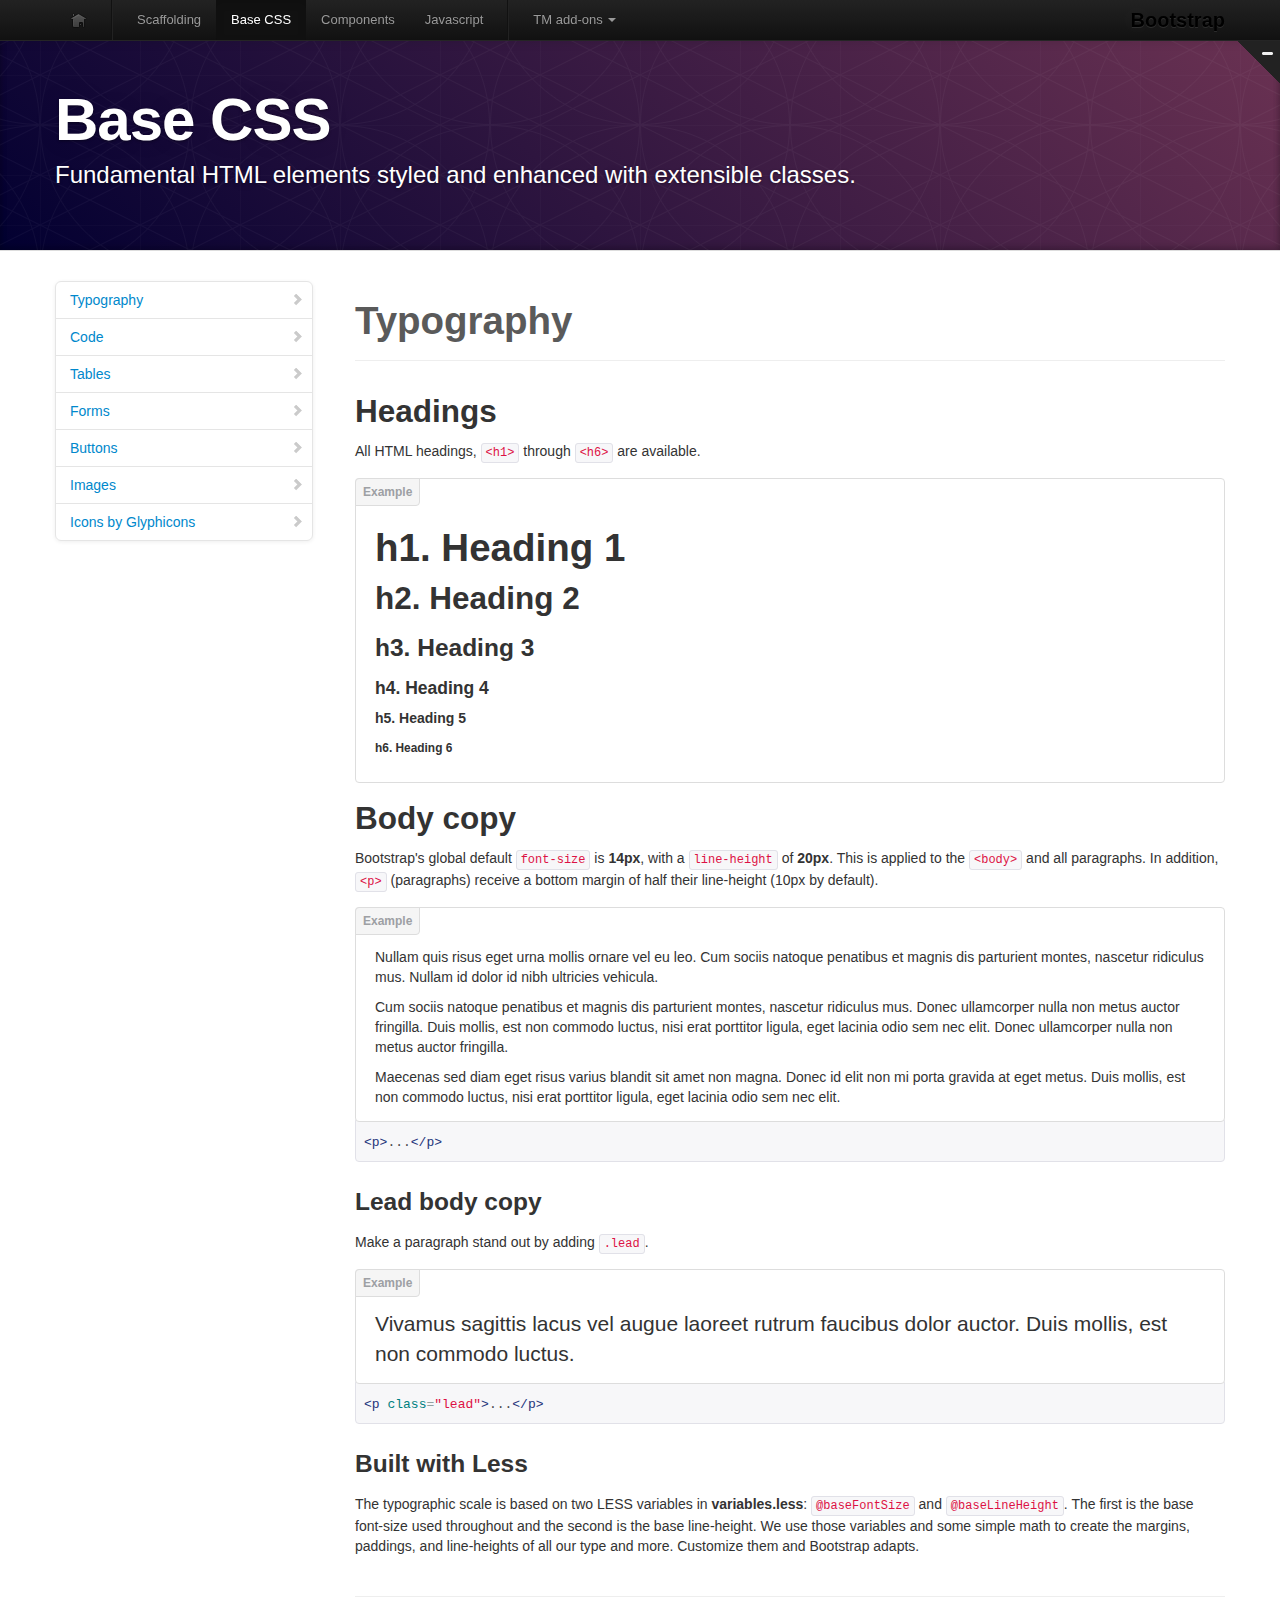
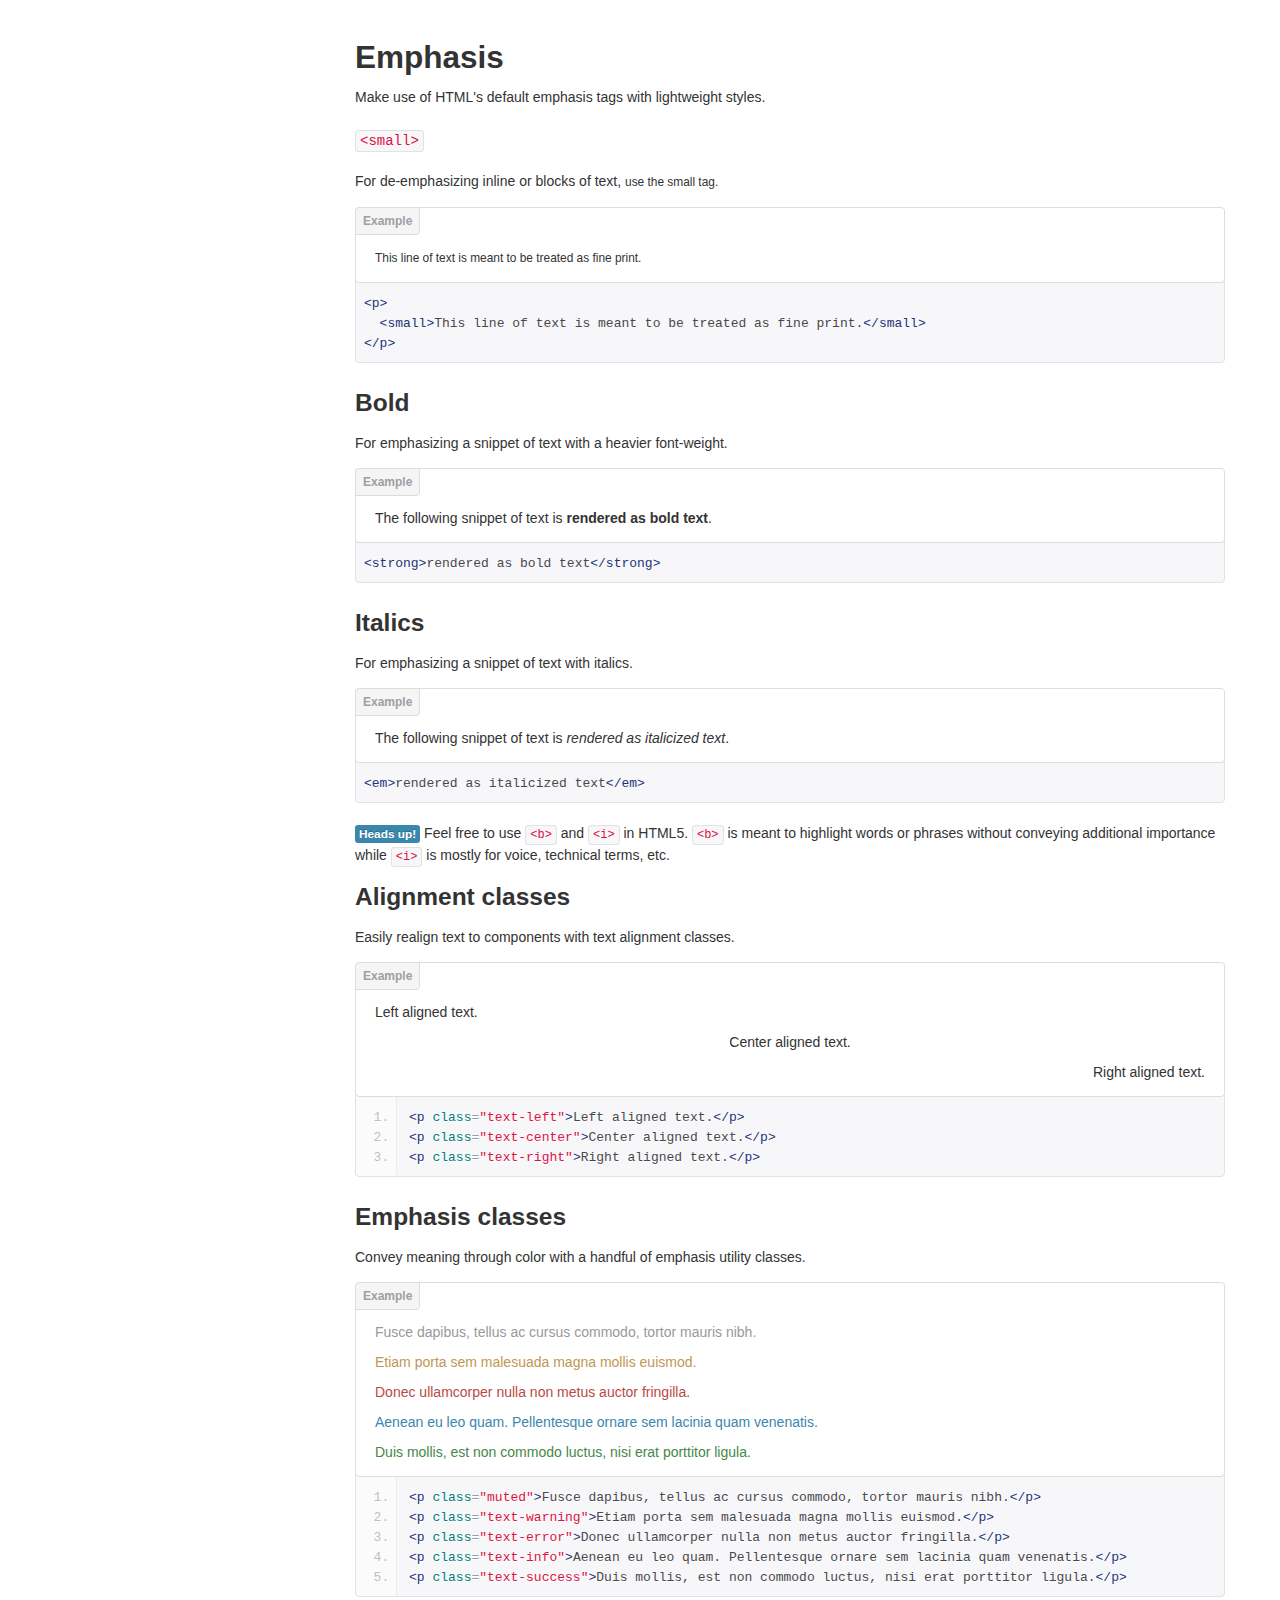
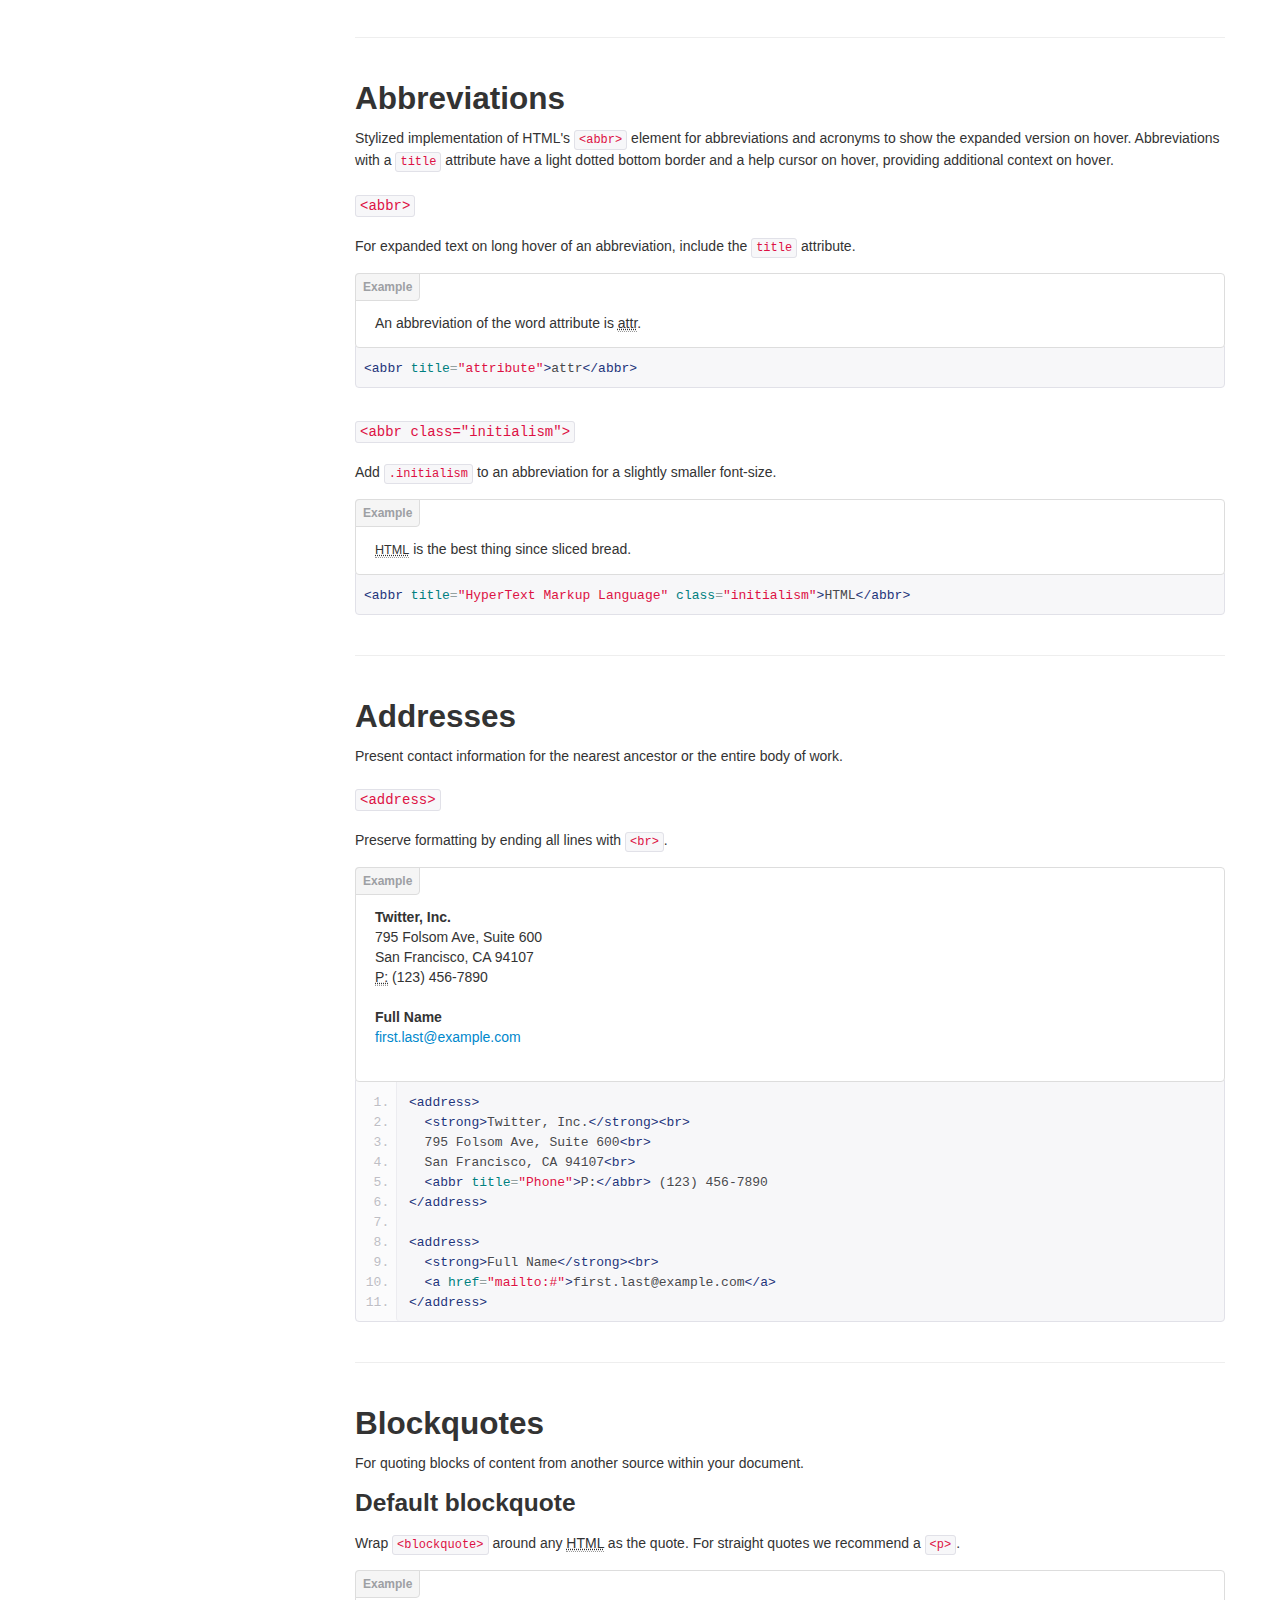
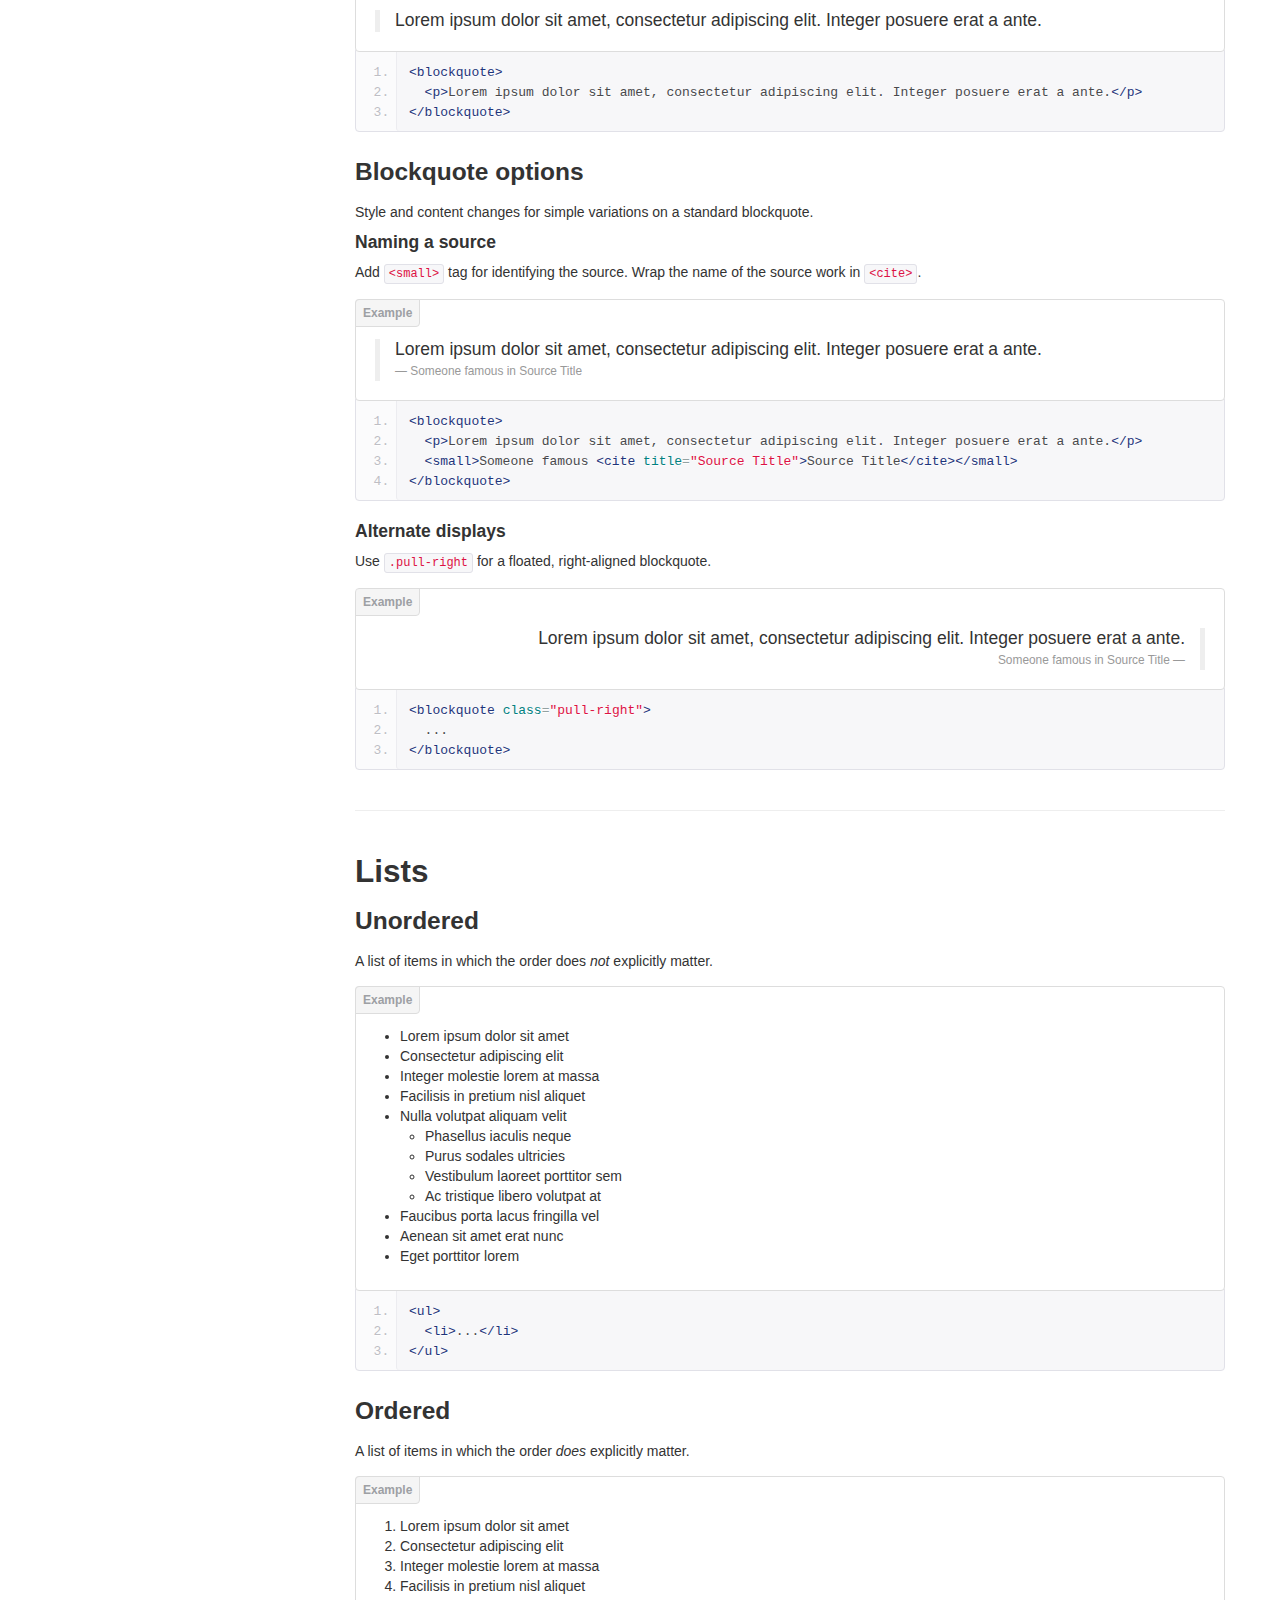
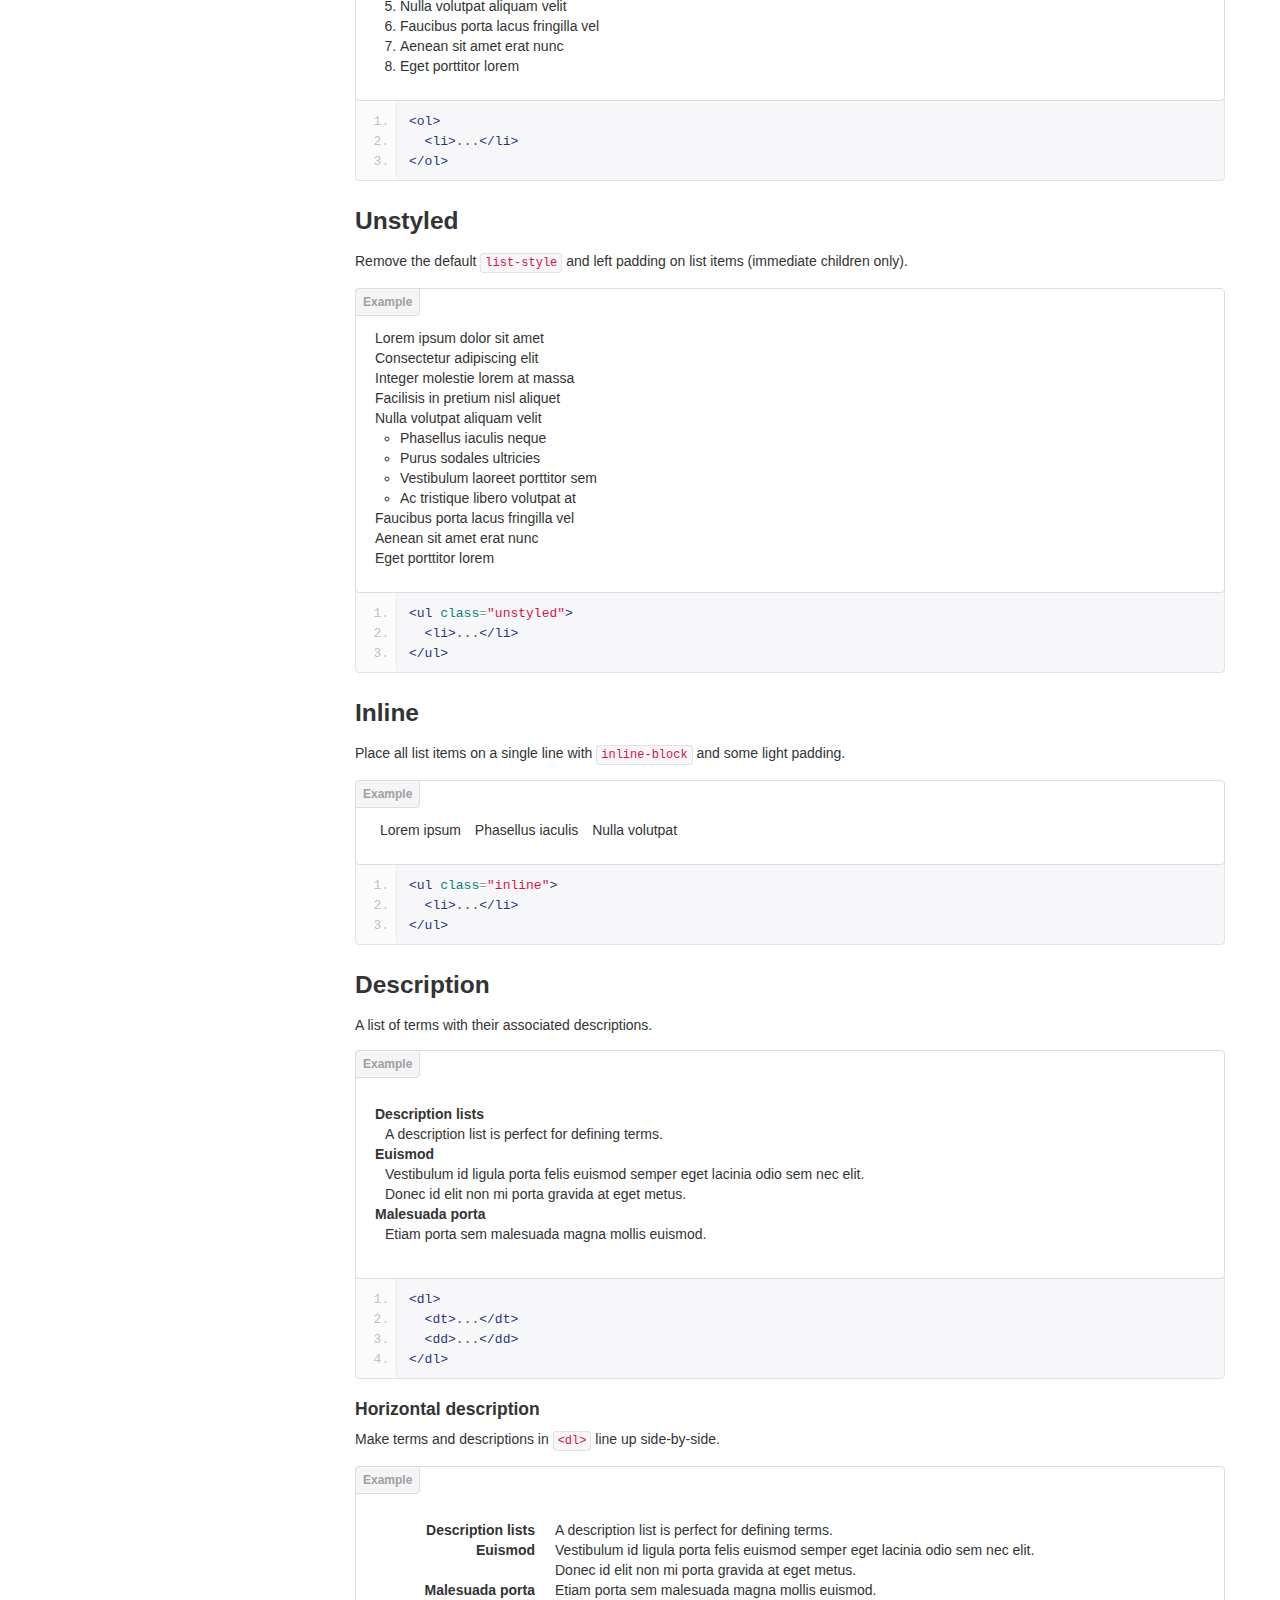
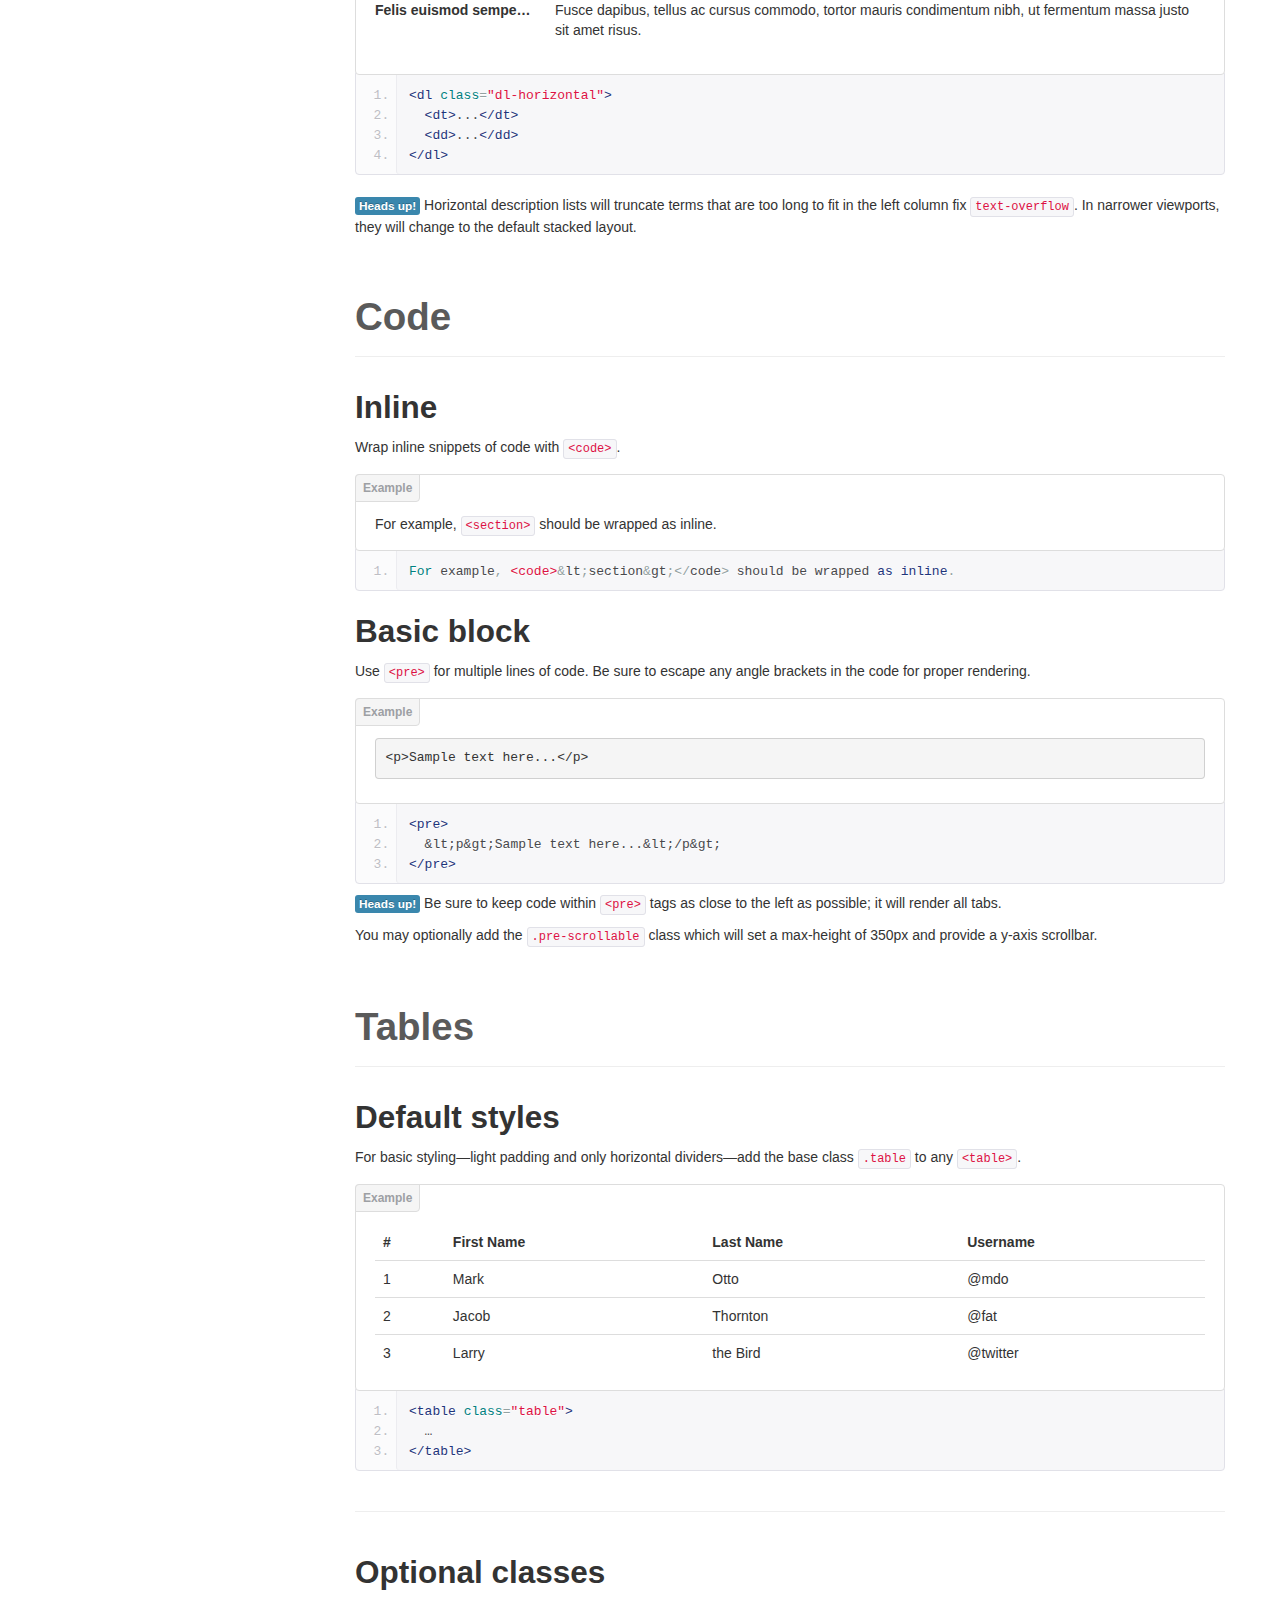
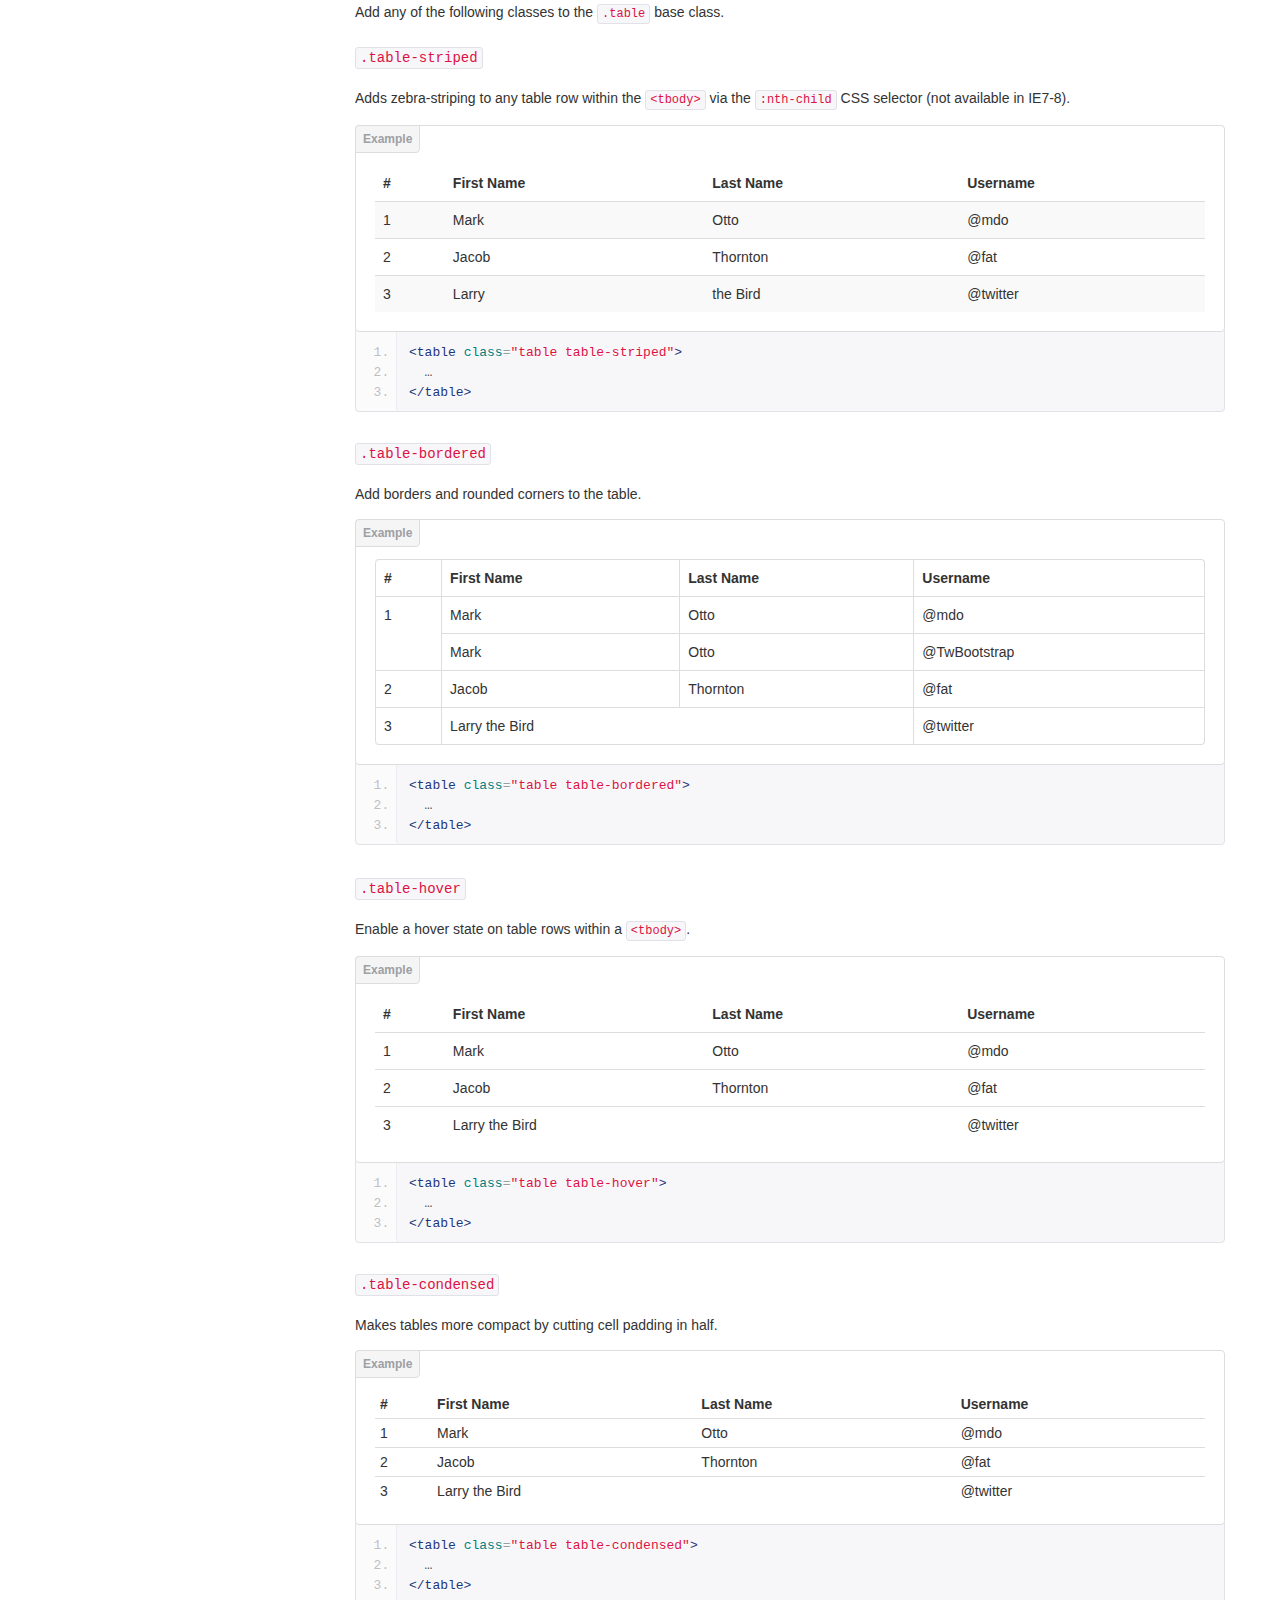
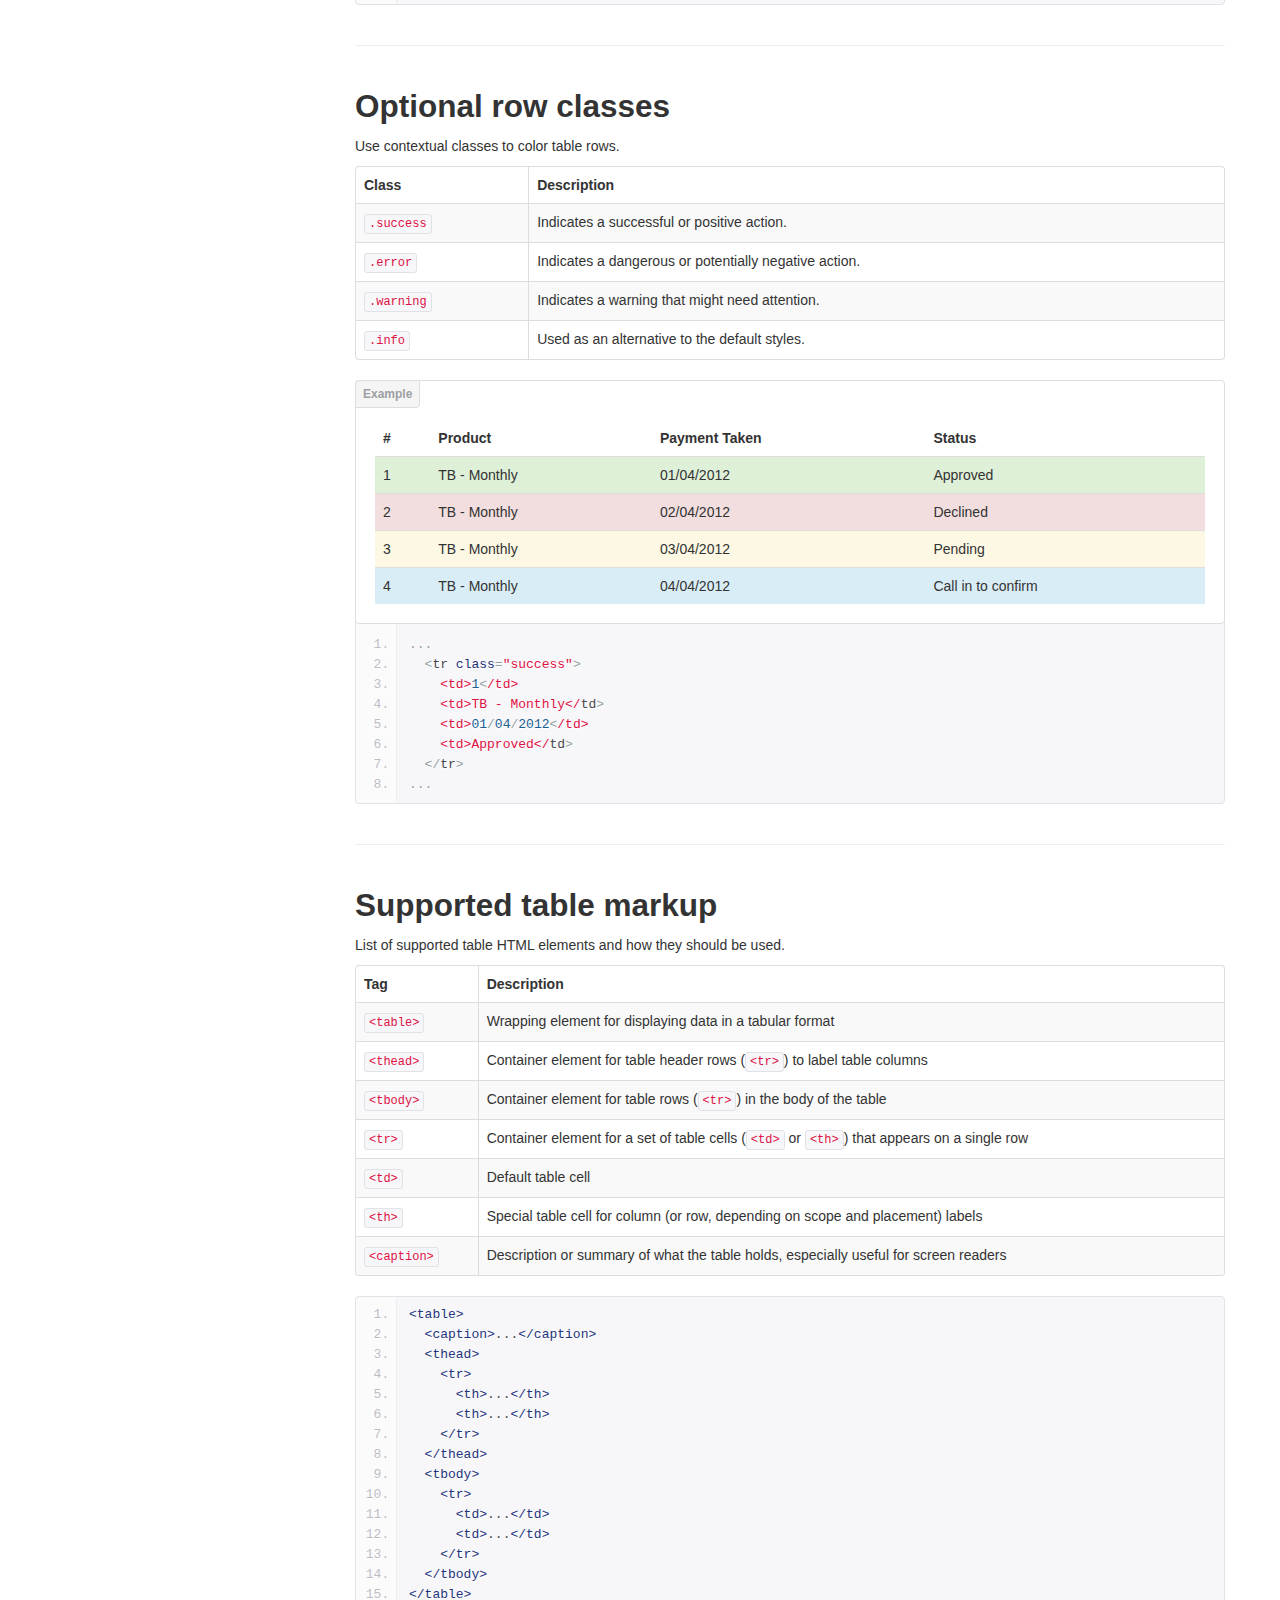
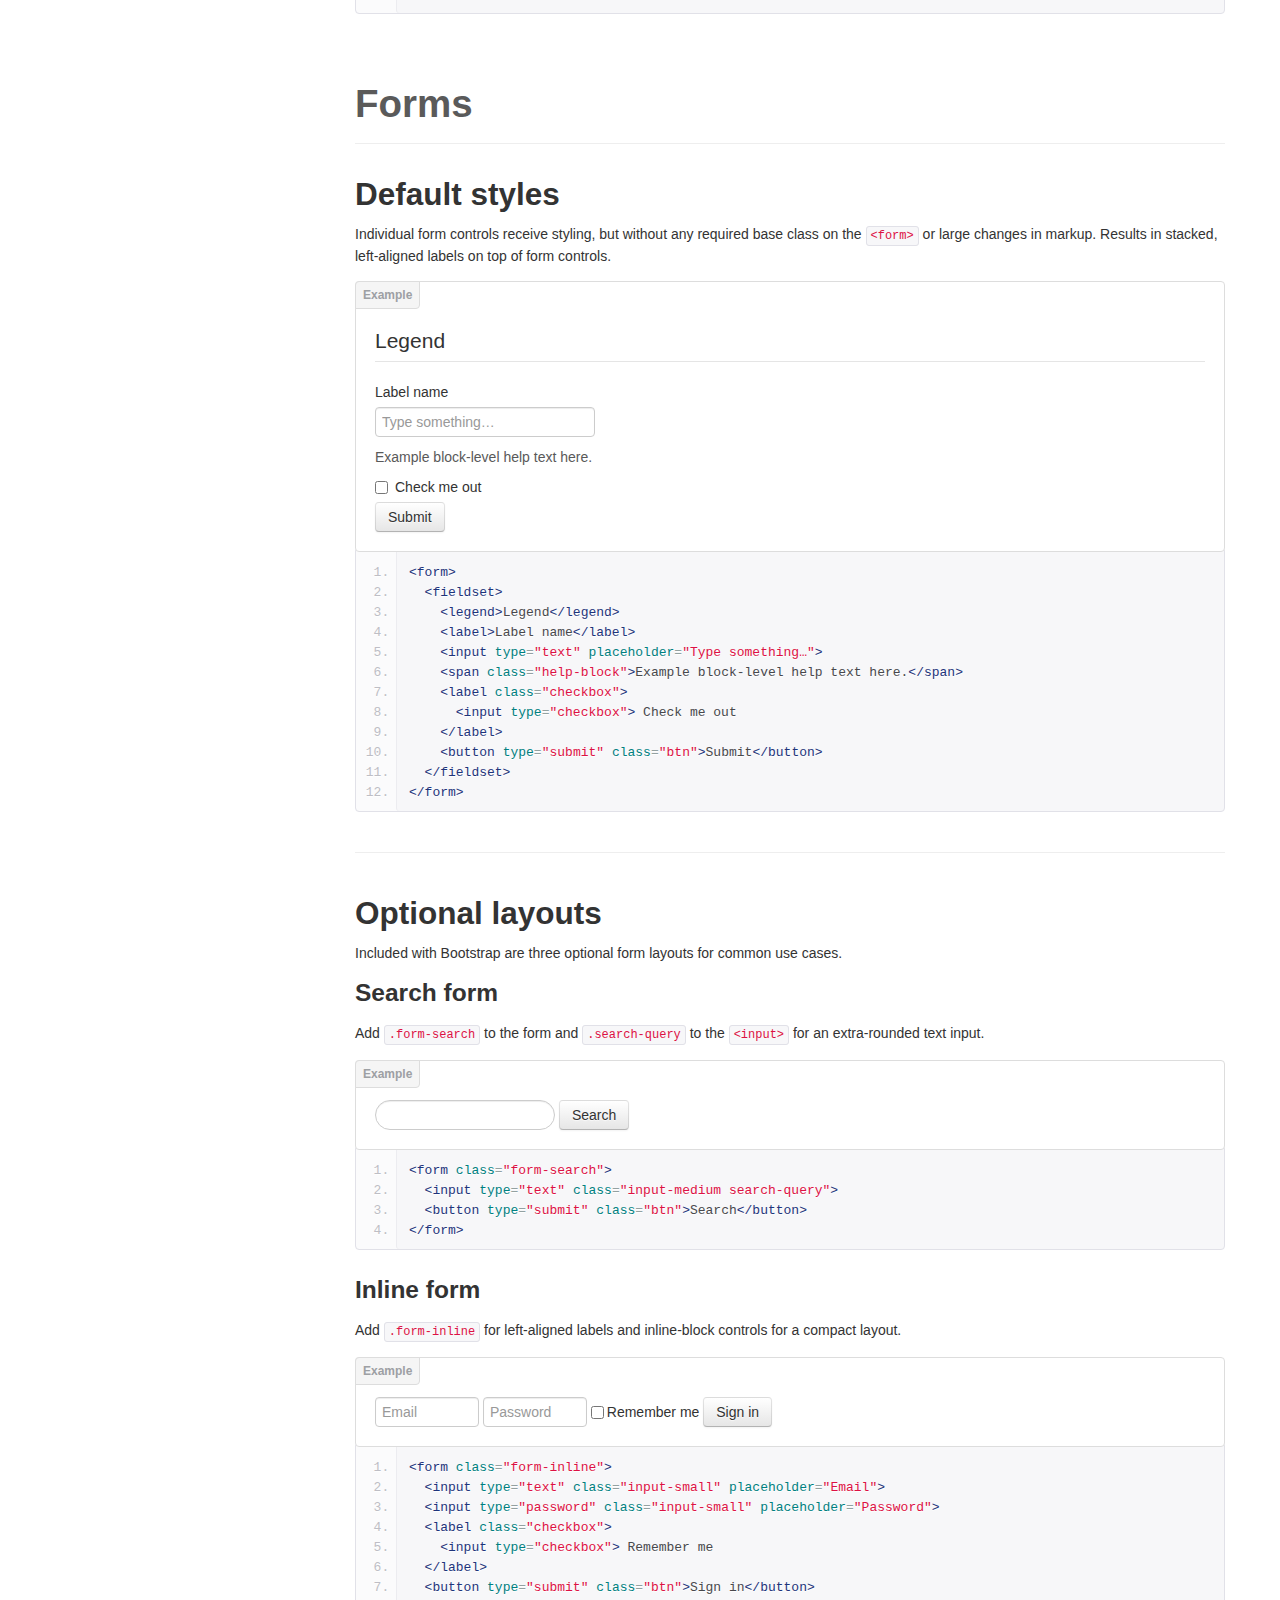
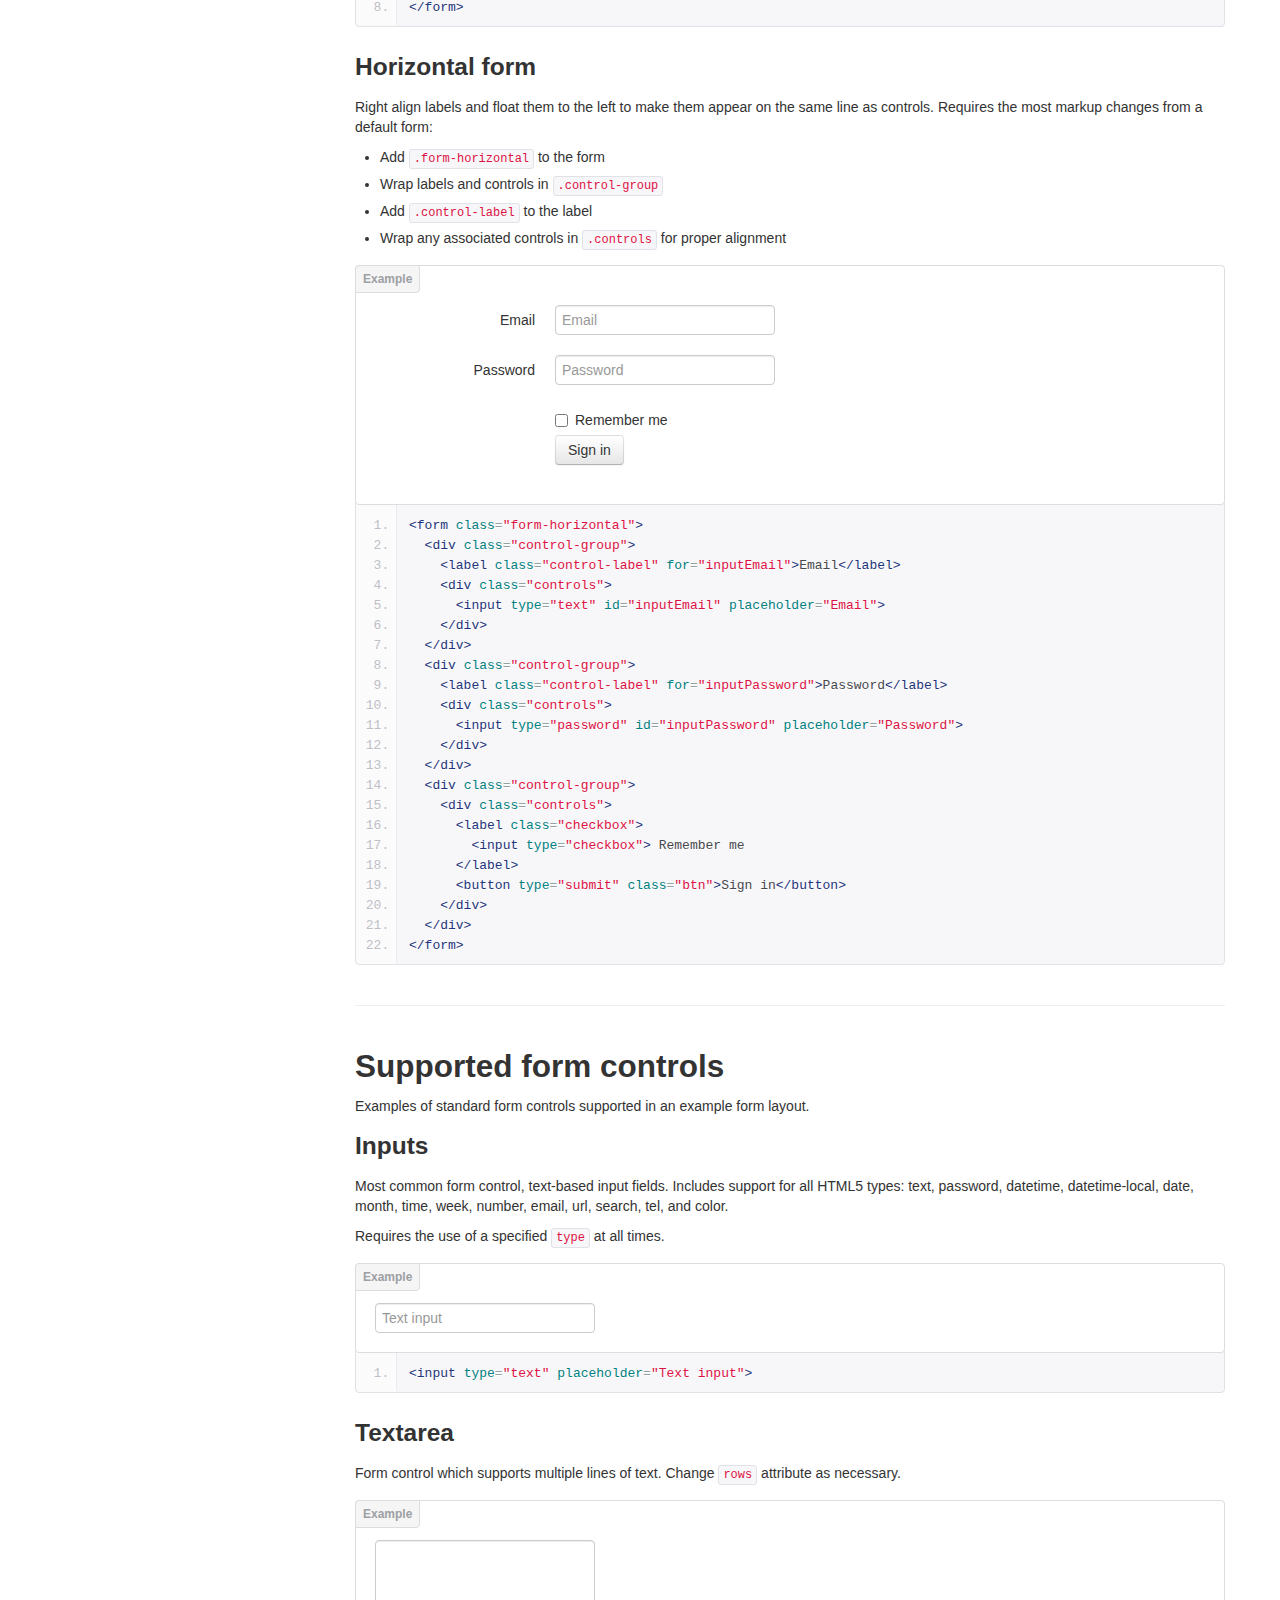
<file: assets/base-css.html>
<!DOCTYPE html>
<html lang="en">
  <head>
    <meta charset="utf-8">
    <title>Base - Bootstrap</title>
    <meta name="viewport" content="width=device-width, initial-scale=1.0">
    <meta name="description" content="">
    <meta name="author" content="">

    <link href="css/bootstrap.css" rel="stylesheet">
    <link href="css/bootstrap-responsive.css" rel="stylesheet">
    <link href="css/docs.css" rel="stylesheet">
    <link href="css/tm_docs.css" rel="stylesheet">
    <link href="css/prettify.css" rel="stylesheet">

    <!-- Le HTML5 shim, for IE6-8 support of HTML5 elements -->
    <!--[if lt IE 9]>
      <script src="assets/js/html5shiv.js"></script>
    <![endif]-->

    <!-- Le fav and touch icons -->
   <link rel="apple-touch-icon-precomposed" sizes="144x144" href="assets/ico/apple-touch-icon-144-precomposed.png">
    <link rel="apple-touch-icon-precomposed" sizes="114x114" href="assets/ico/apple-touch-icon-114-precomposed.png">
      <link rel="apple-touch-icon-precomposed" sizes="72x72" href="assets/ico/apple-touch-icon-72-precomposed.png">
                    <link rel="apple-touch-icon-precomposed" href="assets/ico/apple-touch-icon-57-precomposed.png">
                                   <link rel="shortcut icon" href="assets/ico/favicon.png">

  </head>

  <body data-spy="scroll" data-target=".bs-docs-sidebar">

    <!-- Navbar
    ================================================== -->
    <div class="navbar navbar-inverse navbar-fixed-top" id="advanced">
      <span class="trigger"><strong></strong><em></em></span>
      <div class="navbar-inner">
        <div class="container">
          <button type="button" class="btn btn-navbar" data-toggle="collapse" data-target=".nav-collapse">
            <span class="icon-bar"></span>
            <span class="icon-bar"></span>
            <span class="icon-bar"></span>
          </button>
          <a class="brand" href="scaffolding.html">Bootstrap</a>
          <div class="nav-collapse collapse">
            <ul class="nav">
              <li class="home">
                <a href="../index.html"><img src="img/tm/tm_home.png" alt=""></a>
              </li>
              <li class="divider-vertical"></li>
              <li class="">
                <a href="scaffolding.html">Scaffolding</a>
              </li>
              <li class="active">
                <a href="base-css.html">Base CSS</a>
              </li>
              <li class="">
                <a href="components.html">Components</a>
              </li>
              <li class="">
                <a href="javascript.html">Javascript</a>
              </li>
              <li class="divider-vertical"></li>
              <li class="dropdown">
                <a href="#" class="dropdown-toggle" data-toggle="dropdown">TM add-ons <b class="caret"></b></a>
                <ul class="dropdown-menu">
                  <li><a href="../404.html">Pages</a>
                    <ul>  
                      <li><a href="under_construction.html">Under Construction</a></li>
                      <li><a href="intro.html">Intro Page</a></li>
                      <li><a href="../404.html">404 page</a></li>
                    </ul>
                  </li>
                  <li><a href="portfolio.html">Portfolio</a></li>
                  <li><a href="slider.html">Slider</a></li>
                  <li><a href="social_media.html">Social and Media<br> Sharing</a></li>
                  <li><a href="css3.html">CSS3 Tricks</a></li>
                </ul>
              </li>
            </ul>
          </div>
        </div>
      </div>
    </div>

<!-- Subhead
================================================== -->
<header class="jumbotron subhead" id="overview">
  <div class="container">
    <h1>Base CSS</h1>
    <p class="lead">Fundamental HTML elements styled and enhanced with extensible classes.</p>
  </div>
</header>


  <div class="container">

    <!-- Docs nav
    ================================================== -->
    <div class="row">
      <div class="span3 bs-docs-sidebar">
        <ul class="nav nav-list bs-docs-sidenav">
          <li><a href="#typography"><i class="icon-chevron-right"></i> Typography</a></li>
          <li><a href="#code"><i class="icon-chevron-right"></i> Code</a></li>
          <li><a href="#tables"><i class="icon-chevron-right"></i> Tables</a></li>
          <li><a href="#forms"><i class="icon-chevron-right"></i> Forms</a></li>
          <li><a href="#buttons"><i class="icon-chevron-right"></i> Buttons</a></li>
          <li><a href="#images"><i class="icon-chevron-right"></i> Images</a></li>
          <li><a href="#icons"><i class="icon-chevron-right"></i> Icons by Glyphicons</a></li>
        </ul>
      </div>
      <div class="span9">



        <!-- Typography
        ================================================== -->
        <section id="typography">
          <div class="page-header">
            <h1>Typography</h1>
          </div>

          <h2 id="headings">Headings</h2>
          <p>All HTML headings, <code>&lt;h1&gt;</code> through <code>&lt;h6&gt;</code> are available.</p>
          <div class="bs-docs-example">
            <h1>h1. Heading 1</h1>
            <h2>h2. Heading 2</h2>
            <h3>h3. Heading 3</h3>
            <h4>h4. Heading 4</h4>
            <h5>h5. Heading 5</h5>
            <h6>h6. Heading 6</h6>
          </div>

          <h2 id="body-copy">Body copy</h2>
          <p>Bootstrap's global default <code>font-size</code> is <strong>14px</strong>, with a <code>line-height</code> of <strong>20px</strong>. This is applied to the <code>&lt;body&gt;</code> and all paragraphs. In addition, <code>&lt;p&gt;</code> (paragraphs) receive a bottom margin of half their line-height (10px by default).</p>
          <div class="bs-docs-example">
            <p>Nullam quis risus eget urna mollis ornare vel eu leo. Cum sociis natoque penatibus et magnis dis parturient montes, nascetur ridiculus mus. Nullam id dolor id nibh ultricies vehicula.</p>
            <p>Cum sociis natoque penatibus et magnis dis parturient montes, nascetur ridiculus mus. Donec ullamcorper nulla non metus auctor fringilla. Duis mollis, est non commodo luctus, nisi erat porttitor ligula, eget lacinia odio sem nec elit. Donec ullamcorper nulla non metus auctor fringilla.</p>
            <p>Maecenas sed diam eget risus varius blandit sit amet non magna. Donec id elit non mi porta gravida at eget metus. Duis mollis, est non commodo luctus, nisi erat porttitor ligula, eget lacinia odio sem nec elit.</p>
          </div>
          <pre class="prettyprint">&lt;p&gt;...&lt;/p&gt;</pre>

          <h3>Lead body copy</h3>
          <p>Make a paragraph stand out by adding <code>.lead</code>.</p>
          <div class="bs-docs-example">
            <p class="lead">Vivamus sagittis lacus vel augue laoreet rutrum faucibus dolor auctor. Duis mollis, est non commodo luctus.</p>
          </div>
          <pre class="prettyprint">&lt;p class="lead"&gt;...&lt;/p&gt;</pre>

          <h3>Built with Less</h3>
          <p>The typographic scale is based on two LESS variables in <strong>variables.less</strong>: <code>@baseFontSize</code> and <code>@baseLineHeight</code>. The first is the base font-size used throughout and the second is the base line-height. We use those variables and some simple math to create the margins, paddings, and line-heights of all our type and more. Customize them and Bootstrap adapts.</p>


          <hr class="bs-docs-separator">


          <h2 id="emphasis">Emphasis</h2>
          <p>Make use of HTML's default emphasis tags with lightweight styles.</p>

          <h3><code>&lt;small&gt;</code></h3>
          <p>For de-emphasizing inline or blocks of text, <small>use the small tag.</small></p>
          <div class="bs-docs-example">
            <p><small>This line of text is meant to be treated as fine print.</small></p>
          </div>
<pre class="prettyprint">
&lt;p&gt;
  &lt;small&gt;This line of text is meant to be treated as fine print.&lt;/small&gt;
&lt;/p&gt;
</pre>

          <h3>Bold</h3>
          <p>For emphasizing a snippet of text with a heavier font-weight.</p>
          <div class="bs-docs-example">
            <p>The following snippet of text is <strong>rendered as bold text</strong>.</p>
          </div>
          <pre class="prettyprint">&lt;strong&gt;rendered as bold text&lt;/strong&gt;</pre>

          <h3>Italics</h3>
          <p>For emphasizing a snippet of text with italics.</p>
          <div class="bs-docs-example">
            <p>The following snippet of text is <em>rendered as italicized text</em>.</p>
          </div>
          <pre class="prettyprint">&lt;em&gt;rendered as italicized text&lt;/em&gt;</pre>

          <p><span class="label label-info">Heads up!</span> Feel free to use <code>&lt;b&gt;</code> and <code>&lt;i&gt;</code> in HTML5. <code>&lt;b&gt;</code> is meant to highlight words or phrases without conveying additional importance while <code>&lt;i&gt;</code> is mostly for voice, technical terms, etc.</p>

          <h3>Alignment classes</h3>
          <p>Easily realign text to components with text alignment classes.</p>
          <div class="bs-docs-example">
            <p class="text-left">Left aligned text.</p>
            <p class="text-center">Center aligned text.</p>
            <p class="text-right">Right aligned text.</p>
          </div>
<pre class="prettyprint linenums">
&lt;p class="text-left"&gt;Left aligned text.&lt;/p&gt;
&lt;p class="text-center"&gt;Center aligned text.&lt;/p&gt;
&lt;p class="text-right"&gt;Right aligned text.&lt;/p&gt;
</pre>

          <h3>Emphasis classes</h3>
          <p>Convey meaning through color with a handful of emphasis utility classes.</p>
          <div class="bs-docs-example">
            <p class="muted">Fusce dapibus, tellus ac cursus commodo, tortor mauris nibh.</p>
            <p class="text-warning">Etiam porta sem malesuada magna mollis euismod.</p>
            <p class="text-error">Donec ullamcorper nulla non metus auctor fringilla.</p>
            <p class="text-info">Aenean eu leo quam. Pellentesque ornare sem lacinia quam venenatis.</p>
            <p class="text-success">Duis mollis, est non commodo luctus, nisi erat porttitor ligula.</p>
          </div>
<pre class="prettyprint linenums">
&lt;p class="muted"&gt;Fusce dapibus, tellus ac cursus commodo, tortor mauris nibh.&lt;/p&gt;
&lt;p class="text-warning"&gt;Etiam porta sem malesuada magna mollis euismod.&lt;/p&gt;
&lt;p class="text-error"&gt;Donec ullamcorper nulla non metus auctor fringilla.&lt;/p&gt;
&lt;p class="text-info"&gt;Aenean eu leo quam. Pellentesque ornare sem lacinia quam venenatis.&lt;/p&gt;
&lt;p class="text-success"&gt;Duis mollis, est non commodo luctus, nisi erat porttitor ligula.&lt;/p&gt;
</pre>


          <hr class="bs-docs-separator">


          <h2 id="abbreviations">Abbreviations</h2>
          <p>Stylized implementation of HTML's <code>&lt;abbr&gt;</code> element for abbreviations and acronyms to show the expanded version on hover. Abbreviations with a <code>title</code> attribute have a light dotted bottom border and a help cursor on hover, providing additional context on hover.</p>

          <h3><code>&lt;abbr&gt;</code></h3>
          <p>For expanded text on long hover of an abbreviation, include the <code>title</code> attribute.</p>
          <div class="bs-docs-example">
            <p>An abbreviation of the word attribute is <abbr title="attribute">attr</abbr>.</p>
          </div>
          <pre class="prettyprint">&lt;abbr title="attribute"&gt;attr&lt;/abbr&gt;</pre>

          <h3><code>&lt;abbr class="initialism"&gt;</code></h3>
          <p>Add <code>.initialism</code> to an abbreviation for a slightly smaller font-size.</p>
          <div class="bs-docs-example">
            <p><abbr title="HyperText Markup Language" class="initialism">HTML</abbr> is the best thing since sliced bread.</p>
          </div>
          <pre class="prettyprint">&lt;abbr title="HyperText Markup Language" class="initialism"&gt;HTML&lt;/abbr&gt;</pre>


          <hr class="bs-docs-separator">


          <h2 id="addresses">Addresses</h2>
          <p>Present contact information for the nearest ancestor or the entire body of work.</p>

          <h3><code>&lt;address&gt;</code></h3>
          <p>Preserve formatting by ending all lines with <code>&lt;br&gt;</code>.</p>
          <div class="bs-docs-example">
            <address>
              <strong>Twitter, Inc.</strong><br>
              795 Folsom Ave, Suite 600<br>
              San Francisco, CA 94107<br>
              <abbr title="Phone">P:</abbr> (123) 456-7890
            </address>
            <address>
              <strong>Full Name</strong><br>
              <a href="mailto:#">first.last@example.com</a>
            </address>
          </div>
<pre class="prettyprint linenums">
&lt;address&gt;
  &lt;strong&gt;Twitter, Inc.&lt;/strong&gt;&lt;br&gt;
  795 Folsom Ave, Suite 600&lt;br&gt;
  San Francisco, CA 94107&lt;br&gt;
  &lt;abbr title="Phone"&gt;P:&lt;/abbr&gt; (123) 456-7890
&lt;/address&gt;

&lt;address&gt;
  &lt;strong&gt;Full Name&lt;/strong&gt;&lt;br&gt;
  &lt;a href="mailto:#"&gt;first.last@example.com&lt;/a&gt;
&lt;/address&gt;
</pre>


          <hr class="bs-docs-separator">


          <h2 id="blockquotes">Blockquotes</h2>
          <p>For quoting blocks of content from another source within your document.</p>

          <h3>Default blockquote</h3>
          <p>Wrap <code>&lt;blockquote&gt;</code> around any <abbr title="HyperText Markup Language">HTML</abbr> as the quote. For straight quotes we recommend a <code>&lt;p&gt;</code>.</p>
          <div class="bs-docs-example">
            <blockquote>
              <p>Lorem ipsum dolor sit amet, consectetur adipiscing elit. Integer posuere erat a ante.</p>
            </blockquote>
          </div>
<pre class="prettyprint linenums">
&lt;blockquote&gt;
  &lt;p&gt;Lorem ipsum dolor sit amet, consectetur adipiscing elit. Integer posuere erat a ante.&lt;/p&gt;
&lt;/blockquote&gt;
</pre>

          <h3>Blockquote options</h3>
          <p>Style and content changes for simple variations on a standard blockquote.</p>

          <h4>Naming a source</h4>
          <p>Add <code>&lt;small&gt;</code> tag for identifying the source. Wrap the name of the source work in <code>&lt;cite&gt;</code>.</p>
          <div class="bs-docs-example">
            <blockquote>
              <p>Lorem ipsum dolor sit amet, consectetur adipiscing elit. Integer posuere erat a ante.</p>
              <small>Someone famous in <cite title="Source Title">Source Title</cite></small>
            </blockquote>
          </div>
<pre class="prettyprint linenums">
&lt;blockquote&gt;
  &lt;p&gt;Lorem ipsum dolor sit amet, consectetur adipiscing elit. Integer posuere erat a ante.&lt;/p&gt;
  &lt;small&gt;Someone famous &lt;cite title="Source Title"&gt;Source Title&lt;/cite&gt;&lt;/small&gt;
&lt;/blockquote&gt;
</pre>

          <h4>Alternate displays</h4>
          <p>Use <code>.pull-right</code> for a floated, right-aligned blockquote.</p>
          <div class="bs-docs-example" style="overflow: hidden;">
            <blockquote class="pull-right">
              <p>Lorem ipsum dolor sit amet, consectetur adipiscing elit. Integer posuere erat a ante.</p>
              <small>Someone famous in <cite title="Source Title">Source Title</cite></small>
            </blockquote>
          </div>
<pre class="prettyprint linenums">
&lt;blockquote class="pull-right"&gt;
  ...
&lt;/blockquote&gt;
</pre>


          <hr class="bs-docs-separator">


          <!-- Lists -->
          <h2 id="lists">Lists</h2>

          <h3>Unordered</h3>
          <p>A list of items in which the order does <em>not</em> explicitly matter.</p>
          <div class="bs-docs-example">
            <ul>
              <li>Lorem ipsum dolor sit amet</li>
              <li>Consectetur adipiscing elit</li>
              <li>Integer molestie lorem at massa</li>
              <li>Facilisis in pretium nisl aliquet</li>
              <li>Nulla volutpat aliquam velit
                <ul>
                  <li>Phasellus iaculis neque</li>
                  <li>Purus sodales ultricies</li>
                  <li>Vestibulum laoreet porttitor sem</li>
                  <li>Ac tristique libero volutpat at</li>
                </ul>
              </li>
              <li>Faucibus porta lacus fringilla vel</li>
              <li>Aenean sit amet erat nunc</li>
              <li>Eget porttitor lorem</li>
            </ul>
          </div>
<pre class="prettyprint linenums">
&lt;ul&gt;
  &lt;li&gt;...&lt;/li&gt;
&lt;/ul&gt;
</pre>

          <h3>Ordered</h3>
          <p>A list of items in which the order <em>does</em> explicitly matter.</p>
          <div class="bs-docs-example">
            <ol>
              <li>Lorem ipsum dolor sit amet</li>
              <li>Consectetur adipiscing elit</li>
              <li>Integer molestie lorem at massa</li>
              <li>Facilisis in pretium nisl aliquet</li>
              <li>Nulla volutpat aliquam velit</li>
              <li>Faucibus porta lacus fringilla vel</li>
              <li>Aenean sit amet erat nunc</li>
              <li>Eget porttitor lorem</li>
            </ol>
          </div>
<pre class="prettyprint linenums">
&lt;ol&gt;
  &lt;li&gt;...&lt;/li&gt;
&lt;/ol&gt;
</pre>

        <h3>Unstyled</h3>
        <p>Remove the default <code>list-style</code> and left padding on list items (immediate children only).</p>
        <div class="bs-docs-example">
          <ul class="unstyled">
            <li>Lorem ipsum dolor sit amet</li>
            <li>Consectetur adipiscing elit</li>
            <li>Integer molestie lorem at massa</li>
            <li>Facilisis in pretium nisl aliquet</li>
            <li>Nulla volutpat aliquam velit
              <ul>
                <li>Phasellus iaculis neque</li>
                <li>Purus sodales ultricies</li>
                <li>Vestibulum laoreet porttitor sem</li>
                <li>Ac tristique libero volutpat at</li>
              </ul>
            </li>
            <li>Faucibus porta lacus fringilla vel</li>
            <li>Aenean sit amet erat nunc</li>
            <li>Eget porttitor lorem</li>
          </ul>
        </div>
<pre class="prettyprint linenums">
&lt;ul class="unstyled"&gt;
  &lt;li&gt;...&lt;/li&gt;
&lt;/ul&gt;
</pre>

        <h3>Inline</h3>
        <p>Place all list items on a single line with <code>inline-block</code> and some light padding.</p>
        <div class="bs-docs-example">
          <ul class="inline">
            <li>Lorem ipsum</li>
            <li>Phasellus iaculis</li>
            <li>Nulla volutpat</li>
          </ul>
        </div>
<pre class="prettyprint linenums">
&lt;ul class="inline"&gt;
  &lt;li&gt;...&lt;/li&gt;
&lt;/ul&gt;
</pre>

        <h3>Description</h3>
        <p>A list of terms with their associated descriptions.</p>
        <div class="bs-docs-example">
          <dl>
            <dt>Description lists</dt>
            <dd>A description list is perfect for defining terms.</dd>
            <dt>Euismod</dt>
            <dd>Vestibulum id ligula porta felis euismod semper eget lacinia odio sem nec elit.</dd>
            <dd>Donec id elit non mi porta gravida at eget metus.</dd>
            <dt>Malesuada porta</dt>
            <dd>Etiam porta sem malesuada magna mollis euismod.</dd>
          </dl>
        </div>
<pre class="prettyprint linenums">
&lt;dl&gt;
  &lt;dt&gt;...&lt;/dt&gt;
  &lt;dd&gt;...&lt;/dd&gt;
&lt;/dl&gt;
</pre>

        <h4>Horizontal description</h4>
        <p>Make terms and descriptions in <code>&lt;dl&gt;</code> line up side-by-side.</p>
        <div class="bs-docs-example">
          <dl class="dl-horizontal">
            <dt>Description lists</dt>
            <dd>A description list is perfect for defining terms.</dd>
            <dt>Euismod</dt>
            <dd>Vestibulum id ligula porta felis euismod semper eget lacinia odio sem nec elit.</dd>
            <dd>Donec id elit non mi porta gravida at eget metus.</dd>
            <dt>Malesuada porta</dt>
            <dd>Etiam porta sem malesuada magna mollis euismod.</dd>
            <dt>Felis euismod semper eget lacinia</dt>
            <dd>Fusce dapibus, tellus ac cursus commodo, tortor mauris condimentum nibh, ut fermentum massa justo sit amet risus.</dd>
          </dl>
        </div>
<pre class="prettyprint linenums">
&lt;dl class="dl-horizontal"&gt;
  &lt;dt&gt;...&lt;/dt&gt;
  &lt;dd&gt;...&lt;/dd&gt;
&lt;/dl&gt;
</pre>
        <p>
          <span class="label label-info">Heads up!</span>
          Horizontal description lists will truncate terms that are too long to fit in the left column fix <code>text-overflow</code>. In narrower viewports, they will change to the default stacked layout.
        </p>
      </section>



        <!-- Code
        ================================================== -->
        <section id="code">
          <div class="page-header">
            <h1>Code</h1>
          </div>

          <h2>Inline</h2>
          <p>Wrap inline snippets of code with <code>&lt;code&gt;</code>.</p>
<div class="bs-docs-example">
  For example, <code>&lt;section&gt;</code> should be wrapped as inline.
</div>
<pre class="prettyprint linenums">
For example, &lt;code&gt;&amp;lt;section&amp;gt;&lt;/code&gt; should be wrapped as inline.
</pre>

          <h2>Basic block</h2>
          <p>Use <code>&lt;pre&gt;</code> for multiple lines of code. Be sure to escape any angle brackets in the code for proper rendering.</p>
<div class="bs-docs-example">
  <pre>&lt;p&gt;Sample text here...&lt;/p&gt;</pre>
</div>
<pre class="prettyprint linenums" style="margin-bottom: 9px;">
&lt;pre&gt;
  &amp;lt;p&amp;gt;Sample text here...&amp;lt;/p&amp;gt;
&lt;/pre&gt;
</pre>
          <p><span class="label label-info">Heads up!</span> Be sure to keep code within <code>&lt;pre&gt;</code> tags as close to the left as possible; it will render all tabs.</p>
          <p>You may optionally add the <code>.pre-scrollable</code> class which will set a max-height of 350px and provide a y-axis scrollbar.</p>
        </section>



        <!-- Tables
        ================================================== -->
        <section id="tables">
          <div class="page-header">
            <h1>Tables</h1>
          </div>

          <h2>Default styles</h2>
          <p>For basic styling&mdash;light padding and only horizontal dividers&mdash;add the base class <code>.table</code> to any <code>&lt;table&gt;</code>.</p>
          <div class="bs-docs-example">
            <table class="table">
              <thead>
                <tr>
                  <th>#</th>
                  <th>First Name</th>
                  <th>Last Name</th>
                  <th>Username</th>
                </tr>
              </thead>
              <tbody>
                <tr>
                  <td>1</td>
                  <td>Mark</td>
                  <td>Otto</td>
                  <td>@mdo</td>
                </tr>
                <tr>
                  <td>2</td>
                  <td>Jacob</td>
                  <td>Thornton</td>
                  <td>@fat</td>
                </tr>
                <tr>
                  <td>3</td>
                  <td>Larry</td>
                  <td>the Bird</td>
                  <td>@twitter</td>
                </tr>
              </tbody>
            </table>
          </div>
<pre class="prettyprint linenums">
&lt;table class="table"&gt;
  …
&lt;/table&gt;
</pre>


          <hr class="bs-docs-separator">


          <h2>Optional classes</h2>
          <p>Add any of the following classes to the <code>.table</code> base class.</p>

          <h3><code>.table-striped</code></h3>
          <p>Adds zebra-striping to any table row within the <code>&lt;tbody&gt;</code> via the <code>:nth-child</code> CSS selector (not available in IE7-8).</p>
          <div class="bs-docs-example">
            <table class="table table-striped">
              <thead>
                <tr>
                  <th>#</th>
                  <th>First Name</th>
                  <th>Last Name</th>
                  <th>Username</th>
                </tr>
              </thead>
              <tbody>
                <tr>
                  <td>1</td>
                  <td>Mark</td>
                  <td>Otto</td>
                  <td>@mdo</td>
                </tr>
                <tr>
                  <td>2</td>
                  <td>Jacob</td>
                  <td>Thornton</td>
                  <td>@fat</td>
                </tr>
                <tr>
                  <td>3</td>
                  <td>Larry</td>
                  <td>the Bird</td>
                  <td>@twitter</td>
                </tr>
              </tbody>
            </table>
          </div>
<pre class="prettyprint linenums" style="margin-bottom: 18px;">
&lt;table class="table table-striped"&gt;
  …
&lt;/table&gt;
</pre>

          <h3><code>.table-bordered</code></h3>
          <p>Add borders and rounded corners to the table.</p>
          <div class="bs-docs-example">
            <table class="table table-bordered">
              <thead>
                <tr>
                  <th>#</th>
                  <th>First Name</th>
                  <th>Last Name</th>
                  <th>Username</th>
                </tr>
              </thead>
              <tbody>
                <tr>
                  <td rowspan="2">1</td>
                  <td>Mark</td>
                  <td>Otto</td>
                  <td>@mdo</td>
                </tr>
                <tr>
                  <td>Mark</td>
                  <td>Otto</td>
                  <td>@TwBootstrap</td>
                </tr>
                <tr>
                  <td>2</td>
                  <td>Jacob</td>
                  <td>Thornton</td>
                  <td>@fat</td>
                </tr>
                <tr>
                  <td>3</td>
                  <td colspan="2">Larry the Bird</td>
                  <td>@twitter</td>
                </tr>
              </tbody>
            </table>
          </div>
<pre class="prettyprint linenums">
&lt;table class="table table-bordered"&gt;
  …
&lt;/table&gt;
</pre>

          <h3><code>.table-hover</code></h3>
          <p>Enable a hover state on table rows within a <code>&lt;tbody&gt;</code>.</p>
          <div class="bs-docs-example">
            <table class="table table-hover">
              <thead>
                <tr>
                  <th>#</th>
                  <th>First Name</th>
                  <th>Last Name</th>
                  <th>Username</th>
                </tr>
              </thead>
              <tbody>
                <tr>
                  <td>1</td>
                  <td>Mark</td>
                  <td>Otto</td>
                  <td>@mdo</td>
                </tr>
                <tr>
                  <td>2</td>
                  <td>Jacob</td>
                  <td>Thornton</td>
                  <td>@fat</td>
                </tr>
                <tr>
                  <td>3</td>
                  <td colspan="2">Larry the Bird</td>
                  <td>@twitter</td>
                </tr>
              </tbody>
            </table>
          </div>
<pre class="prettyprint linenums" style="margin-bottom: 18px;">
&lt;table class="table table-hover"&gt;
  …
&lt;/table&gt;
</pre>

          <h3><code>.table-condensed</code></h3>
          <p>Makes tables more compact by cutting cell padding in half.</p>
          <div class="bs-docs-example">
            <table class="table table-condensed">
              <thead>
                <tr>
                  <th>#</th>
                  <th>First Name</th>
                  <th>Last Name</th>
                  <th>Username</th>
                </tr>
              </thead>
              <tbody>
                <tr>
                  <td>1</td>
                  <td>Mark</td>
                  <td>Otto</td>
                  <td>@mdo</td>
                </tr>
                <tr>
                  <td>2</td>
                  <td>Jacob</td>
                  <td>Thornton</td>
                  <td>@fat</td>
                </tr>
                <tr>
                  <td>3</td>
                  <td colspan="2">Larry the Bird</td>
                  <td>@twitter</td>
                </tr>
              </tbody>
            </table>
          </div>
<pre class="prettyprint linenums" style="margin-bottom: 18px;">
&lt;table class="table table-condensed"&gt;
  …
&lt;/table&gt;
</pre>


          <hr class="bs-docs-separator">


          <h2>Optional row classes</h2>
          <p>Use contextual classes to color table rows.</p>
          <table class="table table-bordered table-striped">
            <colgroup>
              <col class="span1">
              <col class="span7">
            </colgroup>
            <thead>
              <tr>
                <th>Class</th>
                <th>Description</th>
              </tr>
            </thead>
            <tbody>
              <tr>
                <td>
                  <code>.success</code>
                </td>
                <td>Indicates a successful or positive action.</td>
              </tr>
              <tr>
                <td>
                  <code>.error</code>
                </td>
                <td>Indicates a dangerous or potentially negative action.</td>
              </tr>
              <tr>
                <td>
                  <code>.warning</code>
                </td>
                <td>Indicates a warning that might need attention.</td>
              </tr>
              <tr>
                <td>
                  <code>.info</code>
                </td>
                <td>Used as an alternative to the default styles.</td>
              </tr>
            </tbody>
          </table>
          <div class="bs-docs-example">
            <table class="table">
              <thead>
                <tr>
                  <th>#</th>
                  <th>Product</th>
                  <th>Payment Taken</th>
                  <th>Status</th>
                </tr>
              </thead>
              <tbody>
                <tr class="success">
                  <td>1</td>
                  <td>TB - Monthly</td>
                  <td>01/04/2012</td>
                  <td>Approved</td>
                </tr>
                <tr class="error">
                  <td>2</td>
                  <td>TB - Monthly</td>
                  <td>02/04/2012</td>
                  <td>Declined</td>
                </tr>
                <tr class="warning">
                  <td>3</td>
                  <td>TB - Monthly</td>
                  <td>03/04/2012</td>
                  <td>Pending</td>
                </tr>
                <tr class="info">
                  <td>4</td>
                  <td>TB - Monthly</td>
                  <td>04/04/2012</td>
                  <td>Call in to confirm</td>
                </tr>
              </tbody>
            </table>
          </div>
<pre class="prettyprint linenums">
...
  &lt;tr class="success"&gt;
    &lt;td&gt;1&lt;/td&gt;
    &lt;td&gt;TB - Monthly&lt;/td&gt;
    &lt;td&gt;01/04/2012&lt;/td&gt;
    &lt;td&gt;Approved&lt;/td&gt;
  &lt;/tr&gt;
...
</pre>


          <hr class="bs-docs-separator">


          <h2>Supported table markup</h2>
          <p>List of supported table HTML elements and how they should be used.</p>
          <table class="table table-bordered table-striped">
            <colgroup>
              <col class="span1">
              <col class="span7">
            </colgroup>
            <thead>
              <tr>
                <th>Tag</th>
                <th>Description</th>
              </tr>
            </thead>
            <tbody>
              <tr>
                <td>
                  <code>&lt;table&gt;</code>
                </td>
                <td>
                  Wrapping element for displaying data in a tabular format
                </td>
              </tr>
              <tr>
                <td>
                  <code>&lt;thead&gt;</code>
                </td>
                <td>
                  Container element for table header rows (<code>&lt;tr&gt;</code>) to label table columns
                </td>
              </tr>
              <tr>
                <td>
                  <code>&lt;tbody&gt;</code>
                </td>
                <td>
                  Container element for table rows (<code>&lt;tr&gt;</code>) in the body of the table
                </td>
              </tr>
              <tr>
                <td>
                  <code>&lt;tr&gt;</code>
                </td>
                <td>
                  Container element for a set of table cells (<code>&lt;td&gt;</code> or <code>&lt;th&gt;</code>) that appears on a single row
                </td>
              </tr>
              <tr>
                <td>
                  <code>&lt;td&gt;</code>
                </td>
                <td>
                  Default table cell
                </td>
              </tr>
              <tr>
                <td>
                  <code>&lt;th&gt;</code>
                </td>
                <td>
                  Special table cell for column (or row, depending on scope and placement) labels
                </td>
              </tr>
              <tr>
                <td>
                  <code>&lt;caption&gt;</code>
                </td>
                <td>
                  Description or summary of what the table holds, especially useful for screen readers
                </td>
              </tr>
            </tbody>
          </table>
<pre class="prettyprint linenums">
&lt;table&gt;
  &lt;caption&gt;...&lt;/caption&gt;
  &lt;thead&gt;
    &lt;tr&gt;
      &lt;th&gt;...&lt;/th&gt;
      &lt;th&gt;...&lt;/th&gt;
    &lt;/tr&gt;
  &lt;/thead&gt;
  &lt;tbody&gt;
    &lt;tr&gt;
      &lt;td&gt;...&lt;/td&gt;
      &lt;td&gt;...&lt;/td&gt;
    &lt;/tr&gt;
  &lt;/tbody&gt;
&lt;/table&gt;
</pre>

        </section>



        <!-- Forms
        ================================================== -->
        <section id="forms">
          <div class="page-header">
            <h1>Forms</h1>
          </div>

          <h2>Default styles</h2>
          <p>Individual form controls receive styling, but without any required base class on the <code>&lt;form&gt;</code> or large changes in markup. Results in stacked, left-aligned labels on top of form controls.</p>
          <form class="bs-docs-example">
            <fieldset>
              <legend>Legend</legend>
              <label>Label name</label>
              <input type="text" placeholder="Type something…">
              <span class="help-block">Example block-level help text here.</span>
              <label class="checkbox">
                <input type="checkbox"> Check me out
              </label>
              <button type="submit" class="btn">Submit</button>
            </fieldset>
          </form>
<pre class="prettyprint linenums">
&lt;form&gt;
  &lt;fieldset&gt;
    &lt;legend&gt;Legend&lt;/legend&gt;
    &lt;label&gt;Label name&lt;/label&gt;
    &lt;input type="text" placeholder="Type something…"&gt;
    &lt;span class="help-block"&gt;Example block-level help text here.&lt;/span&gt;
    &lt;label class="checkbox"&gt;
      &lt;input type="checkbox"&gt; Check me out
    &lt;/label&gt;
    &lt;button type="submit" class="btn"&gt;Submit&lt;/button&gt;
  &lt;/fieldset&gt;
&lt;/form&gt;
</pre>


          <hr class="bs-docs-separator">


          <h2>Optional layouts</h2>
          <p>Included with Bootstrap are three optional form layouts for common use cases.</p>

          <h3>Search form</h3>
          <p>Add <code>.form-search</code> to the form and <code>.search-query</code> to the <code>&lt;input&gt;</code> for an extra-rounded text input.</p>
          <form class="bs-docs-example form-search">
            <input type="text" class="input-medium search-query">
            <button type="submit" class="btn">Search</button>
          </form>
<pre class="prettyprint linenums">
&lt;form class="form-search"&gt;
  &lt;input type="text" class="input-medium search-query"&gt;
  &lt;button type="submit" class="btn"&gt;Search&lt;/button&gt;
&lt;/form&gt;
</pre>

          <h3>Inline form</h3>
          <p>Add <code>.form-inline</code> for left-aligned labels and inline-block controls for a compact layout.</p>
          <form class="bs-docs-example form-inline">
            <input type="text" class="input-small" placeholder="Email">
            <input type="password" class="input-small" placeholder="Password">
            <label class="checkbox">
              <input type="checkbox"> Remember me
            </label>
            <button type="submit" class="btn">Sign in</button>
          </form>
<pre class="prettyprint linenums">
&lt;form class="form-inline"&gt;
  &lt;input type="text" class="input-small" placeholder="Email"&gt;
  &lt;input type="password" class="input-small" placeholder="Password"&gt;
  &lt;label class="checkbox"&gt;
    &lt;input type="checkbox"&gt; Remember me
  &lt;/label&gt;
  &lt;button type="submit" class="btn"&gt;Sign in&lt;/button&gt;
&lt;/form&gt;
</pre>

          <h3>Horizontal form</h3>
          <p>Right align labels and float them to the left to make them appear on the same line as controls. Requires the most markup changes from a default form:</p>
          <ul>
            <li>Add <code>.form-horizontal</code> to the form</li>
            <li>Wrap labels and controls in <code>.control-group</code></li>
            <li>Add <code>.control-label</code> to the label</li>
            <li>Wrap any associated controls in <code>.controls</code> for proper alignment</li>
          </ul>
          <form class="bs-docs-example form-horizontal">
            <div class="control-group">
              <label class="control-label" for="inputEmail">Email</label>
              <div class="controls">
                <input type="text" id="inputEmail" placeholder="Email">
              </div>
            </div>
            <div class="control-group">
              <label class="control-label" for="inputPassword">Password</label>
              <div class="controls">
                <input type="password" id="inputPassword" placeholder="Password">
              </div>
            </div>
            <div class="control-group">
              <div class="controls">
                <label class="checkbox">
                  <input type="checkbox"> Remember me
                </label>
                <button type="submit" class="btn">Sign in</button>
              </div>
            </div>
          </form>
<pre class="prettyprint linenums">
&lt;form class="form-horizontal"&gt;
  &lt;div class="control-group"&gt;
    &lt;label class="control-label" for="inputEmail"&gt;Email&lt;/label&gt;
    &lt;div class="controls"&gt;
      &lt;input type="text" id="inputEmail" placeholder="Email"&gt;
    &lt;/div&gt;
  &lt;/div&gt;
  &lt;div class="control-group"&gt;
    &lt;label class="control-label" for="inputPassword"&gt;Password&lt;/label&gt;
    &lt;div class="controls"&gt;
      &lt;input type="password" id="inputPassword" placeholder="Password"&gt;
    &lt;/div&gt;
  &lt;/div&gt;
  &lt;div class="control-group"&gt;
    &lt;div class="controls"&gt;
      &lt;label class="checkbox"&gt;
        &lt;input type="checkbox"&gt; Remember me
      &lt;/label&gt;
      &lt;button type="submit" class="btn"&gt;Sign in&lt;/button&gt;
    &lt;/div&gt;
  &lt;/div&gt;
&lt;/form&gt;
</pre>


          <hr class="bs-docs-separator">


          <h2>Supported form controls</h2>
          <p>Examples of standard form controls supported in an example form layout.</p>

          <h3>Inputs</h3>
          <p>Most common form control, text-based input fields. Includes support for all HTML5 types: text, password, datetime, datetime-local, date, month, time, week, number, email, url, search, tel, and color.</p>
          <p>Requires the use of a specified <code>type</code> at all times.</p>
          <form class="bs-docs-example form-inline">
            <input type="text" placeholder="Text input">
          </form>
<pre class="prettyprint linenums">
&lt;input type="text" placeholder="Text input"&gt;
</pre>

          <h3>Textarea</h3>
          <p>Form control which supports multiple lines of text. Change <code>rows</code> attribute as necessary.</p>
          <form class="bs-docs-example form-inline">
            <textarea rows="3"></textarea>
          </form>
<pre class="prettyprint linenums">
&lt;textarea rows="3"&gt;&lt;/textarea&gt;
</pre>

          <h3>Checkboxes and radios</h3>
          <p>Checkboxes are for selecting one or several options in a list while radios are for selecting one option from many.</p>
          <h4>Default (stacked)</h4>
          <form class="bs-docs-example">
            <label class="checkbox">
              <input type="checkbox" value="">
              Option one is this and that&mdash;be sure to include why it's great
            </label>
            <br>
            <label class="radio">
              <input type="radio" name="optionsRadios" id="optionsRadios1" value="option1" checked>
              Option one is this and that&mdash;be sure to include why it's great
            </label>
            <label class="radio">
              <input type="radio" name="optionsRadios" id="optionsRadios2" value="option2">
              Option two can be something else and selecting it will deselect option one
            </label>
          </form>
<pre class="prettyprint linenums">
&lt;label class="checkbox"&gt;
  &lt;input type="checkbox" value=""&gt;
  Option one is this and that&mdash;be sure to include why it's great
&lt;/label&gt;

&lt;label class="radio"&gt;
  &lt;input type="radio" name="optionsRadios" id="optionsRadios1" value="option1" checked&gt;
  Option one is this and that&mdash;be sure to include why it's great
&lt;/label&gt;
&lt;label class="radio"&gt;
  &lt;input type="radio" name="optionsRadios" id="optionsRadios2" value="option2"&gt;
  Option two can be something else and selecting it will deselect option one
&lt;/label&gt;
</pre>

          <h4>Inline checkboxes</h4>
          <p>Add the <code>.inline</code> class to a series of checkboxes or radios for controls appear on the same line.</p>
          <form class="bs-docs-example">
            <label class="checkbox inline">
              <input type="checkbox" id="inlineCheckbox1" value="option1"> 1
            </label>
            <label class="checkbox inline">
              <input type="checkbox" id="inlineCheckbox2" value="option2"> 2
            </label>
            <label class="checkbox inline">
              <input type="checkbox" id="inlineCheckbox3" value="option3"> 3
            </label>
          </form>
<pre class="prettyprint linenums">
&lt;label class="checkbox inline"&gt;
  &lt;input type="checkbox" id="inlineCheckbox1" value="option1"&gt; 1
&lt;/label&gt;
&lt;label class="checkbox inline"&gt;
  &lt;input type="checkbox" id="inlineCheckbox2" value="option2"&gt; 2
&lt;/label&gt;
&lt;label class="checkbox inline"&gt;
  &lt;input type="checkbox" id="inlineCheckbox3" value="option3"&gt; 3
&lt;/label&gt;
</pre>

          <h3>Selects</h3>
          <p>Use the default option or specify a <code>multiple="multiple"</code> to show multiple options at once.</p>
          <form class="bs-docs-example">
            <select>
              <option>1</option>
              <option>2</option>
              <option>3</option>
              <option>4</option>
              <option>5</option>
            </select>
            <br>
            <select multiple="multiple">
              <option>1</option>
              <option>2</option>
              <option>3</option>
              <option>4</option>
              <option>5</option>
            </select>
          </form>
<pre class="prettyprint linenums">
&lt;select&gt;
  &lt;option&gt;1&lt;/option&gt;
  &lt;option&gt;2&lt;/option&gt;
  &lt;option&gt;3&lt;/option&gt;
  &lt;option&gt;4&lt;/option&gt;
  &lt;option&gt;5&lt;/option&gt;
&lt;/select&gt;

&lt;select multiple="multiple"&gt;
  &lt;option&gt;1&lt;/option&gt;
  &lt;option&gt;2&lt;/option&gt;
  &lt;option&gt;3&lt;/option&gt;
  &lt;option&gt;4&lt;/option&gt;
  &lt;option&gt;5&lt;/option&gt;
&lt;/select&gt;
</pre>


          <hr class="bs-docs-separator">


          <h2>Extending form controls</h2>
          <p>Adding on top of existing browser controls, Bootstrap includes other useful form components.</p>

          <h3>Prepended and appended inputs</h3>
          <p>Add text or buttons before or after any text-based input. Do note that <code>select</code> elements are not supported here.</p>

          <h4>Default options</h4>
          <p>Wrap an <code>.add-on</code> and an <code>input</code> with one of two classes to prepend or append text to an input.</p>
          <form class="bs-docs-example">
            <div class="input-prepend">
              <span class="add-on">@</span>
              <input class="span2" id="prependedInput" type="text" placeholder="Username">
            </div>
            <br>
            <div class="input-append">
              <input class="span2" id="appendedInput" type="text">
              <span class="add-on">.00</span>
            </div>
          </form>
<pre class="prettyprint linenums">
&lt;div class="input-prepend"&gt;
  &lt;span class="add-on"&gt;@&lt;/span&gt;
  &lt;input class="span2" id="prependedInput" type="text" placeholder="Username"&gt;
&lt;/div&gt;
&lt;div class="input-append"&gt;
  &lt;input class="span2" id="appendedInput" type="text"&gt;
  &lt;span class="add-on"&gt;.00&lt;/span&gt;
&lt;/div&gt;
</pre>

          <h4>Combined</h4>
          <p>Use both classes and two instances of <code>.add-on</code> to prepend and append an input.</p>
          <form class="bs-docs-example form-inline">
            <div class="input-prepend input-append">
              <span class="add-on">$</span>
              <input class="span2" id="appendedPrependedInput" type="text">
              <span class="add-on">.00</span>
            </div>
          </form>
<pre class="prettyprint linenums">
&lt;div class="input-prepend input-append"&gt;
  &lt;span class="add-on"&gt;$&lt;/span&gt;
  &lt;input class="span2" id="appendedPrependedInput" type="text"&gt;
  &lt;span class="add-on"&gt;.00&lt;/span&gt;
&lt;/div&gt;
</pre>

          <h4>Buttons instead of text</h4>
          <p>Instead of a <code>&lt;span&gt;</code> with text, use a <code>.btn</code> to attach a button (or two) to an input.</p>
          <form class="bs-docs-example">
            <div class="input-append">
              <input class="span2" id="appendedInputButton" type="text">
              <button class="btn" type="button">Go!</button>
            </div>
          </form>
<pre class="prettyprint linenums">
&lt;div class="input-append"&gt;
  &lt;input class="span2" id="appendedInputButton" type="text"&gt;
  &lt;button class="btn" type="button"&gt;Go!&lt;/button&gt;
&lt;/div&gt;
</pre>
          <form class="bs-docs-example">
            <div class="input-append">
              <input class="span2" id="appendedInputButtons" type="text">
              <button class="btn" type="button">Search</button>
              <button class="btn" type="button">Options</button>
            </div>
          </form>
<pre class="prettyprint linenums">
&lt;div class="input-append"&gt;
  &lt;input class="span2" id="appendedInputButtons" type="text"&gt;
  &lt;button class="btn" type="button"&gt;Search&lt;/button&gt;
  &lt;button class="btn" type="button"&gt;Options&lt;/button&gt;
&lt;/div&gt;
</pre>

          <h4>Button dropdowns</h4>
          <p></p>
          <form class="bs-docs-example">
            <div class="input-append">
              <input class="span2" id="appendedDropdownButton" type="text">
              <div class="btn-group">
                <button class="btn dropdown-toggle" data-toggle="dropdown">Action <span class="caret"></span></button>
                <ul class="dropdown-menu">
                  <li><a href="#">Action</a></li>
                  <li><a href="#">Another action</a></li>
                  <li><a href="#">Something else here</a></li>
                  <li class="divider"></li>
                  <li><a href="#">Separated link</a></li>
                </ul>
              </div><!-- /btn-group -->
            </div><!-- /input-append -->
          </form>
<pre class="prettyprint linenums">
&lt;div class="input-append"&gt;
  &lt;input class="span2" id="appendedDropdownButton" type="text"&gt;
  &lt;div class="btn-group"&gt;
    &lt;button class="btn dropdown-toggle" data-toggle="dropdown"&gt;
      Action
      &lt;span class="caret"&gt;&lt;/span&gt;
    &lt;/button&gt;
    &lt;ul class="dropdown-menu"&gt;
      ...
    &lt;/ul&gt;
  &lt;/div&gt;
&lt;/div&gt;
</pre>

          <form class="bs-docs-example">
            <div class="input-prepend">
              <div class="btn-group">
                <button class="btn dropdown-toggle" data-toggle="dropdown">Action <span class="caret"></span></button>
                <ul class="dropdown-menu">
                  <li><a href="#">Action</a></li>
                  <li><a href="#">Another action</a></li>
                  <li><a href="#">Something else here</a></li>
                  <li class="divider"></li>
                  <li><a href="#">Separated link</a></li>
                </ul>
              </div><!-- /btn-group -->
              <input class="span2" id="prependedDropdownButton" type="text">
            </div><!-- /input-prepend -->
          </form>
<pre class="prettyprint linenums">
&lt;div class="input-prepend"&gt;
  &lt;div class="btn-group"&gt;
    &lt;button class="btn dropdown-toggle" data-toggle="dropdown"&gt;
      Action
      &lt;span class="caret"&gt;&lt;/span&gt;
    &lt;/button&gt;
    &lt;ul class="dropdown-menu"&gt;
      ...
    &lt;/ul&gt;
  &lt;/div&gt;
  &lt;input class="span2" id="prependedDropdownButton" type="text"&gt;
&lt;/div&gt;
</pre>

          <form class="bs-docs-example">
            <div class="input-prepend input-append">
              <div class="btn-group">
                <button class="btn dropdown-toggle" data-toggle="dropdown">Action <span class="caret"></span></button>
                <ul class="dropdown-menu">
                  <li><a href="#">Action</a></li>
                  <li><a href="#">Another action</a></li>
                  <li><a href="#">Something else here</a></li>
                  <li class="divider"></li>
                  <li><a href="#">Separated link</a></li>
                </ul>
              </div><!-- /btn-group -->
              <input class="span2" id="appendedPrependedDropdownButton" type="text">
              <div class="btn-group">
                <button class="btn dropdown-toggle" data-toggle="dropdown">Action <span class="caret"></span></button>
                <ul class="dropdown-menu">
                  <li><a href="#">Action</a></li>
                  <li><a href="#">Another action</a></li>
                  <li><a href="#">Something else here</a></li>
                  <li class="divider"></li>
                  <li><a href="#">Separated link</a></li>
                </ul>
              </div><!-- /btn-group -->
            </div><!-- /input-prepend input-append -->
          </form>
<pre class="prettyprint linenums">
&lt;div class="input-prepend input-append"&gt;
  &lt;div class="btn-group"&gt;
    &lt;button class="btn dropdown-toggle" data-toggle="dropdown"&gt;
      Action
      &lt;span class="caret"&gt;&lt;/span&gt;
    &lt;/button&gt;
    &lt;ul class="dropdown-menu"&gt;
      ...
    &lt;/ul&gt;
  &lt;/div&gt;
  &lt;input class="span2" id="appendedPrependedDropdownButton" type="text"&gt;
  &lt;div class="btn-group"&gt;
    &lt;button class="btn dropdown-toggle" data-toggle="dropdown"&gt;
      Action
      &lt;span class="caret"&gt;&lt;/span&gt;
    &lt;/button&gt;
    &lt;ul class="dropdown-menu"&gt;
      ...
    &lt;/ul&gt;
  &lt;/div&gt;
&lt;/div&gt;
</pre>

          <h4>Segmented dropdown groups</h4>
          <form class="bs-docs-example">
            <div class="input-prepend">
              <div class="btn-group">
                <button class="btn" tabindex="-1">Action</button>
                <button class="btn dropdown-toggle" data-toggle="dropdown" tabindex="-1">
                  <span class="caret"></span>
                </button>
                <ul class="dropdown-menu">
                  <li><a href="#">Action</a></li>
                  <li><a href="#">Another action</a></li>
                  <li><a href="#">Something else here</a></li>
                  <li class="divider"></li>
                  <li><a href="#">Separated link</a></li>
                </ul>
              </div>
              <input type="text">
            </div>
            <div class="input-append">
              <input type="text">
              <div class="btn-group">
                <button class="btn" tabindex="-1">Action</button>
                <button class="btn dropdown-toggle" data-toggle="dropdown" tabindex="-1">
                  <span class="caret"></span>
                </button>
                <ul class="dropdown-menu">
                  <li><a href="#">Action</a></li>
                  <li><a href="#">Another action</a></li>
                  <li><a href="#">Something else here</a></li>
                  <li class="divider"></li>
                  <li><a href="#">Separated link</a></li>
                </ul>
              </div>
            </div>
          </form>
<pre class="prettyprint linenums">
&lt;form&gt;
  &lt;div class="input-prepend"&gt;
    &lt;div class="btn-group"&gt;...&lt;/div&gt;
    &lt;input type="text"&gt;
  &lt;/div&gt;
  &lt;div class="input-append"&gt;
    &lt;input type="text"&gt;
    &lt;div class="btn-group"&gt;...&lt;/div&gt;
  &lt;/div&gt;
&lt;/form&gt;
</pre>

          <h4>Search form</h4>
          <form class="bs-docs-example form-search">
            <div class="input-append">
              <input type="text" class="span2 search-query">
              <button type="submit" class="btn">Search</button>
            </div>
            <div class="input-prepend">
              <button type="submit" class="btn">Search</button>
              <input type="text" class="span2 search-query">
            </div>
          </form>
<pre class="prettyprint linenums">
&lt;form class="form-search"&gt;
  &lt;div class="input-append"&gt;
    &lt;input type="text" class="span2 search-query"&gt;
    &lt;button type="submit" class="btn"&gt;Search&lt;/button&gt;
  &lt;/div&gt;
  &lt;div class="input-prepend"&gt;
    &lt;button type="submit" class="btn"&gt;Search&lt;/button&gt;
    &lt;input type="text" class="span2 search-query"&gt;
  &lt;/div&gt;
&lt;/form&gt;
</pre>

          <h3>Control sizing</h3>
          <p>Use relative sizing classes like <code>.input-large</code> or match your inputs to the grid column sizes using <code>.span*</code> classes.</p>

          <h4>Block level inputs</h4>
          <p>Make any <code>&lt;input&gt;</code> or <code>&lt;textarea&gt;</code> element behave like a block level element.</p>
          <form class="bs-docs-example" style="padding-bottom: 15px;">
            <div class="controls">
              <input class="input-block-level" type="text" placeholder=".input-block-level">
            </div>
          </form>
<pre class="prettyprint linenums">
&lt;input class="input-block-level" type="text" placeholder=".input-block-level"&gt;
</pre>

          <h4>Relative sizing</h4>
          <form class="bs-docs-example" style="padding-bottom: 15px;">
            <div class="controls docs-input-sizes">
              <input class="input-mini" type="text" placeholder=".input-mini">
              <input class="input-small" type="text" placeholder=".input-small">
              <input class="input-medium" type="text" placeholder=".input-medium">
              <input class="input-large" type="text" placeholder=".input-large">
              <input class="input-xlarge" type="text" placeholder=".input-xlarge">
              <input class="input-xxlarge" type="text" placeholder=".input-xxlarge">
            </div>
          </form>
<pre class="prettyprint linenums">
&lt;input class="input-mini" type="text" placeholder=".input-mini"&gt;
&lt;input class="input-small" type="text" placeholder=".input-small"&gt;
&lt;input class="input-medium" type="text" placeholder=".input-medium"&gt;
&lt;input class="input-large" type="text" placeholder=".input-large"&gt;
&lt;input class="input-xlarge" type="text" placeholder=".input-xlarge"&gt;
&lt;input class="input-xxlarge" type="text" placeholder=".input-xxlarge"&gt;
</pre>
          <p>
            <span class="label label-info">Heads up!</span> In future versions, we'll be altering the use of these relative input classes to match our button sizes. For example, <code>.input-large</code> will increase the padding and font-size of an input.
          </p>

          <h4>Grid sizing</h4>
          <p>Use <code>.span1</code> to <code>.span12</code> for inputs that match the same sizes of the grid columns.</p>
          <form class="bs-docs-example" style="padding-bottom: 15px;">
            <div class="controls docs-input-sizes">
              <input class="span1" type="text" placeholder=".span1">
              <input class="span2" type="text" placeholder=".span2">
              <input class="span3" type="text" placeholder=".span3">
              <select class="span1">
                <option>1</option>
                <option>2</option>
                <option>3</option>
                <option>4</option>
                <option>5</option>
              </select>
              <select class="span2">
                <option>1</option>
                <option>2</option>
                <option>3</option>
                <option>4</option>
                <option>5</option>
              </select>
              <select class="span3">
                <option>1</option>
                <option>2</option>
                <option>3</option>
                <option>4</option>
                <option>5</option>
              </select>
            </div>
          </form>
<pre class="prettyprint linenums">
&lt;input class="span1" type="text" placeholder=".span1"&gt;
&lt;input class="span2" type="text" placeholder=".span2"&gt;
&lt;input class="span3" type="text" placeholder=".span3"&gt;
&lt;select class="span1"&gt;
  ...
&lt;/select&gt;
&lt;select class="span2"&gt;
  ...
&lt;/select&gt;
&lt;select class="span3"&gt;
  ...
&lt;/select&gt;
</pre>

          <p>For multiple grid inputs per line, <strong>use the <code>.controls-row</code> modifier class for proper spacing</strong>. It floats the inputs to collapse white-space, sets the proper margins, and clears the float.</p>
          <form class="bs-docs-example" style="padding-bottom: 15px;">
            <div class="controls">
              <input class="span5" type="text" placeholder=".span5">
            </div>
            <div class="controls controls-row">
              <input class="span4" type="text" placeholder=".span4">
              <input class="span1" type="text" placeholder=".span1">
            </div>
            <div class="controls controls-row">
              <input class="span3" type="text" placeholder=".span3">
              <input class="span2" type="text" placeholder=".span2">
            </div>
            <div class="controls controls-row">
              <input class="span2" type="text" placeholder=".span2">
              <input class="span3" type="text" placeholder=".span3">
            </div>
            <div class="controls controls-row">
              <input class="span1" type="text" placeholder=".span1">
              <input class="span4" type="text" placeholder=".span4">
            </div>
          </form>
<pre class="prettyprint linenums">
&lt;div class="controls"&gt;
  &lt;input class="span5" type="text" placeholder=".span5"&gt;
&lt;/div&gt;
&lt;div class="controls controls-row"&gt;
  &lt;input class="span4" type="text" placeholder=".span4"&gt;
  &lt;input class="span1" type="text" placeholder=".span1"&gt;
&lt;/div&gt;
...
</pre>

          <h3>Uneditable inputs</h3>
          <p>Present data in a form that's not editable without using actual form markup.</p>
          <form class="bs-docs-example">
            <span class="input-xlarge uneditable-input">Some value here</span>
          </form>
<pre class="prettyprint linenums">
&lt;span class="input-xlarge uneditable-input"&gt;Some value here&lt;/span&gt;
</pre>

          <h3>Form actions</h3>
          <p>End a form with a group of actions (buttons). When placed within a <code>.form-actions</code>, the buttons will automatically indent to line up with the form controls.</p>
          <form class="bs-docs-example">
            <div class="form-actions">
              <button type="submit" class="btn btn-primary">Save changes</button>
              <button type="button" class="btn">Cancel</button>
            </div>
          </form>
<pre class="prettyprint linenums">
&lt;div class="form-actions"&gt;
  &lt;button type="submit" class="btn btn-primary"&gt;Save changes&lt;/button&gt;
  &lt;button type="button" class="btn"&gt;Cancel&lt;/button&gt;
&lt;/div&gt;
</pre>

          <h3>Help text</h3>
          <p>Inline and block level support for help text that appears around form controls.</p>
          <h4>Inline help</h4>
          <form class="bs-docs-example form-inline">
            <input type="text"> <span class="help-inline">Inline help text</span>
          </form>
<pre class="prettyprint linenums">
&lt;input type="text"&gt;&lt;span class="help-inline"&gt;Inline help text&lt;/span&gt;
</pre>

          <h4>Block help</h4>
          <form class="bs-docs-example form-inline">
            <input type="text">
            <span class="help-block">A longer block of help text that breaks onto a new line and may extend beyond one line.</span>
          </form>
<pre class="prettyprint linenums">
&lt;input type="text"&gt;&lt;span class="help-block"&gt;A longer block of help text that breaks onto a new line and may extend beyond one line.&lt;/span&gt;
</pre>


          <hr class="bs-docs-separator">


          <h2>Form control states</h2>
          <p>Provide feedback to users or visitors with basic feedback states on form controls and labels.</p>

          <h3>Input focus</h3>
          <p>We remove the default <code>outline</code> styles on some form controls and apply a <code>box-shadow</code> in its place for <code>:focus</code>.</p>
          <form class="bs-docs-example form-inline">
            <input class="input-xlarge focused" id="focusedInput" type="text" value="This is focused...">
          </form>
<pre class="prettyprint linenums">
&lt;input class="input-xlarge" id="focusedInput" type="text" value="This is focused..."&gt;
</pre>

          <h3>Invalid inputs</h3>
          <p>Style inputs via default browser functionality with <code>:invalid</code>. Specify a <code>type</code>, add the <code>required</code> attribute if the field is not optional, and (if applicable) specify a <code>pattern</code>.</p>
          <p>This is not available in versions of Internet Explorer 7-9 due to lack of support for CSS pseudo selectors.</p>
          <form class="bs-docs-example form-inline">
            <input class="span3" type="email" placeholder="test@example.com" required>
          </form>
<pre class="prettyprint linenums">
&lt;input class="span3" type="email" required&gt;
</pre>

          <h3>Disabled inputs</h3>
          <p>Add the <code>disabled</code> attribute on an input to prevent user input and trigger a slightly different look.</p>
          <form class="bs-docs-example form-inline">
            <input class="input-xlarge" id="disabledInput" type="text" placeholder="Disabled input here…" disabled>
          </form>
<pre class="prettyprint linenums">
&lt;input class="input-xlarge" id="disabledInput" type="text" placeholder="Disabled input here..." disabled&gt;
</pre>

          <h3>Validation states</h3>
          <p>Bootstrap includes validation styles for error, warning, info, and success messages. To use, add the appropriate class to the surrounding <code>.control-group</code>.</p>

          <form class="bs-docs-example form-horizontal">
            <div class="control-group warning">
              <label class="control-label" for="inputWarning">Input with warning</label>
              <div class="controls">
                <input type="text" id="inputWarning">
                <span class="help-inline">Something may have gone wrong</span>
              </div>
            </div>
            <div class="control-group error">
              <label class="control-label" for="inputError">Input with error</label>
              <div class="controls">
                <input type="text" id="inputError">
                <span class="help-inline">Please correct the error</span>
              </div>
            </div>
            <div class="control-group info">
              <label class="control-label" for="inputInfo">Input with info</label>
              <div class="controls">
                <input type="text" id="inputInfo">
                <span class="help-inline">Username is taken</span>
              </div>
            </div>
            <div class="control-group success">
              <label class="control-label" for="inputSuccess">Input with success</label>
              <div class="controls">
                <input type="text" id="inputSuccess">
                <span class="help-inline">Woohoo!</span>
              </div>
            </div>
          </form>
<pre class="prettyprint linenums">
&lt;div class="control-group warning"&gt;
  &lt;label class="control-label" for="inputWarning"&gt;Input with warning&lt;/label&gt;
  &lt;div class="controls"&gt;
    &lt;input type="text" id="inputWarning"&gt;
    &lt;span class="help-inline"&gt;Something may have gone wrong&lt;/span&gt;
  &lt;/div&gt;
&lt;/div&gt;

&lt;div class="control-group error"&gt;
  &lt;label class="control-label" for="inputError"&gt;Input with error&lt;/label&gt;
  &lt;div class="controls"&gt;
    &lt;input type="text" id="inputError"&gt;
    &lt;span class="help-inline"&gt;Please correct the error&lt;/span&gt;
  &lt;/div&gt;
&lt;/div&gt;

&lt;div class="control-group info"&gt;
  &lt;label class="control-label" for="inputInfo"&gt;Input with info&lt;/label&gt;
  &lt;div class="controls"&gt;
    &lt;input type="text" id="inputInfo"&gt;
    &lt;span class="help-inline"&gt;Username is already taken&lt;/span&gt;
  &lt;/div&gt;
&lt;/div&gt;

&lt;div class="control-group success"&gt;
  &lt;label class="control-label" for="inputSuccess"&gt;Input with success&lt;/label&gt;
  &lt;div class="controls"&gt;
    &lt;input type="text" id="inputSuccess"&gt;
    &lt;span class="help-inline"&gt;Woohoo!&lt;/span&gt;
  &lt;/div&gt;
&lt;/div&gt;
</pre>

        </section>



        <!-- Buttons
        ================================================== -->
        <section id="buttons">
          <div class="page-header">
            <h1>Buttons</h1>
          </div>

          <h2>Default buttons</h2>
          <p>Button styles can be applied to anything with the <code>.btn</code> class applied. However, typically you'll want to apply these to only <code>&lt;a&gt;</code> and <code>&lt;button&gt;</code> elements for the best rendering.</p>
          <table class="table table-bordered table-striped">
            <thead>
              <tr>
                <th>Button</th>
                <th>class=""</th>
                <th>Description</th>
              </tr>
            </thead>
            <tbody>
              <tr>
                <td><button type="button" class="btn">Default</button></td>
                <td><code>btn</code></td>
                <td>Standard gray button with gradient</td>
              </tr>
              <tr>
                <td><button type="button" class="btn btn-primary">Primary</button></td>
                <td><code>btn btn-primary</code></td>
                <td>Provides extra visual weight and identifies the primary action in a set of buttons</td>
              </tr>
              <tr>
                <td><button type="button" class="btn btn-info">Info</button></td>
                <td><code>btn btn-info</code></td>
                <td>Used as an alternative to the default styles</td>
              </tr>
              <tr>
                <td><button type="button" class="btn btn-success">Success</button></td>
                <td><code>btn btn-success</code></td>
                <td>Indicates a successful or positive action</td>
              </tr>
              <tr>
                <td><button type="button" class="btn btn-warning">Warning</button></td>
                <td><code>btn btn-warning</code></td>
                <td>Indicates caution should be taken with this action</td>
              </tr>
              <tr>
                <td><button type="button" class="btn btn-danger">Danger</button></td>
                <td><code>btn btn-danger</code></td>
                <td>Indicates a dangerous or potentially negative action</td>
              </tr>
              <tr>
                <td><button type="button" class="btn btn-inverse">Inverse</button></td>
                <td><code>btn btn-inverse</code></td>
                <td>Alternate dark gray button, not tied to a semantic action or use</td>
              </tr>
              <tr>
                <td><button type="button" class="btn btn-link">Link</button></td>
                <td><code>btn btn-link</code></td>
                <td>Deemphasize a button by making it look like a link while maintaining button behavior</td>
              </tr>
            </tbody>
          </table>

          <h4>Cross browser compatibility</h4>
          <p>IE9 doesn't crop background gradients on rounded corners, so we remove it. Related, IE9 jankifies disabled <code>button</code> elements, rendering text gray with a nasty text-shadow that we cannot fix.</p>


          <h2>Button sizes</h2>
          <p>Fancy larger or smaller buttons? Add <code>.btn-large</code>, <code>.btn-small</code>, or <code>.btn-mini</code> for additional sizes.</p>
          <div class="bs-docs-example">
            <p>
              <button type="button" class="btn btn-large btn-primary">Large button</button>
              <button type="button" class="btn btn-large">Large button</button>
            </p>
            <p>
              <button type="button" class="btn btn-primary">Default button</button>
              <button type="button" class="btn">Default button</button>
            </p>
            <p>
              <button type="button" class="btn btn-small btn-primary">Small button</button>
              <button type="button" class="btn btn-small">Small button</button>
            </p>
            <p>
              <button type="button" class="btn btn-mini btn-primary">Mini button</button>
              <button type="button" class="btn btn-mini">Mini button</button>
            </p>
          </div>
<pre class="prettyprint linenums">
&lt;p&gt;
  &lt;button class="btn btn-large btn-primary" type="button"&gt;Large button&lt;/button&gt;
  &lt;button class="btn btn-large" type="button"&gt;Large button&lt;/button&gt;
&lt;/p&gt;
&lt;p&gt;
  &lt;button class="btn btn-primary" type="button"&gt;Default button&lt;/button&gt;
  &lt;button class="btn" type="button"&gt;Default button&lt;/button&gt;
&lt;/p&gt;
&lt;p&gt;
  &lt;button class="btn btn-small btn-primary" type="button"&gt;Small button&lt;/button&gt;
  &lt;button class="btn btn-small" type="button"&gt;Small button&lt;/button&gt;
&lt;/p&gt;
&lt;p&gt;
  &lt;button class="btn btn-mini btn-primary" type="button"&gt;Mini button&lt;/button&gt;
  &lt;button class="btn btn-mini" type="button"&gt;Mini button&lt;/button&gt;
&lt;/p&gt;
</pre>
          <p>Create block level buttons&mdash;those that span the full width of a parent&mdash; by adding <code>.btn-block</code>.</p>
          <div class="bs-docs-example">
            <div class="well" style="max-width: 400px; margin: 0 auto 10px;">
              <button type="button" class="btn btn-large btn-block btn-primary">Block level button</button>
              <button type="button" class="btn btn-large btn-block">Block level button</button>
            </div>
          </div>
<pre class="prettyprint linenums">
&lt;button class="btn btn-large btn-block btn-primary" type="button"&gt;Block level button&lt;/button&gt;
&lt;button class="btn btn-large btn-block" type="button"&gt;Block level button&lt;/button&gt;
</pre>


          <h2>Disabled state</h2>
          <p>Make buttons look unclickable by fading them back 50%.</p>

          <h3>Anchor element</h3>
          <p>Add the <code>.disabled</code> class to <code>&lt;a&gt;</code> buttons.</p>
          <p class="bs-docs-example">
            <a href="#" class="btn btn-large btn-primary disabled">Primary link</a>
            <a href="#" class="btn btn-large disabled">Link</a>
          </p>
<pre class="prettyprint linenums">
&lt;a href="#" class="btn btn-large btn-primary disabled"&gt;Primary link&lt;/a&gt;
&lt;a href="#" class="btn btn-large disabled"&gt;Link&lt;/a&gt;
</pre>
          <p>
            <span class="label label-info">Heads up!</span>
            We use <code>.disabled</code> as a utility class here, similar to the common <code>.active</code> class, so no prefix is required. Also, this class is only for aesthetic; you must use custom JavaScript to disable links here.
          </p>

          <h3>Button element</h3>
          <p>Add the <code>disabled</code> attribute to <code>&lt;button&gt;</code> buttons.</p>
          <p class="bs-docs-example">
            <button type="button" class="btn btn-large btn-primary disabled" disabled="disabled">Primary button</button>
            <button type="button" class="btn btn-large" disabled>Button</button>
          </p>
<pre class="prettyprint linenums">
&lt;button type="button" class="btn btn-large btn-primary disabled" disabled="disabled"&gt;Primary button&lt;/button&gt;
&lt;button type="button" class="btn btn-large" disabled&gt;Button&lt;/button&gt;
</pre>


          <h2>One class, multiple tags</h2>
          <p>Use the <code>.btn</code> class on an <code>&lt;a&gt;</code>, <code>&lt;button&gt;</code>, or <code>&lt;input&gt;</code> element.</p>
          <form class="bs-docs-example">
            <a class="btn" href="">Link</a>
            <button class="btn" type="submit">Button</button>
            <input class="btn" type="button" value="Input">
            <input class="btn" type="submit" value="Submit">
          </form>
<pre class="prettyprint linenums">
&lt;a class="btn" href=""&gt;Link&lt;/a&gt;
&lt;button class="btn" type="submit"&gt;Button&lt;/button&gt;
&lt;input class="btn" type="button" value="Input"&gt;
&lt;input class="btn" type="submit" value="Submit"&gt;
</pre>
          <p>As a best practice, try to match the element for your context to ensure matching cross-browser rendering. If you have an <code>input</code>, use an <code>&lt;input type="submit"&gt;</code> for your button.</p>

        </section>



        <!-- Images
        ================================================== -->
        <section id="images">
          <div class="page-header">
            <h1>Images</h1>
          </div>

          <p>Add classes to an <code>&lt;img&gt;</code> element to easily style images in any project.</p>
          <div class="bs-docs-example bs-docs-example-images">
            <img data-src="holder.js/140x140" class="img-rounded">
            <img data-src="holder.js/140x140" class="img-circle">
            <img data-src="holder.js/140x140" class="img-polaroid">
          </div>
<pre class="prettyprint linenums">
&lt;img src="..." class="img-rounded"&gt;
&lt;img src="..." class="img-circle"&gt;
&lt;img src="..." class="img-polaroid"&gt;
</pre>
          <p><span class="label label-info">Heads up!</span> <code>.img-rounded</code> and <code>.img-circle</code> do not work in IE7-8 due to lack of <code>border-radius</code> support.</p>


        </section>



        <!-- Icons
        ================================================== -->
        <section id="icons">
          <div class="page-header">
            <h1>Icons <small>by <a href="http://glyphicons.com" target="_blank">Glyphicons</a></small></h1>
          </div>

          <h2>Icon glyphs</h2>
          <p>140 icons in sprite form, available in dark gray (default) and white, provided by <a href="http://glyphicons.com" target="_blank">Glyphicons</a>.</p>
          <ul class="the-icons clearfix">
            <li><i class="icon-glass"></i> icon-glass</li>
            <li><i class="icon-music"></i> icon-music</li>
            <li><i class="icon-search"></i> icon-search</li>
            <li><i class="icon-envelope"></i> icon-envelope</li>
            <li><i class="icon-heart"></i> icon-heart</li>
            <li><i class="icon-star"></i> icon-star</li>
            <li><i class="icon-star-empty"></i> icon-star-empty</li>
            <li><i class="icon-user"></i> icon-user</li>
            <li><i class="icon-film"></i> icon-film</li>
            <li><i class="icon-th-large"></i> icon-th-large</li>
            <li><i class="icon-th"></i> icon-th</li>
            <li><i class="icon-th-list"></i> icon-th-list</li>
            <li><i class="icon-ok"></i> icon-ok</li>
            <li><i class="icon-remove"></i> icon-remove</li>
            <li><i class="icon-zoom-in"></i> icon-zoom-in</li>
            <li><i class="icon-zoom-out"></i> icon-zoom-out</li>
            <li><i class="icon-off"></i> icon-off</li>
            <li><i class="icon-signal"></i> icon-signal</li>
            <li><i class="icon-cog"></i> icon-cog</li>
            <li><i class="icon-trash"></i> icon-trash</li>
            <li><i class="icon-home"></i> icon-home</li>
            <li><i class="icon-file"></i> icon-file</li>
            <li><i class="icon-time"></i> icon-time</li>
            <li><i class="icon-road"></i> icon-road</li>
            <li><i class="icon-download-alt"></i> icon-download-alt</li>
            <li><i class="icon-download"></i> icon-download</li>
            <li><i class="icon-upload"></i> icon-upload</li>
            <li><i class="icon-inbox"></i> icon-inbox</li>

            <li><i class="icon-play-circle"></i> icon-play-circle</li>
            <li><i class="icon-repeat"></i> icon-repeat</li>
            <li><i class="icon-refresh"></i> icon-refresh</li>
            <li><i class="icon-list-alt"></i> icon-list-alt</li>
            <li><i class="icon-lock"></i> icon-lock</li>
            <li><i class="icon-flag"></i> icon-flag</li>
            <li><i class="icon-headphones"></i> icon-headphones</li>
            <li><i class="icon-volume-off"></i> icon-volume-off</li>
            <li><i class="icon-volume-down"></i> icon-volume-down</li>
            <li><i class="icon-volume-up"></i> icon-volume-up</li>
            <li><i class="icon-qrcode"></i> icon-qrcode</li>
            <li><i class="icon-barcode"></i> icon-barcode</li>
            <li><i class="icon-tag"></i> icon-tag</li>
            <li><i class="icon-tags"></i> icon-tags</li>
            <li><i class="icon-book"></i> icon-book</li>
            <li><i class="icon-bookmark"></i> icon-bookmark</li>
            <li><i class="icon-print"></i> icon-print</li>
            <li><i class="icon-camera"></i> icon-camera</li>
            <li><i class="icon-font"></i> icon-font</li>
            <li><i class="icon-bold"></i> icon-bold</li>
            <li><i class="icon-italic"></i> icon-italic</li>
            <li><i class="icon-text-height"></i> icon-text-height</li>
            <li><i class="icon-text-width"></i> icon-text-width</li>
            <li><i class="icon-align-left"></i> icon-align-left</li>
            <li><i class="icon-align-center"></i> icon-align-center</li>
            <li><i class="icon-align-right"></i> icon-align-right</li>
            <li><i class="icon-align-justify"></i> icon-align-justify</li>
            <li><i class="icon-list"></i> icon-list</li>

            <li><i class="icon-indent-left"></i> icon-indent-left</li>
            <li><i class="icon-indent-right"></i> icon-indent-right</li>
            <li><i class="icon-facetime-video"></i> icon-facetime-video</li>
            <li><i class="icon-picture"></i> icon-picture</li>
            <li><i class="icon-pencil"></i> icon-pencil</li>
            <li><i class="icon-map-marker"></i> icon-map-marker</li>
            <li><i class="icon-adjust"></i> icon-adjust</li>
            <li><i class="icon-tint"></i> icon-tint</li>
            <li><i class="icon-edit"></i> icon-edit</li>
            <li><i class="icon-share"></i> icon-share</li>
            <li><i class="icon-check"></i> icon-check</li>
            <li><i class="icon-move"></i> icon-move</li>
            <li><i class="icon-step-backward"></i> icon-step-backward</li>
            <li><i class="icon-fast-backward"></i> icon-fast-backward</li>
            <li><i class="icon-backward"></i> icon-backward</li>
            <li><i class="icon-play"></i> icon-play</li>
            <li><i class="icon-pause"></i> icon-pause</li>
            <li><i class="icon-stop"></i> icon-stop</li>
            <li><i class="icon-forward"></i> icon-forward</li>
            <li><i class="icon-fast-forward"></i> icon-fast-forward</li>
            <li><i class="icon-step-forward"></i> icon-step-forward</li>
            <li><i class="icon-eject"></i> icon-eject</li>
            <li><i class="icon-chevron-left"></i> icon-chevron-left</li>
            <li><i class="icon-chevron-right"></i> icon-chevron-right</li>
            <li><i class="icon-plus-sign"></i> icon-plus-sign</li>
            <li><i class="icon-minus-sign"></i> icon-minus-sign</li>
            <li><i class="icon-remove-sign"></i> icon-remove-sign</li>
            <li><i class="icon-ok-sign"></i> icon-ok-sign</li>

            <li><i class="icon-question-sign"></i> icon-question-sign</li>
            <li><i class="icon-info-sign"></i> icon-info-sign</li>
            <li><i class="icon-screenshot"></i> icon-screenshot</li>
            <li><i class="icon-remove-circle"></i> icon-remove-circle</li>
            <li><i class="icon-ok-circle"></i> icon-ok-circle</li>
            <li><i class="icon-ban-circle"></i> icon-ban-circle</li>
            <li><i class="icon-arrow-left"></i> icon-arrow-left</li>
            <li><i class="icon-arrow-right"></i> icon-arrow-right</li>
            <li><i class="icon-arrow-up"></i> icon-arrow-up</li>
            <li><i class="icon-arrow-down"></i> icon-arrow-down</li>
            <li><i class="icon-share-alt"></i> icon-share-alt</li>
            <li><i class="icon-resize-full"></i> icon-resize-full</li>
            <li><i class="icon-resize-small"></i> icon-resize-small</li>
            <li><i class="icon-plus"></i> icon-plus</li>
            <li><i class="icon-minus"></i> icon-minus</li>
            <li><i class="icon-asterisk"></i> icon-asterisk</li>
            <li><i class="icon-exclamation-sign"></i> icon-exclamation-sign</li>
            <li><i class="icon-gift"></i> icon-gift</li>
            <li><i class="icon-leaf"></i> icon-leaf</li>
            <li><i class="icon-fire"></i> icon-fire</li>
            <li><i class="icon-eye-open"></i> icon-eye-open</li>
            <li><i class="icon-eye-close"></i> icon-eye-close</li>
            <li><i class="icon-warning-sign"></i> icon-warning-sign</li>
            <li><i class="icon-plane"></i> icon-plane</li>
            <li><i class="icon-calendar"></i> icon-calendar</li>
            <li><i class="icon-random"></i> icon-random</li>
            <li><i class="icon-comment"></i> icon-comment</li>
            <li><i class="icon-magnet"></i> icon-magnet</li>

            <li><i class="icon-chevron-up"></i> icon-chevron-up</li>
            <li><i class="icon-chevron-down"></i> icon-chevron-down</li>
            <li><i class="icon-retweet"></i> icon-retweet</li>
            <li><i class="icon-shopping-cart"></i> icon-shopping-cart</li>
            <li><i class="icon-folder-close"></i> icon-folder-close</li>
            <li><i class="icon-folder-open"></i> icon-folder-open</li>
            <li><i class="icon-resize-vertical"></i> icon-resize-vertical</li>
            <li><i class="icon-resize-horizontal"></i> icon-resize-horizontal</li>
            <li><i class="icon-hdd"></i> icon-hdd</li>
            <li><i class="icon-bullhorn"></i> icon-bullhorn</li>
            <li><i class="icon-bell"></i> icon-bell</li>
            <li><i class="icon-certificate"></i> icon-certificate</li>
            <li><i class="icon-thumbs-up"></i> icon-thumbs-up</li>
            <li><i class="icon-thumbs-down"></i> icon-thumbs-down</li>
            <li><i class="icon-hand-right"></i> icon-hand-right</li>
            <li><i class="icon-hand-left"></i> icon-hand-left</li>
            <li><i class="icon-hand-up"></i> icon-hand-up</li>
            <li><i class="icon-hand-down"></i> icon-hand-down</li>
            <li><i class="icon-circle-arrow-right"></i> icon-circle-arrow-right</li>
            <li><i class="icon-circle-arrow-left"></i> icon-circle-arrow-left</li>
            <li><i class="icon-circle-arrow-up"></i> icon-circle-arrow-up</li>
            <li><i class="icon-circle-arrow-down"></i> icon-circle-arrow-down</li>
            <li><i class="icon-globe"></i> icon-globe</li>
            <li><i class="icon-wrench"></i> icon-wrench</li>
            <li><i class="icon-tasks"></i> icon-tasks</li>
            <li><i class="icon-filter"></i> icon-filter</li>
            <li><i class="icon-briefcase"></i> icon-briefcase</li>
            <li><i class="icon-fullscreen"></i> icon-fullscreen</li>
          </ul>

          <h3>Glyphicons attribution</h3>
          <p><a href="http://glyphicons.com/">Glyphicons</a> Halflings are normally not available for free, but an arrangement between Bootstrap and the Glyphicons creators have made this possible at no cost to you as developers. As a thank you, we ask you to include an optional link back to <a href="http://glyphicons.com/">Glyphicons</a> whenever practical.</p>


          <hr class="bs-docs-separator">


          <h2>How to use</h2>
          <p>All icons require an <code>&lt;i&gt;</code> tag with a unique class, prefixed with <code>icon-</code>. To use, place the following code just about anywhere:</p>
<pre class="prettyprint linenums">
&lt;i class="icon-search"&gt;&lt;/i&gt;
</pre>
          <p>There are also styles available for inverted (white) icons, made ready with one extra class. We will specifically enforce this class on hover and active states for nav and dropdown links.</p>
<pre class="prettyprint linenums">
&lt;i class="icon-search icon-white"&gt;&lt;/i&gt;
</pre>
          <p>
            <span class="label label-info">Heads up!</span>
            When using beside strings of text, as in buttons or nav links, be sure to leave a space after the <code>&lt;i&gt;</code> tag for proper spacing.
          </p>


          <hr class="bs-docs-separator">


          <h2>Icon examples</h2>
          <p>Use them in buttons, button groups for a toolbar, navigation, or prepended form inputs.</p>

          <h4>Buttons</h4>

          <h5>Button group in a button toolbar</h5>
          <div class="bs-docs-example">
            <div class="btn-toolbar">
              <div class="btn-group">
                <a class="btn" href="#"><i class="icon-align-left"></i></a>
                <a class="btn" href="#"><i class="icon-align-center"></i></a>
                <a class="btn" href="#"><i class="icon-align-right"></i></a>
                <a class="btn" href="#"><i class="icon-align-justify"></i></a>
              </div>
            </div>
          </div>
<pre class="prettyprint linenums">
&lt;div class="btn-toolbar"&gt;
  &lt;div class="btn-group"&gt;
    &lt;a class="btn" href="#"&gt;&lt;i class="icon-align-left"&gt;&lt;/i&gt;&lt;/a&gt;
    &lt;a class="btn" href="#"&gt;&lt;i class="icon-align-center"&gt;&lt;/i&gt;&lt;/a&gt;
    &lt;a class="btn" href="#"&gt;&lt;i class="icon-align-right"&gt;&lt;/i&gt;&lt;/a&gt;
    &lt;a class="btn" href="#"&gt;&lt;i class="icon-align-justify"&gt;&lt;/i&gt;&lt;/a&gt;
  &lt;/div&gt;
&lt;/div&gt;
</pre>

          <h5>Dropdown in a button group</h5>
          <div class="bs-docs-example">
            <div class="btn-group">
              <a class="btn btn-primary" href="#"><i class="icon-user icon-white"></i> User</a>
              <a class="btn btn-primary dropdown-toggle" data-toggle="dropdown" href="#"><span class="caret"></span></a>
              <ul class="dropdown-menu">
                <li><a href="#"><i class="icon-pencil"></i> Edit</a></li>
                <li><a href="#"><i class="icon-trash"></i> Delete</a></li>
                <li><a href="#"><i class="icon-ban-circle"></i> Ban</a></li>
                <li class="divider"></li>
                <li><a href="#"><i class="i"></i> Make admin</a></li>
              </ul>
            </div>
          </div>
<pre class="prettyprint linenums">
&lt;div class="btn-group"&gt;
  &lt;a class="btn btn-primary" href="#"&gt;&lt;i class="icon-user icon-white"&gt;&lt;/i&gt; User&lt;/a&gt;
  &lt;a class="btn btn-primary dropdown-toggle" data-toggle="dropdown" href="#"&gt;&lt;span class="caret"&gt;&lt;/span&gt;&lt;/a&gt;
  &lt;ul class="dropdown-menu"&gt;
    &lt;li&gt;&lt;a href="#"&gt;&lt;i class="icon-pencil"&gt;&lt;/i&gt; Edit&lt;/a&gt;&lt;/li&gt;
    &lt;li&gt;&lt;a href="#"&gt;&lt;i class="icon-trash"&gt;&lt;/i&gt; Delete&lt;/a&gt;&lt;/li&gt;
    &lt;li&gt;&lt;a href="#"&gt;&lt;i class="icon-ban-circle"&gt;&lt;/i&gt; Ban&lt;/a&gt;&lt;/li&gt;
    &lt;li class="divider"&gt;&lt;/li&gt;
    &lt;li&gt;&lt;a href="#"&gt;&lt;i class="i"&gt;&lt;/i&gt; Make admin&lt;/a&gt;&lt;/li&gt;
  &lt;/ul&gt;
&lt;/div&gt;
</pre>

          <h5>Button sizes</h5>
          <div class="bs-docs-example">
            <a class="btn btn-large" href="#"><i class="icon-star"></i> Star</a>
            <a class="btn btn-small" href="#"><i class="icon-star"></i> Star</a>
            <a class="btn btn-mini" href="#"><i class="icon-star"></i> Star</a>
          </div>
<pre class="prettyprint linenums">
&lt;a class="btn btn-large" href="#"&gt;&lt;i class="icon-star"&gt;&lt;/i&gt; Star&lt;/a&gt;
&lt;a class="btn btn-small" href="#"&gt;&lt;i class="icon-star"&gt;&lt;/i&gt; Star&lt;/a&gt;
&lt;a class="btn btn-mini" href="#"&gt;&lt;i class="icon-star"&gt;&lt;/i&gt; Star&lt;/a&gt;
</pre>

          <h4>Navigation</h4>
          <div class="bs-docs-example">
            <div class="well" style="padding: 8px 0; margin-bottom: 0;">
              <ul class="nav nav-list">
                <li class="active"><a href="#"><i class="icon-home icon-white"></i> Home</a></li>
                <li><a href="#"><i class="icon-book"></i> Library</a></li>
                <li><a href="#"><i class="icon-pencil"></i> Applications</a></li>
                <li><a href="#"><i class="i"></i> Misc</a></li>
              </ul>
            </div>
          </div>
<pre class="prettyprint linenums">
&lt;ul class="nav nav-list"&gt;
  &lt;li class="active"&gt;&lt;a href="#"&gt;&lt;i class="icon-home icon-white"&gt;&lt;/i&gt; Home&lt;/a&gt;&lt;/li&gt;
  &lt;li&gt;&lt;a href="#"&gt;&lt;i class="icon-book"&gt;&lt;/i&gt; Library&lt;/a&gt;&lt;/li&gt;
  &lt;li&gt;&lt;a href="#"&gt;&lt;i class="icon-pencil"&gt;&lt;/i&gt; Applications&lt;/a&gt;&lt;/li&gt;
  &lt;li&gt;&lt;a href="#"&gt;&lt;i class="i"&gt;&lt;/i&gt; Misc&lt;/a&gt;&lt;/li&gt;
&lt;/ul&gt;
</pre>

          <h4>Form fields</h4>
          <form class="bs-docs-example form-horizontal">
            <div class="control-group">
              <label class="control-label" for="inputIcon">Email address</label>
              <div class="controls">
                <div class="input-prepend">
                  <span class="add-on"><i class="icon-envelope"></i></span><input class="span2" id="inputIcon" type="text">
                </div>
              </div>
            </div>
          </form>
<pre class="prettyprint linenums">
&lt;div class="control-group"&gt;
  &lt;label class="control-label" for="inputIcon"&gt;Email address&lt;/label&gt;
  &lt;div class="controls"&gt;
    &lt;div class="input-prepend"&gt;
      &lt;span class="add-on"&gt;&lt;i class="icon-envelope"&gt;&lt;/i&gt;&lt;/span&gt;
      &lt;input class="span2" id="inputIcon" type="text"&gt;
    &lt;/div&gt;
  &lt;/div&gt;
&lt;/div&gt;
</pre>

        </section>



      </div>
    </div>

  </div>



    <!-- Footer
    ================================================== -->
    <footer class="footer">
      <div class="container">
        <p>Designed and built with all the love in the world by <a href="http://twitter.com/mdo" target="_blank">@mdo</a> and <a href="http://twitter.com/fat" target="_blank">@fat</a>.</p>
        <p>Code licensed under <a href="http://www.apache.org/licenses/LICENSE-2.0" target="_blank">Apache License v2.0</a>, documentation under <a href="http://creativecommons.org/licenses/by/3.0/">CC BY 3.0</a>.</p>
        <p><a href="http://glyphicons.com">Glyphicons Free</a> licensed under <a href="http://creativecommons.org/licenses/by/3.0/">CC BY 3.0</a>.</p>
        <ul class="footer-links">
          <li><a href="http://blog.getbootstrap.com">Blog</a></li>
          <li class="muted">&middot;</li>
          <li><a href="https://github.com/twitter/bootstrap/issues?state=open">Issues</a></li>
          <li class="muted">&middot;</li>
          <li><a href="https://github.com/twitter/bootstrap/blob/master/CHANGELOG.md">Changelog</a></li>
        </ul>
      </div>
    </footer>



     <!-- Le javascript
    ================================================== -->
    <!-- Placed at the end of the document so the pages load faster -->
    <script type="text/javascript" src="http://platform.twitter.com/widgets.js"></script>
    <script src="js/jquery.js"></script>
    <script src="js/bootstrap-transition.js"></script>
    <script src="js/bootstrap-alert.js"></script>
    <script src="js/bootstrap-modal.js"></script>
    <script src="js/bootstrap-dropdown.js"></script>
    <script src="js/bootstrap-scrollspy.js"></script>
    <script src="js/bootstrap-tab.js"></script>
    <script src="js/bootstrap-tooltip.js"></script>
    <script src="js/bootstrap-popover.js"></script>
    <script src="js/bootstrap-button.js"></script>
    <script src="js/bootstrap-collapse.js"></script>
    <script src="js/bootstrap-carousel.js"></script>
    <script src="js/bootstrap-typeahead.js"></script>
    <script src="js/bootstrap-affix.js"></script>
    <script src="js/holder.js"></script>
    <script src="js/prettify.js"></script>
    <script src="js/application.js"></script>
    <script src="js/jquery.cookie.js"></script>


  </body>
</html>
</file>
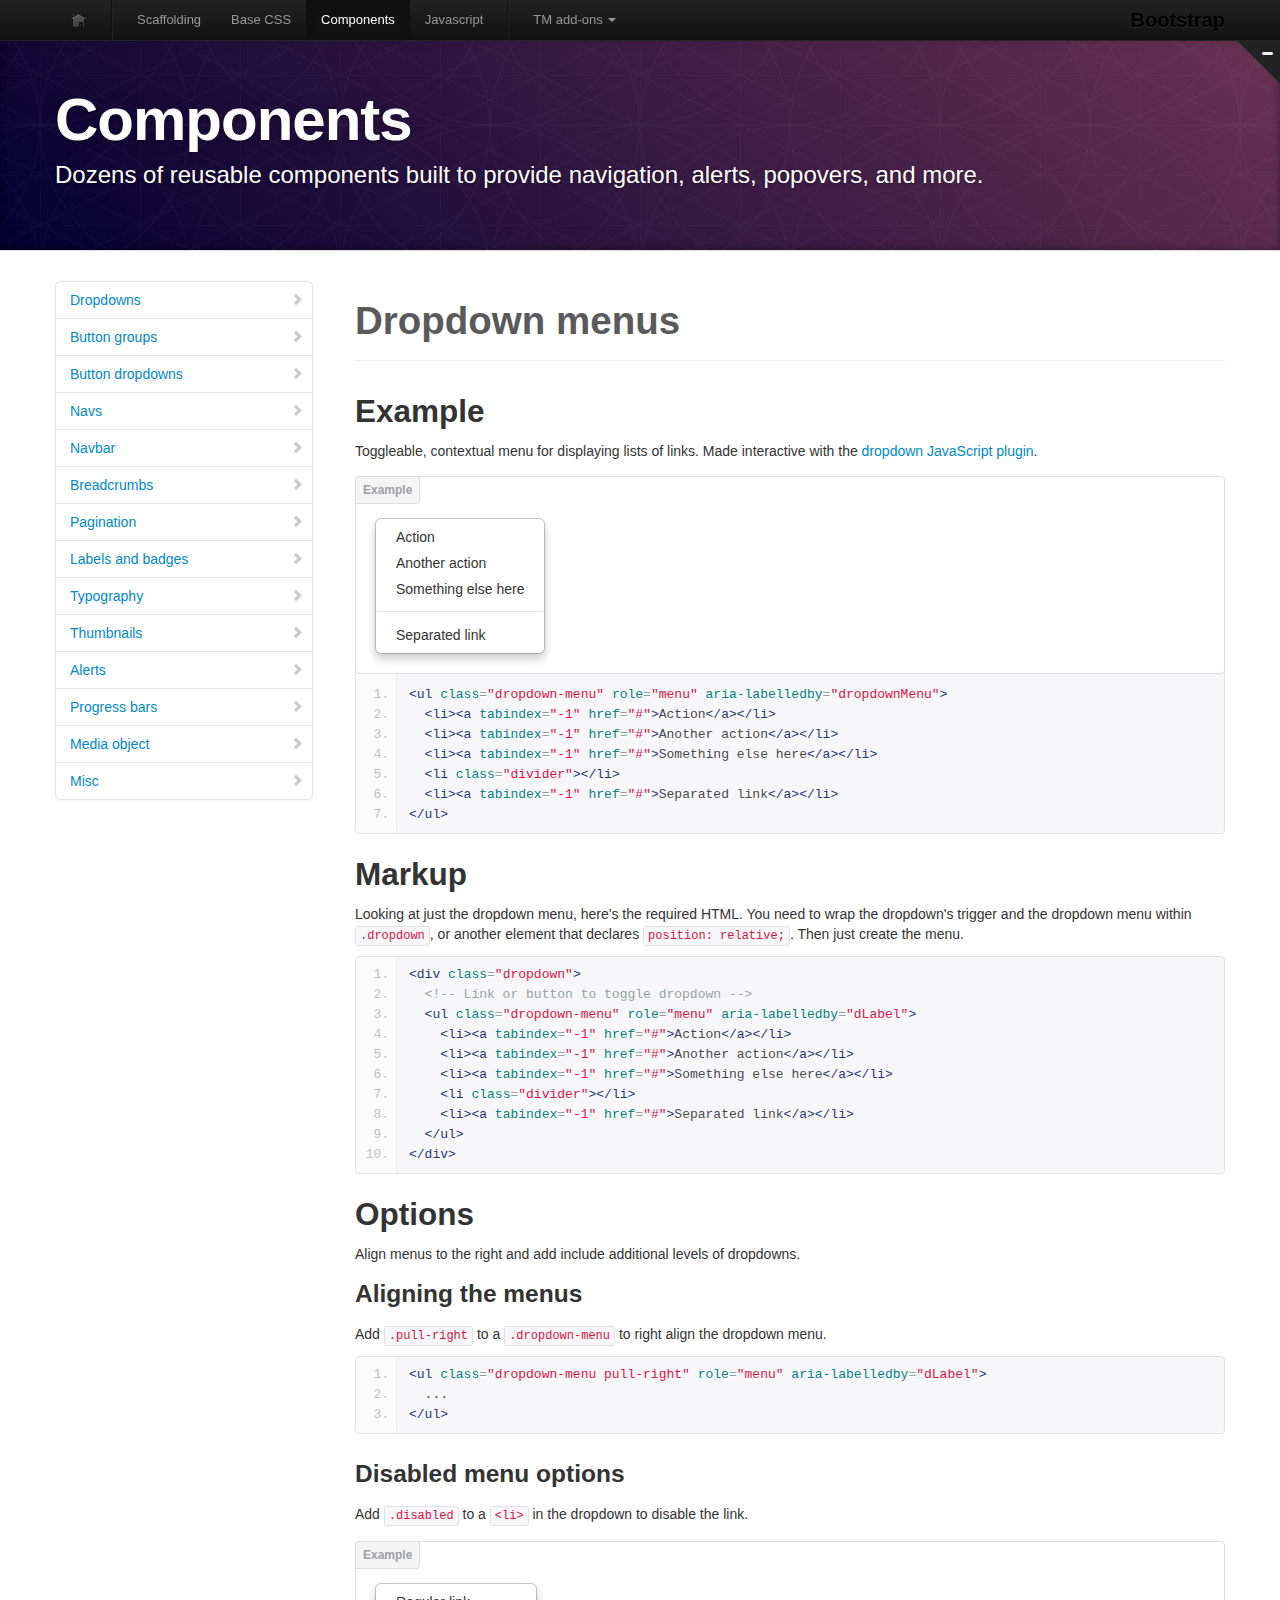
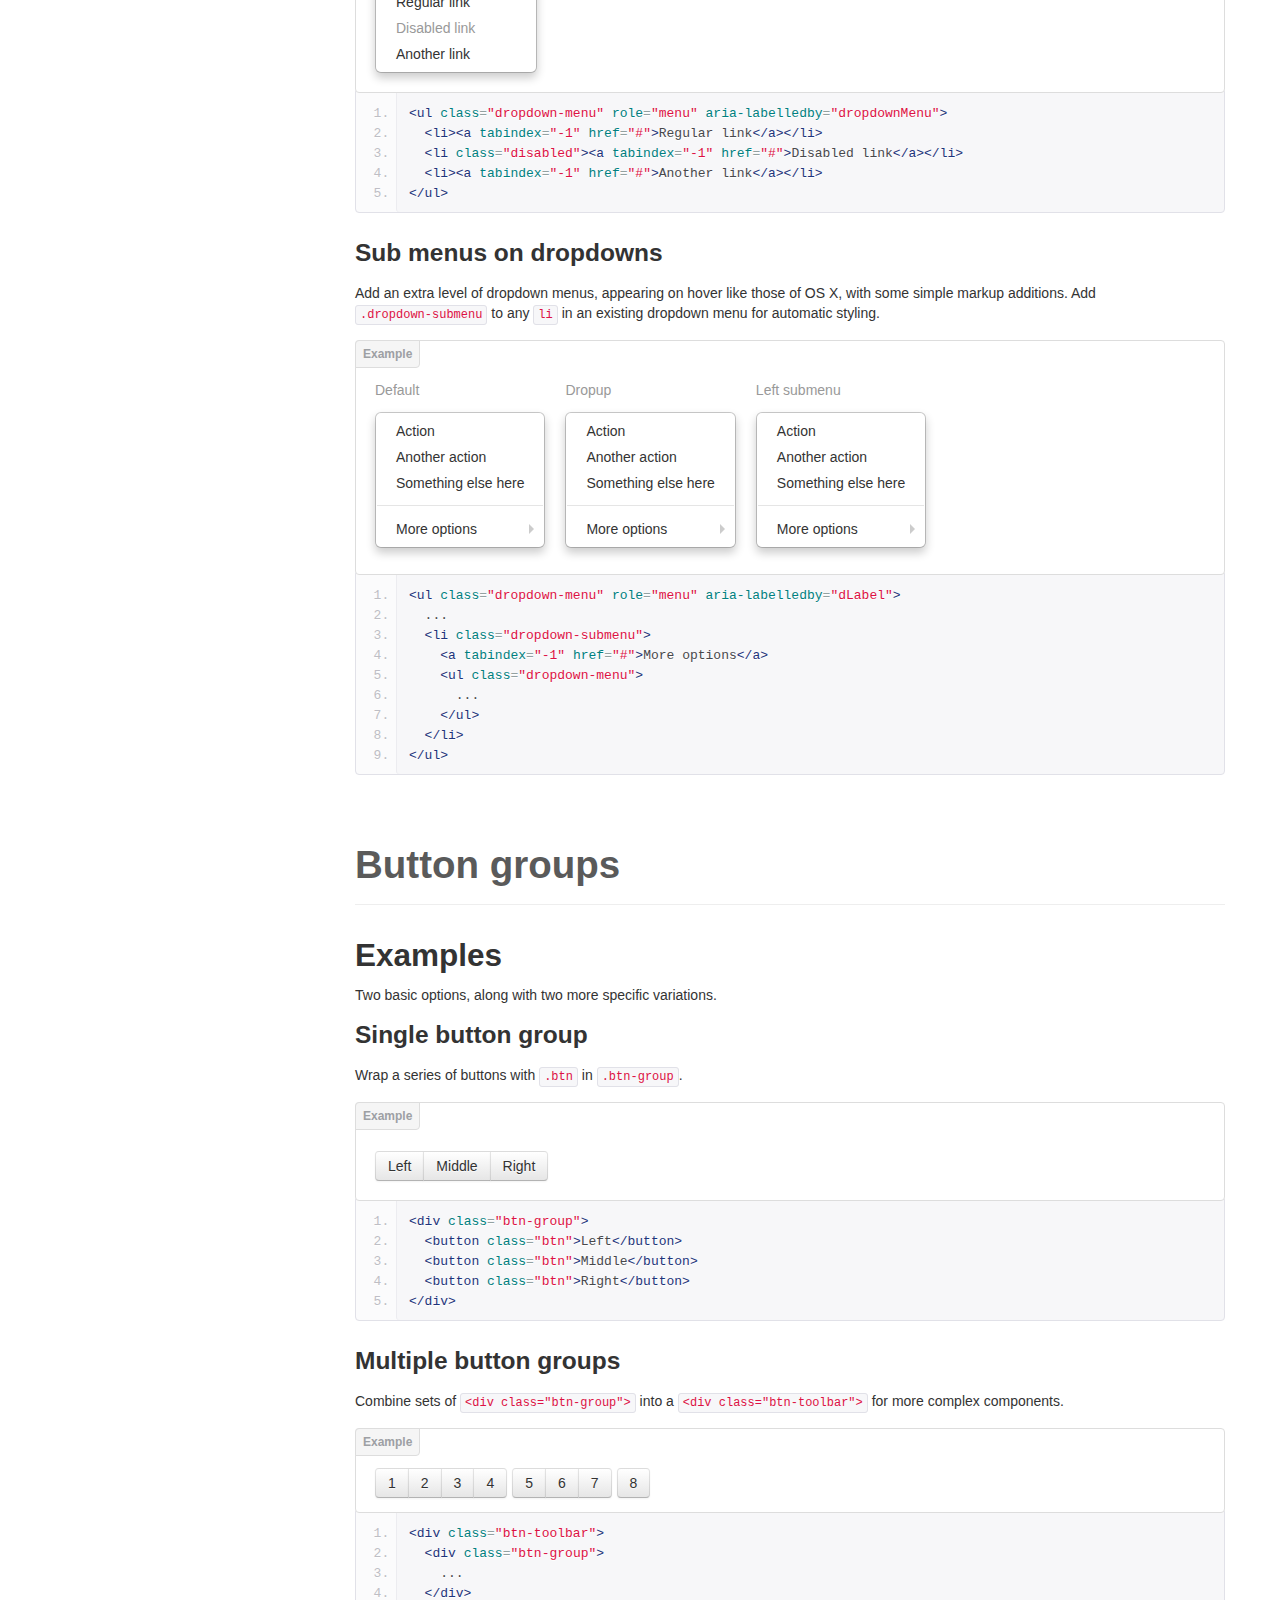
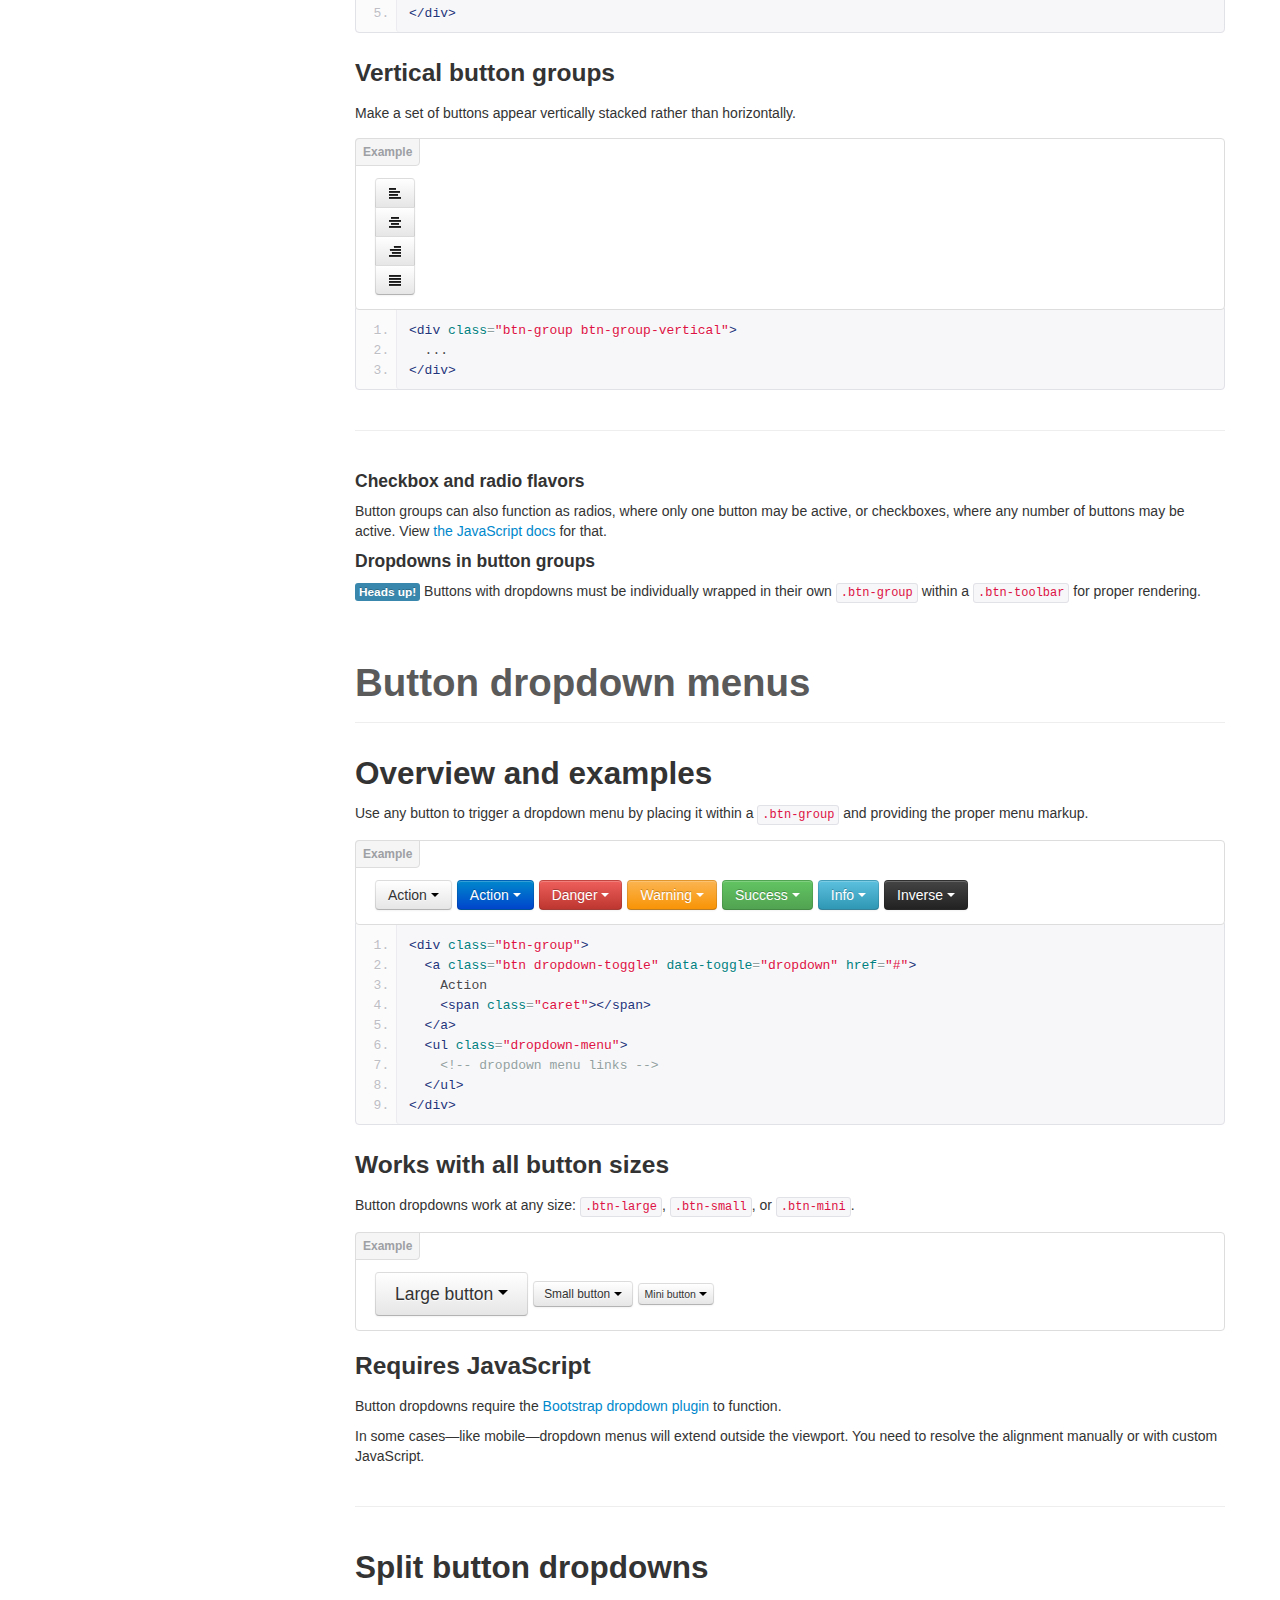
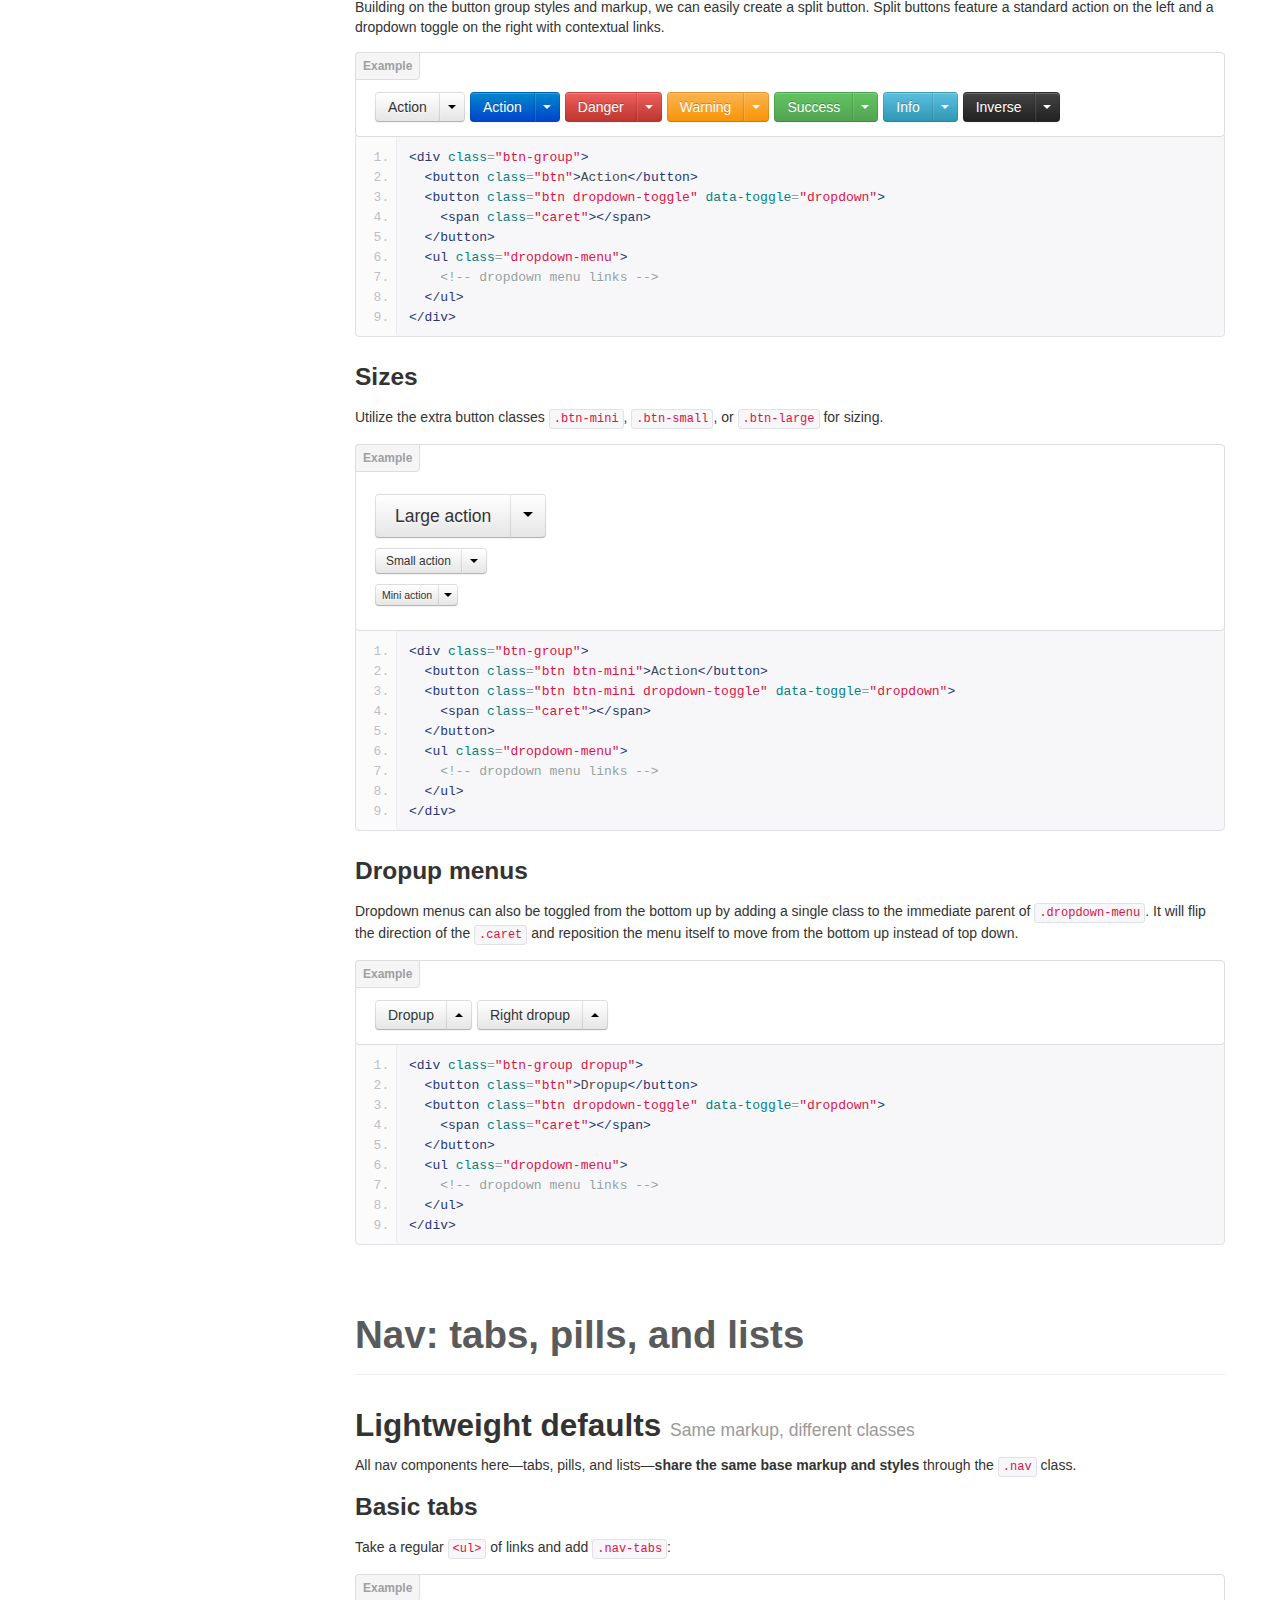
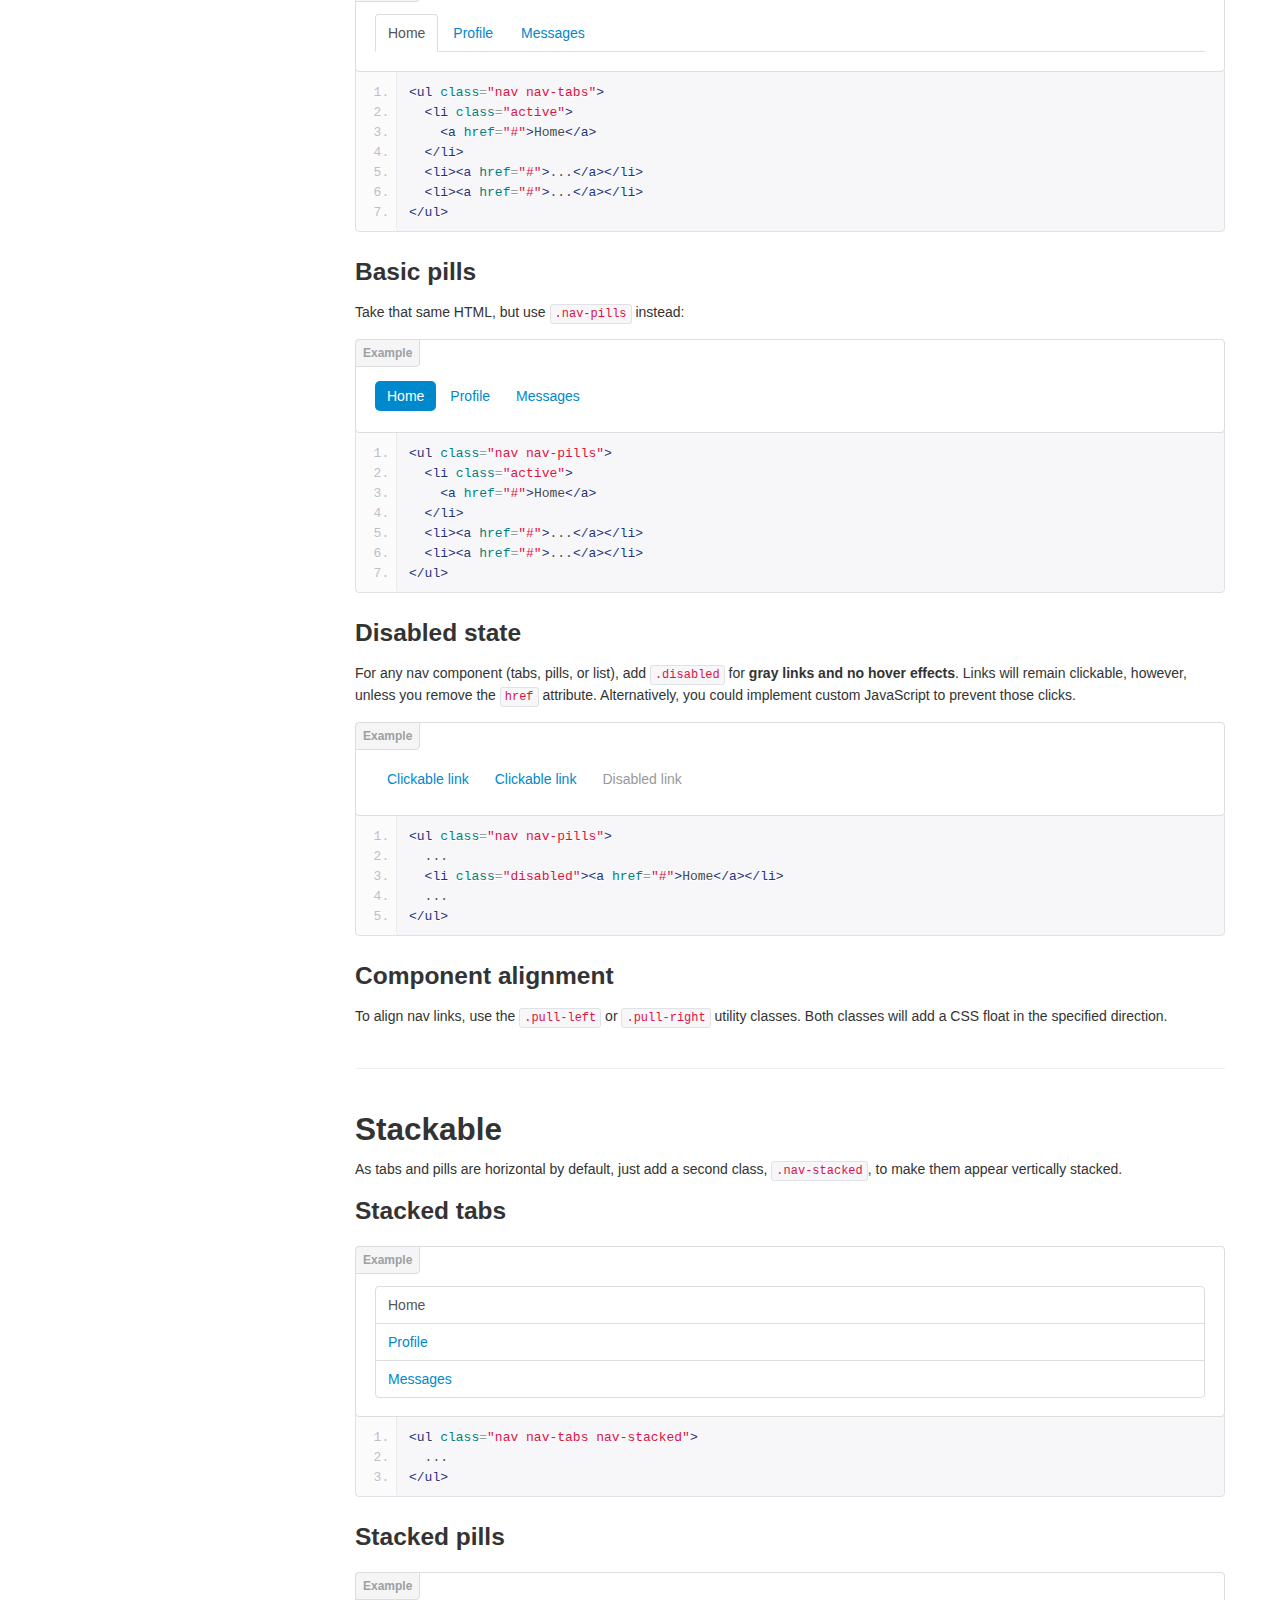
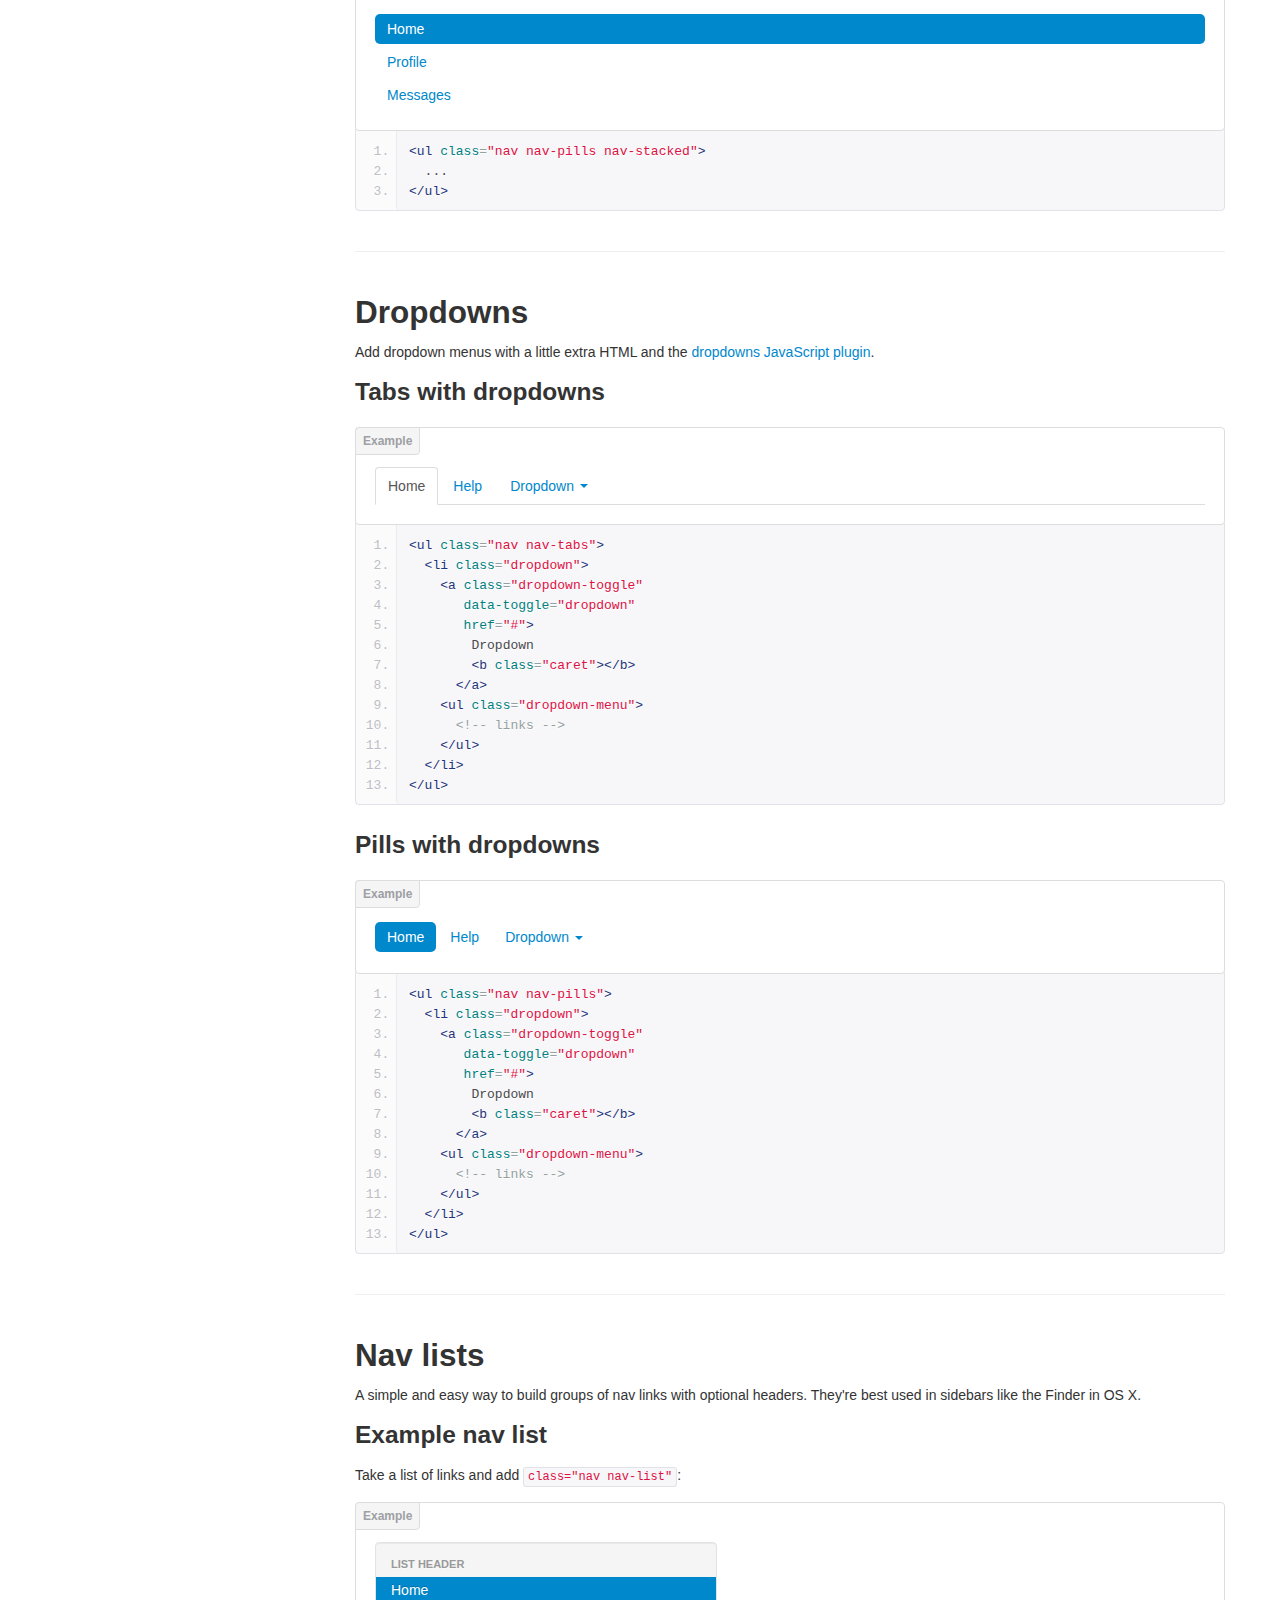
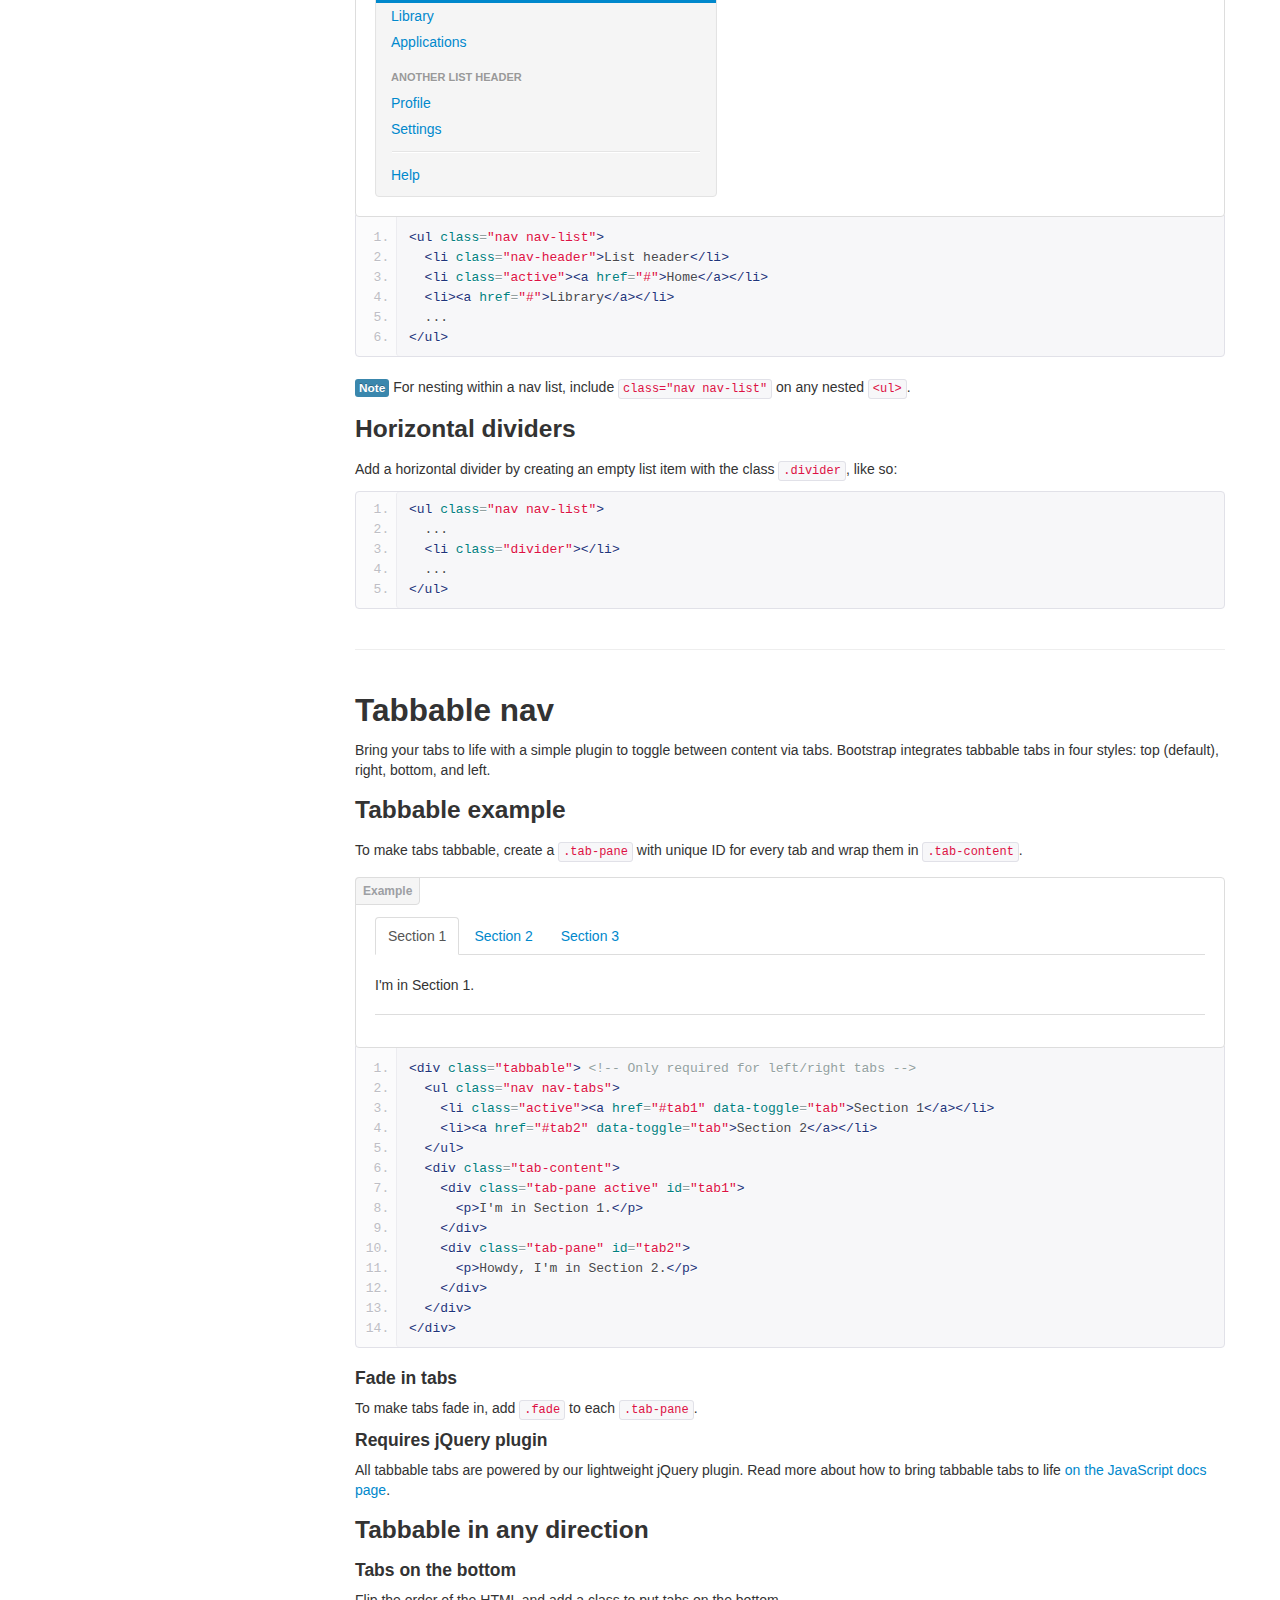
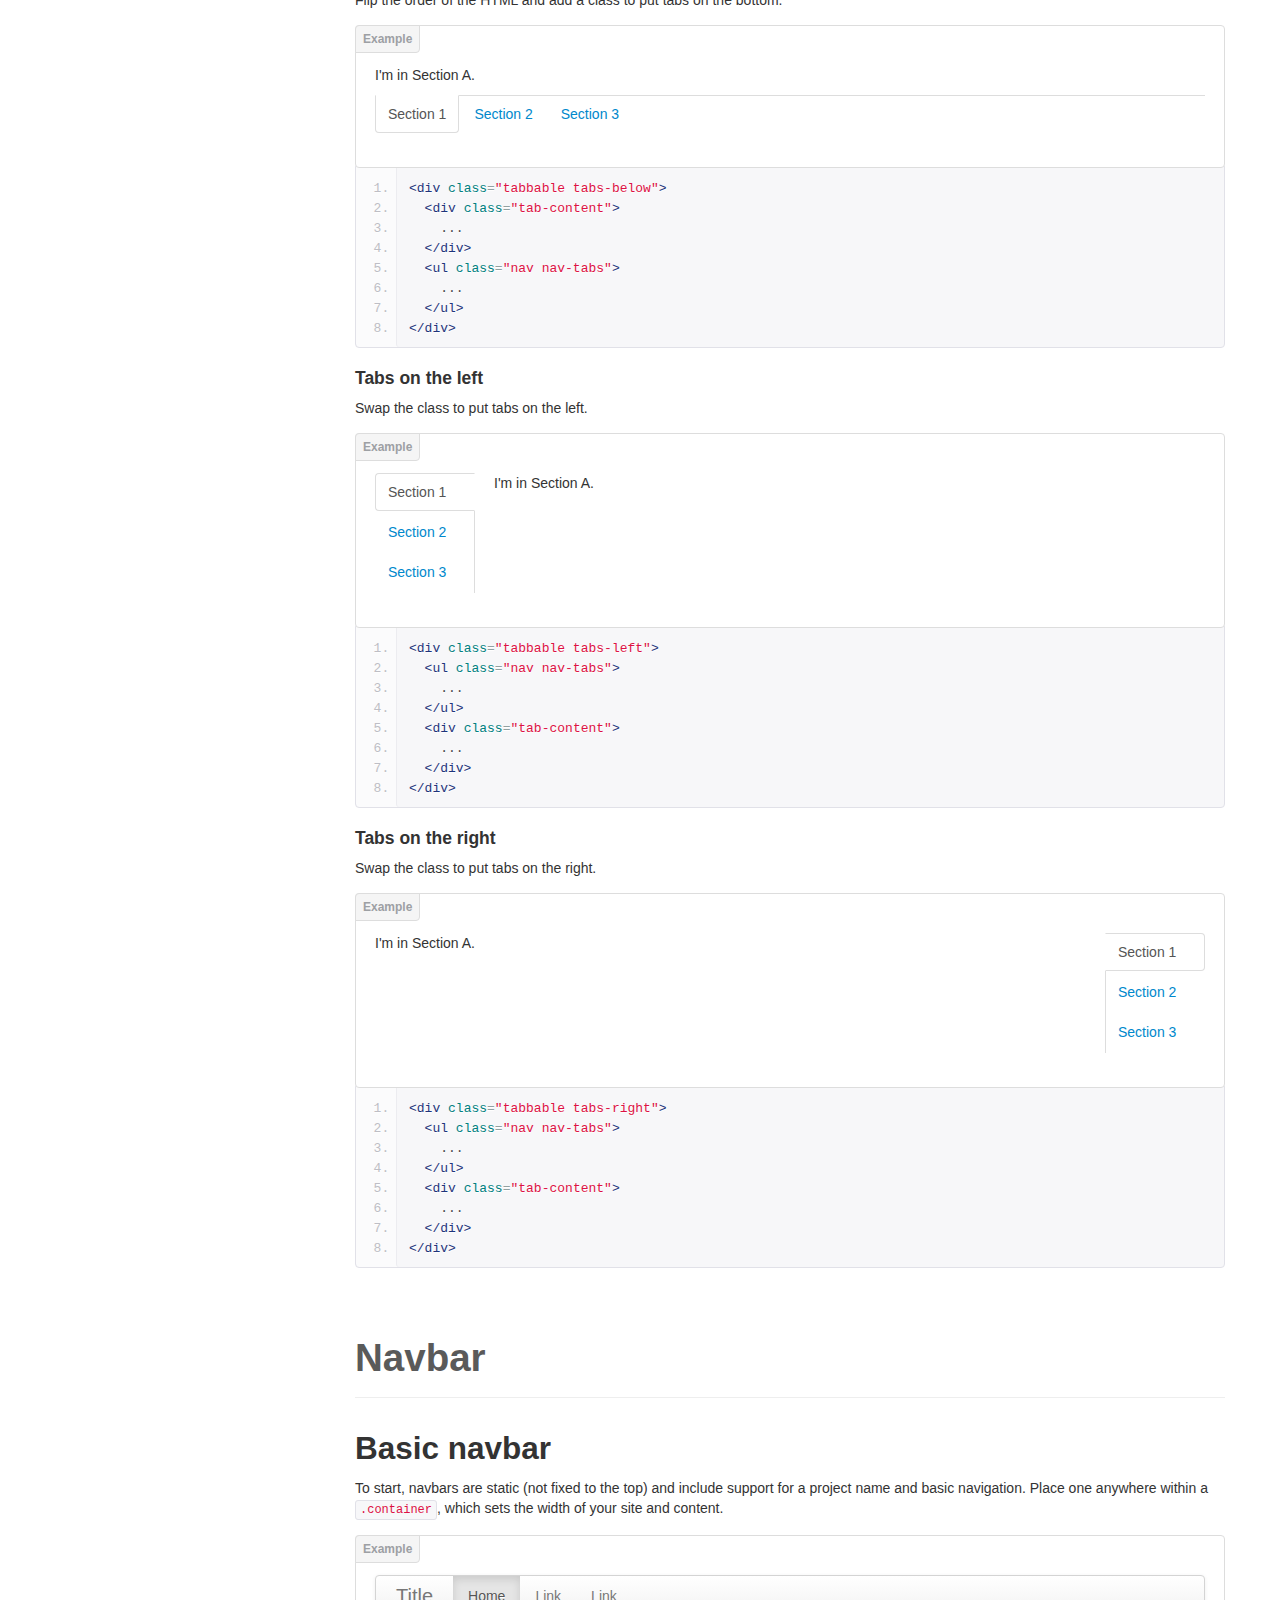
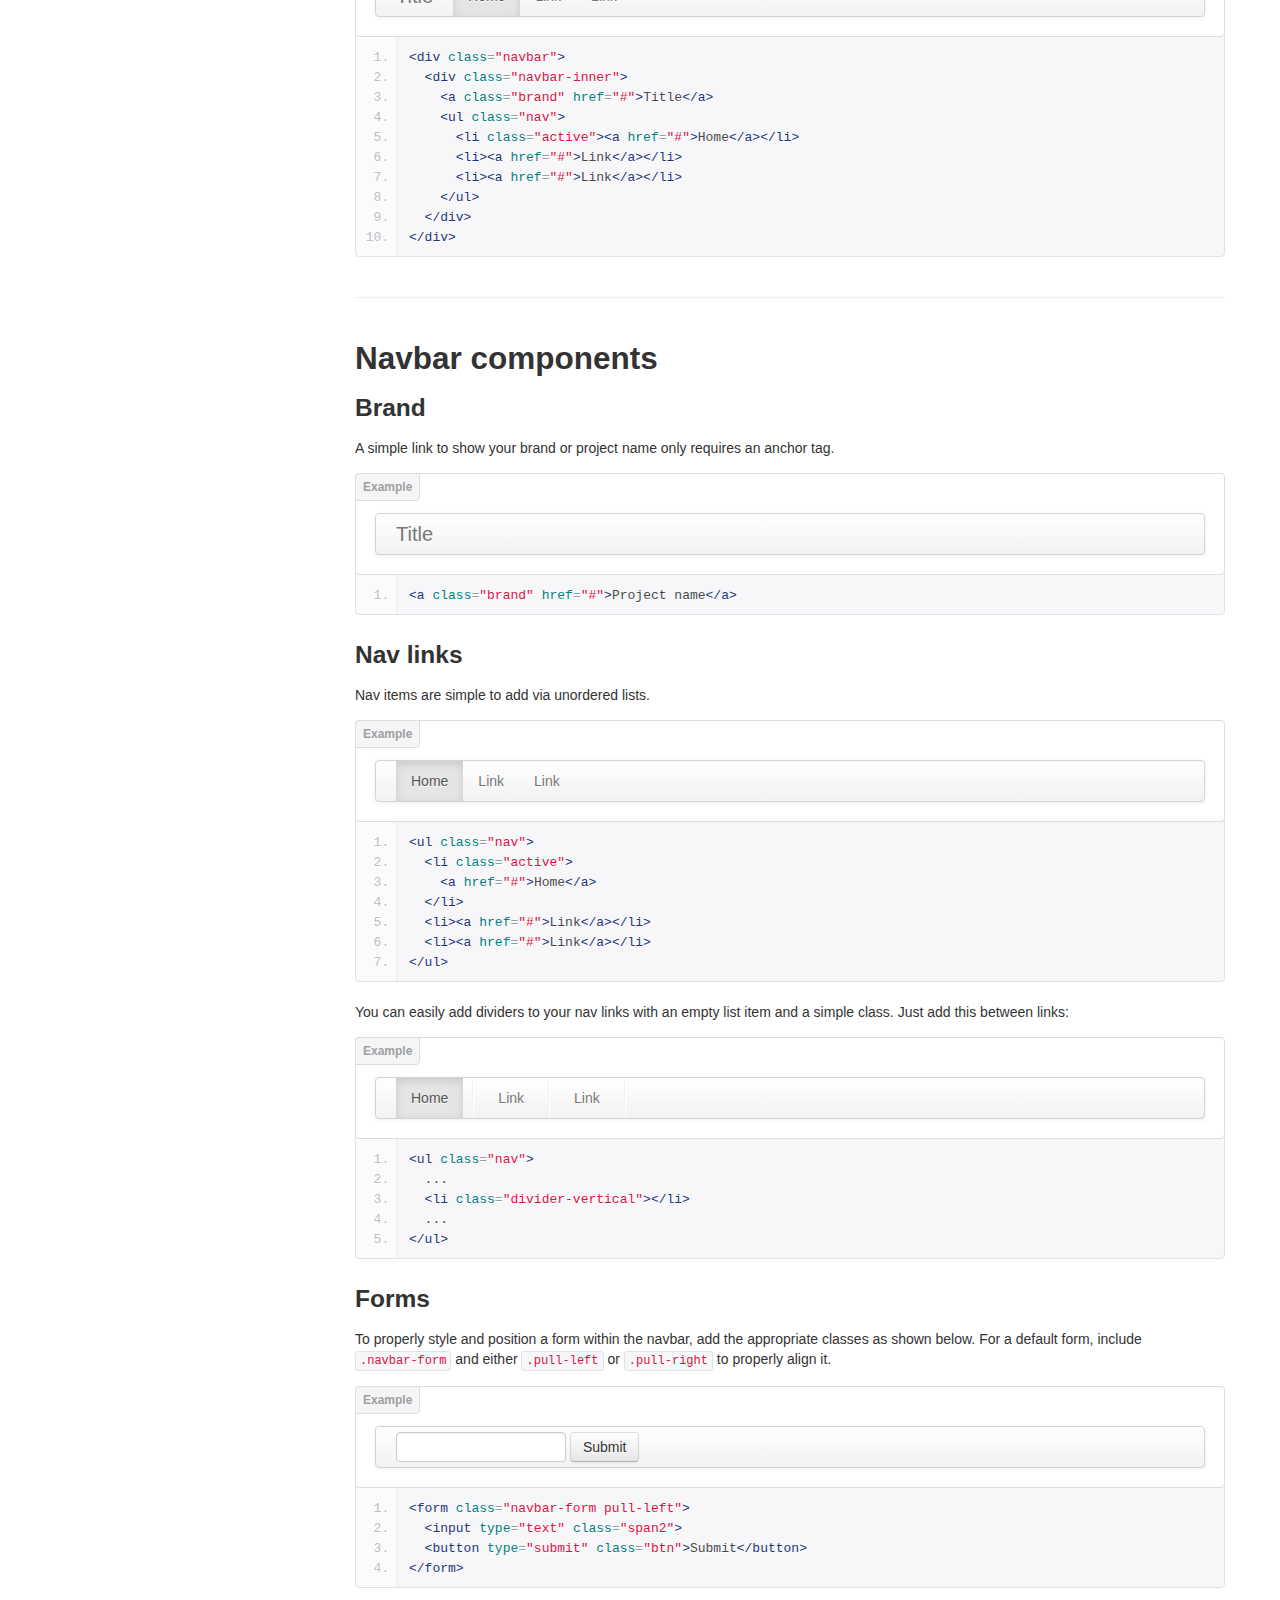
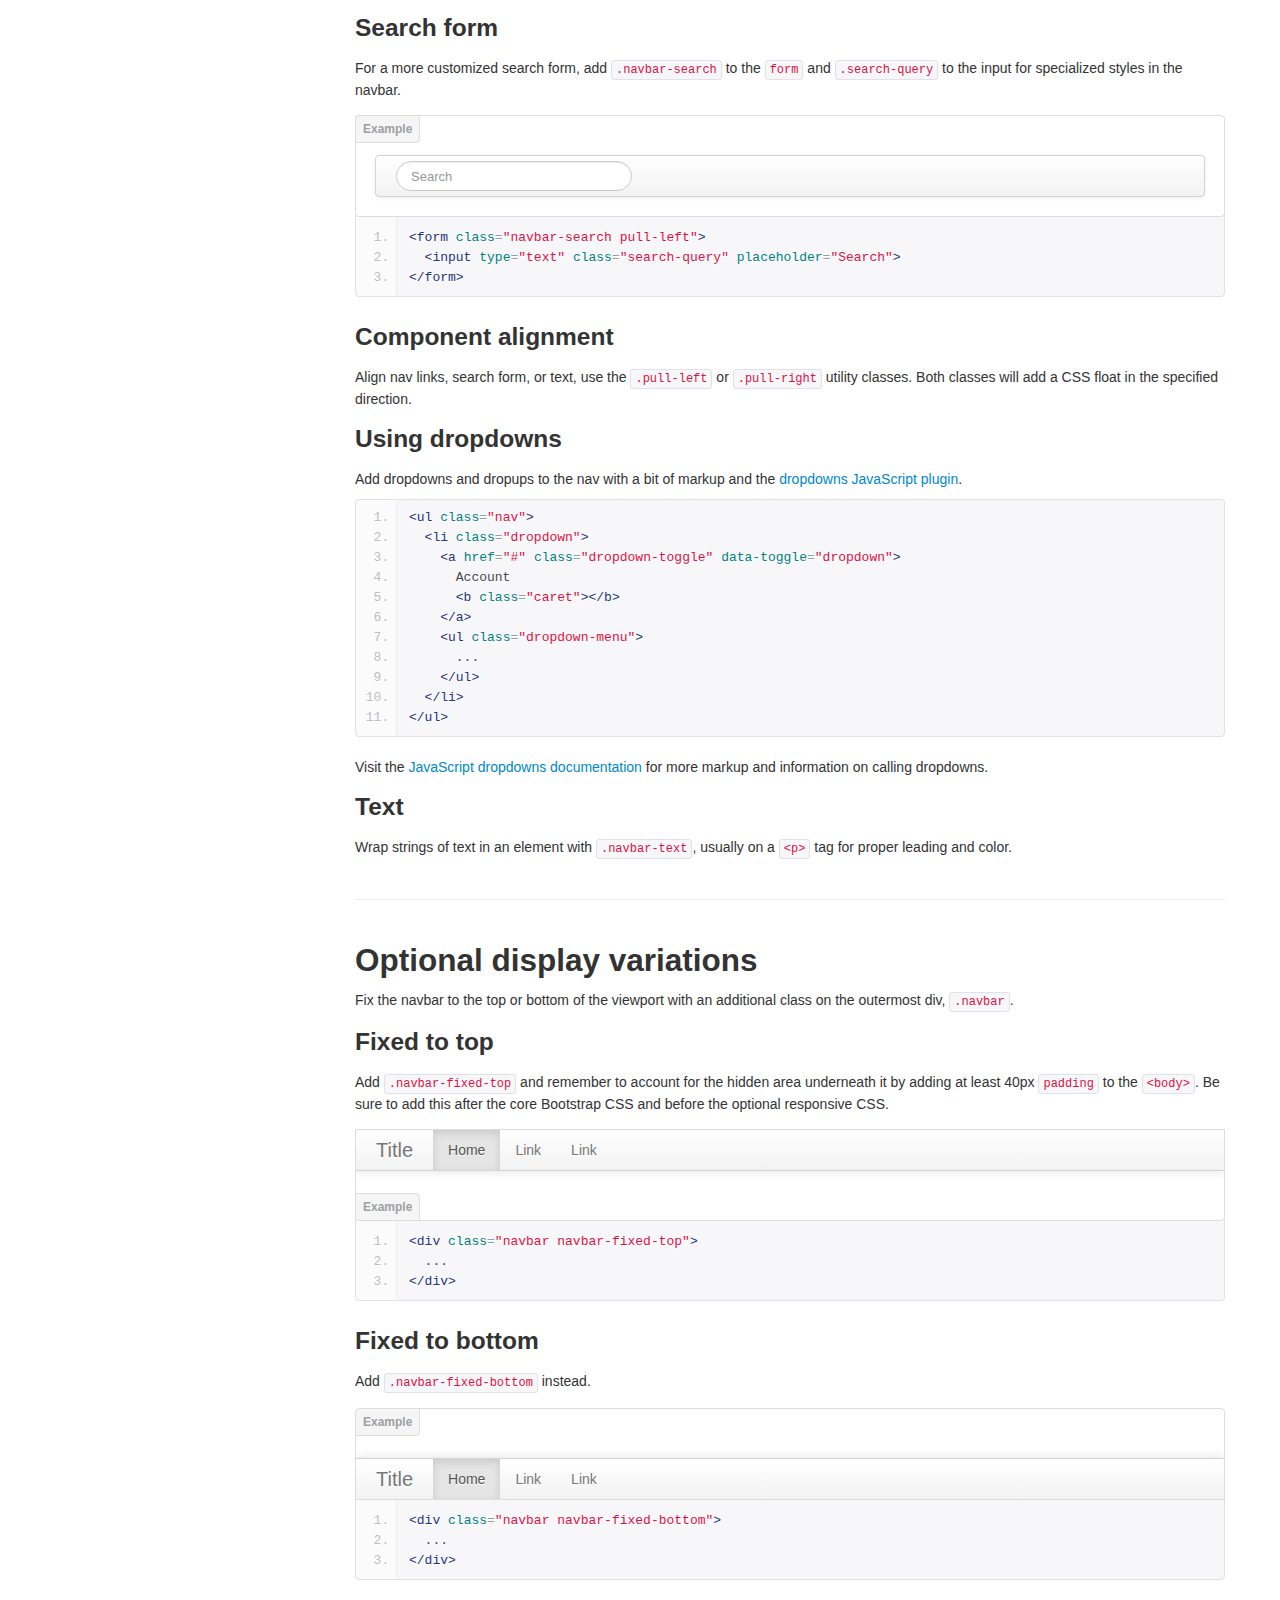
<file: assets/components.html>
<!DOCTYPE html>
<html lang="en">
  <head>
    <meta charset="utf-8">
    <title>Components · Bootstrap</title>
    <meta name="viewport" content="width=device-width, initial-scale=1.0">
    <meta name="description" content="">
    <meta name="author" content="">

    <!-- Le styles -->
    <link href="css/bootstrap.css" rel="stylesheet">
    <link href="css/bootstrap-responsive.css" rel="stylesheet">
    <link href="css/docs.css" rel="stylesheet">
    <link href="css/tm_docs.css" rel="stylesheet">
    <link href="css/prettify.css" rel="stylesheet">

    <!-- Le HTML5 shim, for IE6-8 support of HTML5 elements -->
    <!--[if lt IE 9]>
    <link href="css/ie.css" rel="stylesheet">
      <script src="js/html5shiv.js"></script>
    <![endif]-->
<!-- Le fav and touch icons -->
    <link rel="apple-touch-icon-precomposed" sizes="144x144" href="img/ico/apple-touch-icon-144-precomposed.png">
    <link rel="apple-touch-icon-precomposed" sizes="114x114" href="img/ico/apple-touch-icon-114-precomposed.png">
      <link rel="apple-touch-icon-precomposed" sizes="72x72" href="img/ico/apple-touch-icon-72-precomposed.png">
                    <link rel="apple-touch-icon-precomposed" href="img/ico/apple-touch-icon-57-precomposed.png">
                                   <link rel="shortcut icon" href="img/ico/favicon.png">
  </head>

  <body data-spy="scroll" data-target=".bs-docs-sidebar">

    <!-- Navbar
    ================================================== -->
    <div class="navbar navbar-inverse navbar-fixed-top" id="advanced">
      <span class="trigger"><strong></strong><em></em></span>
      <div class="navbar-inner">
        <div class="container">
          <button type="button" class="btn btn-navbar" data-toggle="collapse" data-target=".nav-collapse">
            <span class="icon-bar"></span>
            <span class="icon-bar"></span>
            <span class="icon-bar"></span>
          </button>
          <a class="brand" href="scaffolding.html">Bootstrap</a>
          <div class="nav-collapse collapse">
            <ul class="nav">
              <li class="home">
                <a href="../index.html"><img src="img/tm/tm_home.png" alt=""></a>
              </li>
              <li class="divider-vertical"></li>
              <li class="">
                <a href="scaffolding.html">Scaffolding</a>
              </li>
              <li class="">
                <a href="base-css.html">Base CSS</a>
              </li>
              <li class="active">
                <a href="components.html">Components</a>
              </li>
              <li class="">
                <a href="javascript.html">Javascript</a>
              </li>
              <li class="divider-vertical"></li>
              <li class="dropdown">
                <a href="#" class="dropdown-toggle" data-toggle="dropdown">TM add-ons <b class="caret"></b></a>
                <ul class="dropdown-menu">
                  <li><a href="../404.html">Pages</a>
                    <ul>  
                      <li><a href="under_construction.html">Under Construction</a></li>
                      <li><a href="intro.html">Intro Page</a></li>
                      <li><a href="../404.html">404 page</a></li>
                    </ul>
                  </li>
                  <li><a href="portfolio.html">Portfolio</a></li>
                  <li><a href="slider.html">Slider</a></li>
                  <li><a href="social_media.html">Social and Media<br> Sharing</a></li>
                  <li><a href="css3.html">CSS3 Tricks</a></li>
                </ul>
              </li>
            </ul>
          </div>
        </div>
      </div>
    </div>

<!-- Subhead
================================================== -->
<header class="jumbotron subhead" id="overview">
  <div class="container">
    <h1>Components</h1>
    <p class="lead">Dozens of reusable components built to provide navigation, alerts, popovers, and more.</p>
  </div>
</header>


  <div class="container">

    <!-- Docs nav
    ================================================== -->
    <div class="row">
      <div class="span3 bs-docs-sidebar">
        <ul class="nav nav-list bs-docs-sidenav">
          <li><a href="#dropdowns"><i class="icon-chevron-right"></i> Dropdowns</a></li>
          <li><a href="#buttonGroups"><i class="icon-chevron-right"></i> Button groups</a></li>
          <li><a href="#buttonDropdowns"><i class="icon-chevron-right"></i> Button dropdowns</a></li>
          <li><a href="#navs"><i class="icon-chevron-right"></i> Navs</a></li>
          <li><a href="#navbar"><i class="icon-chevron-right"></i> Navbar</a></li>
          <li><a href="#breadcrumbs"><i class="icon-chevron-right"></i> Breadcrumbs</a></li>
          <li><a href="#pagination"><i class="icon-chevron-right"></i> Pagination</a></li>
          <li><a href="#labels-badges"><i class="icon-chevron-right"></i> Labels and badges</a></li>
          <li><a href="#typography"><i class="icon-chevron-right"></i> Typography</a></li>
          <li><a href="#thumbnails"><i class="icon-chevron-right"></i> Thumbnails</a></li>
          <li><a href="#alerts"><i class="icon-chevron-right"></i> Alerts</a></li>
          <li><a href="#progress"><i class="icon-chevron-right"></i> Progress bars</a></li>
          <li><a href="#media"><i class="icon-chevron-right"></i> Media object</a></li>
          <li><a href="#misc"><i class="icon-chevron-right"></i> Misc</a></li>
        </ul>
      </div>
      <div class="span9">



        <!-- Dropdowns
        ================================================== -->
        <section id="dropdowns">
          <div class="page-header">
            <h1>Dropdown menus</h1>
          </div>

          <h2>Example</h2>
          <p>Toggleable, contextual menu for displaying lists of links. Made interactive with the <a href="./javascript.html#dropdowns">dropdown JavaScript plugin</a>.</p>
          <div class="bs-docs-example">
            <div class="dropdown clearfix">
              <ul class="dropdown-menu" role="menu" aria-labelledby="dropdownMenu" style="display: block; position: static; margin-bottom: 5px; *width: 180px;">
                <li><a tabindex="-1" href="#">Action</a></li>
                <li><a tabindex="-1" href="#">Another action</a></li>
                <li><a tabindex="-1" href="#">Something else here</a></li>
                <li class="divider"></li>
                <li><a tabindex="-1" href="#">Separated link</a></li>
              </ul>
            </div>
          </div>
<pre class="prettyprint linenums">
&lt;ul class="dropdown-menu" role="menu" aria-labelledby="dropdownMenu"&gt;
  &lt;li&gt;&lt;a tabindex="-1" href="#"&gt;Action&lt;/a&gt;&lt;/li&gt;
  &lt;li&gt;&lt;a tabindex="-1" href="#"&gt;Another action&lt;/a&gt;&lt;/li&gt;
  &lt;li&gt;&lt;a tabindex="-1" href="#"&gt;Something else here&lt;/a&gt;&lt;/li&gt;
  &lt;li class="divider"&gt;&lt;/li&gt;
  &lt;li&gt;&lt;a tabindex="-1" href="#"&gt;Separated link&lt;/a&gt;&lt;/li&gt;
&lt;/ul&gt;
</pre>

          <h2>Markup</h2>
          <p>Looking at just the dropdown menu, here's the required HTML. You need to wrap the dropdown's trigger and the dropdown menu within <code>.dropdown</code>, or another element that declares <code>position: relative;</code>. Then just create the menu.</p>

<pre class="prettyprint linenums">
&lt;div class="dropdown"&gt;
  &lt;!-- Link or button to toggle dropdown --&gt;
  &lt;ul class="dropdown-menu" role="menu" aria-labelledby="dLabel"&gt;
    &lt;li&gt;&lt;a tabindex="-1" href="#"&gt;Action&lt;/a&gt;&lt;/li&gt;
    &lt;li&gt;&lt;a tabindex="-1" href="#"&gt;Another action&lt;/a&gt;&lt;/li&gt;
    &lt;li&gt;&lt;a tabindex="-1" href="#"&gt;Something else here&lt;/a&gt;&lt;/li&gt;
    &lt;li class="divider"&gt;&lt;/li&gt;
    &lt;li&gt;&lt;a tabindex="-1" href="#"&gt;Separated link&lt;/a&gt;&lt;/li&gt;
  &lt;/ul&gt;
&lt;/div&gt;
</pre>

          <h2>Options</h2>
          <p>Align menus to the right and add include additional levels of dropdowns.</p>

          <h3>Aligning the menus</h3>
          <p>Add <code>.pull-right</code> to a <code>.dropdown-menu</code> to right align the dropdown menu.</p>
<pre class="prettyprint linenums">
&lt;ul class="dropdown-menu pull-right" role="menu" aria-labelledby="dLabel"&gt;
  ...
&lt;/ul&gt;
</pre>

          <h3>Disabled menu options</h3>
          <p>Add <code>.disabled</code> to a <code>&lt;li&gt;</code> in the dropdown to disable the link.</p>
          <div class="bs-docs-example">
            <div class="dropdown clearfix">
              <ul class="dropdown-menu" role="menu" aria-labelledby="dropdownMenu" style="display: block; position: static; margin-bottom: 5px; *width: 180px;">
                <li><a tabindex="-1" href="#">Regular link</a></li>
                <li class="disabled"><a tabindex="-1" href="#">Disabled link</a></li>
                <li><a tabindex="-1" href="#">Another link</a></li>
              </ul>
            </div>
          </div>
<pre class="prettyprint linenums">
&lt;ul class="dropdown-menu" role="menu" aria-labelledby="dropdownMenu"&gt;
  &lt;li&gt;&lt;a tabindex="-1" href="#"&gt;Regular link&lt;/a&gt;&lt;/li&gt;
  &lt;li class="disabled"&gt;&lt;a tabindex="-1" href="#"&gt;Disabled link&lt;/a&gt;&lt;/li&gt;
  &lt;li&gt;&lt;a tabindex="-1" href="#"&gt;Another link&lt;/a&gt;&lt;/li&gt;
&lt;/ul&gt;
</pre>

          <h3>Sub menus on dropdowns</h3>
          <p>Add an extra level of dropdown menus, appearing on hover like those of OS X, with some simple markup additions. Add <code>.dropdown-submenu</code> to any <code>li</code> in an existing dropdown menu for automatic styling.</p>
          <div class="bs-docs-example bs-docs-example-submenus">

            <div class="pull-left">
              <p class="muted">Default</p>
              <div class="dropdown clearfix">
                <ul class="dropdown-menu" role="menu" aria-labelledby="dropdownMenu">
                  <li><a tabindex="-1" href="#">Action</a></li>
                  <li><a tabindex="-1" href="#">Another action</a></li>
                  <li><a tabindex="-1" href="#">Something else here</a></li>
                  <li class="divider"></li>
                  <li class="dropdown-submenu">
                    <a tabindex="-1" href="#">More options</a>
                    <ul class="dropdown-menu">
                      <li><a tabindex="-1" href="#">Second level link</a></li>
                      <li><a tabindex="-1" href="#">Second level link</a></li>
                      <li><a tabindex="-1" href="#">Second level link</a></li>
                      <li><a tabindex="-1" href="#">Second level link</a></li>
                      <li><a tabindex="-1" href="#">Second level link</a></li>
                    </ul>
                  </li>
                </ul>
              </div>
            </div>

            <div class="pull-left">
              <p class="muted">Dropup</p>
              <div class="dropup">
                <ul class="dropdown-menu" role="menu" aria-labelledby="dropdownMenu">
                  <li><a tabindex="-1" href="#">Action</a></li>
                  <li><a tabindex="-1" href="#">Another action</a></li>
                  <li><a tabindex="-1" href="#">Something else here</a></li>
                  <li class="divider"></li>
                  <li class="dropdown-submenu">
                    <a tabindex="-1" href="#">More options</a>
                    <ul class="dropdown-menu">
                      <li><a tabindex="-1" href="#">Second level link</a></li>
                      <li><a tabindex="-1" href="#">Second level link</a></li>
                      <li><a tabindex="-1" href="#">Second level link</a></li>
                      <li><a tabindex="-1" href="#">Second level link</a></li>
                      <li><a tabindex="-1" href="#">Second level link</a></li>
                    </ul>
                  </li>
                </ul>
              </div>
            </div>

            <div class="pull-left">
              <p class="muted">Left submenu</p>
              <div class="dropdown">
                <ul class="dropdown-menu" role="menu" aria-labelledby="dropdownMenu">
                  <li><a tabindex="-1" href="#">Action</a></li>
                  <li><a tabindex="-1" href="#">Another action</a></li>
                  <li><a tabindex="-1" href="#">Something else here</a></li>
                  <li class="divider"></li>
                  <li class="dropdown-submenu pull-left">
                    <a tabindex="-1" href="#">More options</a>
                    <ul class="dropdown-menu">
                      <li><a tabindex="-1" href="#">Second level link</a></li>
                      <li><a tabindex="-1" href="#">Second level link</a></li>
                      <li><a tabindex="-1" href="#">Second level link</a></li>
                      <li><a tabindex="-1" href="#">Second level link</a></li>
                      <li><a tabindex="-1" href="#">Second level link</a></li>
                    </ul>
                  </li>
                </ul>
              </div>
            </div>

          </div>
<pre class="prettyprint linenums">
&lt;ul class="dropdown-menu" role="menu" aria-labelledby="dLabel"&gt;
  ...
  &lt;li class="dropdown-submenu"&gt;
    &lt;a tabindex="-1" href="#"&gt;More options&lt;/a&gt;
    &lt;ul class="dropdown-menu"&gt;
      ...
    &lt;/ul&gt;
  &lt;/li&gt;
&lt;/ul&gt;
</pre>

        </section>




        <!-- Button Groups
        ================================================== -->
        <section id="buttonGroups">
          <div class="page-header">
            <h1>Button groups</h1>
          </div>

          <h2>Examples</h2>
          <p>Two basic options, along with two more specific variations.</p>

          <h3>Single button group</h3>
          <p>Wrap a series of buttons with <code>.btn</code> in <code>.btn-group</code>.</p>
          <div class="bs-docs-example">
            <div class="btn-group" style="margin: 9px 0 5px;">
              <button class="btn">Left</button>
              <button class="btn">Middle</button>
              <button class="btn">Right</button>
            </div>
          </div>
<pre class="prettyprint linenums">
&lt;div class="btn-group"&gt;
  &lt;button class="btn"&gt;Left&lt;/button&gt;
  &lt;button class="btn"&gt;Middle&lt;/button&gt;
  &lt;button class="btn"&gt;Right&lt;/button&gt;
&lt;/div&gt;
</pre>

          <h3>Multiple button groups</h3>
          <p>Combine sets of <code>&lt;div class="btn-group"&gt;</code> into a <code>&lt;div class="btn-toolbar"&gt;</code> for more complex components.</p>
          <div class="bs-docs-example">
            <div class="btn-toolbar" style="margin: 0;">
              <div class="btn-group">
                <button class="btn">1</button>
                <button class="btn">2</button>
                <button class="btn">3</button>
                <button class="btn">4</button>
              </div>
              <div class="btn-group">
                <button class="btn">5</button>
                <button class="btn">6</button>
                <button class="btn">7</button>
              </div>
              <div class="btn-group">
                <button class="btn">8</button>
              </div>
            </div>
          </div>
<pre class="prettyprint linenums">
&lt;div class="btn-toolbar"&gt;
  &lt;div class="btn-group"&gt;
    ...
  &lt;/div&gt;
&lt;/div&gt;
</pre>

          <h3>Vertical button groups</h3>
          <p>Make a set of buttons appear vertically stacked rather than horizontally.</p>
          <div class="bs-docs-example">
            <div class="btn-group btn-group-vertical">
              <button type="button" class="btn"><i class="icon-align-left"></i></button>
              <button type="button" class="btn"><i class="icon-align-center"></i></button>
              <button type="button" class="btn"><i class="icon-align-right"></i></button>
              <button type="button" class="btn"><i class="icon-align-justify"></i></button>
            </div>
          </div>
<pre class="prettyprint linenums">
&lt;div class="btn-group btn-group-vertical"&gt;
  ...
&lt;/div&gt;
</pre>


          <hr class="bs-docs-separator">


          <h4>Checkbox and radio flavors</h4>
          <p>Button groups can also function as radios, where only one button may be active, or checkboxes, where any number of buttons may be active. View <a href="./javascript.html#buttons">the JavaScript docs</a> for that.</p>

          <h4>Dropdowns in button groups</h4>
          <p><span class="label label-info">Heads up!</span> Buttons with dropdowns must be individually wrapped in their own <code>.btn-group</code> within a <code>.btn-toolbar</code> for proper rendering.</p>
        </section>



        <!-- Split button dropdowns
        ================================================== -->
        <section id="buttonDropdowns">
          <div class="page-header">
            <h1>Button dropdown menus</h1>
          </div>


          <h2>Overview and examples</h2>
          <p>Use any button to trigger a dropdown menu by placing it within a <code>.btn-group</code> and providing the proper menu markup.</p>
          <div class="bs-docs-example">
            <div class="btn-toolbar" style="margin: 0;">
              <div class="btn-group">
                <button class="btn dropdown-toggle" data-toggle="dropdown">Action <span class="caret"></span></button>
                <ul class="dropdown-menu">
                  <li><a href="#">Action</a></li>
                  <li><a href="#">Another action</a></li>
                  <li><a href="#">Something else here</a></li>
                  <li class="divider"></li>
                  <li><a href="#">Separated link</a></li>
                </ul>
              </div><!-- /btn-group -->
              <div class="btn-group">
                <button class="btn btn-primary dropdown-toggle" data-toggle="dropdown">Action <span class="caret"></span></button>
                <ul class="dropdown-menu">
                  <li><a href="#">Action</a></li>
                  <li><a href="#">Another action</a></li>
                  <li><a href="#">Something else here</a></li>
                  <li class="divider"></li>
                  <li><a href="#">Separated link</a></li>
                </ul>
              </div><!-- /btn-group -->
              <div class="btn-group">
                <button class="btn btn-danger dropdown-toggle" data-toggle="dropdown">Danger <span class="caret"></span></button>
                <ul class="dropdown-menu">
                  <li><a href="#">Action</a></li>
                  <li><a href="#">Another action</a></li>
                  <li><a href="#">Something else here</a></li>
                  <li class="divider"></li>
                  <li><a href="#">Separated link</a></li>
                </ul>
              </div><!-- /btn-group -->
              <div class="btn-group">
                <button class="btn btn-warning dropdown-toggle" data-toggle="dropdown">Warning <span class="caret"></span></button>
                <ul class="dropdown-menu">
                  <li><a href="#">Action</a></li>
                  <li><a href="#">Another action</a></li>
                  <li><a href="#">Something else here</a></li>
                  <li class="divider"></li>
                  <li><a href="#">Separated link</a></li>
                </ul>
              </div><!-- /btn-group -->
              <div class="btn-group">
                <button class="btn btn-success dropdown-toggle" data-toggle="dropdown">Success <span class="caret"></span></button>
                <ul class="dropdown-menu">
                  <li><a href="#">Action</a></li>
                  <li><a href="#">Another action</a></li>
                  <li><a href="#">Something else here</a></li>
                  <li class="divider"></li>
                  <li><a href="#">Separated link</a></li>
                </ul>
              </div><!-- /btn-group -->
              <div class="btn-group">
                <button class="btn btn-info dropdown-toggle" data-toggle="dropdown">Info <span class="caret"></span></button>
                <ul class="dropdown-menu">
                  <li><a href="#">Action</a></li>
                  <li><a href="#">Another action</a></li>
                  <li><a href="#">Something else here</a></li>
                  <li class="divider"></li>
                  <li><a href="#">Separated link</a></li>
                </ul>
              </div><!-- /btn-group -->
              <div class="btn-group">
                <button class="btn btn-inverse dropdown-toggle" data-toggle="dropdown">Inverse <span class="caret"></span></button>
                <ul class="dropdown-menu">
                  <li><a href="#">Action</a></li>
                  <li><a href="#">Another action</a></li>
                  <li><a href="#">Something else here</a></li>
                  <li class="divider"></li>
                  <li><a href="#">Separated link</a></li>
                </ul>
              </div><!-- /btn-group -->
            </div><!-- /btn-toolbar -->
          </div>
<pre class="prettyprint linenums">
&lt;div class="btn-group"&gt;
  &lt;a class="btn dropdown-toggle" data-toggle="dropdown" href="#"&gt;
    Action
    &lt;span class="caret"&gt;&lt;/span&gt;
  &lt;/a&gt;
  &lt;ul class="dropdown-menu"&gt;
    &lt;!-- dropdown menu links --&gt;
  &lt;/ul&gt;
&lt;/div&gt;
</pre>

          <h3>Works with all button sizes</h3>
          <p>Button dropdowns work at any size:  <code>.btn-large</code>, <code>.btn-small</code>, or <code>.btn-mini</code>.</p>
          <div class="bs-docs-example">
            <div class="btn-toolbar" style="margin: 0;">
              <div class="btn-group">
                <button class="btn btn-large dropdown-toggle" data-toggle="dropdown">Large button <span class="caret"></span></button>
                <ul class="dropdown-menu">
                  <li><a href="#">Action</a></li>
                  <li><a href="#">Another action</a></li>
                  <li><a href="#">Something else here</a></li>
                  <li class="divider"></li>
                  <li><a href="#">Separated link</a></li>
                </ul>
              </div><!-- /btn-group -->
              <div class="btn-group">
                <button class="btn btn-small dropdown-toggle" data-toggle="dropdown">Small button <span class="caret"></span></button>
                <ul class="dropdown-menu">
                  <li><a href="#">Action</a></li>
                  <li><a href="#">Another action</a></li>
                  <li><a href="#">Something else here</a></li>
                  <li class="divider"></li>
                  <li><a href="#">Separated link</a></li>
                </ul>
              </div><!-- /btn-group -->
              <div class="btn-group">
                <button class="btn btn-mini dropdown-toggle" data-toggle="dropdown">Mini button <span class="caret"></span></button>
                <ul class="dropdown-menu">
                  <li><a href="#">Action</a></li>
                  <li><a href="#">Another action</a></li>
                  <li><a href="#">Something else here</a></li>
                  <li class="divider"></li>
                  <li><a href="#">Separated link</a></li>
                </ul>
              </div><!-- /btn-group -->
            </div><!-- /btn-toolbar -->
          </div>

          <h3>Requires JavaScript</h3>
          <p>Button dropdowns require the <a href="./javascript.html#dropdowns">Bootstrap dropdown plugin</a> to function.</p>
          <p>In some cases&mdash;like mobile&mdash;dropdown menus will extend outside the viewport. You need to resolve the alignment manually or with custom JavaScript.</p>


          <hr class="bs-docs-separator">


          <h2>Split button dropdowns</h2>
          <p>Building on the button group styles and markup, we can easily create a split button. Split buttons feature a standard action on the left and a dropdown toggle on the right with contextual links.</p>
          <div class="bs-docs-example">
            <div class="btn-toolbar" style="margin: 0;">
              <div class="btn-group">
                <button class="btn">Action</button>
                <button class="btn dropdown-toggle" data-toggle="dropdown"><span class="caret"></span></button>
                <ul class="dropdown-menu">
                  <li><a href="#">Action</a></li>
                  <li><a href="#">Another action</a></li>
                  <li><a href="#">Something else here</a></li>
                  <li class="divider"></li>
                  <li><a href="#">Separated link</a></li>
                </ul>
              </div><!-- /btn-group -->
              <div class="btn-group">
                <button class="btn btn-primary">Action</button>
                <button class="btn btn-primary dropdown-toggle" data-toggle="dropdown"><span class="caret"></span></button>
                <ul class="dropdown-menu">
                  <li><a href="#">Action</a></li>
                  <li><a href="#">Another action</a></li>
                  <li><a href="#">Something else here</a></li>
                  <li class="divider"></li>
                  <li><a href="#">Separated link</a></li>
                </ul>
              </div><!-- /btn-group -->
              <div class="btn-group">
                <button class="btn btn-danger">Danger</button>
                <button class="btn btn-danger dropdown-toggle" data-toggle="dropdown"><span class="caret"></span></button>
                <ul class="dropdown-menu">
                  <li><a href="#">Action</a></li>
                  <li><a href="#">Another action</a></li>
                  <li><a href="#">Something else here</a></li>
                  <li class="divider"></li>
                  <li><a href="#">Separated link</a></li>
                </ul>
              </div><!-- /btn-group -->
              <div class="btn-group">
                <button class="btn btn-warning">Warning</button>
                <button class="btn btn-warning dropdown-toggle" data-toggle="dropdown"><span class="caret"></span></button>
                <ul class="dropdown-menu">
                  <li><a href="#">Action</a></li>
                  <li><a href="#">Another action</a></li>
                  <li><a href="#">Something else here</a></li>
                  <li class="divider"></li>
                  <li><a href="#">Separated link</a></li>
                </ul>
              </div><!-- /btn-group -->
              <div class="btn-group">
                <button class="btn btn-success">Success</button>
                <button class="btn btn-success dropdown-toggle" data-toggle="dropdown"><span class="caret"></span></button>
                <ul class="dropdown-menu">
                  <li><a href="#">Action</a></li>
                  <li><a href="#">Another action</a></li>
                  <li><a href="#">Something else here</a></li>
                  <li class="divider"></li>
                  <li><a href="#">Separated link</a></li>
                </ul>
              </div><!-- /btn-group -->
              <div class="btn-group">
                <button class="btn btn-info">Info</button>
                <button class="btn btn-info dropdown-toggle" data-toggle="dropdown"><span class="caret"></span></button>
                <ul class="dropdown-menu">
                  <li><a href="#">Action</a></li>
                  <li><a href="#">Another action</a></li>
                  <li><a href="#">Something else here</a></li>
                  <li class="divider"></li>
                  <li><a href="#">Separated link</a></li>
                </ul>
              </div><!-- /btn-group -->
              <div class="btn-group">
                <button class="btn btn-inverse">Inverse</button>
                <button class="btn btn-inverse dropdown-toggle" data-toggle="dropdown"><span class="caret"></span></button>
                <ul class="dropdown-menu">
                  <li><a href="#">Action</a></li>
                  <li><a href="#">Another action</a></li>
                  <li><a href="#">Something else here</a></li>
                  <li class="divider"></li>
                  <li><a href="#">Separated link</a></li>
                </ul>
              </div><!-- /btn-group -->
            </div><!-- /btn-toolbar -->
          </div>
<pre class="prettyprint linenums">
&lt;div class="btn-group"&gt;
  &lt;button class="btn"&gt;Action&lt;/button&gt;
  &lt;button class="btn dropdown-toggle" data-toggle="dropdown"&gt;
    &lt;span class="caret"&gt;&lt;/span&gt;
  &lt;/button&gt;
  &lt;ul class="dropdown-menu"&gt;
    &lt;!-- dropdown menu links --&gt;
  &lt;/ul&gt;
&lt;/div&gt;
</pre>

          <h3>Sizes</h3>
          <p>Utilize the extra button classes <code>.btn-mini</code>, <code>.btn-small</code>, or <code>.btn-large</code> for sizing.</p>
          <div class="bs-docs-example">
            <div class="btn-toolbar">
              <div class="btn-group">
                <button class="btn btn-large">Large action</button>
                <button class="btn btn-large dropdown-toggle" data-toggle="dropdown"><span class="caret"></span></button>
                <ul class="dropdown-menu">
                  <li><a href="#">Action</a></li>
                  <li><a href="#">Another action</a></li>
                  <li><a href="#">Something else here</a></li>
                  <li class="divider"></li>
                  <li><a href="#">Separated link</a></li>
                </ul>
              </div><!-- /btn-group -->
            </div><!-- /btn-toolbar -->
            <div class="btn-toolbar">
              <div class="btn-group">
                <button class="btn btn-small">Small action</button>
                <button class="btn btn-small dropdown-toggle" data-toggle="dropdown"><span class="caret"></span></button>
                <ul class="dropdown-menu">
                  <li><a href="#">Action</a></li>
                  <li><a href="#">Another action</a></li>
                  <li><a href="#">Something else here</a></li>
                  <li class="divider"></li>
                  <li><a href="#">Separated link</a></li>
                </ul>
              </div><!-- /btn-group -->
            </div><!-- /btn-toolbar -->
            <div class="btn-toolbar">
              <div class="btn-group">
                <button class="btn btn-mini">Mini action</button>
                <button class="btn btn-mini dropdown-toggle" data-toggle="dropdown"><span class="caret"></span></button>
                <ul class="dropdown-menu">
                  <li><a href="#">Action</a></li>
                  <li><a href="#">Another action</a></li>
                  <li><a href="#">Something else here</a></li>
                  <li class="divider"></li>
                  <li><a href="#">Separated link</a></li>
                </ul>
              </div><!-- /btn-group -->
            </div><!-- /btn-toolbar -->
          </div>
<pre class="prettyprint linenums">
&lt;div class="btn-group"&gt;
  &lt;button class="btn btn-mini"&gt;Action&lt;/button&gt;
  &lt;button class="btn btn-mini dropdown-toggle" data-toggle="dropdown"&gt;
    &lt;span class="caret"&gt;&lt;/span&gt;
  &lt;/button&gt;
  &lt;ul class="dropdown-menu"&gt;
    &lt;!-- dropdown menu links --&gt;
  &lt;/ul&gt;
&lt;/div&gt;
</pre>

          <h3>Dropup menus</h3>
          <p>Dropdown menus can also be toggled from the bottom up by adding a single class to the immediate parent of <code>.dropdown-menu</code>. It will flip the direction of the <code>.caret</code> and reposition the menu itself to move from the bottom up instead of top down.</p>
          <div class="bs-docs-example">
            <div class="btn-toolbar" style="margin: 0;">
              <div class="btn-group dropup">
                <button class="btn">Dropup</button>
                <button class="btn dropdown-toggle" data-toggle="dropdown"><span class="caret"></span></button>
                <ul class="dropdown-menu">
                  <li><a href="#">Action</a></li>
                  <li><a href="#">Another action</a></li>
                  <li><a href="#">Something else here</a></li>
                  <li class="divider"></li>
                  <li><a href="#">Separated link</a></li>
                </ul>
              </div><!-- /btn-group -->
              <div class="btn-group dropup">
                <button class="btn primary">Right dropup</button>
                <button class="btn primary dropdown-toggle" data-toggle="dropdown"><span class="caret"></span></button>
                <ul class="dropdown-menu pull-right">
                  <li><a href="#">Action</a></li>
                  <li><a href="#">Another action</a></li>
                  <li><a href="#">Something else here</a></li>
                  <li class="divider"></li>
                  <li><a href="#">Separated link</a></li>
                </ul>
              </div><!-- /btn-group -->
            </div>
          </div>
<pre class="prettyprint linenums">
&lt;div class="btn-group dropup"&gt;
  &lt;button class="btn"&gt;Dropup&lt;/button&gt;
  &lt;button class="btn dropdown-toggle" data-toggle="dropdown"&gt;
    &lt;span class="caret"&gt;&lt;/span&gt;
  &lt;/button&gt;
  &lt;ul class="dropdown-menu"&gt;
    &lt;!-- dropdown menu links --&gt;
  &lt;/ul&gt;
&lt;/div&gt;
</pre>

        </section>



        <!-- Nav, Tabs, & Pills
        ================================================== -->
        <section id="navs">
          <div class="page-header">
            <h1>Nav: tabs, pills, and lists</small></h1>
          </div>

          <h2>Lightweight defaults <small>Same markup, different classes</small></h2>
          <p>All nav components here&mdash;tabs, pills, and lists&mdash;<strong>share the same base markup and styles</strong> through the <code>.nav</code> class.</p>

          <h3>Basic tabs</h3>
          <p>Take a regular <code>&lt;ul&gt;</code> of links and add <code>.nav-tabs</code>:</p>
          <div class="bs-docs-example">
            <ul class="nav nav-tabs">
              <li class="active"><a href="#">Home</a></li>
              <li><a href="#">Profile</a></li>
              <li><a href="#">Messages</a></li>
            </ul>
          </div>
<pre class="prettyprint linenums">
&lt;ul class="nav nav-tabs"&gt;
  &lt;li class="active"&gt;
    &lt;a href="#"&gt;Home&lt;/a&gt;
  &lt;/li&gt;
  &lt;li&gt;&lt;a href="#"&gt;...&lt;/a&gt;&lt;/li&gt;
  &lt;li&gt;&lt;a href="#"&gt;...&lt;/a&gt;&lt;/li&gt;
&lt;/ul&gt;
</pre>

          <h3>Basic pills</h3>
          <p>Take that same HTML, but use <code>.nav-pills</code> instead:</p>
          <div class="bs-docs-example">
            <ul class="nav nav-pills">
              <li class="active"><a href="#">Home</a></li>
              <li><a href="#">Profile</a></li>
              <li><a href="#">Messages</a></li>
            </ul>
          </div>
<pre class="prettyprint linenums">
&lt;ul class="nav nav-pills"&gt;
  &lt;li class="active"&gt;
    &lt;a href="#"&gt;Home&lt;/a&gt;
  &lt;/li&gt;
  &lt;li&gt;&lt;a href="#"&gt;...&lt;/a&gt;&lt;/li&gt;
  &lt;li&gt;&lt;a href="#"&gt;...&lt;/a&gt;&lt;/li&gt;
&lt;/ul&gt;
</pre>

          <h3>Disabled state</h3>
          <p>For any nav component (tabs, pills, or list), add <code>.disabled</code> for <strong>gray links and no hover effects</strong>. Links will remain clickable, however, unless you remove the <code>href</code> attribute. Alternatively, you could implement custom JavaScript to prevent those clicks.</p>
          <div class="bs-docs-example">
            <ul class="nav nav-pills">
              <li><a href="#">Clickable link</a></li>
              <li><a href="#">Clickable link</a></li>
              <li class="disabled"><a href="#">Disabled link</a></li>
            </ul>
          </div>
<pre class="prettyprint linenums">
&lt;ul class="nav nav-pills"&gt;
  ...
  &lt;li class="disabled"&gt;&lt;a href="#"&gt;Home&lt;/a&gt;&lt;/li&gt;
  ...
&lt;/ul&gt;
</pre>

          <h3>Component alignment</h3>
          <p>To align nav links, use the <code>.pull-left</code> or <code>.pull-right</code> utility classes. Both classes will add a CSS float in the specified direction.</p>


          <hr class="bs-docs-separator">


          <h2>Stackable</h2>
          <p>As tabs and pills are horizontal by default, just add a second class, <code>.nav-stacked</code>, to make them appear vertically stacked.</p>

          <h3>Stacked tabs</h3>
          <div class="bs-docs-example">
            <ul class="nav nav-tabs nav-stacked">
              <li class="active"><a href="#">Home</a></li>
              <li><a href="#">Profile</a></li>
              <li><a href="#">Messages</a></li>
            </ul>
          </div>
<pre class="prettyprint linenums">
&lt;ul class="nav nav-tabs nav-stacked"&gt;
  ...
&lt;/ul&gt;
</pre>

          <h3>Stacked pills</h3>
          <div class="bs-docs-example">
            <ul class="nav nav-pills nav-stacked">
              <li class="active"><a href="#">Home</a></li>
              <li><a href="#">Profile</a></li>
              <li><a href="#">Messages</a></li>
            </ul>
          </div>
<pre class="prettyprint linenums">
&lt;ul class="nav nav-pills nav-stacked"&gt;
  ...
&lt;/ul&gt;
</pre>


          <hr class="bs-docs-separator">


          <h2>Dropdowns</h2>
          <p>Add dropdown menus with a little extra HTML and the <a href="./javascript.html#dropdowns">dropdowns JavaScript plugin</a>.</p>

          <h3>Tabs with dropdowns</h3>
          <div class="bs-docs-example">
            <ul class="nav nav-tabs">
              <li class="active"><a href="#">Home</a></li>
              <li><a href="#">Help</a></li>
              <li class="dropdown">
                <a class="dropdown-toggle" data-toggle="dropdown" href="#">Dropdown <b class="caret"></b></a>
                <ul class="dropdown-menu">
                  <li><a href="#">Action</a></li>
                  <li><a href="#">Another action</a></li>
                  <li><a href="#">Something else here</a></li>
                  <li class="divider"></li>
                  <li><a href="#">Separated link</a></li>
                </ul>
              </li>
            </ul>
          </div>
<pre class="prettyprint linenums">
&lt;ul class="nav nav-tabs"&gt;
  &lt;li class="dropdown"&gt;
    &lt;a class="dropdown-toggle"
       data-toggle="dropdown"
       href="#"&gt;
        Dropdown
        &lt;b class="caret"&gt;&lt;/b&gt;
      &lt;/a&gt;
    &lt;ul class="dropdown-menu"&gt;
      &lt;!-- links --&gt;
    &lt;/ul&gt;
  &lt;/li&gt;
&lt;/ul&gt;
</pre>

          <h3>Pills with dropdowns</h3>
          <div class="bs-docs-example">
            <ul class="nav nav-pills">
              <li class="active"><a href="#">Home</a></li>
              <li><a href="#">Help</a></li>
              <li class="dropdown">
                <a class="dropdown-toggle" data-toggle="dropdown" href="#">Dropdown <b class="caret"></b></a>
                <ul class="dropdown-menu">
                  <li><a href="#">Action</a></li>
                  <li><a href="#">Another action</a></li>
                  <li><a href="#">Something else here</a></li>
                  <li class="divider"></li>
                  <li><a href="#">Separated link</a></li>
                </ul>
              </li>
            </ul>
          </div>
<pre class="prettyprint linenums">
&lt;ul class="nav nav-pills"&gt;
  &lt;li class="dropdown"&gt;
    &lt;a class="dropdown-toggle"
       data-toggle="dropdown"
       href="#"&gt;
        Dropdown
        &lt;b class="caret"&gt;&lt;/b&gt;
      &lt;/a&gt;
    &lt;ul class="dropdown-menu"&gt;
      &lt;!-- links --&gt;
    &lt;/ul&gt;
  &lt;/li&gt;
&lt;/ul&gt;
</pre>


          <hr class="bs-docs-separator">


          <h2>Nav lists</h2>
          <p>A simple and easy way to build groups of nav links with optional headers. They're best used in sidebars like the Finder in OS X.</p>

          <h3>Example nav list</h3>
          <p>Take a list of links and add <code>class="nav nav-list"</code>:</p>
          <div class="bs-docs-example">
            <div class="well" style="max-width: 340px; padding: 8px 0;">
              <ul class="nav nav-list">
                <li class="nav-header">List header</li>
                <li class="active"><a href="#">Home</a></li>
                <li><a href="#">Library</a></li>
                <li><a href="#">Applications</a></li>
                <li class="nav-header">Another list header</li>
                <li><a href="#">Profile</a></li>
                <li><a href="#">Settings</a></li>
                <li class="divider"></li>
                <li><a href="#">Help</a></li>
              </ul>
            </div> <!-- /well -->
          </div>
<pre class="prettyprint linenums">
&lt;ul class="nav nav-list"&gt;
  &lt;li class="nav-header"&gt;List header&lt;/li&gt;
  &lt;li class="active"&gt;&lt;a href="#"&gt;Home&lt;/a&gt;&lt;/li&gt;
  &lt;li&gt;&lt;a href="#"&gt;Library&lt;/a&gt;&lt;/li&gt;
  ...
&lt;/ul&gt;
</pre>
          <p>
            <span class="label label-info">Note</span>
            For nesting within a nav list, include <code>class="nav nav-list"</code> on any nested <code>&lt;ul&gt;</code>.
          </p>

          <h3>Horizontal dividers</h3>
          <p>Add a horizontal divider by creating an empty list item with the class <code>.divider</code>, like so:</p>
<pre class="prettyprint linenums">
&lt;ul class="nav nav-list"&gt;
  ...
  &lt;li class="divider"&gt;&lt;/li&gt;
  ...
&lt;/ul&gt;
</pre>


          <hr class="bs-docs-separator">


          <h2>Tabbable nav</h2>
          <p>Bring your tabs to life with a simple plugin to toggle between content via tabs. Bootstrap integrates tabbable tabs in four styles: top (default), right, bottom, and left.</p>

          <h3>Tabbable example</h3>
          <p>To make tabs tabbable, create a <code>.tab-pane</code> with unique ID for every tab and wrap them in <code>.tab-content</code>.</p>
          <div class="bs-docs-example">
            <div class="tabbable" style="margin-bottom: 18px;">
              <ul class="nav nav-tabs">
                <li class="active"><a href="#tab1" data-toggle="tab">Section 1</a></li>
                <li><a href="#tab2" data-toggle="tab">Section 2</a></li>
                <li><a href="#tab3" data-toggle="tab">Section 3</a></li>
              </ul>
              <div class="tab-content" style="padding-bottom: 9px; border-bottom: 1px solid #ddd;">
                <div class="tab-pane active" id="tab1">
                  <p>I'm in Section 1.</p>
                </div>
                <div class="tab-pane" id="tab2">
                  <p>Howdy, I'm in Section 2.</p>
                </div>
                <div class="tab-pane" id="tab3">
                  <p>What up girl, this is Section 3.</p>
                </div>
              </div>
            </div> <!-- /tabbable -->
          </div>
<pre class="prettyprint linenums">
&lt;div class="tabbable"&gt; &lt;!-- Only required for left/right tabs --&gt;
  &lt;ul class="nav nav-tabs"&gt;
    &lt;li class="active"&gt;&lt;a href="#tab1" data-toggle="tab"&gt;Section 1&lt;/a&gt;&lt;/li&gt;
    &lt;li&gt;&lt;a href="#tab2" data-toggle="tab"&gt;Section 2&lt;/a&gt;&lt;/li&gt;
  &lt;/ul&gt;
  &lt;div class="tab-content"&gt;
    &lt;div class="tab-pane active" id="tab1"&gt;
      &lt;p&gt;I'm in Section 1.&lt;/p&gt;
    &lt;/div&gt;
    &lt;div class="tab-pane" id="tab2"&gt;
      &lt;p&gt;Howdy, I'm in Section 2.&lt;/p&gt;
    &lt;/div&gt;
  &lt;/div&gt;
&lt;/div&gt;
</pre>

          <h4>Fade in tabs</h4>
          <p>To make tabs fade in, add <code>.fade</code> to each <code>.tab-pane</code>.</p>

          <h4>Requires jQuery plugin</h4>
          <p>All tabbable tabs are powered by our lightweight jQuery plugin. Read more about how to bring tabbable tabs to life <a href="./javascript.html#tabs">on the JavaScript docs page</a>.</p>

          <h3>Tabbable in any direction</h3>

          <h4>Tabs on the bottom</h4>
          <p>Flip the order of the HTML and add a class to put tabs on the bottom.</p>
          <div class="bs-docs-example">
            <div class="tabbable tabs-below">
              <div class="tab-content">
                <div class="tab-pane active" id="A">
                  <p>I'm in Section A.</p>
                </div>
                <div class="tab-pane" id="B">
                  <p>Howdy, I'm in Section B.</p>
                </div>
                <div class="tab-pane" id="C">
                  <p>What up girl, this is Section C.</p>
                </div>
              </div>
              <ul class="nav nav-tabs">
                <li class="active"><a href="#A" data-toggle="tab">Section 1</a></li>
                <li><a href="#B" data-toggle="tab">Section 2</a></li>
                <li><a href="#C" data-toggle="tab">Section 3</a></li>
              </ul>
            </div> <!-- /tabbable -->
          </div>
<pre class="prettyprint linenums">
&lt;div class="tabbable tabs-below"&gt;
  &lt;div class="tab-content"&gt;
    ...
  &lt;/div&gt;
  &lt;ul class="nav nav-tabs"&gt;
    ...
  &lt;/ul&gt;
&lt;/div&gt;
</pre>

          <h4>Tabs on the left</h4>
          <p>Swap the class to put tabs on the left.</p>
          <div class="bs-docs-example">
            <div class="tabbable tabs-left">
              <ul class="nav nav-tabs">
                <li class="active"><a href="#lA" data-toggle="tab">Section 1</a></li>
                <li><a href="#lB" data-toggle="tab">Section 2</a></li>
                <li><a href="#lC" data-toggle="tab">Section 3</a></li>
              </ul>
              <div class="tab-content">
                <div class="tab-pane active" id="lA">
                  <p>I'm in Section A.</p>
                </div>
                <div class="tab-pane" id="lB">
                  <p>Howdy, I'm in Section B.</p>
                </div>
                <div class="tab-pane" id="lC">
                  <p>What up girl, this is Section C.</p>
                </div>
              </div>
            </div> <!-- /tabbable -->
          </div>
<pre class="prettyprint linenums">
&lt;div class="tabbable tabs-left"&gt;
  &lt;ul class="nav nav-tabs"&gt;
    ...
  &lt;/ul&gt;
  &lt;div class="tab-content"&gt;
    ...
  &lt;/div&gt;
&lt;/div&gt;
</pre>

          <h4>Tabs on the right</h4>
          <p>Swap the class to put tabs on the right.</p>
          <div class="bs-docs-example">
            <div class="tabbable tabs-right">
              <ul class="nav nav-tabs">
                <li class="active"><a href="#rA" data-toggle="tab">Section 1</a></li>
                <li><a href="#rB" data-toggle="tab">Section 2</a></li>
                <li><a href="#rC" data-toggle="tab">Section 3</a></li>
              </ul>
              <div class="tab-content">
                <div class="tab-pane active" id="rA">
                  <p>I'm in Section A.</p>
                </div>
                <div class="tab-pane" id="rB">
                  <p>Howdy, I'm in Section B.</p>
                </div>
                <div class="tab-pane" id="rC">
                  <p>What up girl, this is Section C.</p>
                </div>
              </div>
            </div> <!-- /tabbable -->
          </div>
<pre class="prettyprint linenums">
&lt;div class="tabbable tabs-right"&gt;
  &lt;ul class="nav nav-tabs"&gt;
    ...
  &lt;/ul&gt;
  &lt;div class="tab-content"&gt;
    ...
  &lt;/div&gt;
&lt;/div&gt;
</pre>

        </section>



        <!-- Navbar
        ================================================== -->
        <section id="navbar">
          <div class="page-header">
            <h1>Navbar</h1>
          </div>


          <h2>Basic navbar</h2>
          <p>To start, navbars are static (not fixed to the top) and include support for a project name and basic navigation. Place one anywhere within a <code>.container</code>, which sets the width of your site and content.</p>
          <div class="bs-docs-example">
            <div class="navbar">
              <div class="navbar-inner">
                <a class="brand" href="#">Title</a>
                <ul class="nav">
                  <li class="active"><a href="#">Home</a></li>
                  <li><a href="#">Link</a></li>
                  <li><a href="#">Link</a></li>
                </ul>
              </div>
            </div>
          </div>
<pre class="prettyprint linenums">
&lt;div class="navbar"&gt;
  &lt;div class="navbar-inner"&gt;
    &lt;a class="brand" href="#"&gt;Title&lt;/a&gt;
    &lt;ul class="nav"&gt;
      &lt;li class="active"&gt;&lt;a href="#"&gt;Home&lt;/a&gt;&lt;/li&gt;
      &lt;li&gt;&lt;a href="#"&gt;Link&lt;/a&gt;&lt;/li&gt;
      &lt;li&gt;&lt;a href="#"&gt;Link&lt;/a&gt;&lt;/li&gt;
    &lt;/ul&gt;
  &lt;/div&gt;
&lt;/div&gt;
</pre>


          <hr class="bs-docs-separator">


          <h2>Navbar components</h2>

          <h3>Brand</h3>
          <p>A simple link to show your brand or project name only requires an anchor tag.</p>
          <div class="bs-docs-example">
            <div class="navbar">
              <div class="navbar-inner">
                <a class="brand" href="#">Title</a>
              </div>
            </div>
          </div>
<pre class="prettyprint linenums">
&lt;a class="brand" href="#"&gt;Project name&lt;/a&gt;
</pre>

          <h3>Nav links</h3>
          <p>Nav items are simple to add via unordered lists.</p>
          <div class="bs-docs-example">
            <div class="navbar">
              <div class="navbar-inner">
                <ul class="nav">
                  <li class="active"><a href="#">Home</a></li>
                  <li><a href="#">Link</a></li>
                  <li><a href="#">Link</a></li>
                </ul>
              </div>
            </div>
          </div>
<pre class="prettyprint linenums">
&lt;ul class="nav"&gt;
  &lt;li class="active"&gt;
    &lt;a href="#">Home&lt;/a&gt;
  &lt;/li&gt;
  &lt;li&gt;&lt;a href="#"&gt;Link&lt;/a&gt;&lt;/li&gt;
  &lt;li&gt;&lt;a href="#"&gt;Link&lt;/a&gt;&lt;/li&gt;
&lt;/ul&gt;
</pre>
          <p>You can easily add dividers to your nav links with an empty list item and a simple class. Just add this between links:</p>
          <div class="bs-docs-example">
            <div class="navbar">
              <div class="navbar-inner">
                <ul class="nav">
                  <li class="active"><a href="#">Home</a></li>
                  <li class="divider-vertical"></li>
                  <li><a href="#">Link</a></li>
                  <li class="divider-vertical"></li>
                  <li><a href="#">Link</a></li>
                  <li class="divider-vertical"></li>
                </ul>
              </div>
            </div>
          </div>
<pre class="prettyprint linenums">
&lt;ul class="nav"&gt;
  ...
  &lt;li class="divider-vertical"&gt;&lt;/li&gt;
  ...
&lt;/ul&gt;
</pre>

          <h3>Forms</h3>
          <p>To properly style and position a form within the navbar, add the appropriate classes as shown below. For a default form, include <code>.navbar-form</code> and either <code>.pull-left</code> or <code>.pull-right</code> to properly align it.</p>
          <div class="bs-docs-example">
            <div class="navbar">
              <div class="navbar-inner">
                <form class="navbar-form pull-left">
                  <input type="text" class="span2">
                  <button type="submit" class="btn">Submit</button>
                </form>
              </div>
            </div>
          </div>
<pre class="prettyprint linenums">
&lt;form class="navbar-form pull-left"&gt;
  &lt;input type="text" class="span2"&gt;
  &lt;button type="submit" class="btn"&gt;Submit&lt;/button&gt;
&lt;/form&gt;
</pre>

          <h3>Search form</h3>
          <p>For a more customized search form, add <code>.navbar-search</code> to the <code>form</code> and <code>.search-query</code> to the input for specialized styles in the navbar.</p>
          <div class="bs-docs-example">
            <div class="navbar">
              <div class="navbar-inner">
                <form class="navbar-search pull-left">
                  <input type="text" class="search-query" placeholder="Search">
                </form>
              </div>
            </div>
          </div>
<pre class="prettyprint linenums">
&lt;form class="navbar-search pull-left"&gt;
  &lt;input type="text" class="search-query" placeholder="Search"&gt;
&lt;/form&gt;
</pre>

          <h3>Component alignment</h3>
          <p>Align nav links, search form, or text, use the <code>.pull-left</code> or <code>.pull-right</code> utility classes. Both classes will add a CSS float in the specified direction.</p>

          <h3>Using dropdowns</h3>
          <p>Add dropdowns and dropups to the nav with a bit of markup and the <a href="./javascript.html#dropdowns">dropdowns JavaScript plugin</a>.</p>
<pre class="prettyprint linenums">
&lt;ul class="nav"&gt;
  &lt;li class="dropdown"&gt;
    &lt;a href="#" class="dropdown-toggle" data-toggle="dropdown">
      Account
      &lt;b class="caret"&gt;&lt;/b&gt;
    &lt;/a&gt;
    &lt;ul class="dropdown-menu"&gt;
      ...
    &lt;/ul&gt;
  &lt;/li&gt;
&lt;/ul&gt;
</pre>
          <p>Visit the <a href="./javascript.html#dropdowns">JavaScript dropdowns documentation</a> for more markup and information on calling dropdowns.</p>

          <h3>Text</h3>
          <p>Wrap strings of text in an element with <code>.navbar-text</code>, usually on a <code>&lt;p&gt;</code> tag for proper leading and color.</p>


          <hr class="bs-docs-separator">


          <h2>Optional display variations</h2>
          <p>Fix the navbar to the top or bottom of the viewport with an additional class on the outermost div, <code>.navbar</code>.</p>

          <h3>Fixed to top</h3>
          <p>Add <code>.navbar-fixed-top</code> and remember to account for the hidden area underneath it by adding at least 40px <code>padding</code> to the <code>&lt;body&gt;</code>. Be sure to add this after the core Bootstrap CSS and before the optional responsive CSS.</p>
          <div class="bs-docs-example bs-navbar-top-example">
            <div class="navbar navbar-fixed-top" style="position: absolute;">
              <div class="navbar-inner">
                <div class="container" style="width: auto; padding: 0 20px;">
                  <a class="brand" href="#">Title</a>
                  <ul class="nav">
                    <li class="active"><a href="#">Home</a></li>
                    <li><a href="#">Link</a></li>
                    <li><a href="#">Link</a></li>
                  </ul>
                </div>
              </div>
            </div>
          </div>
<pre class="prettyprint linenums">
&lt;div class="navbar navbar-fixed-top"&gt;
  ...
&lt;/div&gt;
</pre>

          <h3>Fixed to bottom</h3>
          <p>Add <code>.navbar-fixed-bottom</code> instead.</p>
          <div class="bs-docs-example bs-navbar-bottom-example">
            <div class="navbar navbar-fixed-bottom" style="position: absolute;">
              <div class="navbar-inner">
                <div class="container" style="width: auto; padding: 0 20px;">
                  <a class="brand" href="#">Title</a>
                  <ul class="nav">
                    <li class="active"><a href="#">Home</a></li>
                    <li><a href="#">Link</a></li>
                    <li><a href="#">Link</a></li>
                  </ul>
                </div>
              </div>
            </div>
          </div>
<pre class="prettyprint linenums">
&lt;div class="navbar navbar-fixed-bottom"&gt;
  ...
&lt;/div&gt;
</pre>

          <h3>Static top navbar</h3>
          <p>Create a full-width navbar that scrolls away with the page by adding <code>.navbar-static-top</code>. Unlike the <code>.navbar-fixed-top</code> class, you do not need to change any padding on the <code>body</code>.</p>
          <div class="bs-docs-example bs-navbar-top-example">
            <div class="navbar navbar-static-top" style="margin: -1px -1px 0;">
              <div class="navbar-inner">
                <div class="container" style="width: auto; padding: 0 20px;">
                  <a class="brand" href="#">Title</a>
                  <ul class="nav">
                    <li class="active"><a href="#">Home</a></li>
                    <li><a href="#">Link</a></li>
                    <li><a href="#">Link</a></li>
                  </ul>
                </div>
              </div>
            </div>
          </div>
<pre class="prettyprint linenums">
&lt;div class="navbar navbar-static-top"&gt;
  ...
&lt;/div&gt;
</pre>


          <hr class="bs-docs-separator">


          <h2>Responsive navbar</h2>
          <p>To implement a collapsing responsive navbar, wrap your navbar content in a containing div, <code>.nav-collapse.collapse</code>, and add the navbar toggle button, <code>.btn-navbar</code>.</p>
          <div class="bs-docs-example">
            <div class="navbar">
              <div class="navbar-inner">
                <div class="container">
                  <a class="btn btn-navbar" data-toggle="collapse" data-target=".navbar-responsive-collapse">
                    <span class="icon-bar"></span>
                    <span class="icon-bar"></span>
                    <span class="icon-bar"></span>
                  </a>
                  <a class="brand" href="#">Title</a>
                  <div class="nav-collapse collapse navbar-responsive-collapse">
                    <ul class="nav">
                      <li class="active"><a href="#">Home</a></li>
                      <li><a href="#">Link</a></li>
                      <li><a href="#">Link</a></li>
                      <li class="dropdown">
                        <a href="#" class="dropdown-toggle" data-toggle="dropdown">Dropdown <b class="caret"></b></a>
                        <ul class="dropdown-menu">
                          <li><a href="#">Action</a></li>
                          <li><a href="#">Another action</a></li>
                          <li><a href="#">Something else here</a></li>
                          <li class="divider"></li>
                          <li class="nav-header">Nav header</li>
                          <li><a href="#">Separated link</a></li>
                          <li><a href="#">One more separated link</a></li>
                        </ul>
                      </li>
                    </ul>
                    <form class="navbar-search pull-left" action="">
                      <input type="text" class="search-query span2" placeholder="Search">
                    </form>
                    <ul class="nav pull-right">
                      <li><a href="#">Link</a></li>
                      <li class="divider-vertical"></li>
                      <li class="dropdown">
                        <a href="#" class="dropdown-toggle" data-toggle="dropdown">Dropdown <b class="caret"></b></a>
                        <ul class="dropdown-menu">
                          <li><a href="#">Action</a></li>
                          <li><a href="#">Another action</a></li>
                          <li><a href="#">Something else here</a></li>
                          <li class="divider"></li>
                          <li><a href="#">Separated link</a></li>
                        </ul>
                      </li>
                    </ul>
                  </div><!-- /.nav-collapse -->
                </div>
              </div><!-- /navbar-inner -->
            </div><!-- /navbar -->
          </div>
<pre class="prettyprint linenums">
&lt;div class="navbar"&gt;
  &lt;div class="navbar-inner"&gt;
    &lt;div class="container"&gt;

      &lt;!-- .btn-navbar is used as the toggle for collapsed navbar content --&gt;
      &lt;a class="btn btn-navbar" data-toggle="collapse" data-target=".nav-collapse"&gt;
        &lt;span class="icon-bar"&gt;&lt;/span&gt;
        &lt;span class="icon-bar"&gt;&lt;/span&gt;
        &lt;span class="icon-bar"&gt;&lt;/span&gt;
      &lt;/a&gt;

      &lt;!-- Be sure to leave the brand out there if you want it shown --&gt;
      &lt;a class="brand" href="#"&gt;Project name&lt;/a&gt;

      &lt;!-- Everything you want hidden at 940px or less, place within here --&gt;
      &lt;div class="nav-collapse collapse"&gt;
        &lt;!-- .nav, .navbar-search, .navbar-form, etc --&gt;
      &lt;/div&gt;

    &lt;/div&gt;
  &lt;/div&gt;
&lt;/div&gt;
</pre>
          <div class="alert alert-info">
            <strong>Heads up!</strong> The responsive navbar requires the <a href="./javascript.html#collapse">collapse plugin</a> and <a href="./scaffolding.html#responsive">responsive Bootstrap CSS file</a>.
          </div>


          <hr class="bs-docs-separator">


          <h2>Inverted variation</h2>
          <p>Modify the look of the navbar by adding <code>.navbar-inverse</code>.</p>
          <div class="bs-docs-example">
            <div class="navbar navbar-inverse" style="position: static;">
              <div class="navbar-inner">
                <div class="container">
                  <a class="btn btn-navbar" data-toggle="collapse" data-target=".navbar-inverse-collapse">
                    <span class="icon-bar"></span>
                    <span class="icon-bar"></span>
                    <span class="icon-bar"></span>
                  </a>
                  <a class="brand" href="#">Title</a>
                  <div class="nav-collapse collapse navbar-inverse-collapse">
                    <ul class="nav">
                      <li class="active"><a href="#">Home</a></li>
                      <li><a href="#">Link</a></li>
                      <li><a href="#">Link</a></li>
                      <li class="dropdown">
                        <a href="#" class="dropdown-toggle" data-toggle="dropdown">Dropdown <b class="caret"></b></a>
                        <ul class="dropdown-menu">
                          <li><a href="#">Action</a></li>
                          <li><a href="#">Another action</a></li>
                          <li><a href="#">Something else here</a></li>
                          <li class="divider"></li>
                          <li class="nav-header">Nav header</li>
                          <li><a href="#">Separated link</a></li>
                          <li><a href="#">One more separated link</a></li>
                        </ul>
                      </li>
                    </ul>
                    <form class="navbar-search pull-left" action="">
                      <input type="text" class="search-query span2" placeholder="Search">
                    </form>
                    <ul class="nav pull-right">
                      <li><a href="#">Link</a></li>
                      <li class="divider-vertical"></li>
                      <li class="dropdown">
                        <a href="#" class="dropdown-toggle" data-toggle="dropdown">Dropdown <b class="caret"></b></a>
                        <ul class="dropdown-menu">
                          <li><a href="#">Action</a></li>
                          <li><a href="#">Another action</a></li>
                          <li><a href="#">Something else here</a></li>
                          <li class="divider"></li>
                          <li><a href="#">Separated link</a></li>
                        </ul>
                      </li>
                    </ul>
                  </div><!-- /.nav-collapse -->
                </div>
              </div><!-- /navbar-inner -->
            </div><!-- /navbar -->
          </div>
<pre class="prettyprint linenums">
&lt;div class="navbar navbar-inverse"&gt;
  ...
&lt;/div&gt;
</pre>

        </section>



        <!-- Breadcrumbs
        ================================================== -->
        <section id="breadcrumbs">
          <div class="page-header">
            <h1>Breadcrumbs <small></small></h1>
          </div>

          <h2>Examples</h2>
          <p>A single example shown as it might be displayed across multiple pages.</p>
          <div class="bs-docs-example">
            <ul class="breadcrumb">
              <li class="active">Home</li>
            </ul>
            <ul class="breadcrumb">
              <li><a href="#">Home</a> <span class="divider">/</span></li>
              <li class="active">Library</li>
            </ul>
            <ul class="breadcrumb" style="margin-bottom: 5px;">
              <li><a href="#">Home</a> <span class="divider">/</span></li>
              <li><a href="#">Library</a> <span class="divider">/</span></li>
              <li class="active">Data</li>
            </ul>
          </div>
<pre class="prettyprint linenums">
&lt;ul class="breadcrumb"&gt;
  &lt;li&gt;&lt;a href="#"&gt;Home&lt;/a&gt; &lt;span class="divider"&gt;/&lt;/span&gt;&lt;/li&gt;
  &lt;li&gt;&lt;a href="#"&gt;Library&lt;/a&gt; &lt;span class="divider"&gt;/&lt;/span&gt;&lt;/li&gt;
  &lt;li class="active"&gt;Data&lt;/li&gt;
&lt;/ul&gt;
</pre>

        </section>



        <!-- Pagination
        ================================================== -->
        <section id="pagination">
          <div class="page-header">
            <h1>Pagination <small>Two options for paging through content</small></h1>
          </div>

          <h2>Standard pagination</h2>
          <p>Simple pagination inspired by Rdio, great for apps and search results. The large block is hard to miss, easily scalable, and provides large click areas.</p>
          <div class="bs-docs-example">
            <div class="pagination">
              <ul>
                <li><a href="#">&laquo;</a></li>
                <li><a href="#">1</a></li>
                <li><a href="#">2</a></li>
                <li><a href="#">3</a></li>
                <li><a href="#">4</a></li>
                <li><a href="#">5</a></li>
                <li><a href="#">&raquo;</a></li>
              </ul>
            </div>
          </div>
<pre class="prettyprint linenums">
&lt;div class="pagination"&gt;
  &lt;ul&gt;
    &lt;li&gt;&lt;a href="#"&gt;Prev&lt;/a&gt;&lt;/li&gt;
    &lt;li&gt;&lt;a href="#"&gt;1&lt;/a&gt;&lt;/li&gt;
    &lt;li&gt;&lt;a href="#"&gt;2&lt;/a&gt;&lt;/li&gt;
    &lt;li&gt;&lt;a href="#"&gt;3&lt;/a&gt;&lt;/li&gt;
    &lt;li&gt;&lt;a href="#"&gt;4&lt;/a&gt;&lt;/li&gt;
    &lt;li&gt;&lt;a href="#"&gt;5&lt;/a&gt;&lt;/li&gt;
    &lt;li&gt;&lt;a href="#"&gt;Next&lt;/a&gt;&lt;/li&gt;
  &lt;/ul&gt;
&lt;/div&gt;
</pre>


          <hr class="bs-docs-separator">


          <h2>Options</h2>

          <h3>Disabled and active states</h3>
          <p>Links are customizable for different circumstances. Use <code>.disabled</code> for unclickable links and <code>.active</code> to indicate the current page.</p>
          <div class="bs-docs-example">
            <div class="pagination pagination-centered">
              <ul>
                <li class="disabled"><a href="#">&laquo;</a></li>
                <li class="active"><a href="#">1</a></li>
                <li><a href="#">2</a></li>
                <li><a href="#">3</a></li>
                <li><a href="#">4</a></li>
                <li><a href="#">5</a></li>
                <li><a href="#">&raquo;</a></li>
             </ul>
            </div>
          </div>
<pre class="prettyprint linenums">
&lt;div class="pagination"&gt;
  &lt;ul&gt;
    &lt;li class="disabled"&gt;&lt;a href="#"&gt;&amp;laquo;&lt;/a&gt;&lt;/li&gt;
    &lt;li class="active"&gt;&lt;a href="#"&gt;1&lt;/a&gt;&lt;/li&gt;
    ...
  &lt;/ul&gt;
&lt;/div&gt;
</pre>
          <p>You can optionally swap out active or disabled anchors for spans to remove click functionality while retaining intended styles.</p>
<pre class="prettyprint linenums">
&lt;div class="pagination"&gt;
  &lt;ul&gt;
    &lt;li class="disabled"&gt;&lt;span&gt;&amp;laquo;&lt;/span&gt;&lt;/li&gt;
    &lt;li class="active"&gt;&lt;span&gt;1&lt;/span&gt;&lt;/li&gt;
    ...
  &lt;/ul&gt;
&lt;/div&gt;
</pre>

          <h3>Sizes</h3>
          <p>Fancy larger or smaller pagination? Add <code>.pagination-large</code>, <code>.pagination-small</code>, or <code>.pagination-mini</code> for additional sizes.</p>
          <div class="bs-docs-example">
            <div class="pagination pagination-large">
              <ul>
                <li><a href="#">&laquo;</a></li>
                <li><a href="#">1</a></li>
                <li><a href="#">2</a></li>
                <li><a href="#">3</a></li>
                <li><a href="#">4</a></li>
                <li><a href="#">5</a></li>
                <li><a href="#">&raquo;</a></li>
              </ul>
            </div>
            <div class="pagination">
              <ul>
                <li><a href="#">&laquo;</a></li>
                <li><a href="#">1</a></li>
                <li><a href="#">2</a></li>
                <li><a href="#">3</a></li>
                <li><a href="#">4</a></li>
                <li><a href="#">5</a></li>
                <li><a href="#">&raquo;</a></li>
             </ul>
            </div>
            <div class="pagination pagination-small">
              <ul>
                <li><a href="#">&laquo;</a></li>
                <li><a href="#">1</a></li>
                <li><a href="#">2</a></li>
                <li><a href="#">3</a></li>
                <li><a href="#">4</a></li>
                <li><a href="#">5</a></li>
                <li><a href="#">&raquo;</a></li>
              </ul>
            </div>
            <div class="pagination pagination-mini">
              <ul>
                <li><a href="#">&laquo;</a></li>
                <li><a href="#">1</a></li>
                <li><a href="#">2</a></li>
                <li><a href="#">3</a></li>
                <li><a href="#">4</a></li>
                <li><a href="#">5</a></li>
                <li><a href="#">&raquo;</a></li>
              </ul>
            </div>
          </div>
<pre class="prettyprint linenums">
&lt;div class="pagination pagination-large"&gt;
  &lt;ul&gt;
    ...
  &lt;/ul&gt;
&lt;/div&gt;
&lt;div class="pagination"&gt;
  &lt;ul&gt;
    ...
  &lt;/ul&gt;
&lt;/div&gt;
&lt;div class="pagination pagination-small"&gt;
  &lt;ul&gt;
    ...
  &lt;/ul&gt;
&lt;/div&gt;
&lt;div class="pagination pagination-mini"&gt;
  &lt;ul&gt;
    ...
  &lt;/ul&gt;
&lt;/div&gt;
</pre>

          <h3>Alignment</h3>
          <p>Add one of two optional classes to change the alignment of pagination links: <code>.pagination-centered</code> and <code>.pagination-right</code>.</p>
          <div class="bs-docs-example">
            <div class="pagination pagination-centered">
              <ul>
                <li><a href="#">&laquo;</a></li>
                <li><a href="#">1</a></li>
                <li><a href="#">2</a></li>
                <li><a href="#">3</a></li>
                <li><a href="#">4</a></li>
                <li><a href="#">5</a></li>
                <li><a href="#">&raquo;</a></li>
             </ul>
            </div>
          </div>
<pre class="prettyprint linenums">
&lt;div class="pagination pagination-centered"&gt;
  ...
&lt;/div&gt;
</pre>
          <div class="bs-docs-example">
            <div class="pagination pagination-right">
              <ul>
                <li><a href="#">&laquo;</a></li>
                <li><a href="#">1</a></li>
                <li><a href="#">2</a></li>
                <li><a href="#">3</a></li>
                <li><a href="#">4</a></li>
                <li><a href="#">5</a></li>
                <li><a href="#">&raquo;</a></li>
              </ul>
            </div>
          </div>
<pre class="prettyprint linenums">
&lt;div class="pagination pagination-right"&gt;
  ...
&lt;/div&gt;
</pre>


          <hr class="bs-docs-separator">


          <h2>Pager</h2>
          <p>Quick previous and next links for simple pagination implementations with light markup and styles. It's great for simple sites like blogs or magazines.</p>

          <h3>Default example</h3>
          <p>By default, the pager centers links.</p>
          <div class="bs-docs-example">
            <ul class="pager">
              <li><a href="#">Previous</a></li>
              <li><a href="#">Next</a></li>
            </ul>
          </div>
<pre class="prettyprint linenums">
&lt;ul class="pager"&gt;
  &lt;li&gt;&lt;a href="#"&gt;Previous&lt;/a&gt;&lt;/li&gt;
  &lt;li&gt;&lt;a href="#"&gt;Next&lt;/a&gt;&lt;/li&gt;
&lt;/ul&gt;
</pre>

          <h3>Aligned links</h3>
          <p>Alternatively, you can align each link to the sides:</p>
          <div class="bs-docs-example">
            <ul class="pager">
              <li class="previous"><a href="#">&larr; Older</a></li>
              <li class="next"><a href="#">Newer &rarr;</a></li>
            </ul>
          </div>
<pre class="prettyprint linenums">
&lt;ul class="pager"&gt;
  &lt;li class="previous"&gt;
    &lt;a href="#"&gt;&amp;larr; Older&lt;/a&gt;
  &lt;/li&gt;
  &lt;li class="next"&gt;
    &lt;a href="#"&gt;Newer &amp;rarr;&lt;/a&gt;
  &lt;/li&gt;
&lt;/ul&gt;
</pre>

          <h3>Optional disabled state</h3>
          <p>Pager links also use the general <code>.disabled</code> utility class from the pagination.</p>
          <div class="bs-docs-example">
            <ul class="pager">
              <li class="previous disabled"><a href="#">&larr; Older</a></li>
              <li class="next"><a href="#">Newer &rarr;</a></li>
            </ul>
          </div>
<pre class="prettyprint linenums">
&lt;ul class="pager"&gt;
  &lt;li class="previous disabled"&gt;
    &lt;a href="#"&gt;&amp;larr; Older&lt;/a&gt;
  &lt;/li&gt;
  ...
&lt;/ul&gt;
</pre>

        </section>



        <!-- Labels and badges
        ================================================== -->
        <section id="labels-badges">
          <div class="page-header">
            <h1>Labels and badges</h1>
          </div>
          <h3>Labels</h3>
          <table class="table table-bordered table-striped">
            <thead>
              <tr>
                <th>Labels</th>
                <th>Markup</th>
              </tr>
            </thead>
            <tbody>
              <tr>
                <td>
                  <span class="label">Default</span>
                </td>
                <td>
                  <code>&lt;span class="label"&gt;Default&lt;/span&gt;</code>
                </td>
              </tr>
              <tr>
                <td>
                  <span class="label label-success">Success</span>
                </td>
                <td>
                  <code>&lt;span class="label label-success"&gt;Success&lt;/span&gt;</code>
                </td>
              </tr>
              <tr>
                <td>
                  <span class="label label-warning">Warning</span>
                </td>
                <td>
                  <code>&lt;span class="label label-warning"&gt;Warning&lt;/span&gt;</code>
                </td>
              </tr>
              <tr>
                <td>
                  <span class="label label-important">Important</span>
                </td>
                <td>
                  <code>&lt;span class="label label-important"&gt;Important&lt;/span&gt;</code>
                </td>
              </tr>
              <tr>
                <td>
                  <span class="label label-info">Info</span>
                </td>
                <td>
                  <code>&lt;span class="label label-info"&gt;Info&lt;/span&gt;</code>
                </td>
              </tr>
              <tr>
                <td>
                  <span class="label label-inverse">Inverse</span>
                </td>
                <td>
                  <code>&lt;span class="label label-inverse"&gt;Inverse&lt;/span&gt;</code>
                </td>
              </tr>
            </tbody>
          </table>

          <h3>Badges</h3>
          <table class="table table-bordered table-striped">
            <thead>
              <tr>
                <th>Name</th>
                <th>Example</th>
                <th>Markup</th>
              </tr>
            </thead>
            <tbody>
              <tr>
                <td>
                  Default
                </td>
                <td>
                  <span class="badge">1</span>
                </td>
                <td>
                  <code>&lt;span class="badge"&gt;1&lt;/span&gt;</code>
                </td>
              </tr>
              <tr>
                <td>
                  Success
                </td>
                <td>
                  <span class="badge badge-success">2</span>
                </td>
                <td>
                  <code>&lt;span class="badge badge-success"&gt;2&lt;/span&gt;</code>
                </td>
              </tr>
              <tr>
                <td>
                  Warning
                </td>
                <td>
                  <span class="badge badge-warning">4</span>
                </td>
                <td>
                  <code>&lt;span class="badge badge-warning"&gt;4&lt;/span&gt;</code>
                </td>
              </tr>
              <tr>
                <td>
                  Important
                </td>
                <td>
                  <span class="badge badge-important">6</span>
                </td>
                <td>
                  <code>&lt;span class="badge badge-important"&gt;6&lt;/span&gt;</code>
                </td>
              </tr>
              <tr>
                <td>
                  Info
                </td>
                <td>
                  <span class="badge badge-info">8</span>
                </td>
                <td>
                  <code>&lt;span class="badge badge-info"&gt;8&lt;/span&gt;</code>
                </td>
              </tr>
              <tr>
                <td>
                  Inverse
                </td>
                <td>
                  <span class="badge badge-inverse">10</span>
                </td>
                <td>
                  <code>&lt;span class="badge badge-inverse"&gt;10&lt;/span&gt;</code>
                </td>
              </tr>
            </tbody>
          </table>

          <h3>Easily collapsible</h3>
          <p>For easy implementation, labels and badges will simply collapse (via CSS's <code>:empty</code> selector) when no content exists within.</p>

        </section>



        <!-- Typographic components
        ================================================== -->
        <section id="typography">
          <div class="page-header">
            <h1>Typographic components</h1>
          </div>

          <h2>Hero unit</h2>
          <p>A lightweight, flexible component to showcase key content on your site. It works well on marketing and content-heavy sites.</p>
          <div class="bs-docs-example">
            <div class="hero-unit">
              <h1>Hello, world!</h1>
              <p>This is a simple hero unit, a simple jumbotron-style component for calling extra attention to featured content or information.</p>
              <p><a class="btn btn-primary btn-large">Learn more</a></p>
            </div>
          </div>
<pre class="prettyprint linenums">
&lt;div class="hero-unit"&gt;
  &lt;h1&gt;Heading&lt;/h1&gt;
  &lt;p&gt;Tagline&lt;/p&gt;
  &lt;p&gt;
    &lt;a class="btn btn-primary btn-large"&gt;
      Learn more
    &lt;/a&gt;
  &lt;/p&gt;
&lt;/div&gt;
</pre>

          <h2>Page header</h2>
          <p>A simple shell for an <code>h1</code> to appropriately space out and segment sections of content on a page. It can utilize the <code>h1</code>'s default <code>small</code>, element as well most other components (with additional styles).</p>
          <div class="bs-docs-example">
            <div class="page-header">
              <h1>Example page header <small>Subtext for header</small></h1>
            </div>
          </div>
<pre class="prettyprint linenums">
&lt;div class="page-header"&gt;
  &lt;h1&gt;Example page header &lt;small&gt;Subtext for header&lt;/small&gt;&lt;/h1&gt;
&lt;/div&gt;
</pre>

        </section>



        <!-- Thumbnails
        ================================================== -->
        <section id="thumbnails">
          <div class="page-header">
            <h1>Thumbnails <small>Grids of images, videos, text, and more</small></h1>
          </div>

          <h2>Default thumbnails</h2>
          <p>By default, Bootstrap's thumbnails are designed to showcase linked images with minimal required markup.</p>
          <div class="row-fluid">
            <ul class="thumbnails">
              <li class="span3">
                <a href="#" class="thumbnail">
                  <img data-src="holder.js/260x180" alt="">
                </a>
              </li>
              <li class="span3">
                <a href="#" class="thumbnail">
                  <img data-src="holder.js/260x180" alt="">
                </a>
              </li>
              <li class="span3">
                <a href="#" class="thumbnail">
                  <img data-src="holder.js/260x180" alt="">
                </a>
              </li>
              <li class="span3">
                <a href="#" class="thumbnail">
                  <img data-src="holder.js/260x180" alt="">
                </a>
              </li>
            </ul>
          </div>

          <h2>Highly customizable</h2>
          <p>With a bit of extra markup, it's possible to add any kind of HTML content like headings, paragraphs, or buttons into thumbnails.</p>
          <div class="row-fluid">
            <ul class="thumbnails">
              <li class="span4">
                <div class="thumbnail">
                  <img data-src="holder.js/300x200" alt="">
                  <div class="caption">
                    <h3>Thumbnail label</h3>
                    <p>Cras justo odio, dapibus ac facilisis in, egestas eget quam. Donec id elit non mi porta gravida at eget metus. Nullam id dolor id nibh ultricies vehicula ut id elit.</p>
                    <p><a href="#" class="btn btn-primary">Action</a> <a href="#" class="btn">Action</a></p>
                  </div>
                </div>
              </li>
              <li class="span4">
                <div class="thumbnail">
                  <img data-src="holder.js/300x200" alt="">
                  <div class="caption">
                    <h3>Thumbnail label</h3>
                    <p>Cras justo odio, dapibus ac facilisis in, egestas eget quam. Donec id elit non mi porta gravida at eget metus. Nullam id dolor id nibh ultricies vehicula ut id elit.</p>
                    <p><a href="#" class="btn btn-primary">Action</a> <a href="#" class="btn">Action</a></p>
                  </div>
                </div>
              </li>
              <li class="span4">
                <div class="thumbnail">
                  <img data-src="holder.js/300x200" alt="">
                  <div class="caption">
                    <h3>Thumbnail label</h3>
                    <p>Cras justo odio, dapibus ac facilisis in, egestas eget quam. Donec id elit non mi porta gravida at eget metus. Nullam id dolor id nibh ultricies vehicula ut id elit.</p>
                    <p><a href="#" class="btn btn-primary">Action</a> <a href="#" class="btn">Action</a></p>
                  </div>
                </div>
              </li>
            </ul>
          </div>

          <h3>Why use thumbnails</h3>
          <p>Thumbnails (previously <code>.media-grid</code> up until v1.4) are great for grids of photos or videos, image search results, retail products, portfolios, and much more. They can be links or static content.</p>

          <h3>Simple, flexible markup</h3>
          <p>Thumbnail markup is simple&mdash;a <code>ul</code> with any number of <code>li</code> elements is all that is required. It's also super flexible, allowing for any type of content with just a bit more markup to wrap your contents.</p>

          <h3>Uses grid column sizes</h3>
          <p>Lastly, the thumbnails component uses existing grid system classes&mdash;like <code>.span2</code> or <code>.span3</code>&mdash;for control of thumbnail dimensions.</p>

          <h2>Markup</h2>
          <p>As mentioned previously, the required markup for thumbnails is light and straightforward. Here's a look at the default setup <strong>for linked images</strong>:</p>
<pre class="prettyprint linenums">
&lt;ul class="thumbnails"&gt;
  &lt;li class="span4"&gt;
    &lt;a href="#" class="thumbnail"&gt;
      &lt;img data-src="holder.js/300x200" alt=""&gt;
    &lt;/a&gt;
  &lt;/li&gt;
  ...
&lt;/ul&gt;
</pre>
          <p>For custom HTML content in thumbnails, the markup changes slightly. To allow block level content anywhere, we swap the <code>&lt;a&gt;</code> for a <code>&lt;div&gt;</code> like so:</p>
<pre class="prettyprint linenums">
&lt;ul class="thumbnails"&gt;
  &lt;li class="span4"&gt;
    &lt;div class="thumbnail"&gt;
      &lt;img data-src="holder.js/300x200" alt=""&gt;
      &lt;h3&gt;Thumbnail label&lt;/h3&gt;
      &lt;p&gt;Thumbnail caption...&lt;/p&gt;
    &lt;/div&gt;
  &lt;/li&gt;
  ...
&lt;/ul&gt;
</pre>

          <h2>More examples</h2>
          <p>Explore all your options with the various grid classes available to you. You can also mix and match different sizes.</p>
          <ul class="thumbnails">
            <li class="span4">
              <a href="#" class="thumbnail">
                <img data-src="holder.js/360x270" alt="">
              </a>
            </li>
            <li class="span3">
              <a href="#" class="thumbnail">
                <img data-src="holder.js/260x120" alt="">
              </a>
            </li>
            <li class="span2">
              <a href="#" class="thumbnail">
                <img data-src="holder.js/160x120" alt="">
              </a>
            </li>
            <li class="span3">
              <a href="#" class="thumbnail">
                <img data-src="holder.js/260x120" alt="">
              </a>
            </li>
            <li class="span2">
              <a href="#" class="thumbnail">
                <img data-src="holder.js/160x120" alt="">
              </a>
            </li>
          </ul>

        </section>




        <!-- Alerts
        ================================================== -->
        <section id="alerts">
          <div class="page-header">
            <h1>Alerts <small>Styles for success, warning, and error messages</small></h1>
          </div>

          <h2>Default alert</h2>
          <p>Wrap any text and an optional dismiss button in <code>.alert</code> for a basic warning alert message.</p>
          <div class="bs-docs-example">
            <div class="alert">
              <button type="button" class="close" data-dismiss="alert">&times;</button>
              <strong>Warning!</strong> Best check yo self, you're not looking too good.
            </div>
          </div>
<pre class="prettyprint linenums">
&lt;div class="alert"&gt;
  &lt;button type="button" class="close" data-dismiss="alert"&gt;&amp;times;&lt;/button&gt;
  &lt;strong&gt;Warning!&lt;/strong&gt; Best check yo self, you're not looking too good.
&lt;/div&gt;
</pre>

          <h3>Dismiss buttons</h3>
          <p>Mobile Safari and Mobile Opera browsers, in addition to the <code>data-dismiss="alert"</code> attribute, require an <code>href="#"</code> for the dismissal of alerts when using an <code>&lt;a&gt;</code> tag.</p>
          <pre class="prettyprint linenums">&lt;a href="#" class="close" data-dismiss="alert"&gt;&amp;times;&lt;/a&gt;</pre>
          <p>Alternatively, you may use a <code>&lt;button&gt;</code> element with the data attribute, which we have opted to do for our docs. When using <code>&lt;button&gt;</code>, you must include <code>type="button"</code> or your forms may not submit.</p>
          <pre class="prettyprint linenums">&lt;button type="button" class="close" data-dismiss="alert"&gt;&amp;times;&lt;/button&gt;</pre>

          <h3>Dismiss alerts via JavaScript</h3>
          <p>Use the <a href="./javascript.html#alerts">alerts jQuery plugin</a> for quick and easy dismissal of alerts.</p>


          <hr class="bs-docs-separator">


          <h2>Options</h2>
          <p>For longer messages, increase the padding on the top and bottom of the alert wrapper by adding <code>.alert-block</code>.</p>
          <div class="bs-docs-example">
            <div class="alert alert-block">
              <button type="button" class="close" data-dismiss="alert">&times;</button>
              <h4>Warning!</h4>
              <p>Best check yo self, you're not looking too good. Nulla vitae elit libero, a pharetra augue. Praesent commodo cursus magna, vel scelerisque nisl consectetur et.</p>
            </div>
          </div>
<pre class="prettyprint linenums">
&lt;div class="alert alert-block"&gt;
  &lt;button type="button" class="close" data-dismiss="alert"&gt;&amp;times;&lt;/button&gt;
  &lt;h4&gt;Warning!&lt;/h4&gt;
  Best check yo self, you're not...
&lt;/div&gt;
</pre>


          <hr class="bs-docs-separator">


          <h2>Contextual alternatives</h2>
          <p>Add optional classes to change an alert's connotation.</p>

          <h3>Error or danger</h3>
          <div class="bs-docs-example">
            <div class="alert alert-error">
              <button type="button" class="close" data-dismiss="alert">&times;</button>
              <strong>Oh snap!</strong> Change a few things up and try submitting again.
            </div>
          </div>
<pre class="prettyprint linenums">
&lt;div class="alert alert-error"&gt;
  ...
&lt;/div&gt;
</pre>

          <h3>Success</h3>
          <div class="bs-docs-example">
            <div class="alert alert-success">
              <button type="button" class="close" data-dismiss="alert">&times;</button>
              <strong>Well done!</strong> You successfully read this important alert message.
            </div>
          </div>
<pre class="prettyprint linenums">
&lt;div class="alert alert-success"&gt;
  ...
&lt;/div&gt;
</pre>

          <h3>Information</h3>
          <div class="bs-docs-example">
            <div class="alert alert-info">
              <button type="button" class="close" data-dismiss="alert">&times;</button>
              <strong>Heads up!</strong> This alert needs your attention, but it's not super important.
            </div>
          </div>
<pre class="prettyprint linenums">
&lt;div class="alert alert-info"&gt;
  ...
&lt;/div&gt;
</pre>

        </section>




        <!-- Progress bars
        ================================================== -->
        <section id="progress">
          <div class="page-header">
            <h1>Progress bars <small>For loading, redirecting, or action status</small></h1>
          </div>

          <h2>Examples and markup</h2>

          <h3>Basic</h3>
          <p>Default progress bar with a vertical gradient.</p>
          <div class="bs-docs-example">
            <div class="progress">
              <div class="bar" style="width: 60%;"></div>
            </div>
          </div>
<pre class="prettyprint linenums">
&lt;div class="progress"&gt;
  &lt;div class="bar" style="width: 60%;"&gt;&lt;/div&gt;
&lt;/div&gt;
</pre>

          <h3>Striped</h3>
          <p>Uses a gradient to create a striped effect. Not available in IE7-8.</p>
          <div class="bs-docs-example">
            <div class="progress progress-striped">
              <div class="bar" style="width: 20%;"></div>
            </div>
          </div>
<pre class="prettyprint linenums">
&lt;div class="progress progress-striped"&gt;
  &lt;div class="bar" style="width: 20%;"&gt;&lt;/div&gt;
&lt;/div&gt;
</pre>

          <h3>Animated</h3>
          <p>Add <code>.active</code> to <code>.progress-striped</code> to animate the stripes right to left. Not available in all versions of IE.</p>
          <div class="bs-docs-example">
            <div class="progress progress-striped active">
              <div class="bar" style="width: 45%"></div>
            </div>
          </div>
<pre class="prettyprint linenums">
&lt;div class="progress progress-striped active"&gt;
  &lt;div class="bar" style="width: 40%;"&gt;&lt;/div&gt;
&lt;/div&gt;
</pre>

          <h3>Stacked</h3>
          <p>Place multiple bars into the same <code>.progress</code> to stack them.</p>
          <div class="bs-docs-example">
            <div class="progress">
              <div class="bar bar-success" style="width: 35%"></div>
              <div class="bar bar-warning" style="width: 20%"></div>
              <div class="bar bar-danger" style="width: 10%"></div>
            </div>
          </div>
<pre class="prettyprint linenums">
&lt;div class="progress"&gt;
  &lt;div class="bar bar-success" style="width: 35%;"&gt;&lt;/div&gt;
  &lt;div class="bar bar-warning" style="width: 20%;"&gt;&lt;/div&gt;
  &lt;div class="bar bar-danger" style="width: 10%;"&gt;&lt;/div&gt;
&lt;/div&gt;
</pre>


          <hr class="bs-docs-separator">


          <h2>Options</h2>

          <h3>Additional colors</h3>
          <p>Progress bars use some of the same button and alert classes for consistent styles.</p>
          <div class="bs-docs-example">
            <div class="progress progress-info" style="margin-bottom: 9px;">
              <div class="bar" style="width: 20%"></div>
            </div>
            <div class="progress progress-success" style="margin-bottom: 9px;">
              <div class="bar" style="width: 40%"></div>
            </div>
            <div class="progress progress-warning" style="margin-bottom: 9px;">
              <div class="bar" style="width: 60%"></div>
            </div>
            <div class="progress progress-danger">
              <div class="bar" style="width: 80%"></div>
            </div>
          </div>
<pre class="prettyprint linenums">
&lt;div class="progress progress-info"&gt;
  &lt;div class="bar" style="width: 20%"&gt;&lt;/div&gt;
&lt;/div&gt;
&lt;div class="progress progress-success"&gt;
  &lt;div class="bar" style="width: 40%"&gt;&lt;/div&gt;
&lt;/div&gt;
&lt;div class="progress progress-warning"&gt;
  &lt;div class="bar" style="width: 60%"&gt;&lt;/div&gt;
&lt;/div&gt;
&lt;div class="progress progress-danger"&gt;
  &lt;div class="bar" style="width: 80%"&gt;&lt;/div&gt;
&lt;/div&gt;
</pre>

          <h3>Striped bars</h3>
          <p>Similar to the solid colors, we have varied striped progress bars.</p>
          <div class="bs-docs-example">
            <div class="progress progress-info progress-striped" style="margin-bottom: 9px;">
              <div class="bar" style="width: 20%"></div>
            </div>
            <div class="progress progress-success progress-striped" style="margin-bottom: 9px;">
              <div class="bar" style="width: 40%"></div>
            </div>
            <div class="progress progress-warning progress-striped" style="margin-bottom: 9px;">
              <div class="bar" style="width: 60%"></div>
            </div>
            <div class="progress progress-danger progress-striped">
              <div class="bar" style="width: 80%"></div>
            </div>
          </div>
<pre class="prettyprint linenums">
&lt;div class="progress progress-info progress-striped"&gt;
  &lt;div class="bar" style="width: 20%"&gt;&lt;/div&gt;
&lt;/div&gt;
&lt;div class="progress progress-success progress-striped"&gt;
  &lt;div class="bar" style="width: 40%"&gt;&lt;/div&gt;
&lt;/div&gt;
&lt;div class="progress progress-warning progress-striped"&gt;
  &lt;div class="bar" style="width: 60%"&gt;&lt;/div&gt;
&lt;/div&gt;
&lt;div class="progress progress-danger progress-striped"&gt;
  &lt;div class="bar" style="width: 80%"&gt;&lt;/div&gt;
&lt;/div&gt;
</pre>


          <hr class="bs-docs-separator">


          <h2>Browser support</h2>
          <p>Progress bars use CSS3 gradients, transitions, and animations to achieve all their effects. These features are not supported in IE7-9 or older versions of Firefox.</p>
          <p>Versions earlier than Internet Explorer 10 and Opera 12 do not support animations.</p>

        </section>




        <!-- Media object
        ================================================== -->
        <section id="media">
          <div class="page-header">
            <h1>Media object</h1>
          </div>
          <p class="lead">Abstract object styles for building various types of components (like blog comments, Tweets, etc) that feature a left- or right-aligned image alongside textual content.</p>

          <h2>Default example</h2>
          <p>The default media allow to float a media object (images, video, audio) to the left or right of a content block.</p>
          <div class="bs-docs-example">
            <div class="media">
              <a class="pull-left" href="#">
                <img class="media-object" data-src="holder.js/64x64">
              </a>
              <div class="media-body">
                <h4 class="media-heading">Media heading</h4>
                Cras sit amet nibh libero, in gravida nulla. Nulla vel metus scelerisque ante sollicitudin commodo. Cras purus odio, vestibulum in vulputate at, tempus viverra turpis. Fusce condimentum nunc ac nisi vulputate fringilla. Donec lacinia congue felis in faucibus.
              </div>
            </div>
            <div class="media">
              <a class="pull-left" href="#">
                <img class="media-object" data-src="holder.js/64x64">
              </a>
              <div class="media-body">
                <h4 class="media-heading">Media heading</h4>
                Cras sit amet nibh libero, in gravida nulla. Nulla vel metus scelerisque ante sollicitudin commodo. Cras purus odio, vestibulum in vulputate at, tempus viverra turpis. Fusce condimentum nunc ac nisi vulputate fringilla. Donec lacinia congue felis in faucibus.
                <div class="media">
                  <a class="pull-left" href="#">
                    <img class="media-object" data-src="holder.js/64x64">
                  </a>
                  <div class="media-body">
                    <h4 class="media-heading">Media heading</h4>
                    Cras sit amet nibh libero, in gravida nulla. Nulla vel metus scelerisque ante sollicitudin commodo. Cras purus odio, vestibulum in vulputate at, tempus viverra turpis. Fusce condimentum nunc ac nisi vulputate fringilla. Donec lacinia congue felis in faucibus.
                  </div>
                </div>
              </div>
            </div>
          </div>
<pre class="prettyprint linenums">
&lt;div class="media"&gt;
  &lt;a class="pull-left" href="#"&gt;
    &lt;img class="media-object" data-src="holder.js/64x64"&gt;
  &lt;/a&gt;
  &lt;div class="media-body"&gt;
    &lt;h4 class="media-heading"&gt;Media heading&lt;/h4&gt;
    ...

    &lt;!-- Nested media object --&gt;
    &lt;div class="media"&gt;
      ...
    &lt;/div&gt;
  &lt;/div&gt;
&lt;/div&gt;
</pre>


          <hr class="bs-docs-separator">


          <h2>Media list</h2>
          <p>With a bit of extra markup, you can use media inside list (useful for comment threads or articles lists).</p>
          <div class="bs-docs-example">
            <ul class="media-list">
              <li class="media">
                <a class="pull-left" href="#">
                  <img class="media-object" data-src="holder.js/64x64">
                </a>
                <div class="media-body">
                  <h4 class="media-heading">Media heading</h4>
                  <p>Cras sit amet nibh libero, in gravida nulla. Nulla vel metus scelerisque ante sollicitudin commodo. Cras purus odio, vestibulum in vulputate at, tempus viverra turpis.</p>
                  <!-- Nested media object -->
                  <div class="media">
                    <a class="pull-left" href="#">
                      <img class="media-object" data-src="holder.js/64x64">
                    </a>
                    <div class="media-body">
                      <h4 class="media-heading">Nested media heading</h4>
                      Cras sit amet nibh libero, in gravida nulla. Nulla vel metus scelerisque ante sollicitudin commodo. Cras purus odio, vestibulum in vulputate at, tempus viverra turpis.
                      <!-- Nested media object -->
                      <div class="media">
                        <a class="pull-left" href="#">
                          <img class="media-object" data-src="holder.js/64x64">
                        </a>
                        <div class="media-body">
                          <h4 class="media-heading">Nested media heading</h4>
                          Cras sit amet nibh libero, in gravida nulla. Nulla vel metus scelerisque ante sollicitudin commodo. Cras purus odio, vestibulum in vulputate at, tempus viverra turpis.
                        </div>
                      </div>
                    </div>
                  </div>
                  <!-- Nested media object -->
                  <div class="media">
                    <a class="pull-left" href="#">
                      <img class="media-object" data-src="holder.js/64x64">
                    </a>
                    <div class="media-body">
                      <h4 class="media-heading">Nested media heading</h4>
                      Cras sit amet nibh libero, in gravida nulla. Nulla vel metus scelerisque ante sollicitudin commodo. Cras purus odio, vestibulum in vulputate at, tempus viverra turpis.
                    </div>
                  </div>
                </div>
              </li>
              <li class="media">
                <a class="pull-right" href="#">
                  <img class="media-object" data-src="holder.js/64x64">
                </a>
                <div class="media-body">
                  <h4 class="media-heading">Media heading</h4>
                  Cras sit amet nibh libero, in gravida nulla. Nulla vel metus scelerisque ante sollicitudin commodo. Cras purus odio, vestibulum in vulputate at, tempus viverra turpis.
                </div>
              </li>
            </ul>
          </div>
<pre class="prettyprint linenums">
&lt;ul class="media-list"&gt;
  &lt;li class="media"&gt;
    &lt;a class="pull-left" href="#"&gt;
      &lt;img class="media-object" data-src="holder.js/64x64"&gt;
    &lt;/a&gt;
    &lt;div class="media-body"&gt;
      &lt;h4 class="media-heading"&gt;Media heading&lt;/h4&gt;
      ...

      &lt;!-- Nested media object --&gt;
      &lt;div class="media"&gt;
        ...
     &lt;/div&gt;
    &lt;/div&gt;
  &lt;/li&gt;
&lt;/ul&gt;
</pre>

</section>





        <!-- Miscellaneous
        ================================================== -->
        <section id="misc">
          <div class="page-header">
            <h1>Miscellaneous <small>Lightweight utility components</small></h1>
          </div>

          <h2>Wells</h2>
          <p>Use the well as a simple effect on an element to give it an inset effect.</p>
          <div class="bs-docs-example">
            <div class="well">
              Look, I'm in a well!
            </div>
          </div>
<pre class="prettyprint linenums">
&lt;div class="well"&gt;
  ...
&lt;/div&gt;
</pre>
          <h3>Optional classes</h3>
          <p>Control padding and rounded corners with two optional modifier classes.</p>
          <div class="bs-docs-example">
            <div class="well well-large">
              Look, I'm in a well!
            </div>
          </div>
<pre class="prettyprint linenums">
&lt;div class="well well-large"&gt;
  ...
&lt;/div&gt;
</pre>
          <div class="bs-docs-example">
            <div class="well well-small">
              Look, I'm in a well!
            </div>
          </div>
<pre class="prettyprint linenums">
&lt;div class="well well-small"&gt;
  ...
&lt;/div&gt;
</pre>

          <h2>Close icon</h2>
          <p>Use the generic close icon for dismissing content like modals and alerts.</p>
          <div class="bs-docs-example">
            <p><button class="close" style="float: none;">&times;</button></p>
          </div>
          <pre class="prettyprint linenums">&lt;button class="close"&gt;&amp;times;&lt;/button&gt;</pre>
          <p>iOS devices require an <code>href="#"</code> for click events if you would rather use an anchor.</p>
          <pre class="prettyprint linenums">&lt;a class="close" href="#"&gt;&amp;times;&lt;/a&gt;</pre>

          <h2>Helper classes</h2>
          <p>Simple, focused classes for small display or behavior tweaks.</p>

          <h4>.pull-left</h4>
          <p>Float an element left</p>
<pre class="prettyprint linenums">
class="pull-left"
</pre>
<pre class="prettyprint linenums">
.pull-left {
  float: left;
}
</pre>

          <h4>.pull-right</h4>
          <p>Float an element right</p>
<pre class="prettyprint linenums">
class="pull-right"
</pre>
<pre class="prettyprint linenums">
.pull-right {
  float: right;
}
</pre>

          <h4>.muted</h4>
          <p>Change an element's color to <code>#999</code></p>
<pre class="prettyprint linenums">
class="muted"
</pre>
<pre class="prettyprint linenums">
.muted {
  color: #999;
}
</pre>

          <h4>.clearfix</h4>
          <p>Clear the <code>float</code> on any element</p>
<pre class="prettyprint linenums">
class="clearfix"
</pre>
<pre class="prettyprint linenums">
.clearfix {
  *zoom: 1;
  &:before,
  &:after {
    display: table;
    content: "";
  }
  &:after {
    clear: both;
  }
}
</pre>

        </section>



      </div>
    </div>

  </div>



    <!-- Footer
    ================================================== -->
    <footer class="footer">
      <div class="container">
        <p>Designed and built with all the love in the world by <a href="http://twitter.com/mdo" target="_blank">@mdo</a> and <a href="http://twitter.com/fat" target="_blank">@fat</a>.</p>
        <p>Code licensed under <a href="http://www.apache.org/licenses/LICENSE-2.0" target="_blank">Apache License v2.0</a>, documentation under <a href="http://creativecommons.org/licenses/by/3.0/">CC BY 3.0</a>.</p>
        <p><a href="http://glyphicons.com">Glyphicons Free</a> licensed under <a href="http://creativecommons.org/licenses/by/3.0/">CC BY 3.0</a>.</p>
        <ul class="footer-links">
          <li><a href="http://blog.getbootstrap.com">Blog</a></li>
          <li class="muted">&middot;</li>
          <li><a href="https://github.com/twitter/bootstrap/issues?state=open">Issues</a></li>
          <li class="muted">&middot;</li>
          <li><a href="https://github.com/twitter/bootstrap/blob/master/CHANGELOG.md">Changelog</a></li>
        </ul>
      </div>
    </footer>



     <!-- Le javascript
    ================================================== -->
    <!-- Placed at the end of the document so the pages load faster -->
    <script type="text/javascript" src="http://platform.twitter.com/widgets.js"></script>
    <script src="js/jquery.js"></script>
    <script src="js/prettify.js"></script>
    <script src="js/bootstrap-transition.js"></script>
    <script src="js/bootstrap-alert.js"></script>
    <script src="js/bootstrap-modal.js"></script>
    <script src="js/bootstrap-dropdown.js"></script>
    <script src="js/bootstrap-scrollspy.js"></script>
    <script src="js/bootstrap-tab.js"></script>
    <script src="js/bootstrap-tooltip.js"></script>
    <script src="js/bootstrap-popover.js"></script>
    <script src="js/bootstrap-button.js"></script>
    <script src="js/bootstrap-collapse.js"></script>
    <script src="js/bootstrap-carousel.js"></script>
    <script src="js/bootstrap-typeahead.js"></script>
    <script src="js/bootstrap-affix.js"></script>
    <script src="js/holder.js"></script>
    <script src="js/application.js"></script>
    <script src="js/jquery.cookie.js"></script>



  </body>
</html>
</file>
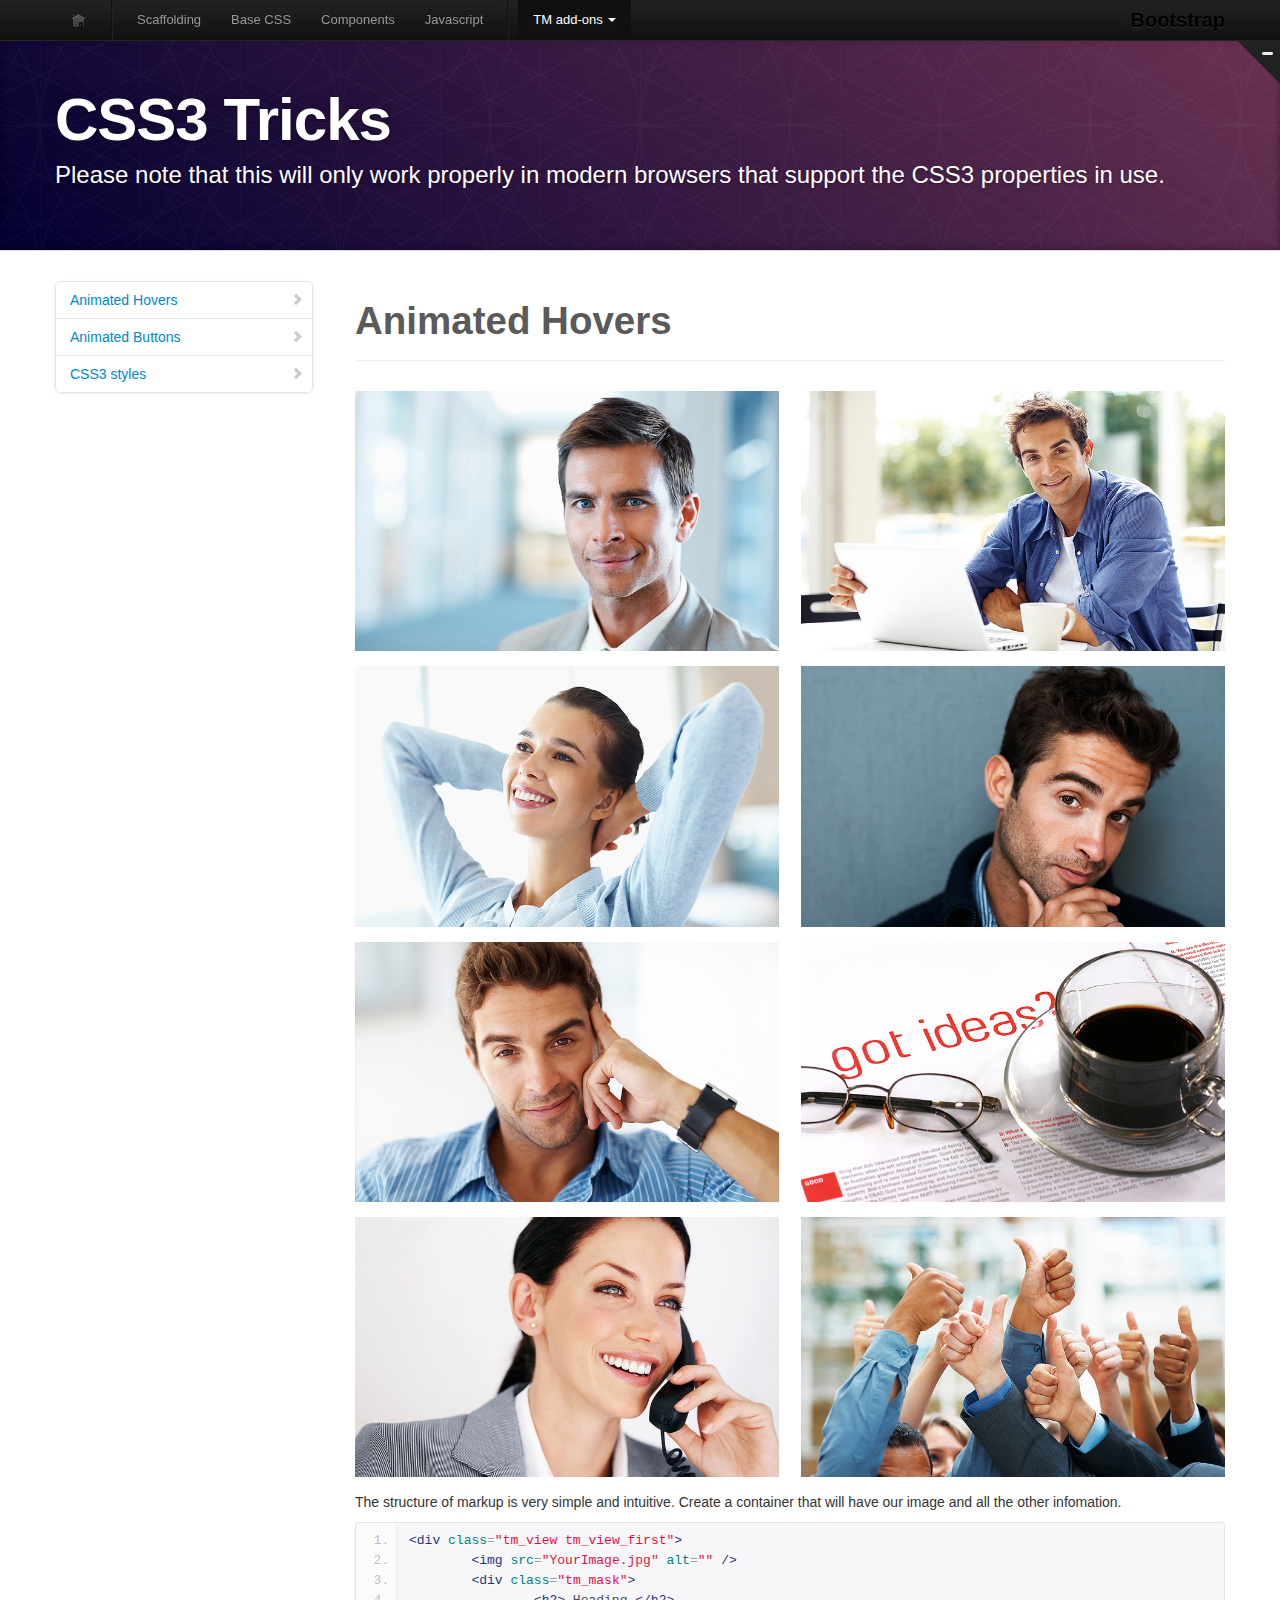
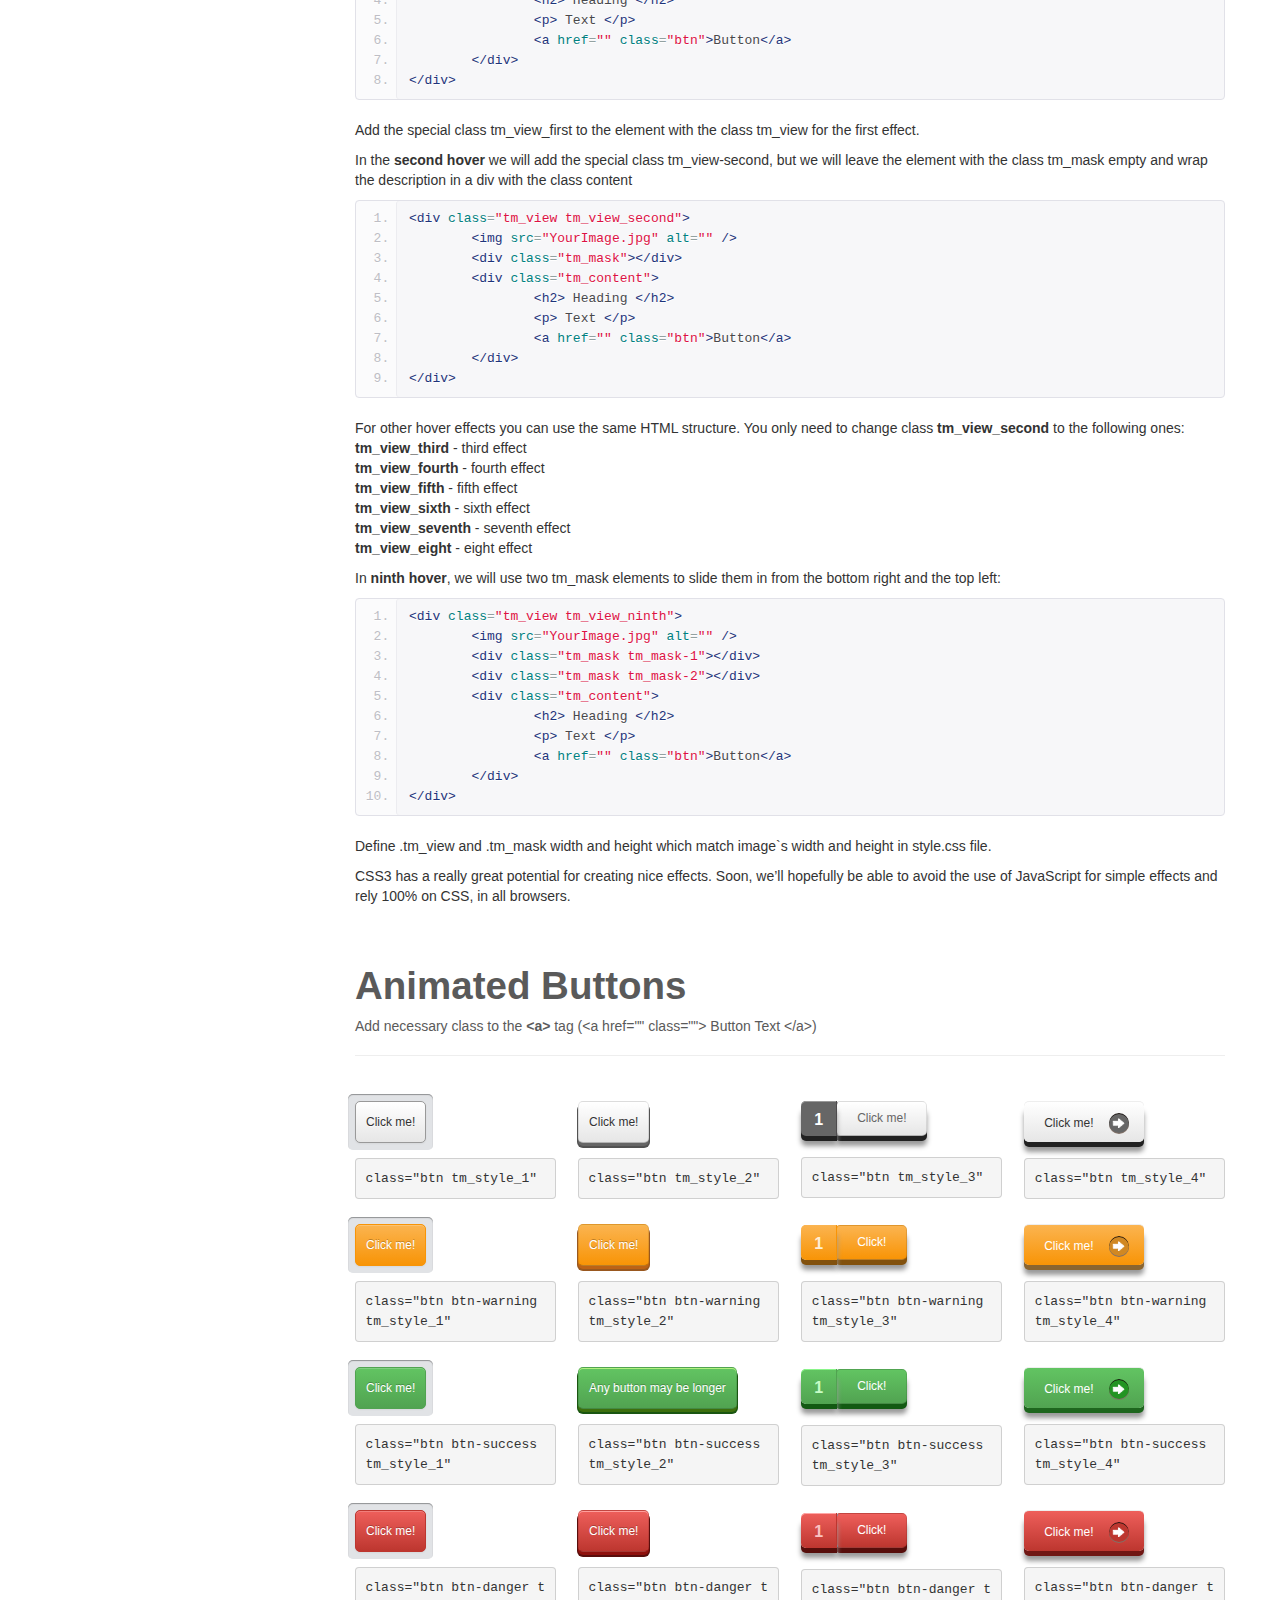
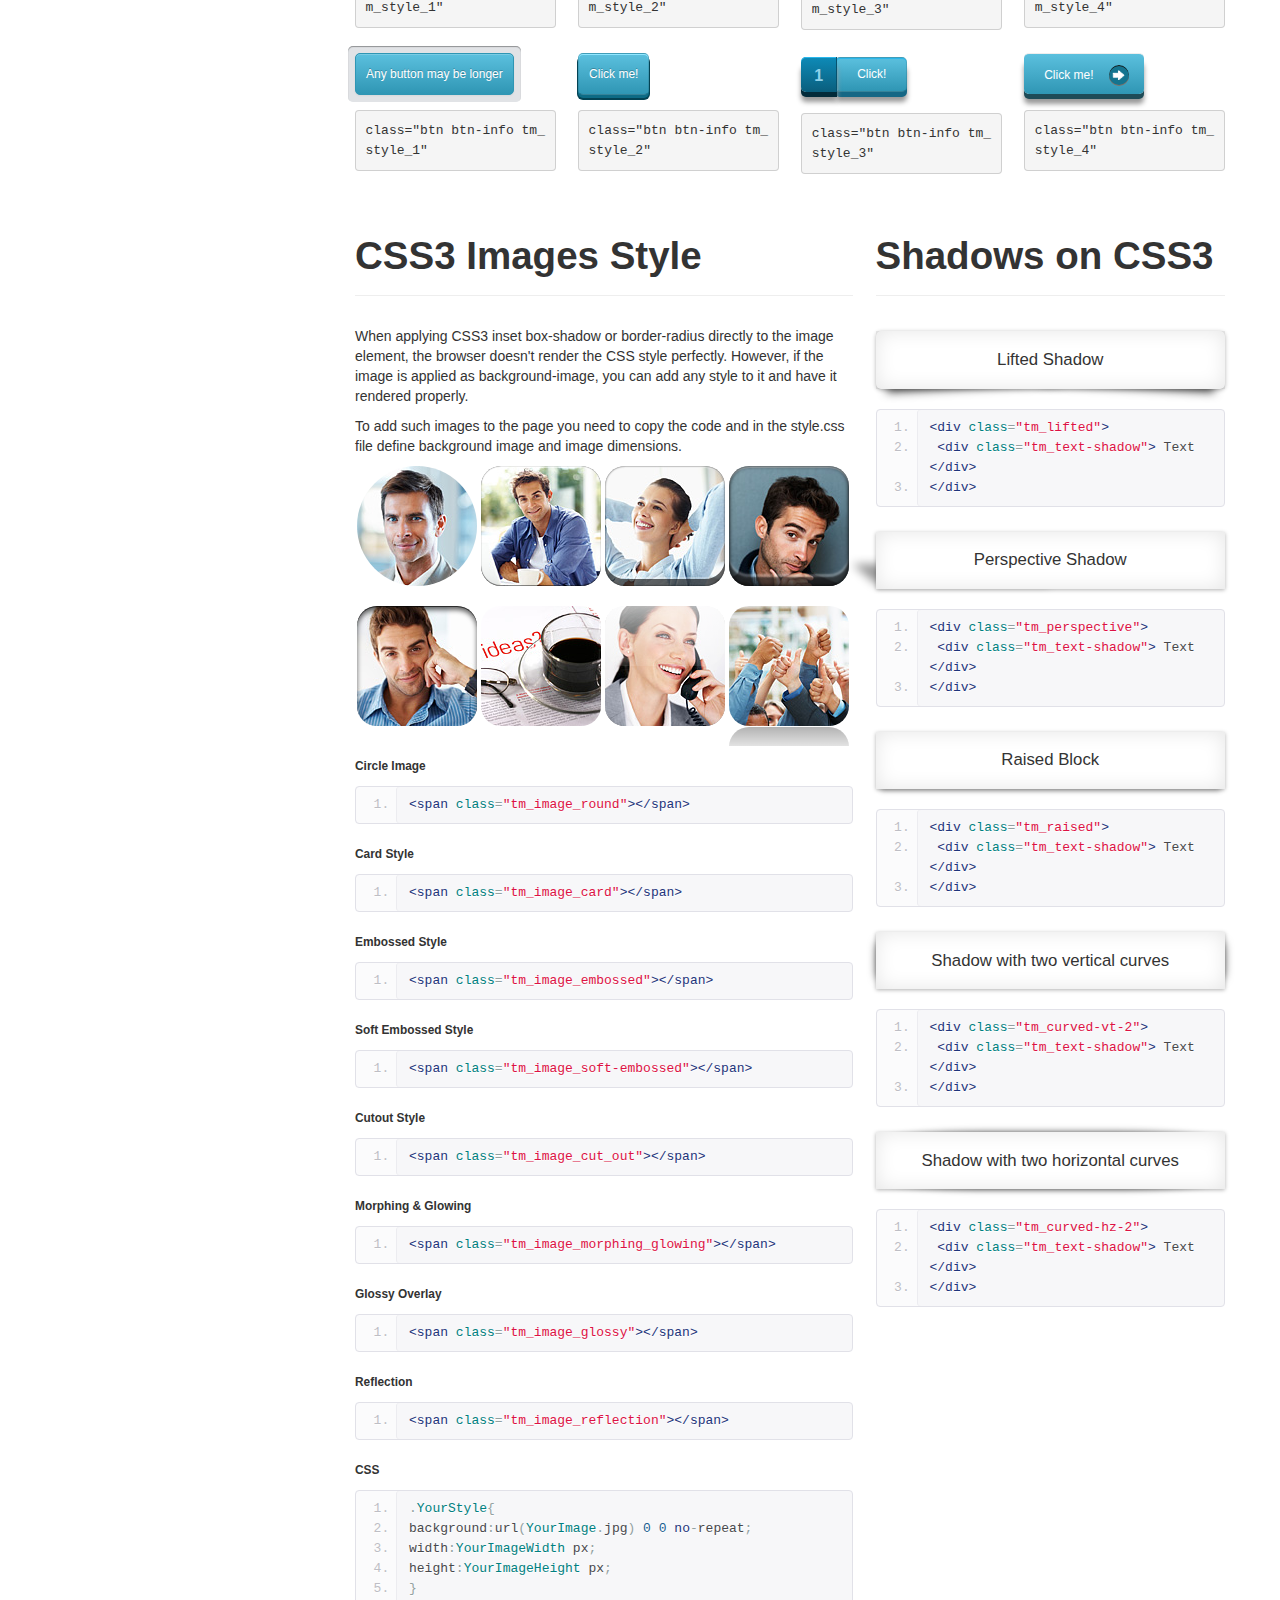
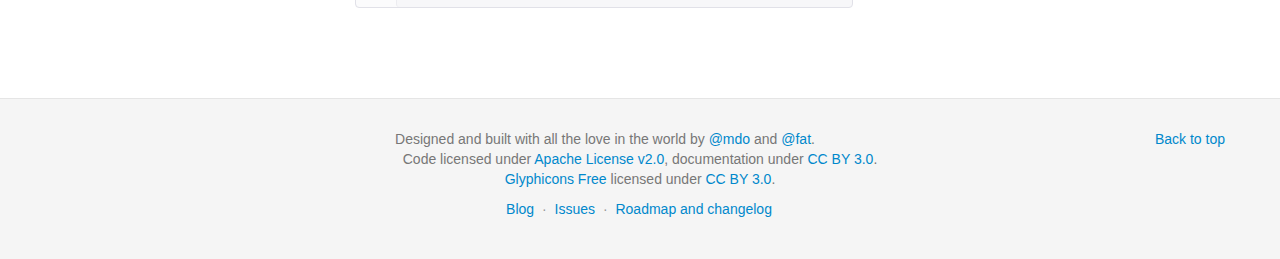
<file: assets/css3.html>
<!DOCTYPE html>
<html lang="en">
<head>
  	<meta charset="utf-8">
  	<title>CSS3 Tricks</title>
    <meta name="viewport" content="width=device-width, initial-scale=1.0">
    <meta name="description" content="">
    <meta name="author" content="">
    <meta name="description" content="">

 <!-- styles -->
    <link href="css/bootstrap.css" rel="stylesheet">
    <link href="css/bootstrap-responsive.css" rel="stylesheet">
    <link href="css/docs.css" rel="stylesheet">
    <link href="css/prettify.css" rel="stylesheet">
    <link href="css/tm_docs.css" rel="stylesheet">

    <!-- Le HTML5 shim, for IE6-8 support of HTML5 elements -->
    <!--[if lt IE 9]>
    <link href="css/ie.css" rel="stylesheet">
      <script src="http://html5shim.googlecode.com/svn/trunk/html5.js"></script>
    <![endif]-->

</head>

  <body data-spy="scroll" data-target=".bs-docs-sidebar">


<!-- Navbar
    ================================================== -->
    <div class="navbar navbar-inverse navbar-fixed-top" id="advanced">
      <span class="trigger"><strong></strong><em></em></span>
      <div class="navbar-inner">
        <div class="container">
          <button type="button" class="btn btn-navbar" data-toggle="collapse" data-target=".nav-collapse">
            <span class="icon-bar"></span>
            <span class="icon-bar"></span>
            <span class="icon-bar"></span>
          </button>
          <a class="brand" href="scaffolding.html">Bootstrap</a>
          <div class="nav-collapse collapse">
            <ul class="nav">
              <li class="home">
                <a href="../index.html"><img src="img/tm/tm_home.png" alt=""></a>
              </li>
              <li class="divider-vertical"></li>
              <li >
                <a href="scaffolding.html">Scaffolding</a>
              </li>
              <li class="">
                <a href="base-css.html">Base CSS</a>
              </li>
              <li class="">
                <a href="components.html">Components</a>
              </li>
              <li class="">
                <a href="javascript.html">Javascript</a>
              </li>
              <li class="divider-vertical"></li>
              <li class="dropdown active">
                <a href="#" class="dropdown-toggle" data-toggle="dropdown">TM add-ons <b class="caret"></b></a>
                <ul class="dropdown-menu">
                  <li><a href="../404.html">Pages</a>
                    <ul>  
                      <li><a href="under_construction.html">Under Construction</a></li>
                      <li><a href="intro.html">Intro Page</a></li>
                      <li class=""><a href="../404.html">404 page</a></li>
                    </ul>
                  </li>
                  <li><a href="portfolio.html">Portfolio</a></li>
                  <li><a href="slider.html">Slider</a></li>
                  <li><a href="social_media.html">Social and Media<br> Sharing</a></li>
                  <li class="active"><a href="css3.html">CSS3 Tricks</a></li>
                </ul>
              </li>
            </ul>
          </div>
        </div>
      </div>
    </div>

<!-- Subhead
================================================== -->
<header class="jumbotron subhead" id="overview">
  <div class="container">
	<h1>CSS3 Tricks</h1>
	<p class="lead">Please note that this will only work properly in modern browsers that support the CSS3 properties in use.</p>
  </div>
</header>

  <div class="container">

<!-- Docs nav
    ================================================== -->
    <div class="row">
      <div class="span3 bs-docs-sidebar">
        <ul class="nav nav-list bs-docs-sidenav">
	      <li><a href="#hovers"><i class="icon-chevron-right"></i> Animated Hovers</a></li>
	      <li><a href="#btn"><i class="icon-chevron-right"></i> Animated Buttons</a></li>
	      <li><a href="#styles"><i class="icon-chevron-right"></i> CSS3 styles</a></li>
        </ul>
      </div>
      <div class="span9">

<!--==============================section=================================-->
	<section id="hovers">
				<div class="page-header">
				    <h1>Animated Hovers</h1>
				</div>
<!--  Hovers Begin -->
		<div class="row-fluid tm_views">
			<div class="span6">
				<div class="tm_view tm_view_first">
					 <img src="img/stock_images/700x430_1.jpg" alt="" />
					 <div class="tm_mask">
						<h2>First Hover</h2>
						<p>Lorem ipsum dolor sit amet, consectetuer adipiscing elit. Mauris fermentum dictum magna. Sed laoreet aliquam leo.</p>
						<a href="" class="btn">Button</a>
					 </div>
				</div>
			</div>
			<div class="span6">
				<div class="tm_view tm_view_second">
					 <img src="img/stock_images/700x430_2.jpg" alt="" />
					<div class="tm_mask"></div>
					<div class="tm_content">
						<h2>Second Hover</h2>
						<p>Lorem ipsum dolor sit amet, consectetuer adipiscing elit. Mauris fermentum dictum magna. Sed laoreet aliquam leo.</p>
						<a href="" class="btn">Button</a>
					</div>
				</div>
			</div>
		</div>
		<div class="row-fluid tm_views">
			<div class="span6">
				<div class="tm_view tm_view_third">
					 <img src="img/stock_images/700x430_3.jpg" alt="" />
					<div class="tm_mask"></div>
					<div class="tm_content">
						<h2>Third Hover</h2>
						<p>Lorem ipsum dolor sit amet, consectetuer adipiscing elit. Mauris fermentum dictum magna. Sed laoreet aliquam leo.</p>
						<a href="" class="btn">Button</a>
					</div>
				</div>
			</div>
			<div class="span6">
				<div class="tm_view tm_view_fourth">
					 <img src="img/stock_images/700x430_4.jpg" alt="" />
					 <div class="tm_mask">
						<h2>Fourth Hover</h2>
						<p>Lorem ipsum dolor sit amet, consectetuer adipiscing elit. Mauris fermentum dictum magna. Sed laoreet aliquam leo.</p>
						<a href="" class="btn">Button</a>
					 </div>
				</div>
			</div>
		</div>
		<div class="row-fluid tm_views">
			<div class="span6">
				<div class="tm_view tm_view_fifth">
					 <img src="img/stock_images/700x430_5.jpg" alt="" />
					<div class="tm_mask">
						<div class="tm_content">
						<h2>Fifth Hover</h2>
							<p>Lorem ipsum dolor sit amet, consectetuer adipiscing elit. Mauris fermentum dictum magna. Sed laoreet aliquam leo.</p>
							<a href="" class="btn">Button</a>
						</div>
					</div>
				</div>
			</div>
			<div class="span6">
				<div class="tm_view tm_view_sixth">
					 <img src="img/stock_images/700x430_6.jpg" alt="" />
					<div class="tm_mask"></div>
					<div class="tm_content">
						<h2>Sixth Hover</h2>
						<p>Lorem ipsum dolor sit amet, consectetuer adipiscing elit. Mauris fermentum dictum magna. Sed laoreet aliquam leo.</p>
						<a href="" class="btn">Button</a>
					</div>
				</div>
			</div>
		</div>
		<div class="row-fluid tm_views">
			<div class="span6">
				<div class="tm_view tm_view_seventh">
					 <img src="img/stock_images/700x430_7.jpg" alt="" />
					 <div class="tm_mask">
						<h2>Seventh Hover</h2>
						<p>Lorem ipsum dolor sit amet, consectetuer adipiscing elit. Mauris fermentum dictum magna. Sed laoreet aliquam leo.</p>
						<a href="" class="btn">Button</a>
					 </div>
				</div>
			</div>
			<div class="span6">
				<div class="tm_view tm_view_eighth">
					 <img src="img/stock_images/700x430_8.jpg" alt="" />
					<div class="tm_mask">
						<div class="tm_content">
						<h2>Eighth Hover</h2>
							<p>Lorem ipsum dolor sit amet, consectetuer adipiscing elit. Mauris fermentum dictum magna. Sed laoreet aliquam leo.</p>
							<a href="" class="btn">Button</a>
						</div>
					</div>
				</div>
			</div>
		</div>
						<p>The structure of markup is very simple and intuitive. Create a container that will have our image and all the other infomation.</p>
<pre class="prettyprint linenums">&lt;div class="tm_view tm_view_first"&gt;
	&lt;img src="YourImage.jpg" alt="" /&gt;
	&lt;div class="tm_mask"&gt;
		&lt;h2&gt; Heading &lt;/h2&gt;
		&lt;p&gt; Text &lt;/p&gt;
		&lt;a href="" class="btn"&gt;Button&lt;/a&gt;
	&lt;/div&gt;
&lt;/div&gt;</pre>
<p class="descr_pad">Add the special class tm_view_first to the element with the class tm_view for the first effect.<br>
<p>In the <strong>second hover</strong> we will add the special class tm_view-second, but we will leave the element with the class tm_mask empty and wrap the description in a div with the class content</p>
<pre class="prettyprint linenums">&lt;div class="tm_view tm_view_second"&gt;
	&lt;img src="YourImage.jpg" alt="" /&gt;
	&lt;div class="tm_mask"&gt;&lt;/div&gt;
	&lt;div class="tm_content"&gt;
		&lt;h2&gt; Heading &lt;/h2&gt;
		&lt;p&gt; Text &lt;/p&gt;
		&lt;a href="" class="btn"&gt;Button&lt;/a&gt;
	&lt;/div&gt;
&lt;/div&gt;</pre>
<p class="descr_pad">For other hover effects you can use the same HTML structure. You only need to change class <strong>tm_view_second</strong> to the following ones:<br>
<strong>tm_view_third</strong> - third effect<br>
<strong>tm_view_fourth</strong> - fourth effect<br>
<strong>tm_view_fifth</strong> - fifth effect<br>
<strong>tm_view_sixth</strong> - sixth effect<br>
<strong>tm_view_seventh</strong> - seventh effect<br>
<strong>tm_view_eight</strong> - eight effect<br></p>
<p>In <strong>ninth hover</strong>, we will use two tm_mask elements to slide them in from the bottom right and the top left:</p>
<pre class="prettyprint linenums">&lt;div class="tm_view tm_view_ninth"&gt;
	&lt;img src="YourImage.jpg" alt="" /&gt;
	&lt;div class="tm_mask tm_mask-1"&gt;&lt;/div&gt;
	&lt;div class="tm_mask tm_mask-2"&gt;&lt;/div&gt;
	&lt;div class="tm_content"&gt;
		&lt;h2&gt; Heading &lt;/h2&gt;
		&lt;p&gt; Text &lt;/p&gt;
		&lt;a href="" class="btn"&gt;Button&lt;/a&gt;
	&lt;/div&gt;
&lt;/div&gt;</pre>
<p>Define .tm_view and .tm_mask width and height which match image`s width and height in style.css file.</p>
<p>CSS3 has a really great potential for creating nice effects. Soon, we’ll hopefully be able to avoid the use of JavaScript for simple effects and rely 100% on CSS, in all browsers.</p>
</section>
<!--  Hovers End -->
<section id="btn">
<!--  Buttons Begin -->
		<div class="page-header">
		    <h1>Animated Buttons</h1>
			<p>Add necessary class to the <strong>&lt;a&gt; </strong>tag (&lt;a href="" class=""&gt; Button Text &lt;/a&gt;)</p>
		</div>
		<div class="row-fluid">
			<div class="span3">
				<div class="tm_buttons_pad"><a href="" class="btn tm_style_1 notClicked">Click me!</a><pre>class="btn tm_style_1"</pre></div>
				<div class="tm_buttons_pad"><a href="" class="btn btn-warning tm_style_1 notClicked">Click me!</a><pre>class="btn btn-warning tm_style_1"</pre></div>
				<div class="tm_buttons_pad"><a href="" class="btn btn-success tm_style_1 notClicked">Click me!</a><pre>class="btn btn-success tm_style_1"</pre></div>
				<div class="tm_buttons_pad"><a href="" class="btn btn-danger tm_style_1 notClicked">Click me!</a><pre>class="btn btn-danger tm_style_1"</pre></div>
				<div class="tm_buttons_pad"><a href="" class="btn btn-info tm_style_1 notClicked">Any button may be longer</a><pre>class="btn btn-info tm_style_1"</pre></div>
			</div>
			<div class="span3">
				<div class="tm_buttons_pad"><a href="" class="btn tm_style_2 notClicked">Click me!</a><pre>class="btn tm_style_2"</pre></div>
				<div class="tm_buttons_pad"><a href="" class="btn btn-warning tm_style_2 notClicked">Click me!</a><pre>class="btn btn-warning tm_style_2"</pre></div>
				<div class="tm_buttons_pad"><a href="" class="btn btn-success tm_style_2 notClicked">Any button may be longer</a><pre>class="btn btn-success tm_style_2"</pre></div>
				<div class="tm_buttons_pad"><a href="" class="btn btn-danger tm_style_2 notClicked">Click me!</a><pre>class="btn btn-danger tm_style_2"</pre></div>
				<div class="tm_buttons_pad"><a href="" class="btn btn-info tm_style_2 notClicked">Click me!</a><pre>class="btn btn-info tm_style_2"</pre></div>
			</div>
			<div class="span3">
				<div class="tm_buttons_pad2"><a href="" class="btn tm_style_3 notClicked">Click me!</a><pre>class="btn tm_style_3"</pre></div>
				<div class="tm_buttons_pad2"><a href="" class="btn btn-warning tm_style_3 notClicked">Click!</a><pre>class="btn btn-warning tm_style_3"</pre></div>
				<div class="tm_buttons_pad2"><a href="" class="btn btn-success tm_style_3 notClicked">Click!</a><pre>class="btn btn-success tm_style_3"</pre></div>
				<div class="tm_buttons_pad2"><a href="" class="btn btn-danger tm_style_3 notClicked">Click!</a><pre>class="btn btn-danger tm_style_3"</pre></div>
				<div class="tm_buttons_pad2"><a href="" class="btn btn-info tm_style_3 notClicked">Click!</a><pre>class="btn btn-info tm_style_3"</pre></div>
			</div>
			<div class="span3">
				<div class="tm_buttons_pad"><a href="" class="btn tm_style_4 notClicked">Click me!</a><pre>class="btn tm_style_4"</pre></div>
				<div class="tm_buttons_pad"><a href="" class="btn btn-warning tm_style_4 notClicked">Click me!</a><pre>class="btn btn-warning tm_style_4"</pre></div>
				<div class="tm_buttons_pad"><a href="" class="btn btn-success tm_style_4 notClicked">Click me!</a><pre>class="btn btn-success tm_style_4"</pre></div>
				<div class="tm_buttons_pad"><a href="" class="btn btn-danger tm_style_4 notClicked">Click me!</a><pre>class="btn btn-danger tm_style_4"</pre></div>
				<div class="tm_buttons_pad"><a href="" class="btn btn-info tm_style_4 notClicked">Click me!</a><pre>class="btn btn-info tm_style_4"</pre></div>
			</div>
			<div class="clear"></div>
		</div>
<!--  Buttons End -->
</section>
<section id="styles">
<!--  Images Styles Begin -->
		<div class="row-fluid">
			<div class="span7">
				<div class="page-header">
				    <h1>CSS3 Images Style</h1>
				</div>
						<p>When applying CSS3 inset box-shadow or border-radius directly to the image element, the browser doesn't render the CSS style perfectly. However, if the image is applied as background-image, you can add any style to it and have it rendered properly.</p>
						<p>To add such images to the page you need to copy the code and in the style.css file define background image and image dimensions.</p>	

				<div class="tm_pad-image"><span class="tm_image_round" title="Circle Image"></span></div>
				<div class="tm_pad-image"><span class="tm_image_card" title="Card Style"></span></div>
				<div class="tm_pad-image"><span class="tm_image_embossed" title="Embossed Style"></span></div>
				<div class="tm_pad-image"><span class="tm_image_soft-embossed" title="Soft Embossed Style"></span></div>
				<div class="tm_pad-image"><span class="tm_image_cut_out" title="Cutout Style"></span></div>
				<div class="tm_pad-image"><span class="tm_image_morphing_glowing" title="Morphing &amp; Glowing"></span></div>
				<div class="tm_pad-image"><span class="tm_image_glossy" title="Glossy Overlay"><span></span></span></div>
				<div class="tm_pad-image"><span class="tm_image_reflection" title="Reflection"><span></span></span></div>
				<div style="clear:both;"></div>
						<h6>Circle Image</h6>
<pre class="prettyprint linenums">&lt;span class="tm_image_round"&gt;&lt;/span&gt;</pre>
						<h6>Card Style</h6>
<pre class="prettyprint linenums">&lt;span class="tm_image_card"&gt;&lt;/span&gt;</pre>
						<h6>Embossed Style</h6>
<pre class="prettyprint linenums">&lt;span class="tm_image_embossed"&gt;&lt;/span&gt;</pre>
						<h6>Soft Embossed Style</h6>
<pre class="prettyprint linenums">&lt;span class="tm_image_soft-embossed"&gt;&lt;/span&gt;</pre>
						<h6>Cutout Style</h6>
<pre class="prettyprint linenums">&lt;span class="tm_image_cut_out"&gt;&lt;/span&gt;</pre>
						<h6>Morphing &amp; Glowing</h6>
<pre class="prettyprint linenums">&lt;span class="tm_image_morphing_glowing"&gt;&lt;/span&gt;</pre>
						<h6>Glossy Overlay</h6>
<pre class="prettyprint linenums">&lt;span class="tm_image_glossy"&gt;&lt;/span&gt;</pre>
						<h6>Reflection</h6>
<pre class="prettyprint linenums">&lt;span class="tm_image_reflection"&gt;&lt;/span&gt;</pre>
					<h6>CSS</h6>
<pre class="prettyprint linenums">.YourStyle{
background:url(YourImage.jpg) 0 0 no-repeat;
width:YourImageWidth px;
height:YourImageHeight px;
}</pre>		
				</div>	
<!--  Images Styles End -->
<!--  Shadows Begin -->
			<div class="span5">
				<div class="page-header">
				    <h1>Shadows on CSS3</h1>
				</div>
				<div class="tm_pad-shadow"><div class="tm_lifted"><div class="tm_text-shadow">Lifted Shadow</div></div></div>
<pre class="prettyprint linenums">&lt;div class="tm_lifted"&gt;
 &lt;div class="tm_text-shadow"&gt; Text &lt;/div&gt;
&lt;/div&gt;</pre>
				<div class="tm_pad-shadow"><div class="tm_perspective"><div class="tm_text-shadow">Perspective Shadow</div></div></div>
<pre class="prettyprint linenums">&lt;div class="tm_perspective"&gt;
 &lt;div class="tm_text-shadow"&gt; Text &lt;/div&gt;
&lt;/div&gt;</pre>
				<div class="tm_pad-shadow"><div class="tm_raised"><div class="tm_text-shadow">Raised Block</div></div></div>
<pre class="prettyprint linenums">&lt;div class="tm_raised"&gt;
 &lt;div class="tm_text-shadow"&gt; Text &lt;/div&gt;
&lt;/div&gt;</pre>
				<div class="tm_pad-shadow"><div class="tm_curved-vt-2"><div class="tm_text-shadow">Shadow with two vertical curves</div></div></div>
<pre class="prettyprint linenums">&lt;div class="tm_curved-vt-2"&gt;
 &lt;div class="tm_text-shadow"&gt; Text &lt;/div&gt;
&lt;/div&gt;</pre>				
				<div class="tm_pad-shadow"><div class="tm_curved-hz-2"><div class="tm_text-shadow">Shadow with two horizontal curves</div></div></div>
<pre class="prettyprint linenums">&lt;div class="tm_curved-hz-2"&gt;
 &lt;div class="tm_text-shadow"&gt; Text &lt;/div&gt;
&lt;/div&gt;</pre>
		</div>
<!--  Shadows End -->
	</div>
</section>

</div>

</div>

  </div>
   <!-- Footer
    ================================================== -->
    <footer class="footer">
      <div class="container">
        <p class="pull-right"><a href="#">Back to top</a></p>
        <p>Designed and built with all the love in the world by <a href="http://twitter.com/mdo" target="_blank">@mdo</a> and <a href="http://twitter.com/fat" target="_blank">@fat</a>.</p>
        <p>Code licensed under <a href="http://www.apache.org/licenses/LICENSE-2.0" target="_blank">Apache License v2.0</a>, documentation under <a href="http://creativecommons.org/licenses/by/3.0/">CC BY 3.0</a>.</p>
        <p><a href="http://glyphicons.com">Glyphicons Free</a> licensed under <a href="http://creativecommons.org/licenses/by/3.0/">CC BY 3.0</a>.</p>
        <ul class="footer-links">
          <li><a href="http://blog.getbootstrap.com">Blog</a></li>
          <li class="muted">&middot;</li>
          <li><a href="https://github.com/twitter/bootstrap/issues?state=open">Issues</a></li>
          <li class="muted">&middot;</li>
          <li><a href="https://github.com/twitter/bootstrap/wiki">Roadmap and changelog</a></li>
        </ul>
      </div>
    </footer>



    <script type="text/javascript" src="http://platform.twitter.com/widgets.js"></script>
    <script src="js/jquery.js"></script>
    <script src="js/jquery-migrate-1.1.1.js"></script>
    <script src="js/prettify.js"></script>
    <script src="js/bootstrap-transition.js"></script>
    <script src="js/bootstrap-alert.js"></script>
    <script src="js/bootstrap-modal.js"></script>
    <script src="js/bootstrap-dropdown.js"></script>
    <script src="js/bootstrap-scrollspy.js"></script>
    <script src="js/bootstrap-tab.js"></script>
    <script src="js/bootstrap-tooltip.js"></script>
    <script src="js/bootstrap-popover.js"></script>
    <script src="js/bootstrap-button.js"></script>
    <script src="js/bootstrap-collapse.js"></script>
    <script src="js/bootstrap-carousel.js"></script>
    <script src="js/bootstrap-typeahead.js"></script>
    <script src="js/bootstrap-affix.js"></script>
    <script src="js/application.js"></script>
    <script src="js/jquery.cookie.js"></script>
    <script>
    	$(function(){
    		$(".notClicked").click(function(event) {event.preventDefault();});
        	$('.tm_pad-image>span').tooltip();
    	});
    </script>
</body>
</html>
</file>
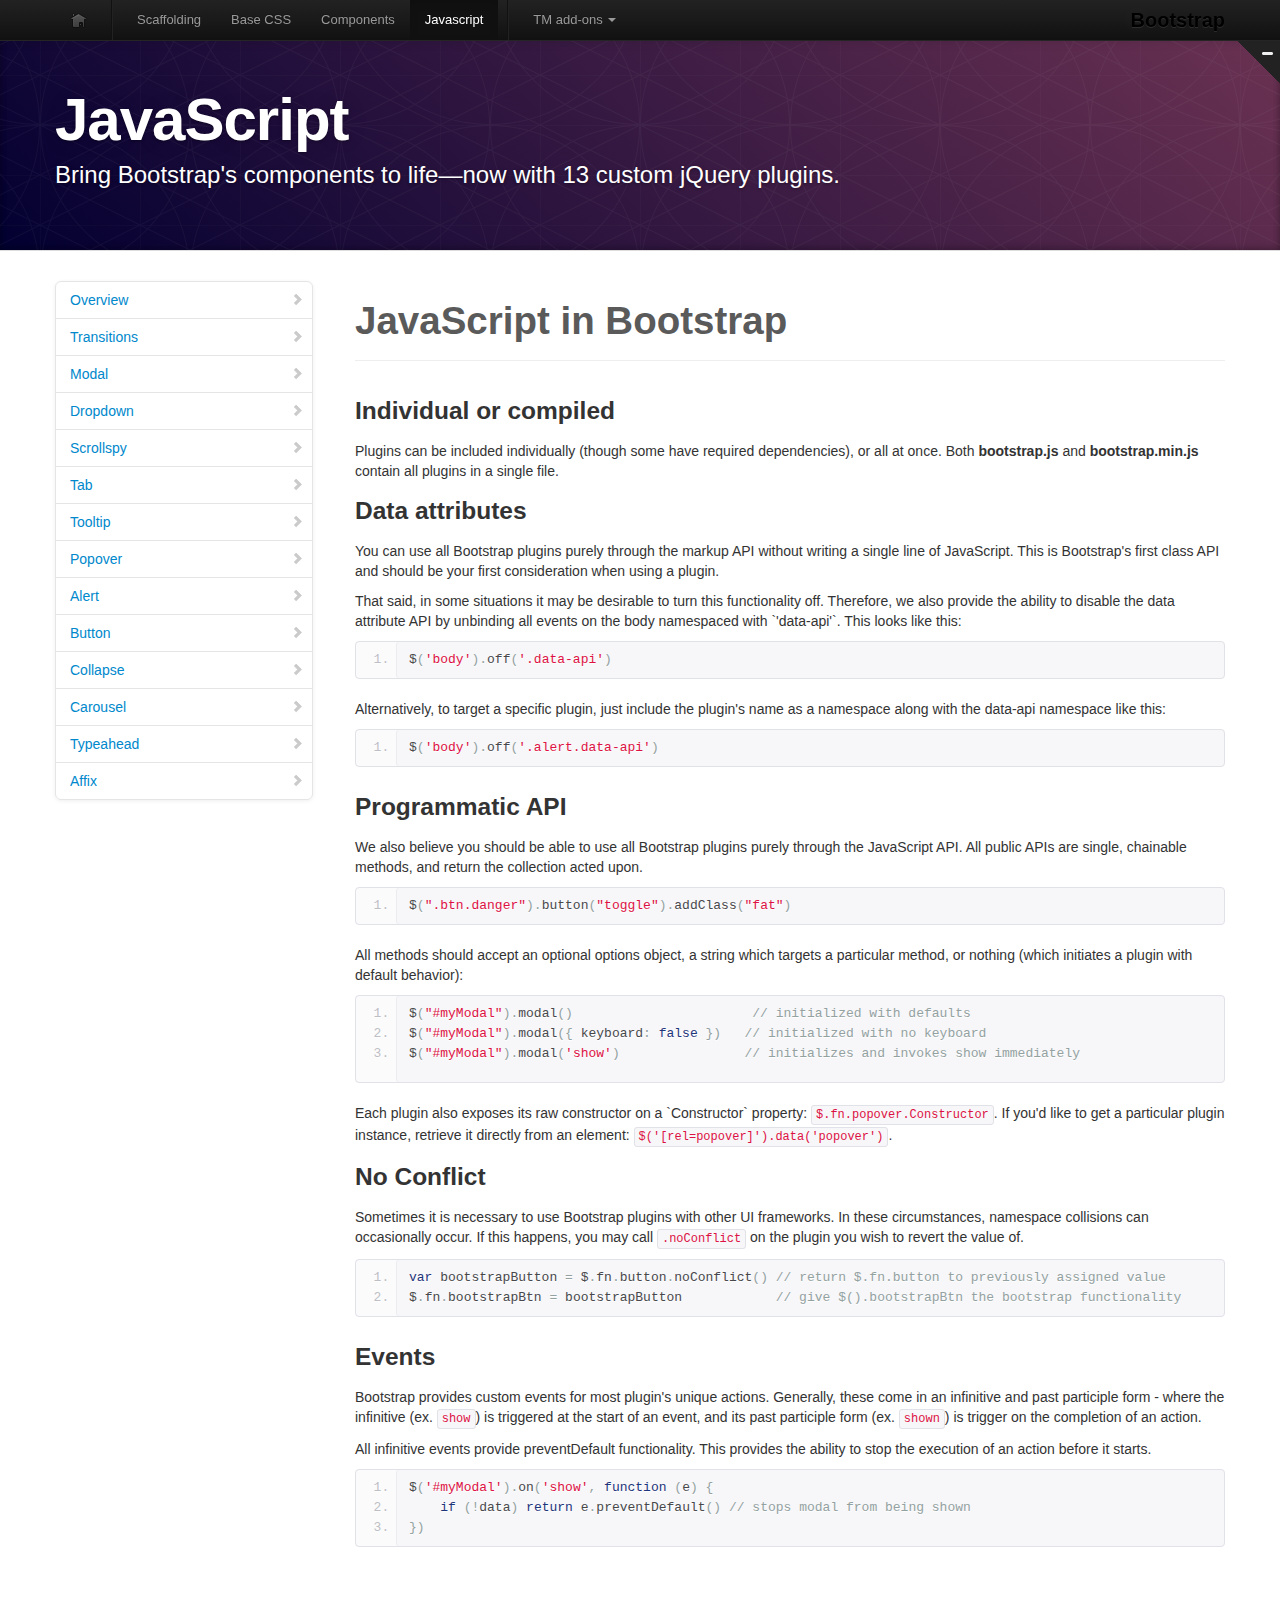
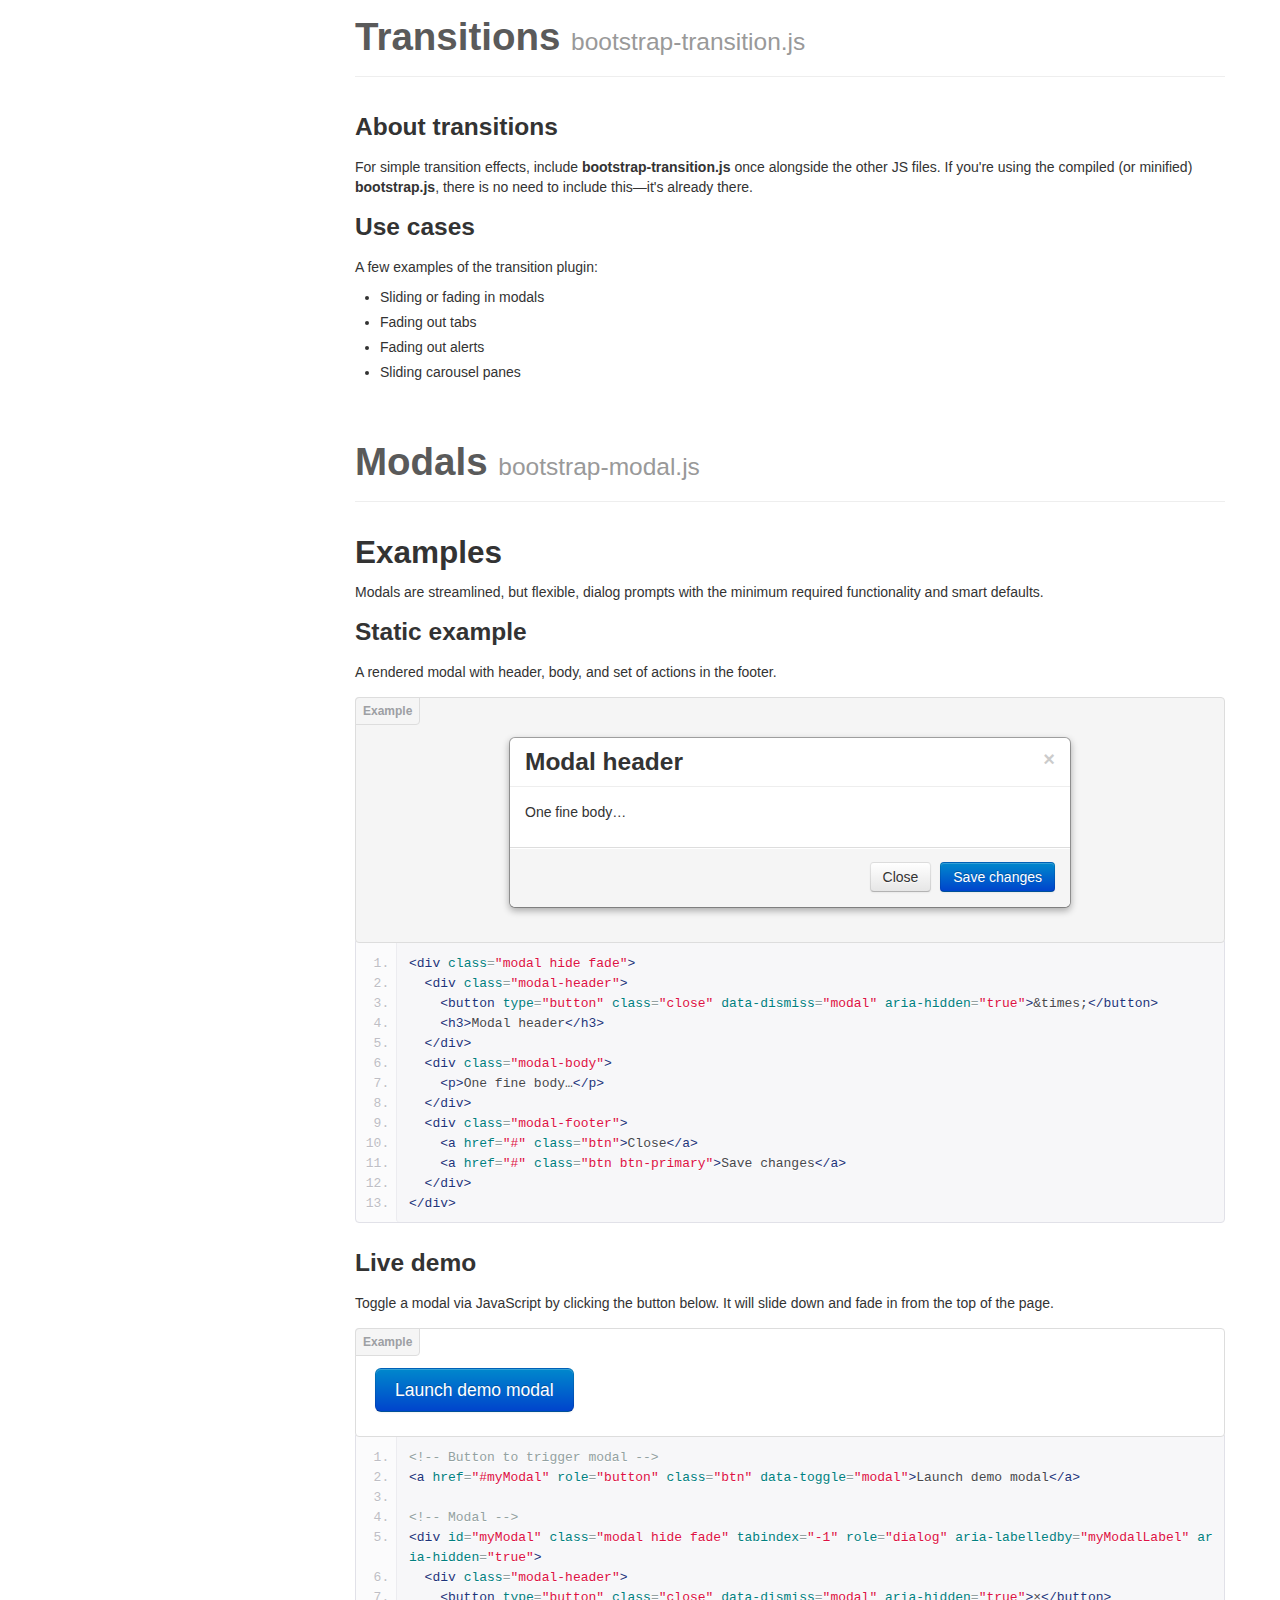
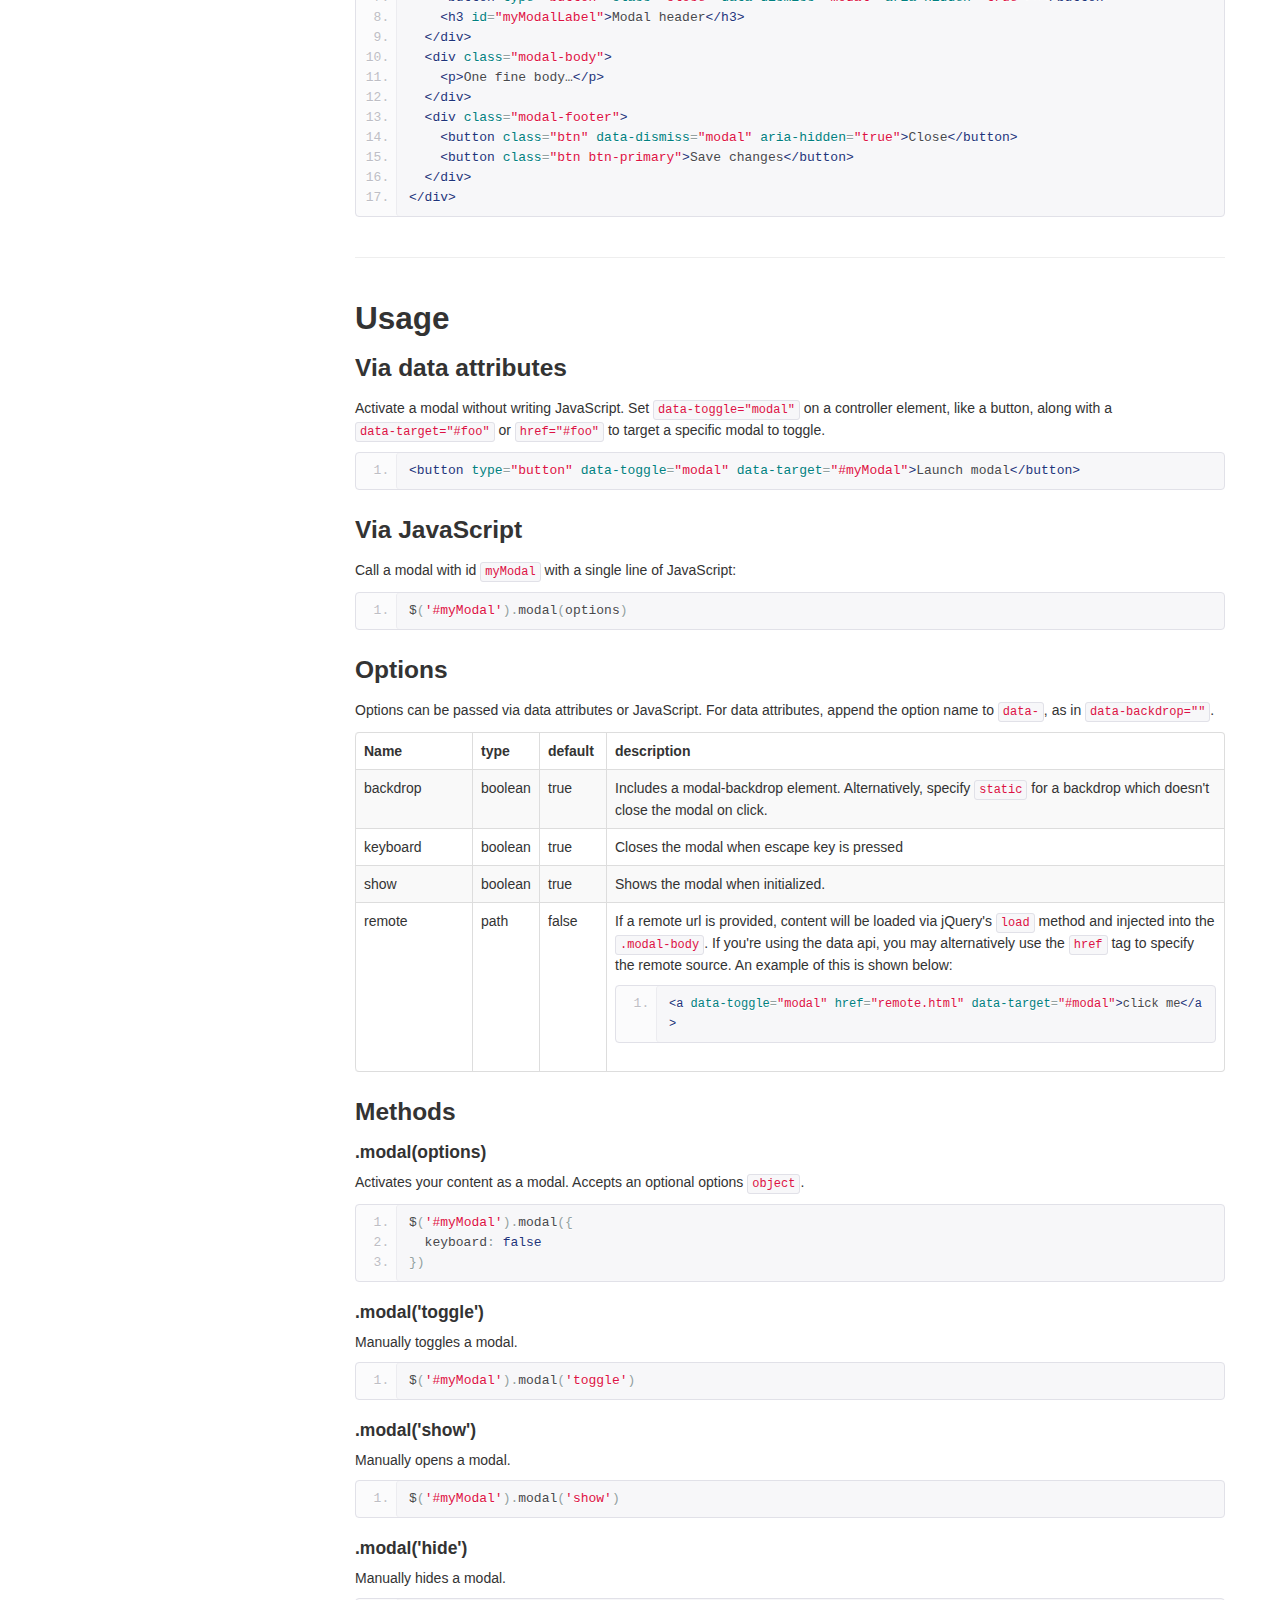
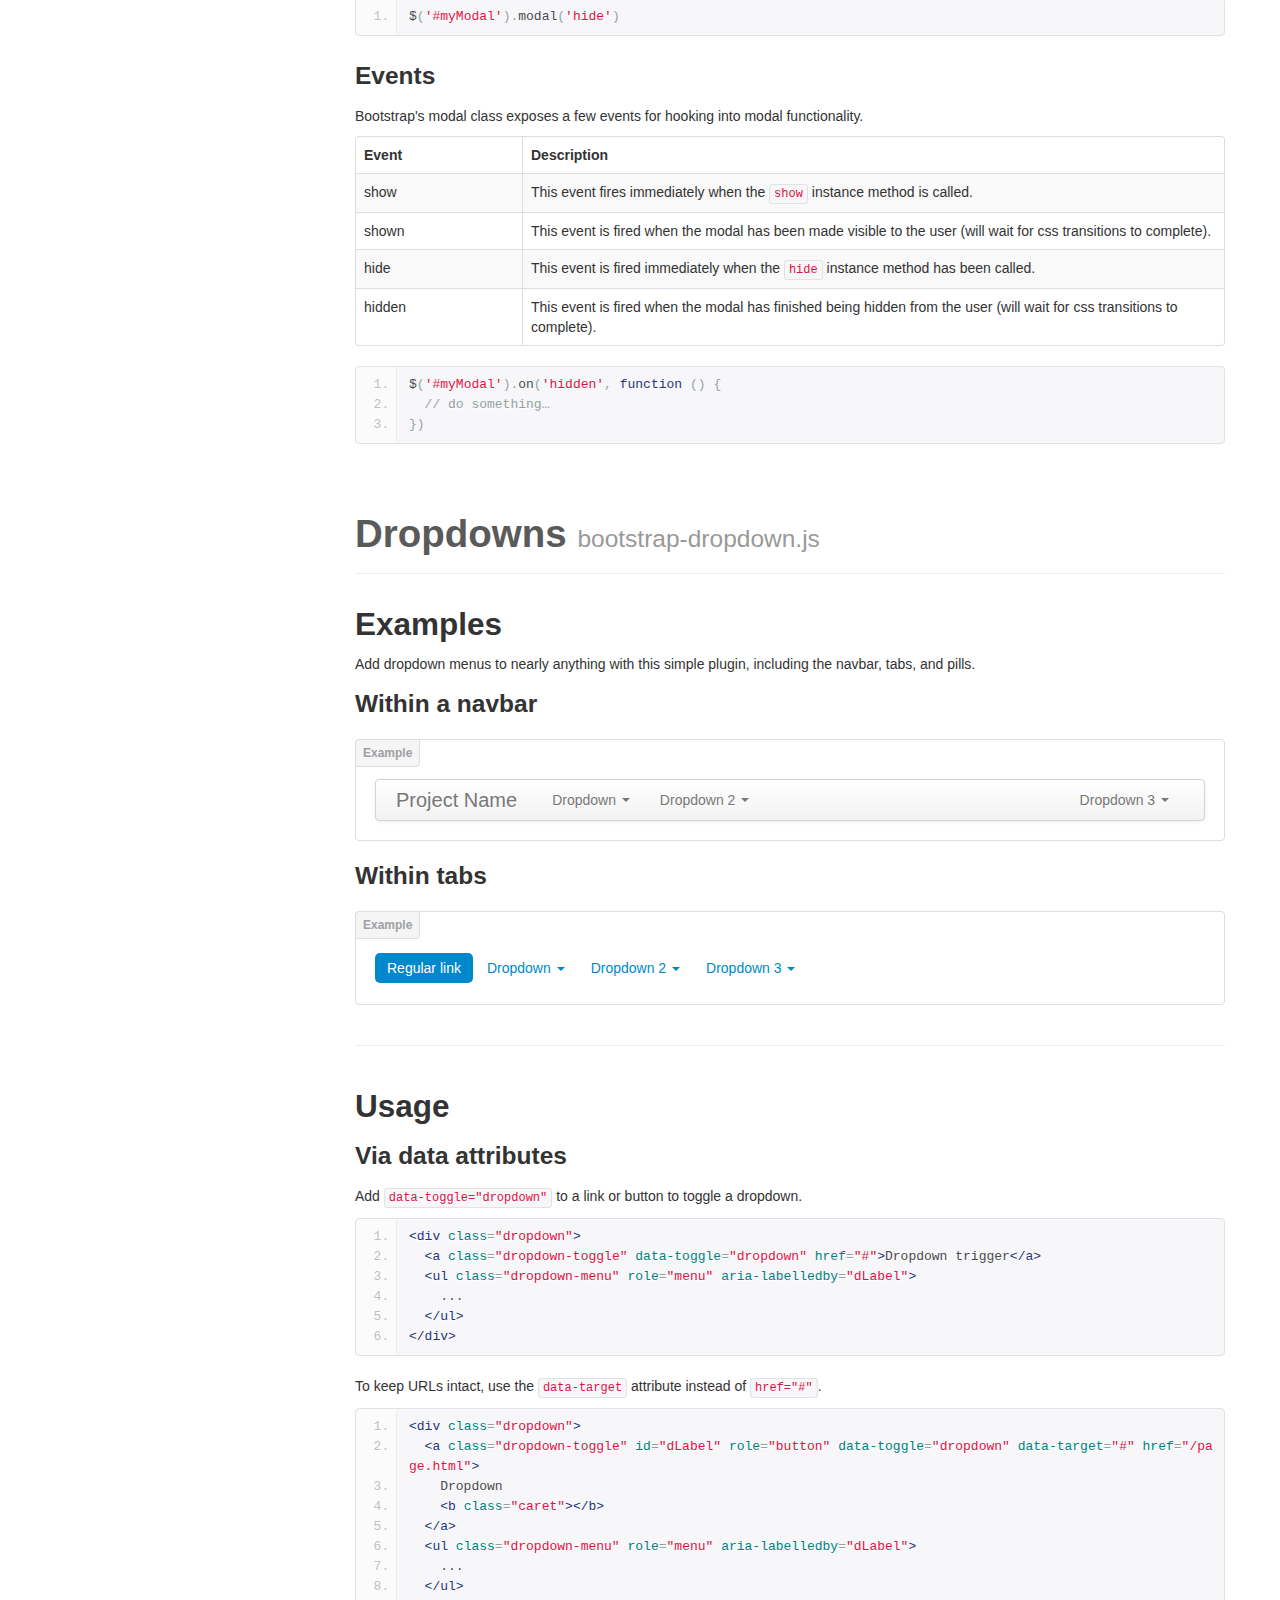
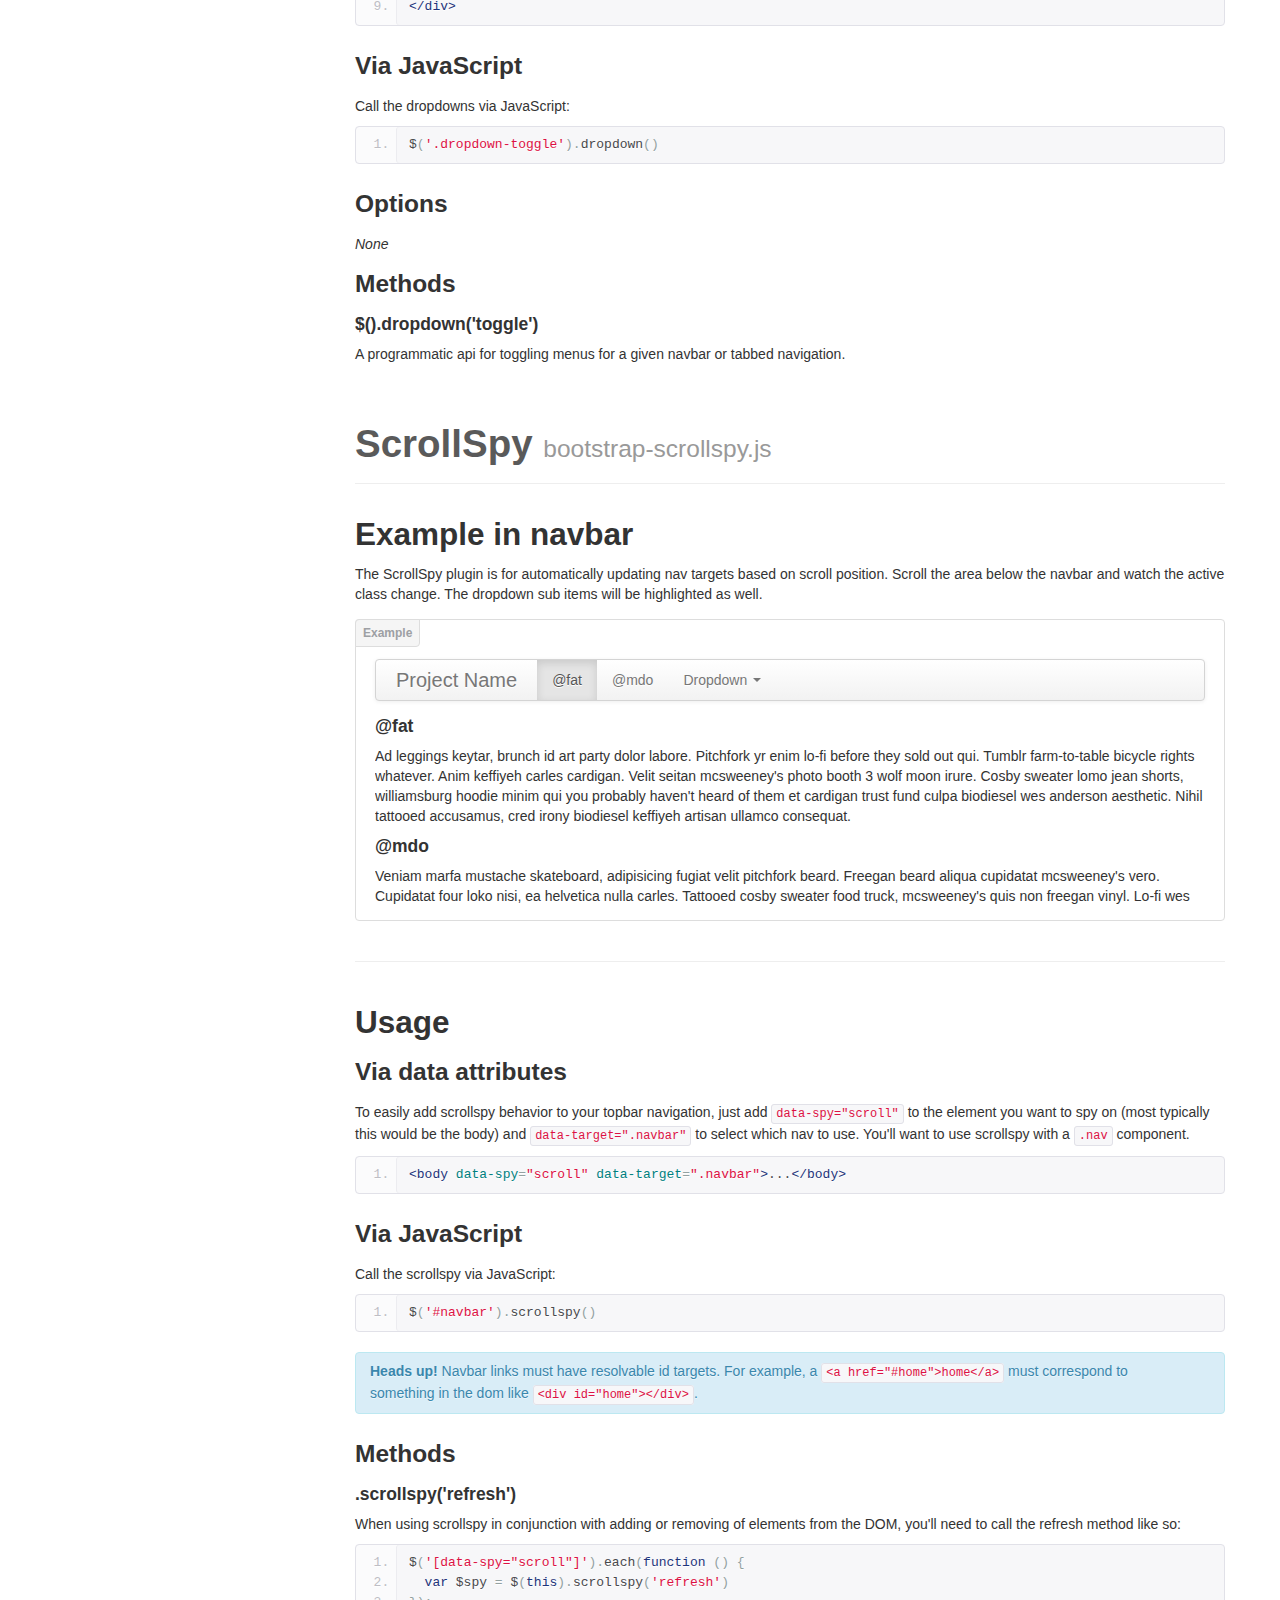
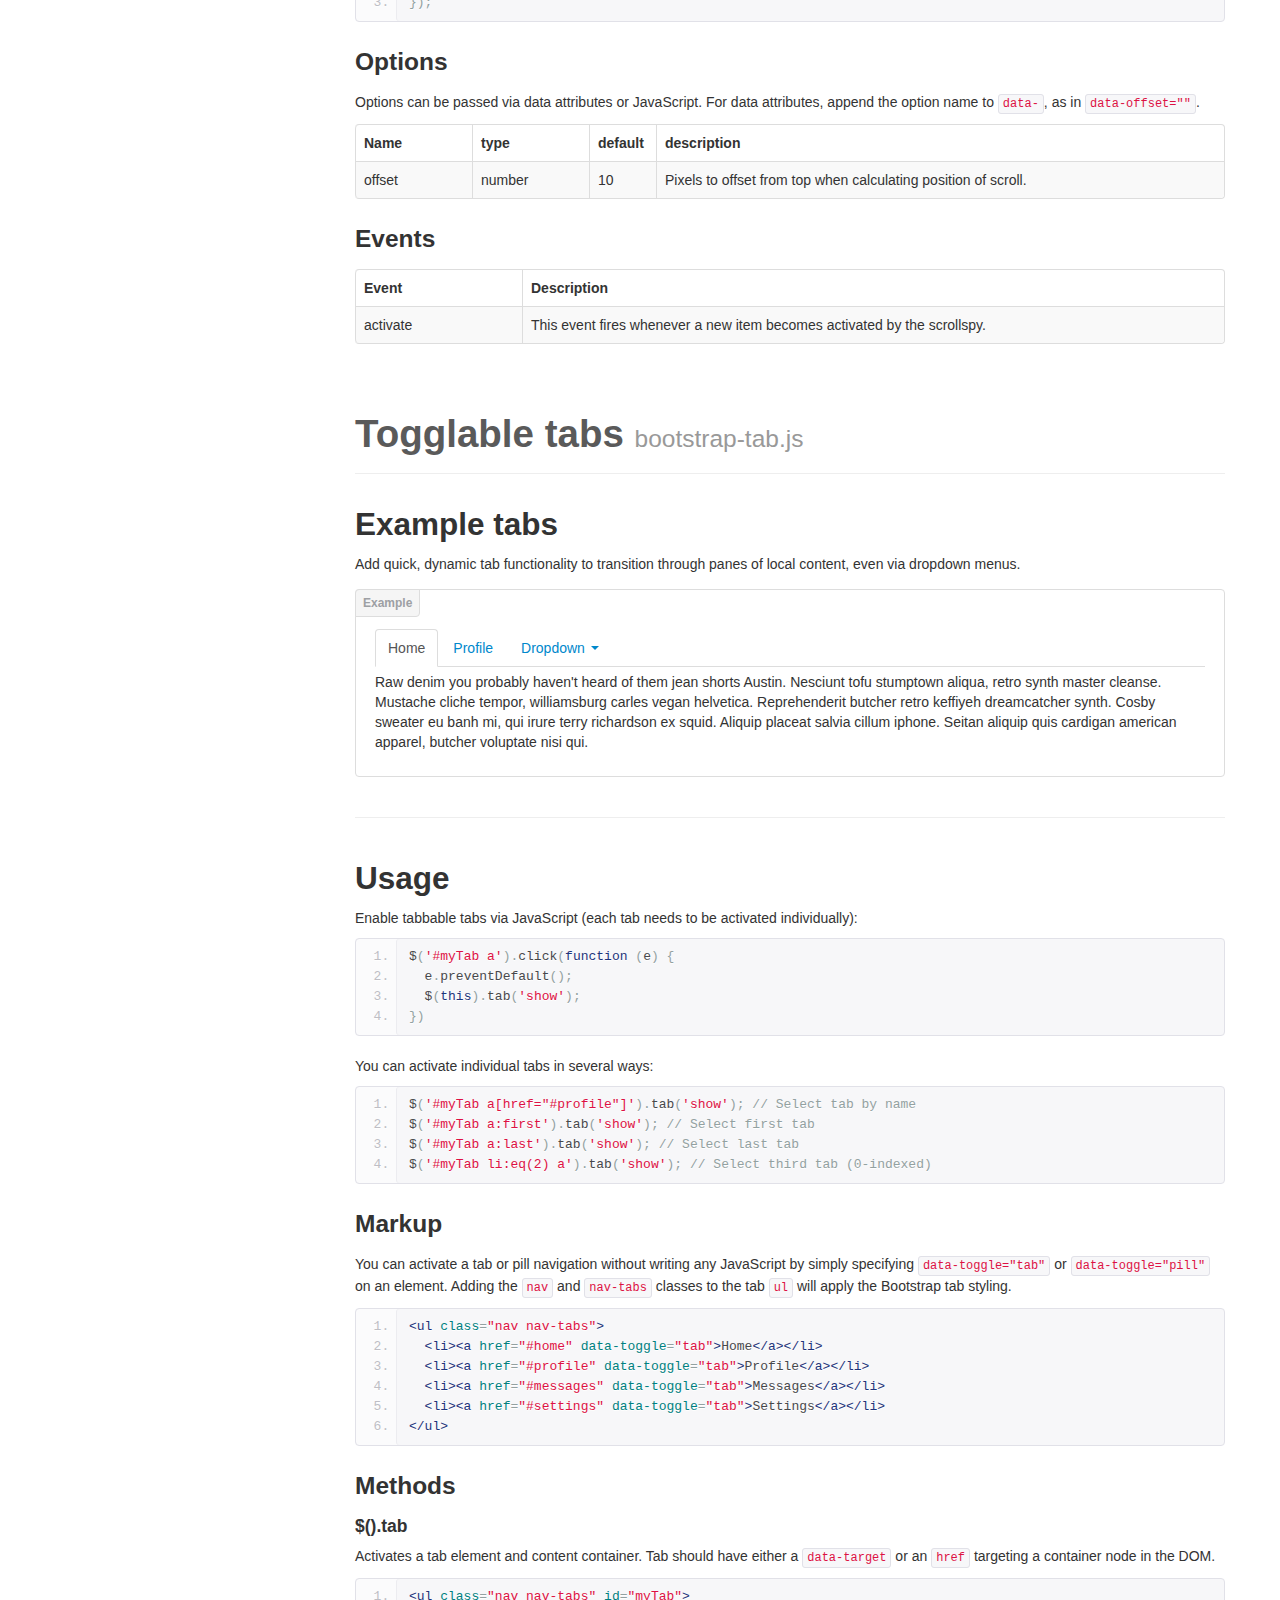
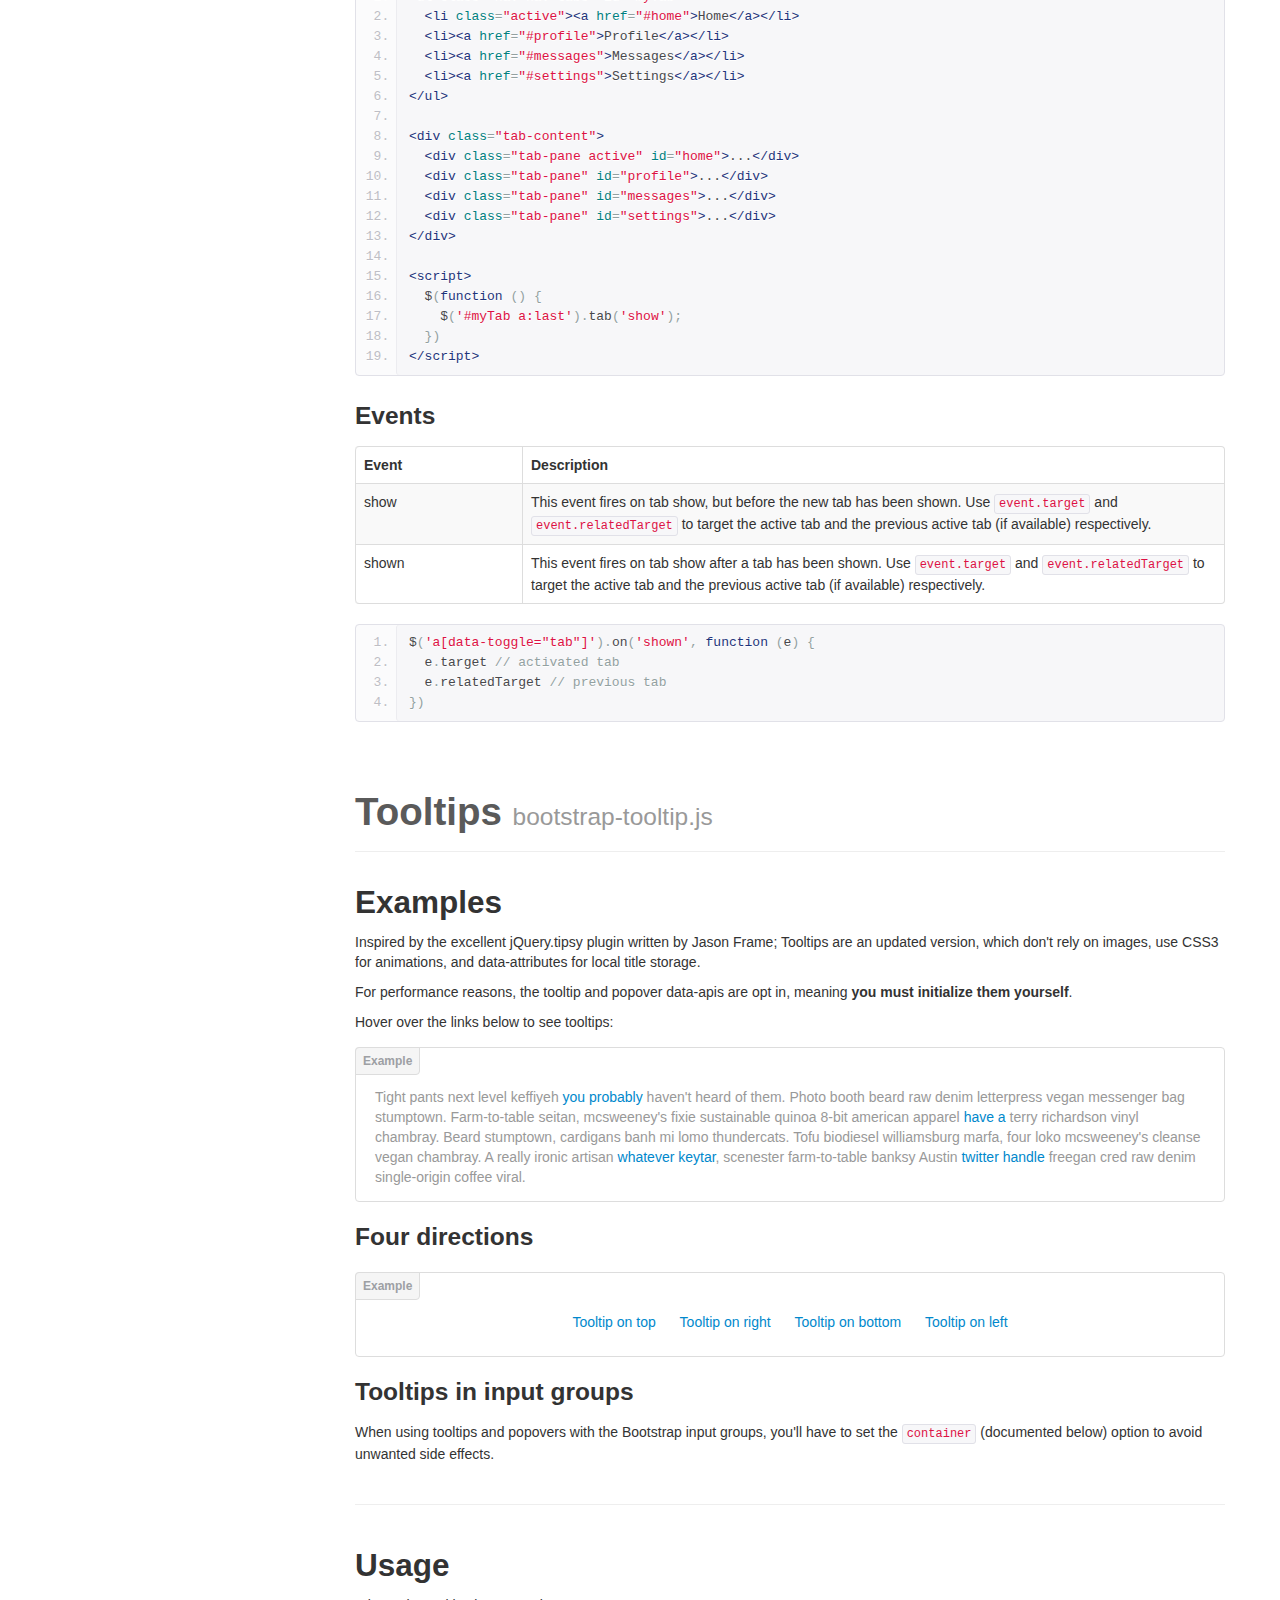
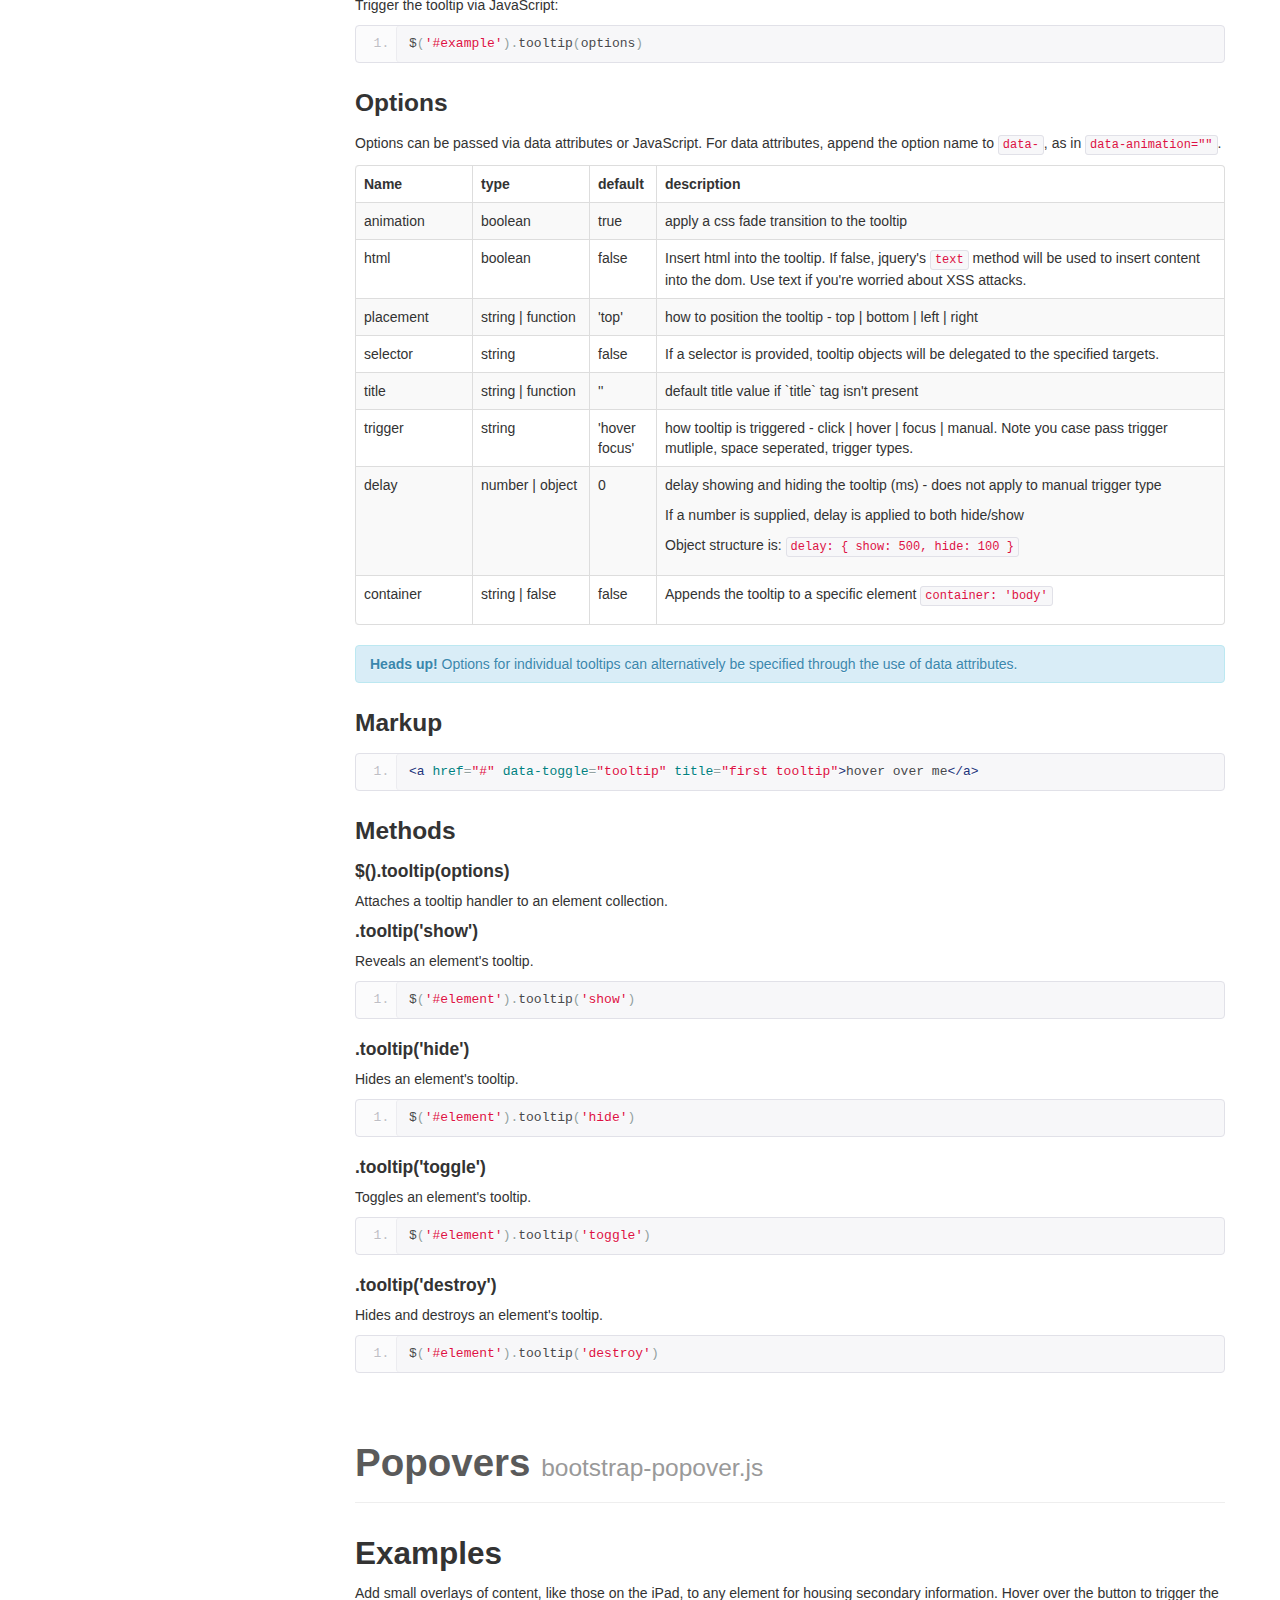
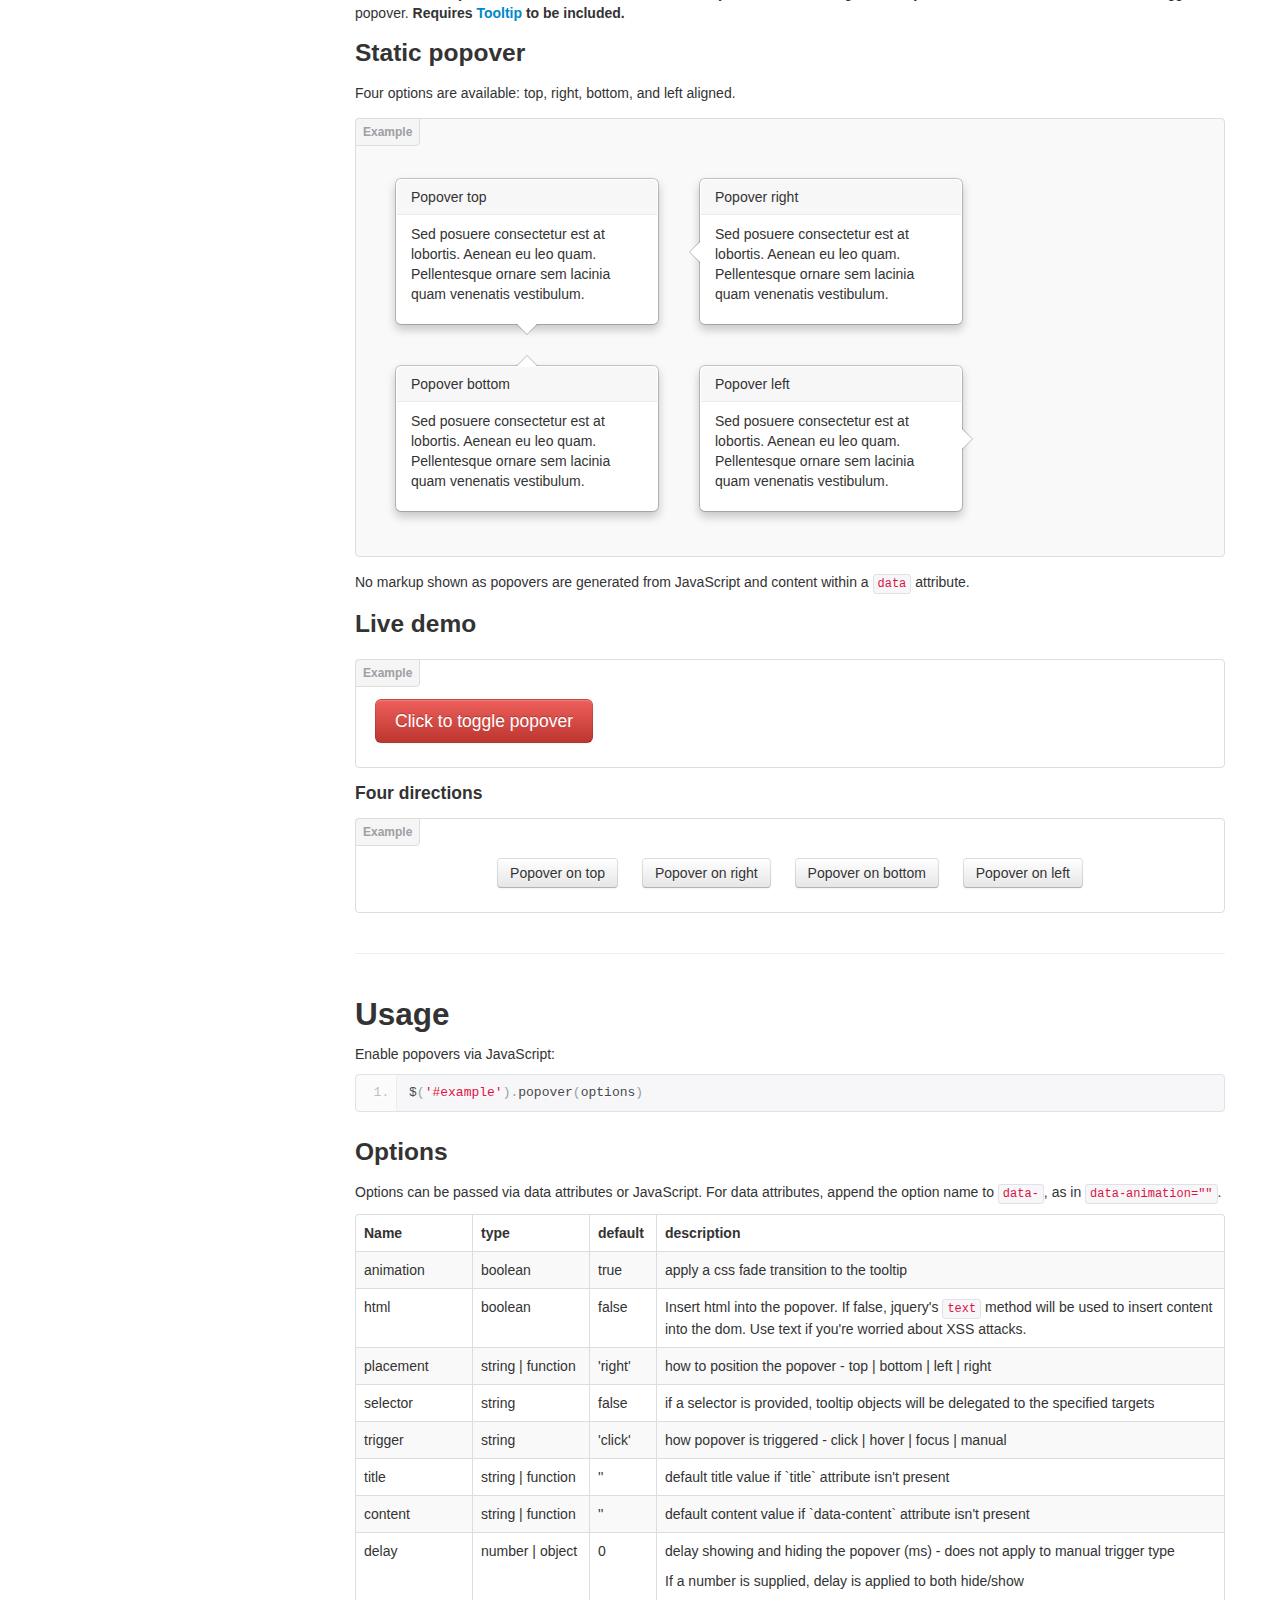
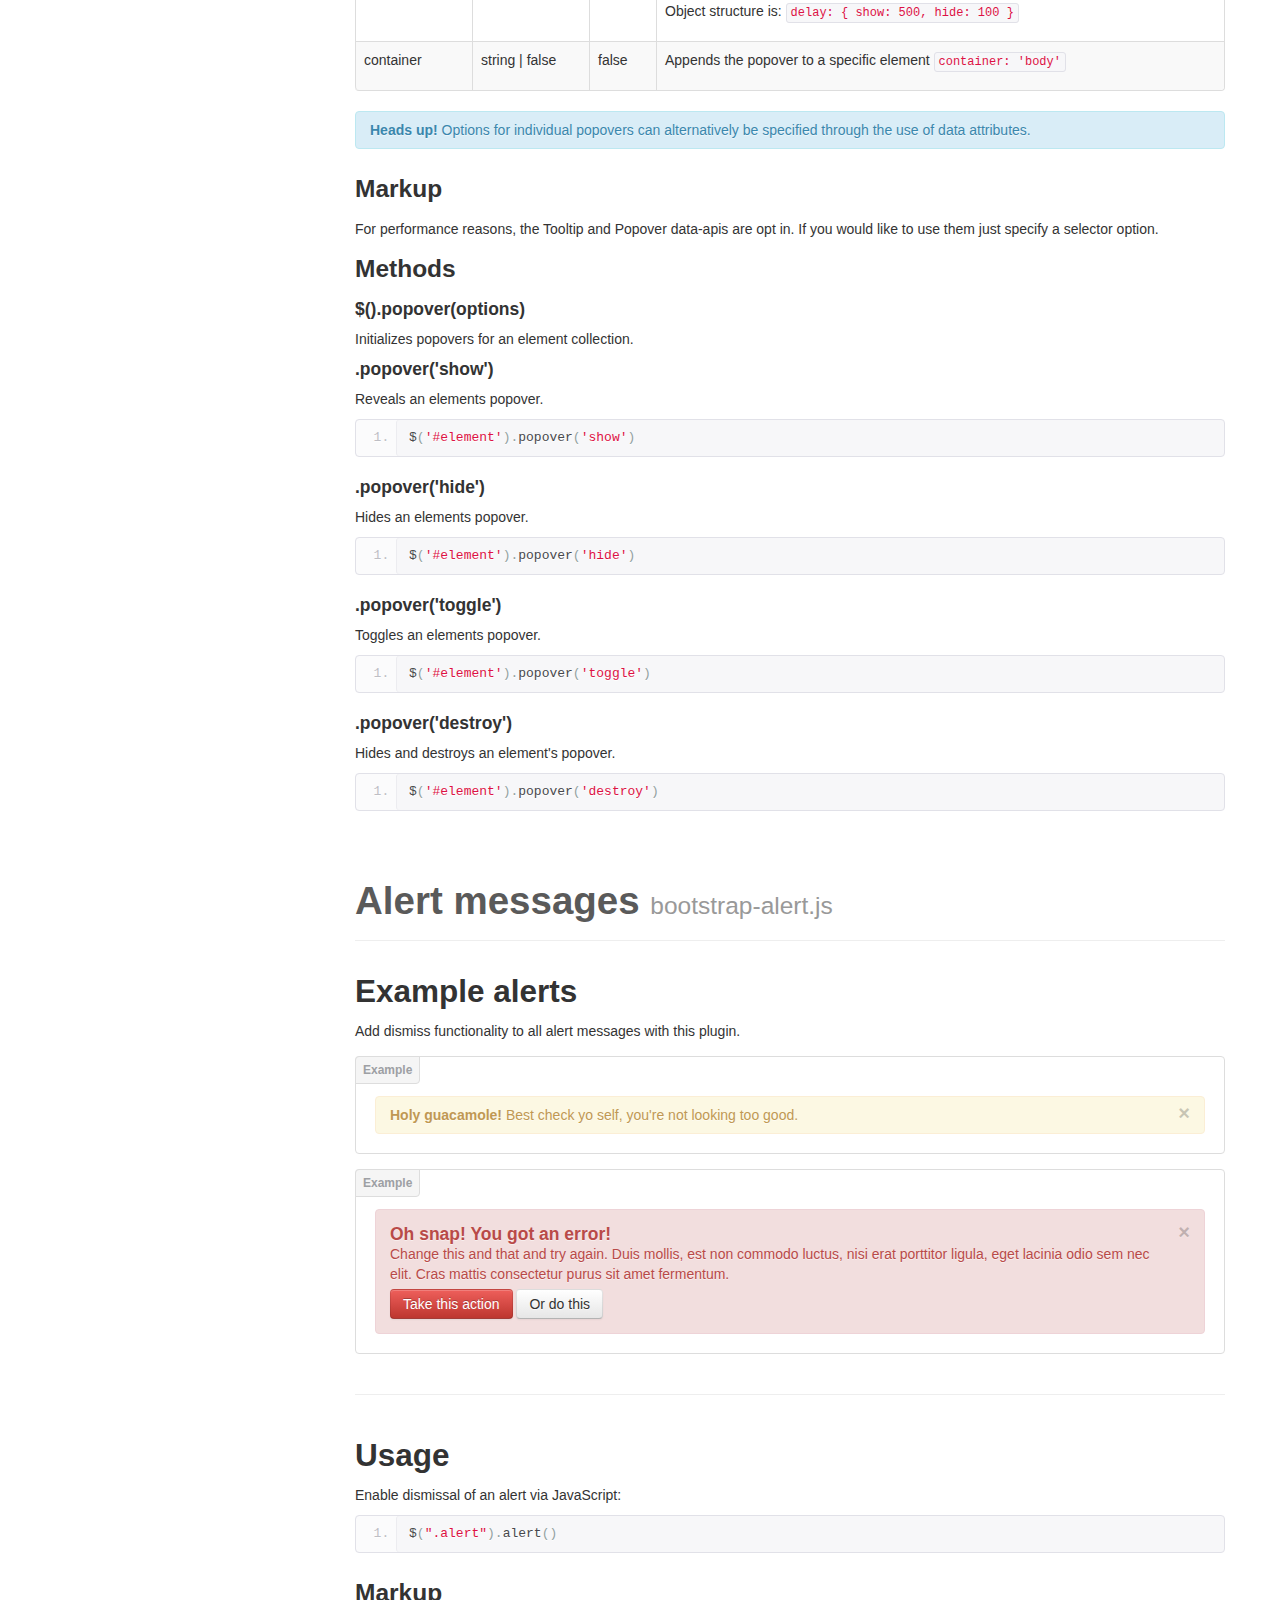
<file: assets/javascript.html>
<!DOCTYPE html>
<html lang="en">
  <head>
    <meta charset="utf-8">
    <title>Javascript · Bootstrap</title>
    <meta name="viewport" content="width=device-width, initial-scale=1.0">
    <meta name="description" content="">
    <meta name="author" content="">

    <!-- Le styles -->
    <link href="css/bootstrap.css" rel="stylesheet">
    <link href="css/bootstrap-responsive.css" rel="stylesheet">
    <link href="css/docs.css" rel="stylesheet">
    <link href="css/tm_docs.css" rel="stylesheet">
    <link href="css/prettify.css" rel="stylesheet">

    <!-- Le HTML5 shim, for IE6-8 support of HTML5 elements -->
    <!--[if lt IE 9]>
    <link href="css/ie.css" rel="stylesheet">
      <script src="js/html5shiv.js"></script>
    <![endif]-->
<!-- Le fav and touch icons -->
    <link rel="apple-touch-icon-precomposed" sizes="144x144" href="img/ico/apple-touch-icon-144-precomposed.png">
    <link rel="apple-touch-icon-precomposed" sizes="114x114" href="img/ico/apple-touch-icon-114-precomposed.png">
      <link rel="apple-touch-icon-precomposed" sizes="72x72" href="img/ico/apple-touch-icon-72-precomposed.png">
                    <link rel="apple-touch-icon-precomposed" href="img/ico/apple-touch-icon-57-precomposed.png">
                                   <link rel="shortcut icon" href="img/ico/favicon.png">
  </head>


  <body data-spy="scroll" data-target=".bs-docs-sidebar">

    <!-- Navbar
    ================================================== -->
    <div class="navbar navbar-inverse navbar-fixed-top" id="advanced">
      <span class="trigger"><strong></strong><em></em></span>
      <div class="navbar-inner">
        <div class="container">
          <button type="button" class="btn btn-navbar" data-toggle="collapse" data-target=".nav-collapse">
            <span class="icon-bar"></span>
            <span class="icon-bar"></span>
            <span class="icon-bar"></span>
          </button>
          <a class="brand" href="scaffolding.html">Bootstrap</a>
          <div class="nav-collapse collapse">
            <ul class="nav">
              <li class="home">
                <a href="../index.html"><img src="img/tm/tm_home.png" alt=""></a>
              </li>
              <li class="divider-vertical"></li>
              <li class="">
                <a href="scaffolding.html">Scaffolding</a>
              </li>
              <li class="">
                <a href="base-css.html">Base CSS</a>
              </li>
              <li class="">
                <a href="components.html">Components</a>
              </li>
              <li class="active">
                <a href="javascript.html">Javascript</a>
              </li>
              <li class="divider-vertical"></li>
              <li class="dropdown">
                <a href="#" class="dropdown-toggle" data-toggle="dropdown">TM add-ons <b class="caret"></b></a>
                <ul class="dropdown-menu">
                  <li><a href="../404.html">Pages</a>
                    <ul>  
                      <li><a href="under_construction.html">Under Construction</a></li>
                      <li><a href="intro.html">Intro Page</a></li>
                      <li><a href="../404.html">404 page</a></li>
                    </ul>
                  </li>
                  <li><a href="portfolio.html">Portfolio</a></li>
                  <li><a href="slider.html">Slider</a></li>
                  <li><a href="social_media.html">Social and Media<br> Sharing</a></li>
                  <li><a href="css3.html">CSS3 Tricks</a></li>
                </ul>
              </li>
            </ul>
          </div>
        </div>
      </div>
    </div>

<!-- Subhead
================================================== -->
<header class="jumbotron subhead">
  <div class="container">
    <h1>JavaScript</h1>
    <p class="lead">Bring Bootstrap's components to life&mdash;now with 13 custom jQuery plugins.
  </div>
</header>

  <div class="container">

    <!-- Docs nav
    ================================================== -->
    <div class="row">
      <div class="span3 bs-docs-sidebar">
        <ul class="nav nav-list bs-docs-sidenav">
          <li><a href="#overview"><i class="icon-chevron-right"></i> Overview</a></li>
          <li><a href="#transitions"><i class="icon-chevron-right"></i> Transitions</a></li>
          <li><a href="#modals"><i class="icon-chevron-right"></i> Modal</a></li>
          <li><a href="#dropdowns"><i class="icon-chevron-right"></i> Dropdown</a></li>
          <li><a href="#scrollspy"><i class="icon-chevron-right"></i> Scrollspy</a></li>
          <li><a href="#tabs"><i class="icon-chevron-right"></i> Tab</a></li>
          <li><a href="#tooltips"><i class="icon-chevron-right"></i> Tooltip</a></li>
          <li><a href="#popovers"><i class="icon-chevron-right"></i> Popover</a></li>
          <li><a href="#alerts"><i class="icon-chevron-right"></i> Alert</a></li>
          <li><a href="#buttons"><i class="icon-chevron-right"></i> Button</a></li>
          <li><a href="#collapse"><i class="icon-chevron-right"></i> Collapse</a></li>
          <li><a href="#carousel"><i class="icon-chevron-right"></i> Carousel</a></li>
          <li><a href="#typeahead"><i class="icon-chevron-right"></i> Typeahead</a></li>
          <li><a href="#affix"><i class="icon-chevron-right"></i> Affix</a></li>
        </ul>
      </div>
      <div class="span9">


        <!-- Overview
        ================================================== -->
        <section id="overview">
          <div class="page-header">
            <h1>JavaScript in Bootstrap</h1>
          </div>

          <h3>Individual or compiled</h3>
          <p>Plugins can be included individually (though some have required dependencies), or all at once. Both <strong>bootstrap.js</strong> and <strong>bootstrap.min.js</strong> contain all plugins in a single file.</p>

          <h3>Data attributes</h3>
          <p>You can use all Bootstrap plugins purely through the markup API without writing a single line of JavaScript. This is Bootstrap's first class API and should be your first consideration when using a plugin.</p>

          <p>That said, in some situations it may be desirable to turn this functionality off. Therefore, we also provide the ability to disable the data attribute API by unbinding all events on the body namespaced with `'data-api'`. This looks like this:
          <pre class="prettyprint linenums">$('body').off('.data-api')</pre>

          <p>Alternatively, to target a specific plugin, just include the plugin's name as a namespace along with the data-api namespace like this:</p>
          <pre class="prettyprint linenums">$('body').off('.alert.data-api')</pre>

          <h3>Programmatic API</h3>
          <p>We also believe you should be able to use all Bootstrap plugins purely through the JavaScript API. All public APIs are single, chainable methods, and return the collection acted upon.</p>
          <pre class="prettyprint linenums">$(".btn.danger").button("toggle").addClass("fat")</pre>
          <p>All methods should accept an optional options object, a string which targets a particular method, or nothing (which initiates a plugin with default behavior):</p>
<pre class="prettyprint linenums">
$("#myModal").modal()                       // initialized with defaults
$("#myModal").modal({ keyboard: false })   // initialized with no keyboard
$("#myModal").modal('show')                // initializes and invokes show immediately</p>
</pre>
          <p>Each plugin also exposes its raw constructor on a `Constructor` property: <code>$.fn.popover.Constructor</code>. If you'd like to get a particular plugin instance, retrieve it directly from an element: <code>$('[rel=popover]').data('popover')</code>.</p>

          <h3>No Conflict</h3>
          <p>Sometimes it is necessary to use Bootstrap plugins with other UI frameworks. In these circumstances,  namespace collisions can occasionally occur. If this happens, you may call <code>.noConflict</code> on the plugin you wish to revert the value of.</p>

<pre class="prettyprint linenums">
var bootstrapButton = $.fn.button.noConflict() // return $.fn.button to previously assigned value
$.fn.bootstrapBtn = bootstrapButton            // give $().bootstrapBtn the bootstrap functionality
</pre>

          <h3>Events</h3>
          <p>Bootstrap provides custom events for most plugin's unique actions. Generally, these come in an infinitive and past participle form - where the infinitive (ex. <code>show</code>) is triggered at the start of an event, and its past participle form (ex. <code>shown</code>) is trigger on the completion of an action.</p>
          <p>All infinitive events provide preventDefault functionality. This provides the ability to stop the execution of an action before it starts.</p>
<pre class="prettyprint linenums">
$('#myModal').on('show', function (e) {
    if (!data) return e.preventDefault() // stops modal from being shown
})
</pre>
        </section>



        <!-- Transitions
        ================================================== -->
        <section id="transitions">
          <div class="page-header">
            <h1>Transitions <small>bootstrap-transition.js</small></h1>
          </div>
          <h3>About transitions</h3>
          <p>For simple transition effects, include <strong>bootstrap-transition.js</strong> once alongside the other JS files. If you're using the compiled (or minified) <strong>bootstrap.js</strong>, there is no need to include this&mdash;it's already there.</p>
          <h3>Use cases</h3>
          <p>A few examples of the transition plugin:</p>
          <ul>
            <li>Sliding or fading in modals</li>
            <li>Fading out tabs</li>
            <li>Fading out alerts</li>
            <li>Sliding carousel panes</li>
          </ul>

        </section>



        <!-- Modal
        ================================================== -->
        <section id="modals">
          <div class="page-header">
            <h1>Modals <small>bootstrap-modal.js</small></h1>
          </div>


          <h2>Examples</h2>
          <p>Modals are streamlined, but flexible, dialog prompts with the minimum required functionality and smart defaults.</p>

          <h3>Static example</h3>
          <p>A rendered modal with header, body, and set of actions in the footer.</p>
          <div class="bs-docs-example" style="background-color: #f5f5f5;">
            <div class="modal" style="position: relative; top: auto; left: auto; right: auto; margin: 0 auto 20px; z-index: 1; max-width: 100%;">
              <div class="modal-header">
                <button type="button" class="close" data-dismiss="modal" aria-hidden="true">&times;</button>
                <h3>Modal header</h3>
              </div>
              <div class="modal-body">
                <p>One fine body&hellip;</p>
              </div>
              <div class="modal-footer">
                <a href="#" class="btn">Close</a>
                <a href="#" class="btn btn-primary">Save changes</a>
              </div>
            </div>
          </div>
<pre class="prettyprint linenums">
&lt;div class="modal hide fade"&gt;
  &lt;div class="modal-header"&gt;
    &lt;button type="button" class="close" data-dismiss="modal" aria-hidden="true"&gt;&amp;times;&lt;/button&gt;
    &lt;h3&gt;Modal header&lt;/h3&gt;
  &lt;/div&gt;
  &lt;div class="modal-body"&gt;
    &lt;p&gt;One fine body&hellip;&lt;/p&gt;
  &lt;/div&gt;
  &lt;div class="modal-footer"&gt;
    &lt;a href="#" class="btn"&gt;Close&lt;/a&gt;
    &lt;a href="#" class="btn btn-primary"&gt;Save changes&lt;/a&gt;
  &lt;/div&gt;
&lt;/div&gt;
</pre>

          <h3>Live demo</h3>
          <p>Toggle a modal via JavaScript by clicking the button below. It will slide down and fade in from the top of the page.</p>
          <!-- sample modal content -->
          <div id="myModal" class="modal hide fade" tabindex="-1" role="dialog" aria-labelledby="myModalLabel" aria-hidden="true">
            <div class="modal-header">
              <button type="button" class="close" data-dismiss="modal" aria-hidden="true">&times;</button>
              <h3 id="myModalLabel">Modal Heading</h3>
            </div>
            <div class="modal-body">
              <h4>Text in a modal</h4>
              <p>Duis mollis, est non commodo luctus, nisi erat porttitor ligula, eget lacinia odio sem.</p>

              <h4>Popover in a modal</h4>
              <p>This <a href="#" role="button" class="btn popover-test" title="A Title" data-content="And here's some amazing content. It's very engaging. right?">button</a> should trigger a popover on click.</p>

              <h4>Tooltips in a modal</h4>
              <p><a href="#" class="tooltip-test" title="Tooltip">This link</a> and <a href="#" class="tooltip-test" title="Tooltip">that link</a> should have tooltips on hover.</p>

              <hr>

              <h4>Overflowing text to show optional scrollbar</h4>
              <p>We set a fixed <code>max-height</code> on the <code>.modal-body</code>. Watch it overflow with all this extra lorem ipsum text we've included.</p>
              <p>Cras mattis consectetur purus sit amet fermentum. Cras justo odio, dapibus ac facilisis in, egestas eget quam. Morbi leo risus, porta ac consectetur ac, vestibulum at eros.</p>
              <p>Praesent commodo cursus magna, vel scelerisque nisl consectetur et. Vivamus sagittis lacus vel augue laoreet rutrum faucibus dolor auctor.</p>
              <p>Aenean lacinia bibendum nulla sed consectetur. Praesent commodo cursus magna, vel scelerisque nisl consectetur et. Donec sed odio dui. Donec ullamcorper nulla non metus auctor fringilla.</p>
              <p>Cras mattis consectetur purus sit amet fermentum. Cras justo odio, dapibus ac facilisis in, egestas eget quam. Morbi leo risus, porta ac consectetur ac, vestibulum at eros.</p>
              <p>Praesent commodo cursus magna, vel scelerisque nisl consectetur et. Vivamus sagittis lacus vel augue laoreet rutrum faucibus dolor auctor.</p>
              <p>Aenean lacinia bibendum nulla sed consectetur. Praesent commodo cursus magna, vel scelerisque nisl consectetur et. Donec sed odio dui. Donec ullamcorper nulla non metus auctor fringilla.</p>
            </div>
            <div class="modal-footer">
              <button class="btn" data-dismiss="modal">Close</button>
              <button class="btn btn-primary">Save changes</button>
            </div>
          </div>
          <div class="bs-docs-example" style="padding-bottom: 24px;">
            <a data-toggle="modal" href="#myModal" class="btn btn-primary btn-large">Launch demo modal</a>
          </div>
<pre class="prettyprint linenums">
&lt!-- Button to trigger modal --&gt;
&lt;a href="#myModal" role="button" class="btn" data-toggle="modal"&gt;Launch demo modal&lt;/a&gt;

&lt!-- Modal --&gt;
&lt;div id="myModal" class="modal hide fade" tabindex="-1" role="dialog" aria-labelledby="myModalLabel" aria-hidden="true"&gt;
  &lt;div class="modal-header"&gt;
    &lt;button type="button" class="close" data-dismiss="modal" aria-hidden="true"&gt;&times;&lt;/button&gt;
    &lt;h3 id="myModalLabel"&gt;Modal header&lt;/h3&gt;
  &lt;/div&gt;
  &lt;div class="modal-body"&gt;
    &lt;p&gt;One fine body&hellip;&lt;/p&gt;
  &lt;/div&gt;
  &lt;div class="modal-footer"&gt;
    &lt;button class="btn" data-dismiss="modal" aria-hidden="true"&gt;Close&lt;/button&gt;
    &lt;button class="btn btn-primary"&gt;Save changes&lt;/button&gt;
  &lt;/div&gt;
&lt;/div&gt;
</pre>


          <hr class="bs-docs-separator">


          <h2>Usage</h2>

          <h3>Via data attributes</h3>
          <p>Activate a modal without writing JavaScript. Set <code>data-toggle="modal"</code> on a controller element, like a button, along with a <code>data-target="#foo"</code> or <code>href="#foo"</code> to target a specific modal to toggle.</p>
          <pre class="prettyprint linenums">&lt;button type="button" data-toggle="modal" data-target="#myModal"&gt;Launch modal&lt;/button&gt;</pre>

          <h3>Via JavaScript</h3>
          <p>Call a modal with id <code>myModal</code> with a single line of JavaScript:</p>
          <pre class="prettyprint linenums">$('#myModal').modal(options)</pre>

          <h3>Options</h3>
          <p>Options can be passed via data attributes or JavaScript. For data attributes, append the option name to <code>data-</code>, as in <code>data-backdrop=""</code>.</p>
          <table class="table table-bordered table-striped">
            <thead>
             <tr>
               <th style="width: 100px;">Name</th>
               <th style="width: 50px;">type</th>
               <th style="width: 50px;">default</th>
               <th>description</th>
             </tr>
            </thead>
            <tbody>
             <tr>
               <td>backdrop</td>
               <td>boolean</td>
               <td>true</td>
               <td>Includes a modal-backdrop element. Alternatively, specify <code>static</code> for a backdrop which doesn't close the modal on click.</td>
             </tr>
             <tr>
               <td>keyboard</td>
               <td>boolean</td>
               <td>true</td>
               <td>Closes the modal when escape key is pressed</td>
             </tr>
             <tr>
               <td>show</td>
               <td>boolean</td>
               <td>true</td>
               <td>Shows the modal when initialized.</td>
             </tr>
             <tr>
               <td>remote</td>
               <td>path</td>
               <td>false</td>
               <td><p>If a remote url is provided, content will be loaded via jQuery's <code>load</code> method and injected into the <code>.modal-body</code>. If you're using the data api, you may alternatively use the <code>href</code> tag to specify the remote source. An example of this is shown below:</p>
              <pre class="prettyprint linenums"><code>&lt;a data-toggle="modal" href="remote.html" data-target="#modal"&gt;click me&lt;/a&gt;</code></pre></td>
             </tr>
            </tbody>
          </table>

          <h3>Methods</h3>
          <h4>.modal(options)</h4>
          <p>Activates your content as a modal. Accepts an optional options <code>object</code>.</p>
<pre class="prettyprint linenums">
$('#myModal').modal({
  keyboard: false
})
</pre>
          <h4>.modal('toggle')</h4>
          <p>Manually toggles a modal.</p>
          <pre class="prettyprint linenums">$('#myModal').modal('toggle')</pre>
          <h4>.modal('show')</h4>
          <p>Manually opens a modal.</p>
          <pre class="prettyprint linenums">$('#myModal').modal('show')</pre>
          <h4>.modal('hide')</h4>
          <p>Manually hides a modal.</p>
          <pre class="prettyprint linenums">$('#myModal').modal('hide')</pre>
          <h3>Events</h3>
          <p>Bootstrap's modal class exposes a few events for hooking into modal functionality.</p>
          <table class="table table-bordered table-striped">
            <thead>
             <tr>
               <th style="width: 150px;">Event</th>
               <th>Description</th>
             </tr>
            </thead>
            <tbody>
             <tr>
               <td>show</td>
               <td>This event fires immediately when the <code>show</code> instance method is called.</td>
             </tr>
             <tr>
               <td>shown</td>
               <td>This event is fired when the modal has been made visible to the user (will wait for css transitions to complete).</td>
             </tr>
             <tr>
               <td>hide</td>
               <td>This event is fired immediately when the <code>hide</code> instance method has been called.</td>
             </tr>
             <tr>
               <td>hidden</td>
               <td>This event is fired when the modal has finished being hidden from the user (will wait for css transitions to complete).</td>
             </tr>
            </tbody>
          </table>
<pre class="prettyprint linenums">
$('#myModal').on('hidden', function () {
  // do something…
})
</pre>
        </section>



        <!-- Dropdowns
        ================================================== -->
        <section id="dropdowns">
          <div class="page-header">
            <h1>Dropdowns <small>bootstrap-dropdown.js</small></h1>
          </div>


          <h2>Examples</h2>
          <p>Add dropdown menus to nearly anything with this simple plugin, including the navbar, tabs, and pills.</p>

          <h3>Within a navbar</h3>
          <div class="bs-docs-example">
            <div id="navbar-example" class="navbar navbar-static">
              <div class="navbar-inner">
                <div class="container" style="width: auto;">
                  <a class="brand" href="#">Project Name</a>
                  <ul class="nav" role="navigation">
                    <li class="dropdown">
                      <a id="drop1" href="#" role="button" class="dropdown-toggle" data-toggle="dropdown">Dropdown <b class="caret"></b></a>
                      <ul class="dropdown-menu" role="menu" aria-labelledby="drop1">
                        <li role="presentation"><a role="menuitem" tabindex="-1" href="http://google.com">Action</a></li>
                        <li role="presentation"><a role="menuitem" tabindex="-1" href="#anotherAction">Another action</a></li>
                        <li role="presentation"><a role="menuitem" tabindex="-1" href="#">Something else here</a></li>
                        <li role="presentation" class="divider"></li>
                        <li role="presentation"><a role="menuitem" tabindex="-1" href="#">Separated link</a></li>
                      </ul>
                    </li>
                    <li class="dropdown">
                      <a href="#" id="drop2" role="button" class="dropdown-toggle" data-toggle="dropdown">Dropdown 2 <b class="caret"></b></a>
                      <ul class="dropdown-menu" role="menu" aria-labelledby="drop2">
                        <li role="presentation"><a role="menuitem" tabindex="-1" href="#">Action</a></li>
                        <li role="presentation"><a role="menuitem" tabindex="-1" href="#">Another action</a></li>
                        <li role="presentation"><a role="menuitem" tabindex="-1" href="#">Something else here</a></li>
                        <li role="presentation" class="divider"></li>
                        <li role="presentation"><a role="menuitem" tabindex="-1" href="#">Separated link</a></li>
                      </ul>
                    </li>
                  </ul>
                  <ul class="nav pull-right">
                    <li id="fat-menu" class="dropdown">
                      <a href="#" id="drop3" role="button" class="dropdown-toggle" data-toggle="dropdown">Dropdown 3 <b class="caret"></b></a>
                      <ul class="dropdown-menu" role="menu" aria-labelledby="drop3">
                        <li role="presentation"><a role="menuitem" tabindex="-1" href="#">Action</a></li>
                        <li role="presentation"><a role="menuitem" tabindex="-1" href="#">Another action</a></li>
                        <li role="presentation"><a role="menuitem" tabindex="-1" href="#">Something else here</a></li>
                        <li role="presentation" class="divider"></li>
                        <li role="presentation"><a role="menuitem" tabindex="-1" href="#">Separated link</a></li>
                      </ul>
                    </li>
                  </ul>
                </div>
              </div>
            </div> <!-- /navbar-example -->
          </div> 

          <h3>Within tabs</h3>
          <div class="bs-docs-example">
            <ul class="nav nav-pills">
              <li class="active"><a href="#">Regular link</a></li>
              <li class="dropdown">
                <a class="dropdown-toggle" id="drop4" role="button" data-toggle="dropdown" href="#">Dropdown <b class="caret"></b></a>
                <ul id="menu1" class="dropdown-menu" role="menu" aria-labelledby="drop4">
                  <li role="presentation"><a role="menuitem" tabindex="-1" href="#">Action</a></li>
                  <li role="presentation"><a role="menuitem" tabindex="-1" href="#">Another action</a></li>
                  <li role="presentation"><a role="menuitem" tabindex="-1" href="#">Something else here</a></li>
                  <li role="presentation" class="divider"></li>
                  <li role="presentation"><a role="menuitem" tabindex="-1" href="#">Separated link</a></li>
                </ul>
              </li>
              <li class="dropdown">
                <a class="dropdown-toggle" id="drop5" role="button" data-toggle="dropdown" href="#">Dropdown 2 <b class="caret"></b></a>
                <ul id="menu2" class="dropdown-menu" role="menu" aria-labelledby="drop5">
                  <li role="presentation"><a role="menuitem" tabindex="-1" href="#">Action</a></li>
                  <li role="presentation"><a role="menuitem" tabindex="-1" href="#">Another action</a></li>
                  <li role="presentation"><a role="menuitem" tabindex="-1" href="#">Something else here</a></li>
                  <li role="presentation" class="divider"></li>
                  <li role="presentation"><a role="menuitem" tabindex="-1" href="#">Separated link</a></li>
                </ul>
              </li>
              <li class="dropdown">
                <a class="dropdown-toggle" id="drop5" role="button" data-toggle="dropdown" href="#">Dropdown 3 <b class="caret"></b></a>
                <ul id="menu3" class="dropdown-menu" role="menu" aria-labelledby="drop5">
                  <li role="presentation"><a role="menuitem" tabindex="-1" href="#">Action</a></li>
                  <li role="presentation"><a role="menuitem" tabindex="-1" href="#">Another action</a></li>
                  <li role="presentation"><a role="menuitem" tabindex="-1" href="#">Something else here</a></li>
                  <li role="presentation" class="divider"></li>
                  <li role="presentation"><a role="menuitem" tabindex="-1" href="#">Separated link</a></li>
                </ul>
              </li>
            </ul> <!-- /tabs -->
          </div> 


          <hr class="bs-docs-separator">


          <h2>Usage</h2>

          <h3>Via data attributes</h3>
          <p>Add <code>data-toggle="dropdown"</code> to a link or button to toggle a dropdown.</p>
<pre class="prettyprint linenums">
&lt;div class="dropdown"&gt;
  &lt;a class="dropdown-toggle" data-toggle="dropdown" href="#"&gt;Dropdown trigger&lt;/a&gt;
  &lt;ul class="dropdown-menu" role="menu" aria-labelledby="dLabel"&gt;
    ...
  &lt;/ul&gt;
&lt;/div&gt;
</pre>
          <p>To keep URLs intact, use the <code>data-target</code> attribute instead of <code>href="#"</code>.</p>
<pre class="prettyprint linenums">
&lt;div class="dropdown"&gt;
  &lt;a class="dropdown-toggle" id="dLabel" role="button" data-toggle="dropdown" data-target="#" href="/page.html"&gt;
    Dropdown
    &lt;b class="caret"&gt;&lt;/b&gt;
  &lt;/a&gt;
  &lt;ul class="dropdown-menu" role="menu" aria-labelledby="dLabel"&gt;
    ...
  &lt;/ul&gt;
&lt;/div&gt;
</pre>

          <h3>Via JavaScript</h3>
          <p>Call the dropdowns via JavaScript:</p>
          <pre class="prettyprint linenums">$('.dropdown-toggle').dropdown()</pre>

          <h3>Options</h3>
          <p><em>None</em></p>

          <h3>Methods</h3>
          <h4>$().dropdown('toggle')</h4>
          <p>A programmatic api for toggling menus for a given navbar or tabbed navigation.</p>
        </section>



        <!-- ScrollSpy
        ================================================== -->
        <section id="scrollspy">
          <div class="page-header">
            <h1>ScrollSpy <small>bootstrap-scrollspy.js</small></h1>
          </div>


          <h2>Example in navbar</h2>
          <p>The ScrollSpy plugin is for automatically updating nav targets based on scroll position. Scroll the area below the navbar and watch the active class change. The dropdown sub items will be highlighted as well.</p>
          <div class="bs-docs-example">
            <div id="navbarExample" class="navbar navbar-static">
              <div class="navbar-inner">
                <div class="container" style="width: auto;">
                  <a class="brand" href="#">Project Name</a>
                  <ul class="nav">
                    <li><a href="#fat">@fat</a></li>
                    <li><a href="#mdo">@mdo</a></li>
                    <li class="dropdown">
                      <a href="#" class="dropdown-toggle" data-toggle="dropdown">Dropdown <b class="caret"></b></a>
                      <ul class="dropdown-menu">
                        <li><a href="#one">one</a></li>
                        <li><a href="#two">two</a></li>
                        <li class="divider"></li>
                        <li><a href="#three">three</a></li>
                      </ul>
                    </li>
                  </ul>
                </div>
              </div>
            </div>
            <div data-spy="scroll" data-target="#navbarExample" data-offset="0" class="scrollspy-example">
              <h4 id="fat">@fat</h4>
              <p>Ad leggings keytar, brunch id art party dolor labore. Pitchfork yr enim lo-fi before they sold out qui. Tumblr farm-to-table bicycle rights whatever. Anim keffiyeh carles cardigan. Velit seitan mcsweeney's photo booth 3 wolf moon irure. Cosby sweater lomo jean shorts, williamsburg hoodie minim qui you probably haven't heard of them et cardigan trust fund culpa biodiesel wes anderson aesthetic. Nihil tattooed accusamus, cred irony biodiesel keffiyeh artisan ullamco consequat.</p>
              <h4 id="mdo">@mdo</h4>
              <p>Veniam marfa mustache skateboard, adipisicing fugiat velit pitchfork beard. Freegan beard aliqua cupidatat mcsweeney's vero. Cupidatat four loko nisi, ea helvetica nulla carles. Tattooed cosby sweater food truck, mcsweeney's quis non freegan vinyl. Lo-fi wes anderson +1 sartorial. Carles non aesthetic exercitation quis gentrify. Brooklyn adipisicing craft beer vice keytar deserunt.</p>
              <h4 id="one">one</h4>
              <p>Occaecat commodo aliqua delectus. Fap craft beer deserunt skateboard ea. Lomo bicycle rights adipisicing banh mi, velit ea sunt next level locavore single-origin coffee in magna veniam. High life id vinyl, echo park consequat quis aliquip banh mi pitchfork. Vero VHS est adipisicing. Consectetur nisi DIY minim messenger bag. Cred ex in, sustainable delectus consectetur fanny pack iphone.</p>
              <h4 id="two">two</h4>
              <p>In incididunt echo park, officia deserunt mcsweeney's proident master cleanse thundercats sapiente veniam. Excepteur VHS elit, proident shoreditch +1 biodiesel laborum craft beer. Single-origin coffee wayfarers irure four loko, cupidatat terry richardson master cleanse. Assumenda you probably haven't heard of them art party fanny pack, tattooed nulla cardigan tempor ad. Proident wolf nesciunt sartorial keffiyeh eu banh mi sustainable. Elit wolf voluptate, lo-fi ea portland before they sold out four loko. Locavore enim nostrud mlkshk brooklyn nesciunt.</p>
              <h4 id="three">three</h4>
              <p>Ad leggings keytar, brunch id art party dolor labore. Pitchfork yr enim lo-fi before they sold out qui. Tumblr farm-to-table bicycle rights whatever. Anim keffiyeh carles cardigan. Velit seitan mcsweeney's photo booth 3 wolf moon irure. Cosby sweater lomo jean shorts, williamsburg hoodie minim qui you probably haven't heard of them et cardigan trust fund culpa biodiesel wes anderson aesthetic. Nihil tattooed accusamus, cred irony biodiesel keffiyeh artisan ullamco consequat.</p>
              <p>Keytar twee blog, culpa messenger bag marfa whatever delectus food truck. Sapiente synth id assumenda. Locavore sed helvetica cliche irony, thundercats you probably haven't heard of them consequat hoodie gluten-free lo-fi fap aliquip. Labore elit placeat before they sold out, terry richardson proident brunch nesciunt quis cosby sweater pariatur keffiyeh ut helvetica artisan. Cardigan craft beer seitan readymade velit. VHS chambray laboris tempor veniam. Anim mollit minim commodo ullamco thundercats.
              </p>
            </div>
          </div>


          <hr class="bs-docs-separator">


          <h2>Usage</h2>

          <h3>Via data attributes</h3>
          <p>To easily add scrollspy behavior to your topbar navigation, just add <code>data-spy="scroll"</code> to the element you want to spy on (most typically this would be the body) and <code>data-target=".navbar"</code> to select which nav to use. You'll want to use scrollspy with a <code>.nav</code> component.</p>
          <pre class="prettyprint linenums">&lt;body data-spy="scroll" data-target=".navbar"&gt;...&lt;/body&gt;</pre>

          <h3>Via JavaScript</h3>
          <p>Call the scrollspy via JavaScript:</p>
          <pre class="prettyprint linenums">$('#navbar').scrollspy()</pre>

          <div class="alert alert-info">
            <strong>Heads up!</strong>
            Navbar links must have resolvable id targets. For example, a <code>&lt;a href="#home"&gt;home&lt;/a&gt;</code> must correspond to something in the dom like <code>&lt;div id="home"&gt;&lt;/div&gt;</code>.
          </div>

          <h3>Methods</h3>
          <h4>.scrollspy('refresh')</h4>
          <p>When using scrollspy in conjunction with adding or removing of elements from the DOM, you'll need to call the refresh method like so:</p>
<pre class="prettyprint linenums">
$('[data-spy="scroll"]').each(function () {
  var $spy = $(this).scrollspy('refresh')
});
</pre>

          <h3>Options</h3>
          <p>Options can be passed via data attributes or JavaScript. For data attributes, append the option name to <code>data-</code>, as in <code>data-offset=""</code>.</p>
          <table class="table table-bordered table-striped">
            <thead>
             <tr>
               <th style="width: 100px;">Name</th>
               <th style="width: 100px;">type</th>
               <th style="width: 50px;">default</th>
               <th>description</th>
             </tr>
            </thead>
            <tbody>
             <tr>
               <td>offset</td>
               <td>number</td>
               <td>10</td>
               <td>Pixels to offset from top when calculating position of scroll.</td>
             </tr>
            </tbody>
          </table>

          <h3>Events</h3>
          <table class="table table-bordered table-striped">
            <thead>
             <tr>
               <th style="width: 150px;">Event</th>
               <th>Description</th>
             </tr>
            </thead>
            <tbody>
             <tr>
               <td>activate</td>
               <td>This event fires whenever a new item becomes activated by the scrollspy.</td>
            </tr>
            </tbody>
          </table>
        </section>



        <!-- Tabs
        ================================================== -->
        <section id="tabs">
          <div class="page-header">
            <h1>Togglable tabs <small>bootstrap-tab.js</small></h1>
          </div>


          <h2>Example tabs</h2>
          <p>Add quick, dynamic tab functionality to transition through panes of local content, even via dropdown menus.</p>
          <div class="bs-docs-example">
            <ul id="myTab" class="nav nav-tabs">
              <li class="active"><a href="#home" data-toggle="tab">Home</a></li>
              <li><a href="#profile" data-toggle="tab">Profile</a></li>
              <li class="dropdown">
                <a href="#" class="dropdown-toggle" data-toggle="dropdown">Dropdown <b class="caret"></b></a>
                <ul class="dropdown-menu">
                  <li><a href="#dropdown1" data-toggle="tab">@fat</a></li>
                  <li><a href="#dropdown2" data-toggle="tab">@mdo</a></li>
                </ul>
              </li>
            </ul>
            <div id="myTabContent" class="tab-content">
              <div class="tab-pane fade in active" id="home">
                <p>Raw denim you probably haven't heard of them jean shorts Austin. Nesciunt tofu stumptown aliqua, retro synth master cleanse. Mustache cliche tempor, williamsburg carles vegan helvetica. Reprehenderit butcher retro keffiyeh dreamcatcher synth. Cosby sweater eu banh mi, qui irure terry richardson ex squid. Aliquip placeat salvia cillum iphone. Seitan aliquip quis cardigan american apparel, butcher voluptate nisi qui.</p>
              </div>
              <div class="tab-pane fade" id="profile">
                <p>Food truck fixie locavore, accusamus mcsweeney's marfa nulla single-origin coffee squid. Exercitation +1 labore velit, blog sartorial PBR leggings next level wes anderson artisan four loko farm-to-table craft beer twee. Qui photo booth letterpress, commodo enim craft beer mlkshk aliquip jean shorts ullamco ad vinyl cillum PBR. Homo nostrud organic, assumenda labore aesthetic magna delectus mollit. Keytar helvetica VHS salvia yr, vero magna velit sapiente labore stumptown. Vegan fanny pack odio cillum wes anderson 8-bit, sustainable jean shorts beard ut DIY ethical culpa terry richardson biodiesel. Art party scenester stumptown, tumblr butcher vero sint qui sapiente accusamus tattooed echo park.</p>
              </div>
              <div class="tab-pane fade" id="dropdown1">
                <p>Etsy mixtape wayfarers, ethical wes anderson tofu before they sold out mcsweeney's organic lomo retro fanny pack lo-fi farm-to-table readymade. Messenger bag gentrify pitchfork tattooed craft beer, iphone skateboard locavore carles etsy salvia banksy hoodie helvetica. DIY synth PBR banksy irony. Leggings gentrify squid 8-bit cred pitchfork. Williamsburg banh mi whatever gluten-free, carles pitchfork biodiesel fixie etsy retro mlkshk vice blog. Scenester cred you probably haven't heard of them, vinyl craft beer blog stumptown. Pitchfork sustainable tofu synth chambray yr.</p>
              </div>
              <div class="tab-pane fade" id="dropdown2">
                <p>Trust fund seitan letterpress, keytar raw denim keffiyeh etsy art party before they sold out master cleanse gluten-free squid scenester freegan cosby sweater. Fanny pack portland seitan DIY, art party locavore wolf cliche high life echo park Austin. Cred vinyl keffiyeh DIY salvia PBR, banh mi before they sold out farm-to-table VHS viral locavore cosby sweater. Lomo wolf viral, mustache readymade thundercats keffiyeh craft beer marfa ethical. Wolf salvia freegan, sartorial keffiyeh echo park vegan.</p>
              </div>
            </div>
          </div>


          <hr class="bs-docs-separator">


          <h2>Usage</h2>
          <p>Enable tabbable tabs via JavaScript (each tab needs to be activated individually):</p>
<pre class="prettyprint linenums">
$('#myTab a').click(function (e) {
  e.preventDefault();
  $(this).tab('show');
})</pre>
          <p>You can activate individual tabs in several ways:</p>
<pre class="prettyprint linenums">
$('#myTab a[href="#profile"]').tab('show'); // Select tab by name
$('#myTab a:first').tab('show'); // Select first tab
$('#myTab a:last').tab('show'); // Select last tab
$('#myTab li:eq(2) a').tab('show'); // Select third tab (0-indexed)
</pre>

          <h3>Markup</h3>
          <p>You can activate a tab or pill navigation without writing any JavaScript by simply specifying <code>data-toggle="tab"</code> or <code>data-toggle="pill"</code> on an element. Adding the <code>nav</code> and <code>nav-tabs</code> classes to the tab <code>ul</code> will apply the Bootstrap tab styling.</p>
<pre class="prettyprint linenums">
&lt;ul class="nav nav-tabs"&gt;
  &lt;li&gt;&lt;a href="#home" data-toggle="tab"&gt;Home&lt;/a&gt;&lt;/li&gt;
  &lt;li&gt;&lt;a href="#profile" data-toggle="tab"&gt;Profile&lt;/a&gt;&lt;/li&gt;
  &lt;li&gt;&lt;a href="#messages" data-toggle="tab"&gt;Messages&lt;/a&gt;&lt;/li&gt;
  &lt;li&gt;&lt;a href="#settings" data-toggle="tab"&gt;Settings&lt;/a&gt;&lt;/li&gt;
&lt;/ul&gt;</pre>

          <h3>Methods</h3>
          <h4>$().tab</h4>
          <p>
            Activates a tab element and content container. Tab should have either a <code>data-target</code> or an <code>href</code> targeting a container node in the DOM.
          </p>
<pre class="prettyprint linenums">
&lt;ul class="nav nav-tabs" id="myTab"&gt;
  &lt;li class="active"&gt;&lt;a href="#home"&gt;Home&lt;/a&gt;&lt;/li&gt;
  &lt;li&gt;&lt;a href="#profile"&gt;Profile&lt;/a&gt;&lt;/li&gt;
  &lt;li&gt;&lt;a href="#messages"&gt;Messages&lt;/a&gt;&lt;/li&gt;
  &lt;li&gt;&lt;a href="#settings"&gt;Settings&lt;/a&gt;&lt;/li&gt;
&lt;/ul&gt;

&lt;div class="tab-content"&gt;
  &lt;div class="tab-pane active" id="home"&gt;...&lt;/div&gt;
  &lt;div class="tab-pane" id="profile"&gt;...&lt;/div&gt;
  &lt;div class="tab-pane" id="messages"&gt;...&lt;/div&gt;
  &lt;div class="tab-pane" id="settings"&gt;...&lt;/div&gt;
&lt;/div&gt;

&lt;script&gt;
  $(function () {
    $('#myTab a:last').tab('show');
  })
&lt;/script&gt;
</pre>

          <h3>Events</h3>
          <table class="table table-bordered table-striped">
            <thead>
             <tr>
               <th style="width: 150px;">Event</th>
               <th>Description</th>
             </tr>
            </thead>
            <tbody>
             <tr>
               <td>show</td>
               <td>This event fires on tab show, but before the new tab has been shown. Use <code>event.target</code> and <code>event.relatedTarget</code> to target the active tab and the previous active tab (if available) respectively.</td>
            </tr>
            <tr>
               <td>shown</td>
               <td>This event fires on tab show after a tab has been shown. Use <code>event.target</code> and <code>event.relatedTarget</code> to target the active tab and the previous active tab (if available) respectively.</td>
             </tr>
            </tbody>
          </table>
<pre class="prettyprint linenums">
$('a[data-toggle="tab"]').on('shown', function (e) {
  e.target // activated tab
  e.relatedTarget // previous tab
})
</pre>
        </section>


        <!-- Tooltips
        ================================================== -->
        <section id="tooltips">
          <div class="page-header">
            <h1>Tooltips <small>bootstrap-tooltip.js</small></h1>
          </div>


          <h2>Examples</h2>
          <p>Inspired by the excellent jQuery.tipsy plugin written by Jason Frame; Tooltips are an updated version, which don't rely on images, use CSS3 for animations, and data-attributes for local title storage.</p>
          <p>For performance reasons, the tooltip and popover data-apis are opt in, meaning <strong>you must initialize them yourself</strong>.</p>
          <p>Hover over the links below to see tooltips:</p>
          <div class="bs-docs-example tooltip-demo">
            <p class="muted" style="margin-bottom: 0;">Tight pants next level keffiyeh <a href="#" data-toggle="tooltip" title="Default tooltip">you probably</a> haven't heard of them. Photo booth beard raw denim letterpress vegan messenger bag stumptown. Farm-to-table seitan, mcsweeney's fixie sustainable quinoa 8-bit american apparel <a href="#" data-toggle="tooltip" title="Another tooltip">have a</a> terry richardson vinyl chambray. Beard stumptown, cardigans banh mi lomo thundercats. Tofu biodiesel williamsburg marfa, four loko mcsweeney's cleanse vegan chambray. A really ironic artisan <a href="#" data-toggle="tooltip" title="A much longer tooltip belongs right here to demonstrate the max-width we apply.">whatever keytar</a>, scenester farm-to-table banksy Austin <a href="#" data-toggle="tooltip" title="The last tip!">twitter handle</a> freegan cred raw denim single-origin coffee viral.
            </p>
          </div>

          <h3>Four directions</h3>
          <div class="bs-docs-example tooltip-demo">
            <ul class="bs-docs-tooltip-examples">
              <li><a href="#" data-toggle="tooltip" data-placement="top" title="Tooltip on top">Tooltip on top</a></li>
              <li><a href="#" data-toggle="tooltip" data-placement="right" title="Tooltip on right">Tooltip on right</a></li>
              <li><a href="#" data-toggle="tooltip" data-placement="bottom" title="Tooltip on bottom">Tooltip on bottom</a></li>
              <li><a href="#" data-toggle="tooltip" data-placement="left" title="Tooltip on left">Tooltip on left</a></li>
            </ul>
          </div>


          <h3>Tooltips in input groups</h3>
          <p>When using tooltips and popovers with the Bootstrap input groups, you'll have to set the <code>container</code> (documented below) option to avoid unwanted side effects.</p>

          <hr class="bs-docs-separator">


          <h2>Usage</h2>
          <p>Trigger the tooltip via JavaScript:</p>
          <pre class="prettyprint linenums">$('#example').tooltip(options)</pre>

          <h3>Options</h3>
          <p>Options can be passed via data attributes or JavaScript. For data attributes, append the option name to <code>data-</code>, as in <code>data-animation=""</code>.</p>
          <table class="table table-bordered table-striped">
            <thead>
             <tr>
               <th style="width: 100px;">Name</th>
               <th style="width: 100px;">type</th>
               <th style="width: 50px;">default</th>
               <th>description</th>
             </tr>
            </thead>
            <tbody>
             <tr>
               <td>animation</td>
               <td>boolean</td>
               <td>true</td>
               <td>apply a css fade transition to the tooltip</td>
             </tr>
             <tr>
               <td>html</td>
               <td>boolean</td>
               <td>false</td>
               <td>Insert html into the tooltip. If false, jquery's <code>text</code> method will be used to insert content into the dom. Use text if you're worried about XSS attacks.</td>
             </tr>
             <tr>
               <td>placement</td>
               <td>string | function</td>
               <td>'top'</td>
               <td>how to position the tooltip - top | bottom | left | right</td>
             </tr>
             <tr>
               <td>selector</td>
               <td>string</td>
               <td>false</td>
               <td>If a selector is provided, tooltip objects will be delegated to the specified targets.</td>
             </tr>
             <tr>
               <td>title</td>
               <td>string | function</td>
               <td>''</td>
               <td>default title value if `title` tag isn't present</td>
             </tr>
             <tr>
               <td>trigger</td>
               <td>string</td>
               <td>'hover focus'</td>
               <td>how tooltip is triggered - click | hover | focus | manual. Note you case pass trigger mutliple, space seperated, trigger types.</td>
             </tr>
             <tr>
               <td>delay</td>
               <td>number | object</td>
               <td>0</td>
               <td>
                <p>delay showing and hiding the tooltip (ms) - does not apply to manual trigger type</p>
                <p>If a number is supplied, delay is applied to both hide/show</p>
                <p>Object structure is: <code>delay: { show: 500, hide: 100 }</code></p>
               </td>
             </tr>
             <tr>
               <td>container</td>
               <td>string | false</td>
               <td>false</td>
               <td>
                <p>Appends the tooltip to a specific element <code>container: 'body'</code></p>
               </td>
             </tr>
            </tbody>
          </table>
          <div class="alert alert-info">
            <strong>Heads up!</strong>
            Options for individual tooltips can alternatively be specified through the use of data attributes.
          </div>

          <h3>Markup</h3>
          <pre class="prettyprint linenums">&lt;a href="#" data-toggle="tooltip" title="first tooltip"&gt;hover over me&lt;/a&gt;</pre>

          <h3>Methods</h3>
          <h4>$().tooltip(options)</h4>
          <p>Attaches a tooltip handler to an element collection.</p>
          <h4>.tooltip('show')</h4>
          <p>Reveals an element's tooltip.</p>
          <pre class="prettyprint linenums">$('#element').tooltip('show')</pre>
          <h4>.tooltip('hide')</h4>
          <p>Hides an element's tooltip.</p>
          <pre class="prettyprint linenums">$('#element').tooltip('hide')</pre>
          <h4>.tooltip('toggle')</h4>
          <p>Toggles an element's tooltip.</p>
          <pre class="prettyprint linenums">$('#element').tooltip('toggle')</pre>
          <h4>.tooltip('destroy')</h4>
          <p>Hides and destroys an element's tooltip.</p>
          <pre class="prettyprint linenums">$('#element').tooltip('destroy')</pre>
        </section>



      <!-- Popovers
      ================================================== -->
      <section id="popovers">
        <div class="page-header">
          <h1>Popovers <small>bootstrap-popover.js</small></h1>
        </div>

        <h2>Examples</h2>
        <p>Add small overlays of content, like those on the iPad, to any element for housing secondary information. Hover over the button to trigger the popover. <strong>Requires <a href="#tooltips">Tooltip</a> to be included.</strong></p>

        <h3>Static popover</h3>
        <p>Four options are available: top, right, bottom, and left aligned.</p>
        <div class="bs-docs-example bs-docs-example-popover">
          <div class="popover top">
            <div class="arrow"></div>
            <h3 class="popover-title">Popover top</h3>
            <div class="popover-content">
              <p>Sed posuere consectetur est at lobortis. Aenean eu leo quam. Pellentesque ornare sem lacinia quam venenatis vestibulum.</p>
            </div>
          </div>

          <div class="popover right">
            <div class="arrow"></div>
            <h3 class="popover-title">Popover right</h3>
            <div class="popover-content">
              <p>Sed posuere consectetur est at lobortis. Aenean eu leo quam. Pellentesque ornare sem lacinia quam venenatis vestibulum.</p>
            </div>
          </div>

          <div class="popover bottom">
            <div class="arrow"></div>
            <h3 class="popover-title">Popover bottom</h3>
            <div class="popover-content">
              <p>Sed posuere consectetur est at lobortis. Aenean eu leo quam. Pellentesque ornare sem lacinia quam venenatis vestibulum.</p>
            </div>
          </div>

          <div class="popover left">
            <div class="arrow"></div>
            <h3 class="popover-title">Popover left</h3>
            <div class="popover-content">
              <p>Sed posuere consectetur est at lobortis. Aenean eu leo quam. Pellentesque ornare sem lacinia quam venenatis vestibulum.</p>
            </div>
          </div>

          <div class="clearfix"></div>
        </div>
        <p>No markup shown as popovers are generated from JavaScript and content within a <code>data</code> attribute.</p>

        <h3>Live demo</h3>
        <div class="bs-docs-example" style="padding-bottom: 24px;">
          <a href="#" class="btn btn-large btn-danger" data-toggle="popover" title="A Title" data-content="And here's some amazing content. It's very engaging. right?">Click to toggle popover</a>
        </div>

        <h4>Four directions</h4>
        <div class="bs-docs-example tooltip-demo">
          <ul class="bs-docs-tooltip-examples">
            <li><a href="#" class="btn" data-toggle="popover" data-placement="top" data-content="Vivamus sagittis lacus vel augue laoreet rutrum faucibus." title="Popover on top">Popover on top</a></li>
            <li><a href="#" class="btn" data-toggle="popover" data-placement="right" data-content="Vivamus sagittis lacus vel augue laoreet rutrum faucibus." title="Popover on right">Popover on right</a></li>
            <li><a href="#" class="btn" data-toggle="popover" data-placement="bottom" data-content="Vivamus sagittis lacus vel augue laoreet rutrum faucibus." title="Popover on bottom">Popover on bottom</a></li>
            <li><a href="#" class="btn" data-toggle="popover" data-placement="left" data-content="Vivamus sagittis lacus vel augue laoreet rutrum faucibus." title="Popover on left">Popover on left</a></li>
          </ul>
        </div>


        <hr class="bs-docs-separator">


        <h2>Usage</h2>
        <p>Enable popovers via JavaScript:</p>
        <pre class="prettyprint linenums">$('#example').popover(options)</pre>

        <h3>Options</h3>
        <p>Options can be passed via data attributes or JavaScript. For data attributes, append the option name to <code>data-</code>, as in <code>data-animation=""</code>.</p>
        <table class="table table-bordered table-striped">
          <thead>
           <tr>
             <th style="width: 100px;">Name</th>
             <th style="width: 100px;">type</th>
             <th style="width: 50px;">default</th>
             <th>description</th>
           </tr>
          </thead>
          <tbody>
           <tr>
             <td>animation</td>
             <td>boolean</td>
             <td>true</td>
             <td>apply a css fade transition to the tooltip</td>
           </tr>
           <tr>
             <td>html</td>
             <td>boolean</td>
             <td>false</td>
             <td>Insert html into the popover. If false, jquery's <code>text</code> method will be used to insert content into the dom. Use text if you're worried about XSS attacks.</td>
           </tr>
           <tr>
             <td>placement</td>
             <td>string | function</td>
             <td>'right'</td>
             <td>how to position the popover - top | bottom | left | right</td>
           </tr>
           <tr>
             <td>selector</td>
             <td>string</td>
             <td>false</td>
             <td>if a selector is provided, tooltip objects will be delegated to the specified targets</td>
           </tr>
           <tr>
             <td>trigger</td>
             <td>string</td>
             <td>'click'</td>
             <td>how popover is triggered - click | hover | focus | manual</td>
           </tr>
           <tr>
             <td>title</td>
             <td>string | function</td>
             <td>''</td>
             <td>default title value if `title` attribute isn't present</td>
           </tr>
           <tr>
             <td>content</td>
             <td>string | function</td>
             <td>''</td>
             <td>default content value if `data-content` attribute isn't present</td>
           </tr>
           <tr>
             <td>delay</td>
             <td>number | object</td>
             <td>0</td>
             <td>
              <p>delay showing and hiding the popover (ms) - does not apply to manual trigger type</p>
              <p>If a number is supplied, delay is applied to both hide/show</p>
              <p>Object structure is: <code>delay: { show: 500, hide: 100 }</code></p>
             </td>
           </tr>
           <tr>
             <td>container</td>
             <td>string | false</td>
             <td>false</td>
             <td>
              <p>Appends the popover to a specific element <code>container: 'body'</code></p>
             </td>
           </tr>
          </tbody>
        </table>
        <div class="alert alert-info">
          <strong>Heads up!</strong>
          Options for individual popovers can alternatively be specified through the use of data attributes.
        </div>

        <h3>Markup</h3>
        <p>For performance reasons, the Tooltip and Popover data-apis are opt in. If you would like to use them just specify a selector option.</p>

        <h3>Methods</h3>
        <h4>$().popover(options)</h4>
        <p>Initializes popovers for an element collection.</p>
        <h4>.popover('show')</h4>
        <p>Reveals an elements popover.</p>
        <pre class="prettyprint linenums">$('#element').popover('show')</pre>
        <h4>.popover('hide')</h4>
        <p>Hides an elements popover.</p>
        <pre class="prettyprint linenums">$('#element').popover('hide')</pre>
        <h4>.popover('toggle')</h4>
        <p>Toggles an elements popover.</p>
        <pre class="prettyprint linenums">$('#element').popover('toggle')</pre>
        <h4>.popover('destroy')</h4>
        <p>Hides and destroys an element's popover.</p>
        <pre class="prettyprint linenums">$('#element').popover('destroy')</pre>
      </section>



      <!-- Alert
      ================================================== -->
      <section id="alerts">
        <div class="page-header">
          <h1>Alert messages <small>bootstrap-alert.js</small></h1>
        </div>


        <h2>Example alerts</h2>
        <p>Add dismiss functionality to all alert messages with this plugin.</p>
        <div class="bs-docs-example">
          <div class="alert fade in">
            <button type="button" class="close" data-dismiss="alert">&times;</button>
            <strong>Holy guacamole!</strong> Best check yo self, you're not looking too good.
          </div>
        </div>

        <div class="bs-docs-example">
          <div class="alert alert-block alert-error fade in">
            <button type="button" class="close" data-dismiss="alert">&times;</button>
            <h4 class="alert-heading">Oh snap! You got an error!</h4>
            <p>Change this and that and try again. Duis mollis, est non commodo luctus, nisi erat porttitor ligula, eget lacinia odio sem nec elit. Cras mattis consectetur purus sit amet fermentum.</p>
            <p>
              <a class="btn btn-danger" href="#">Take this action</a> <a class="btn" href="#">Or do this</a>
            </p>
          </div>
        </div>


        <hr class="bs-docs-separator">


        <h2>Usage</h2>
        <p>Enable dismissal of an alert via JavaScript:</p>
        <pre class="prettyprint linenums">$(".alert").alert()</pre>

        <h3>Markup</h3>
        <p>Just add <code>data-dismiss="alert"</code> to your close button to automatically give an alert close functionality.</p>
        <pre class="prettyprint linenums">&lt;a class="close" data-dismiss="alert" href="#"&gt;&amp;times;&lt;/a&gt;</pre>

        <h3>Methods</h3>
        <h4>$().alert()</h4>
        <p>Wraps all alerts with close functionality. To have your alerts animate out when closed, make sure they have the <code>.fade</code> and <code>.in</code> class already applied to them.</p>
        <h4>.alert('close')</h4>
        <p>Closes an alert.</p>
        <pre class="prettyprint linenums">$(".alert").alert('close')</pre>


        <h3>Events</h3>
        <p>Bootstrap's alert class exposes a few events for hooking into alert functionality.</p>
        <table class="table table-bordered table-striped">
          <thead>
           <tr>
             <th style="width: 150px;">Event</th>
             <th>Description</th>
           </tr>
          </thead>
          <tbody>
           <tr>
             <td>close</td>
             <td>This event fires immediately when the <code>close</code> instance method is called.</td>
           </tr>
           <tr>
             <td>closed</td>
             <td>This event is fired when the alert has been closed (will wait for css transitions to complete).</td>
           </tr>
          </tbody>
        </table>
<pre class="prettyprint linenums">
$('#my-alert').bind('closed', function () {
  // do something…
})
</pre>
      </section>



          <!-- Buttons
          ================================================== -->
          <section id="buttons">
            <div class="page-header">
              <h1>Buttons <small>bootstrap-button.js</small></h1>
            </div>

            <h2>Example uses</h2>
            <p>Do more with buttons. Control button states or create groups of buttons for more components like toolbars.</p>

            <h4>Stateful</h4>
            <p>Add <code>data-loading-text="Loading..."</code> to use a loading state on a button.</p>
            <div class="bs-docs-example" style="padding-bottom: 24px;">
              <button type="button" id="fat-btn" data-loading-text="loading..." class="btn btn-primary">
                Loading state
              </button>
            </div>
            <pre class="prettyprint linenums">&lt;button type="button" class="btn btn-primary" data-loading-text="Loading..."&gt;Loading state&lt;/button&gt;</pre>

            <h4>Single toggle</h4>
            <p>Add <code>data-toggle="button"</code> to activate toggling on a single button.</p>
            <div class="bs-docs-example" style="padding-bottom: 24px;">
              <button type="button" class="btn btn-primary" data-toggle="button">Single Toggle</button>
            </div>
            <pre class="prettyprint linenums">&lt;button type="button" class="btn btn-primary" data-toggle="button"&gt;Single Toggle&lt;/button&gt;</pre>

            <h4>Checkbox</h4>
            <p>Add <code>data-toggle="buttons-checkbox"</code> for checkbox style toggling on btn-group.</p>
            <div class="bs-docs-example" style="padding-bottom: 24px;">
              <div class="btn-group" data-toggle="buttons-checkbox">
                <button type="button" class="btn btn-primary">Left</button>
                <button type="button" class="btn btn-primary">Middle</button>
                <button type="button" class="btn btn-primary">Right</button>
              </div>
            </div>
<pre class="prettyprint linenums">
&lt;div class="btn-group" data-toggle="buttons-checkbox"&gt;
  &lt;button type="button" class="btn btn-primary"&gt;Left&lt;/button&gt;
  &lt;button type="button" class="btn btn-primary"&gt;Middle&lt;/button&gt;
  &lt;button type="button" class="btn btn-primary"&gt;Right&lt;/button&gt;
&lt;/div&gt;
</pre>

            <h4>Radio</h4>
            <p>Add <code>data-toggle="buttons-radio"</code> for radio style toggling on btn-group.</p>
            <div class="bs-docs-example" style="padding-bottom: 24px;">
              <div class="btn-group" data-toggle="buttons-radio">
                <button type="button" class="btn btn-primary">Left</button>
                <button type="button" class="btn btn-primary">Middle</button>
                <button type="button" class="btn btn-primary">Right</button>
              </div>
            </div>
<pre class="prettyprint linenums">
&lt;div class="btn-group" data-toggle="buttons-radio"&gt;
  &lt;button type="button" class="btn btn-primary"&gt;Left&lt;/button&gt;
  &lt;button type="button" class="btn btn-primary"&gt;Middle&lt;/button&gt;
  &lt;button type="button" class="btn btn-primary"&gt;Right&lt;/button&gt;
&lt;/div&gt;
</pre>


            <hr class="bs-docs-separator">


            <h2>Usage</h2>
            <p>Enable buttons via JavaScript:</p>
            <pre class="prettyprint linenums">$('.nav-tabs').button()</pre>

            <h3>Markup</h3>
            <p>Data attributes are integral to the button plugin. Check out the example code below for the various markup types.</p>

            <h3>Options</h3>
            <p><em>None</em></p>

            <h3>Methods</h3>
            <h4>$().button('toggle')</h4>
            <p>Toggles push state. Gives the button the appearance that it has been activated.</p>
            <div class="alert alert-info">
              <strong>Heads up!</strong>
              You can enable auto toggling of a button by using the <code>data-toggle</code> attribute.
            </div>
            <pre class="prettyprint linenums">&lt;button type="button" class="btn" data-toggle="button" &gt;…&lt;/button&gt;</pre>
            <h4>$().button('loading')</h4>
            <p>Sets button state to loading - disables button and swaps text to loading text. Loading text should be defined on the button element using the data attribute <code>data-loading-text</code>.
            </p>
            <pre class="prettyprint linenums">&lt;button type="button" class="btn" data-loading-text="loading stuff..." &gt;...&lt;/button&gt;</pre>
            <div class="alert alert-info">
              <strong>Heads up!</strong>
              <a href="https://github.com/twitter/bootstrap/issues/793">Firefox persists the disabled state across page loads</a>. A workaround for this is to use <code>autocomplete="off"</code>.
            </div>
            <h4>$().button('reset')</h4>
            <p>Resets button state - swaps text to original text.</p>
            <h4>$().button(string)</h4>
            <p>Resets button state - swaps text to any data defined text state.</p>
<pre class="prettyprint linenums">&lt;button type="button" class="btn" data-complete-text="finished!" &gt;...&lt;/button&gt;
&lt;script&gt;
  $('.btn').button('complete')
&lt;/script&gt;
</pre>
          </section>



          <!-- Collapse
          ================================================== -->
          <section id="collapse">
            <div class="page-header">
              <h1>Collapse <small>bootstrap-collapse.js</small></h1>
            </div>

            <h3>About</h3>
            <p>Get base styles and flexible support for collapsible components like accordions and navigation.</p>
            <p class="muted"><strong>*</strong> Requires the Transitions plugin to be included.</p>

            <h2>Example accordion</h2>
            <p>Using the collapse plugin, we built a simple accordion style widget:</p>

            <div class="bs-docs-example">
              <div class="accordion" id="accordion2">
                <div class="accordion-group">
                  <div class="accordion-heading">
                    <a class="accordion-toggle" data-toggle="collapse" data-parent="#accordion2" href="#collapseOne">
                      Collapsible Group Item #1
                    </a>
                  </div>
                  <div id="collapseOne" class="accordion-body collapse in">
                    <div class="accordion-inner">
                      Anim pariatur cliche reprehenderit, enim eiusmod high life accusamus terry richardson ad squid. 3 wolf moon officia aute, non cupidatat skateboard dolor brunch. Food truck quinoa nesciunt laborum eiusmod. Brunch 3 wolf moon tempor, sunt aliqua put a bird on it squid single-origin coffee nulla assumenda shoreditch et. Nihil anim keffiyeh helvetica, craft beer labore wes anderson cred nesciunt sapiente ea proident. Ad vegan excepteur butcher vice lomo. Leggings occaecat craft beer farm-to-table, raw denim aesthetic synth nesciunt you probably haven't heard of them accusamus labore sustainable VHS.
                    </div>
                  </div>
                </div>
                <div class="accordion-group">
                  <div class="accordion-heading">
                    <a class="accordion-toggle" data-toggle="collapse" data-parent="#accordion2" href="#collapseTwo">
                      Collapsible Group Item #2
                    </a>
                  </div>
                  <div id="collapseTwo" class="accordion-body collapse">
                    <div class="accordion-inner">
                      Anim pariatur cliche reprehenderit, enim eiusmod high life accusamus terry richardson ad squid. 3 wolf moon officia aute, non cupidatat skateboard dolor brunch. Food truck quinoa nesciunt laborum eiusmod. Brunch 3 wolf moon tempor, sunt aliqua put a bird on it squid single-origin coffee nulla assumenda shoreditch et. Nihil anim keffiyeh helvetica, craft beer labore wes anderson cred nesciunt sapiente ea proident. Ad vegan excepteur butcher vice lomo. Leggings occaecat craft beer farm-to-table, raw denim aesthetic synth nesciunt you probably haven't heard of them accusamus labore sustainable VHS.
                    </div>
                  </div>
                </div>
                <div class="accordion-group">
                  <div class="accordion-heading">
                    <a class="accordion-toggle" data-toggle="collapse" data-parent="#accordion2" href="#collapseThree">
                      Collapsible Group Item #3
                    </a>
                  </div>
                  <div id="collapseThree" class="accordion-body collapse">
                    <div class="accordion-inner">
                      Anim pariatur cliche reprehenderit, enim eiusmod high life accusamus terry richardson ad squid. 3 wolf moon officia aute, non cupidatat skateboard dolor brunch. Food truck quinoa nesciunt laborum eiusmod. Brunch 3 wolf moon tempor, sunt aliqua put a bird on it squid single-origin coffee nulla assumenda shoreditch et. Nihil anim keffiyeh helvetica, craft beer labore wes anderson cred nesciunt sapiente ea proident. Ad vegan excepteur butcher vice lomo. Leggings occaecat craft beer farm-to-table, raw denim aesthetic synth nesciunt you probably haven't heard of them accusamus labore sustainable VHS.
                    </div>
                  </div>
                </div>
              </div>
            </div>
<pre class="prettyprint linenums">
&lt;div class="accordion" id="accordion2"&gt;
  &lt;div class="accordion-group"&gt;
    &lt;div class="accordion-heading"&gt;
      &lt;a class="accordion-toggle" data-toggle="collapse" data-parent="#accordion2" href="#collapseOne"&gt;
        Collapsible Group Item #1
      &lt;/a&gt;
    &lt;/div&gt;
    &lt;div id="collapseOne" class="accordion-body collapse in"&gt;
      &lt;div class="accordion-inner"&gt;
        Anim pariatur cliche...
      &lt;/div&gt;
    &lt;/div&gt;
  &lt;/div&gt;
  &lt;div class="accordion-group"&gt;
    &lt;div class="accordion-heading"&gt;
      &lt;a class="accordion-toggle" data-toggle="collapse" data-parent="#accordion2" href="#collapseTwo"&gt;
        Collapsible Group Item #2
      &lt;/a&gt;
    &lt;/div&gt;
    &lt;div id="collapseTwo" class="accordion-body collapse"&gt;
      &lt;div class="accordion-inner"&gt;
        Anim pariatur cliche...
      &lt;/div&gt;
    &lt;/div&gt;
  &lt;/div&gt;
&lt;/div&gt;
...
</pre>
            <p>You can also use the plugin without the accordion markup. Make a button toggle the expanding and collapsing of another element.</p>
<pre class="prettyprint linenums">
&lt;button type="button" class="btn btn-danger" data-toggle="collapse" data-target="#demo"&gt;
  simple collapsible
&lt;/button&gt;

&lt;div id="demo" class="collapse in"&gt; … &lt;/div&gt;
</pre>


            <hr class="bs-docs-separator">


            <h2>Usage</h2>

            <h3>Via data attributes</h3>
            <p>Just add <code>data-toggle="collapse"</code> and a <code>data-target</code> to element to automatically assign control of a collapsible element. The <code>data-target</code> attribute accepts a css selector to apply the collapse to. Be sure to add the class <code>collapse</code> to the collapsible element. If you'd like it to default open, add the additional class <code>in</code>.</p>
            <p>To add accordion-like group management to a collapsible control, add the data attribute <code>data-parent="#selector"</code>. Refer to the demo to see this in action.</p>

            <h3>Via JavaScript</h3>
            <p>Enable manually with:</p>
            <pre class="prettyprint linenums">$(".collapse").collapse()</pre>

            <h3>Options</h3>
            <p>Options can be passed via data attributes or JavaScript. For data attributes, append the option name to <code>data-</code>, as in <code>data-parent=""</code>.</p>
            <table class="table table-bordered table-striped">
              <thead>
               <tr>
                 <th style="width: 100px;">Name</th>
                 <th style="width: 50px;">type</th>
                 <th style="width: 50px;">default</th>
                 <th>description</th>
               </tr>
              </thead>
              <tbody>
               <tr>
                 <td>parent</td>
                 <td>selector</td>
                 <td>false</td>
                 <td>If selector then all collapsible elements under the specified parent will be closed when this collapsible item is shown. (similar to traditional accordion behavior)</td>
               </tr>
               <tr>
                 <td>toggle</td>
                 <td>boolean</td>
                 <td>true</td>
                 <td>Toggles the collapsible element on invocation</td>
               </tr>
              </tbody>
            </table>


            <h3>Methods</h3>
            <h4>.collapse(options)</h4>
            <p>Activates your content as a collapsible element. Accepts an optional options <code>object</code>.
<pre class="prettyprint linenums">
$('#myCollapsible').collapse({
  toggle: false
})
</pre>
            <h4>.collapse('toggle')</h4>
            <p>Toggles a collapsible element to shown or hidden.</p>
            <h4>.collapse('show')</h4>
            <p>Shows a collapsible element.</p>
            <h4>.collapse('hide')</h4>
            <p>Hides a collapsible element.</p>

            <h3>Events</h3>
            <p>Bootstrap's collapse class exposes a few events for hooking into collapse functionality.</p>
            <table class="table table-bordered table-striped">
              <thead>
               <tr>
                 <th style="width: 150px;">Event</th>
                 <th>Description</th>
               </tr>
              </thead>
              <tbody>
               <tr>
                 <td>show</td>
                 <td>This event fires immediately when the <code>show</code> instance method is called.</td>
               </tr>
               <tr>
                 <td>shown</td>
                 <td>This event is fired when a collapse element has been made visible to the user (will wait for css transitions to complete).</td>
               </tr>
               <tr>
                 <td>hide</td>
                 <td>
                  This event is fired immediately when the <code>hide</code> method has been called.
                 </td>
               </tr>
               <tr>
                 <td>hidden</td>
                 <td>This event is fired when a collapse element has been hidden from the user (will wait for css transitions to complete).</td>
               </tr>
              </tbody>
            </table>
<pre class="prettyprint linenums">
$('#myCollapsible').on('hidden', function () {
  // do something…
})</pre>
          </section>



           <!-- Carousel
          ================================================== -->
          <section id="carousel">
            <div class="page-header">
              <h1>Carousel <small>bootstrap-carousel.js</small></h1>
            </div>

            <h2>Example carousel</h2>
            <p>The slideshow below shows a generic plugin and component for cycling through elements like a carousel.</p>
            <div class="bs-docs-example">
              <div id="myCarousel" class="carousel slide">
                <ol class="carousel-indicators">
                  <li data-target="#myCarousel" data-slide-to="0" class="active"></li>
                  <li data-target="#myCarousel" data-slide-to="1"></li>
                  <li data-target="#myCarousel" data-slide-to="2"></li>
                </ol>
                <div class="carousel-inner">
                  <div class="item active">
                    <img src="img/bootstrap-mdo-sfmoma-01.jpg" alt="">
                    <div class="carousel-caption">
                      <h4>First Thumbnail label</h4>
                      <p>Cras justo odio, dapibus ac facilisis in, egestas eget quam. Donec id elit non mi porta gravida at eget metus. Nullam id dolor id nibh ultricies vehicula ut id elit.</p>
                    </div>
                  </div>
                  <div class="item">
                    <img src="img/bootstrap-mdo-sfmoma-02.jpg" alt="">
                    <div class="carousel-caption">
                      <h4>Second Thumbnail label</h4>
                      <p>Cras justo odio, dapibus ac facilisis in, egestas eget quam. Donec id elit non mi porta gravida at eget metus. Nullam id dolor id nibh ultricies vehicula ut id elit.</p>
                    </div>
                  </div>
                  <div class="item">
                    <img src="img/bootstrap-mdo-sfmoma-03.jpg" alt="">
                    <div class="carousel-caption">
                      <h4>Third Thumbnail label</h4>
                      <p>Cras justo odio, dapibus ac facilisis in, egestas eget quam. Donec id elit non mi porta gravida at eget metus. Nullam id dolor id nibh ultricies vehicula ut id elit.</p>
                    </div>
                  </div>
                </div>
                <a class="left carousel-control" href="#myCarousel" data-slide="prev">&lsaquo;</a>
                <a class="right carousel-control" href="#myCarousel" data-slide="next">&rsaquo;</a>
              </div>
            </div>
<pre class="prettyprint linenums">
&lt;div id="myCarousel" class="carousel slide"&gt;
  &lt;ol class="carousel-indicators"&gt
    &lt;li data-target="#myCarousel" data-slide-to="0" class="active"&gt&lt;/li&gt
    &lt;li data-target="#myCarousel" data-slide-to="1"&gt&lt;/li&gt
    &lt;li data-target="#myCarousel" data-slide-to="2"&gt&lt;/li&gt
  &lt;/ol&gt
  &lt;!-- Carousel items --&gt;
  &lt;div class="carousel-inner"&gt;
    &lt;div class="active item"&gt;…&lt;/div&gt;
    &lt;div class="item"&gt;…&lt;/div&gt;
    &lt;div class="item"&gt;…&lt;/div&gt;
  &lt;/div&gt;
  &lt;!-- Carousel nav --&gt;
  &lt;a class="carousel-control left" href="#myCarousel" data-slide="prev"&gt;&amp;lsaquo;&lt;/a&gt;
  &lt;a class="carousel-control right" href="#myCarousel" data-slide="next"&gt;&amp;rsaquo;&lt;/a&gt;
&lt;/div&gt;
</pre>

            <div class="alert alert-warning">
              <strong>Heads up!</strong>
              When implementing this carousel, remove the images we have provided and replace them with your own.
            </div>


            <hr class="bs-docs-separator">


            <h2>Usage</h2>

            <h3>Via data attributes</h3>
            <p>Use data attributes to easily control the position of the carousel. <code>data-slide</code> accepts the keywords <code>prev</code> or <code>next</code>, which alters the slide position relative to it's current position. Alternatively, use <code>data-slide-to</code> to pass a raw slide index to the carousel <code>data-slide-to="2"</code>, which jump's the slide position to a particular index beginning with <code>0</code>.</p>

            <h3>Via JavaScript</h3>
            <p>Call carousel manually with:</p>
            <pre class="prettyprint linenums">$('.carousel').carousel()</pre>

            <h3>Options</h3>
            <p>Options can be passed via data attributes or JavaScriptz. For data attributes, append the option name to <code>data-</code>, as in <code>data-interval=""</code>.</p>
            <table class="table table-bordered table-striped">
              <thead>
               <tr>
                 <th style="width: 100px;">Name</th>
                 <th style="width: 50px;">type</th>
                 <th style="width: 50px;">default</th>
                 <th>description</th>
               </tr>
              </thead>
              <tbody>
               <tr>
                 <td>interval</td>
                 <td>number</td>
                 <td>5000</td>
                 <td>The amount of time to delay between automatically cycling an item. If false, carousel will not automatically cycle.</td>
               </tr>
               <tr>
                 <td>pause</td>
                 <td>string</td>
                 <td>"hover"</td>
                 <td>Pauses the cycling of the carousel on mouseenter and resumes the cycling of the carousel on mouseleave.</td>
               </tr>
              </tbody>
            </table>

            <h3>Methods</h3>
            <h4>.carousel(options)</h4>
            <p>Initializes the carousel with an optional options <code>object</code> and starts cycling through items.</p>
<pre class="prettyprint linenums">
$('.carousel').carousel({
  interval: 2000
})
</pre>
            <h4>.carousel('cycle')</h4>
            <p>Cycles through the carousel items from left to right.</p>
            <h4>.carousel('pause')</h4>
            <p>Stops the carousel from cycling through items.</p>
            <h4>.carousel(number)</h4>
            <p>Cycles the carousel to a particular frame (0 based, similar to an array).</p>
            <h4>.carousel('prev')</h4>
            <p>Cycles to the previous item.</p>
            <h4>.carousel('next')</h4>
            <p>Cycles to the next item.</p>

            <h3>Events</h3>
            <p>Bootstrap's carousel class exposes two events for hooking into carousel functionality.</p>
            <table class="table table-bordered table-striped">
              <thead>
               <tr>
                 <th style="width: 150px;">Event</th>
                 <th>Description</th>
               </tr>
              </thead>
              <tbody>
               <tr>
                 <td>slide</td>
                 <td>This event fires immediately when the <code>slide</code> instance method is invoked.</td>
               </tr>
               <tr>
                 <td>slid</td>
                 <td>This event is fired when the carousel has completed its slide transition.</td>
               </tr>
              </tbody>
            </table>
          </section>



          <!-- Typeahead
          ================================================== -->
          <section id="typeahead">
            <div class="page-header">
              <h1>Typeahead <small>bootstrap-typeahead.js</small></h1>
            </div>


            <h2>Example</h2>
            <p>A basic, easily extended plugin for quickly creating elegant typeaheads with any form text input.</p>
            <div class="bs-docs-example" style="background-color: #f5f5f5;">
              <input type="text" class="span3" style="margin: 0 auto;" data-provide="typeahead" data-items="4" data-source='["Alabama","Alaska","Arizona","Arkansas","California","Colorado","Connecticut","Delaware","Florida","Georgia","Hawaii","Idaho","Illinois","Indiana","Iowa","Kansas","Kentucky","Louisiana","Maine","Maryland","Massachusetts","Michigan","Minnesota","Mississippi","Missouri","Montana","Nebraska","Nevada","New Hampshire","New Jersey","New Mexico","New York","North Dakota","North Carolina","Ohio","Oklahoma","Oregon","Pennsylvania","Rhode Island","South Carolina","South Dakota","Tennessee","Texas","Utah","Vermont","Virginia","Washington","West Virginia","Wisconsin","Wyoming"]'>
            </div>
            <pre class="prettyprint linenums">&lt;input type="text" data-provide="typeahead"&gt;</pre>
            <p>You'll want to set <code>autocomplete="off"</code> to prevent default browser menus from appearing over the Bootstrap typeahead dropdown.</p>

            <hr class="bs-docs-separator">


            <h2>Usage</h2>

            <h3>Via data attributes</h3>
            <p>Add data attributes to register an element with typeahead functionality as shown in the example above.</p>

            <h3>Via JavaScript</h3>
            <p>Call the typeahead manually with:</p>
            <pre class="prettyprint linenums">$('.typeahead').typeahead()</pre>

            <h3>Options</h3>
            <p>Options can be passed via data attributes or JavaScript. For data attributes, append the option name to <code>data-</code>, as in <code>data-source=""</code>.</p>
            <table class="table table-bordered table-striped">
              <thead>
               <tr>
                 <th style="width: 100px;">Name</th>
                 <th style="width: 50px;">type</th>
                 <th style="width: 100px;">default</th>
                 <th>description</th>
               </tr>
              </thead>
              <tbody>
                <tr>
                 <td>source</td>
                 <td>array, function</td>
                 <td>[ ]</td>
                 <td>The data source to query against. May be an array of strings or a function. The function is passed two arguments, the <code>query</code> value in the input field and the <code>process</code> callback. The function may be used synchronously by returning the data source directly or asynchronously via the <code>process</code> callback's single argument.</td>
               </tr>
               <tr>
                 <td>items</td>
                 <td>number</td>
                 <td>8</td>
                 <td>The max number of items to display in the dropdown.</td>
               </tr>
               <tr>
                 <td>minLength</td>
                 <td>number</td>
                 <td>1</td>
                 <td>The minimum character length needed before triggering autocomplete suggestions</td>
               </tr>
               <tr>
                 <td>matcher</td>
                 <td>function</td>
                 <td>case insensitive</td>
                 <td>The method used to determine if a query matches an item. Accepts a single argument, the <code>item</code> against which to test the query. Access the current query with <code>this.query</code>. Return a boolean <code>true</code> if query is a match.</td>
               </tr>
               <tr>
                 <td>sorter</td>
                 <td>function</td>
                 <td>exact match,<br> case sensitive,<br> case insensitive</td>
                 <td>Method used to sort autocomplete results. Accepts a single argument <code>items</code> and has the scope of the typeahead instance. Reference the current query with <code>this.query</code>.</td>
               </tr>
               <tr>
                 <td>updater</td>
                 <td>function</td>
                 <td>returns selected item</td>
                 <td>The method used to return selected item. Accepts a single argument, the <code>item</code> and has the scope of the typeahead instance.</td>
               </tr>
               <tr>
                 <td>highlighter</td>
                 <td>function</td>
                 <td>highlights all default matches</td>
                 <td>Method used to highlight autocomplete results. Accepts a single argument <code>item</code> and has the scope of the typeahead instance. Should return html.</td>
               </tr>
              </tbody>
            </table>

            <h3>Methods</h3>
            <h4>.typeahead(options)</h4>
            <p>Initializes an input with a typeahead.</p>
          </section>



          <!-- Affix
          ================================================== -->
          <section id="affix">
            <div class="page-header">
              <h1>Affix <small>bootstrap-affix.js</small></h1>
            </div>

            <h2>Example</h2>
            <p>The subnavigation on the left is a live demo of the affix plugin.</p>

            <hr class="bs-docs-separator">

            <h2>Usage</h2>

            <h3>Via data attributes</h3>
            <p>To easily add affix behavior to any element, just add <code>data-spy="affix"</code> to the element you want to spy on. Then use offsets to define when to toggle the pinning of an element on and off.</p>

            <pre class="prettyprint linenums">&lt;div data-spy="affix" data-offset-top="200"&gt;...&lt;/div&gt;</pre>

            <div class="alert alert-info">
              <strong>Heads up!</strong>
              You must manage the position of a pinned element and the behavior of its immediate parent. Position is controlled by <code>affix</code>, <code>affix-top</code>, and <code>affix-bottom</code>. Remember to check for a potentially collapsed parent when the affix kicks in as it's removing content from the normal flow of the page.
            </div>

            <h3>Via JavaScript</h3>
            <p>Call the affix plugin via JavaScript:</p>
            <pre class="prettyprint linenums">$('#navbar').affix()</pre>

          <h3>Options</h3>
          <p>Options can be passed via data attributes or JavaScript. For data attributes, append the option name to <code>data-</code>, as in <code>data-offset-top="200"</code>.</p>
          <table class="table table-bordered table-striped">
            <thead>
             <tr>
               <th style="width: 100px;">Name</th>
               <th style="width: 100px;">type</th>
               <th style="width: 50px;">default</th>
               <th>description</th>
             </tr>
            </thead>
            <tbody>
             <tr>
               <td>offset</td>
               <td>number | function | object</td>
               <td>10</td>
               <td>Pixels to offset from screen when calculating position of scroll. If a single number is provided, the offset will be applied in both top and left directions. To listen for a single direction, or multiple unique offsets, just provide an object <code>offset: { x: 10 }</code>. Use a function when you need to dynamically provide an offset (useful for some responsive designs).</td>
             </tr>
            </tbody>
          </table>
        </section>



      </div>
    </div>

  </div>



    <!-- Footer
    ================================================== -->
    <footer class="footer">
      <div class="container">
        <p>Designed and built with all the love in the world by <a href="http://twitter.com/mdo" target="_blank">@mdo</a> and <a href="http://twitter.com/fat" target="_blank">@fat</a>.</p>
        <p>Code licensed under <a href="http://www.apache.org/licenses/LICENSE-2.0" target="_blank">Apache License v2.0</a>, documentation under <a href="http://creativecommons.org/licenses/by/3.0/">CC BY 3.0</a>.</p>
        <p><a href="http://glyphicons.com">Glyphicons Free</a> licensed under <a href="http://creativecommons.org/licenses/by/3.0/">CC BY 3.0</a>.</p>
        <ul class="footer-links">
          <li><a href="http://blog.getbootstrap.com">Blog</a></li>
          <li class="muted">&middot;</li>
          <li><a href="https://github.com/twitter/bootstrap/issues?state=open">Issues</a></li>
          <li class="muted">&middot;</li>
          <li><a href="https://github.com/twitter/bootstrap/blob/master/CHANGELOG.md">Changelog</a></li>
        </ul>
      </div>
    </footer>



    <!-- Le javascript
    ================================================== -->
    <!-- Placed at the end of the document so the pages load faster -->
    <script type="text/javascript" src="http://platform.twitter.com/widgets.js"></script>
    <script src="js/jquery.js"></script>
    <script src="js/prettify.js"></script>
    <script src="js/bootstrap-transition.js"></script>
    <script src="js/bootstrap-alert.js"></script>
    <script src="js/bootstrap-modal.js"></script>
    <script src="js/bootstrap-dropdown.js"></script>
    <script src="js/bootstrap-scrollspy.js"></script>
    <script src="js/bootstrap-tab.js"></script>
    <script src="js/bootstrap-tooltip.js"></script>
    <script src="js/bootstrap-popover.js"></script>
    <script src="js/bootstrap-button.js"></script>
    <script src="js/bootstrap-collapse.js"></script>
    <script src="js/bootstrap-carousel.js"></script>
    <script src="js/bootstrap-typeahead.js"></script>
    <script src="js/bootstrap-affix.js"></script>
    <script src="js/holder.js"></script>
    <script src="js/application.js"></script>
    <script src="js/jquery.cookie.js"></script>



  </body>
</html>
</file>
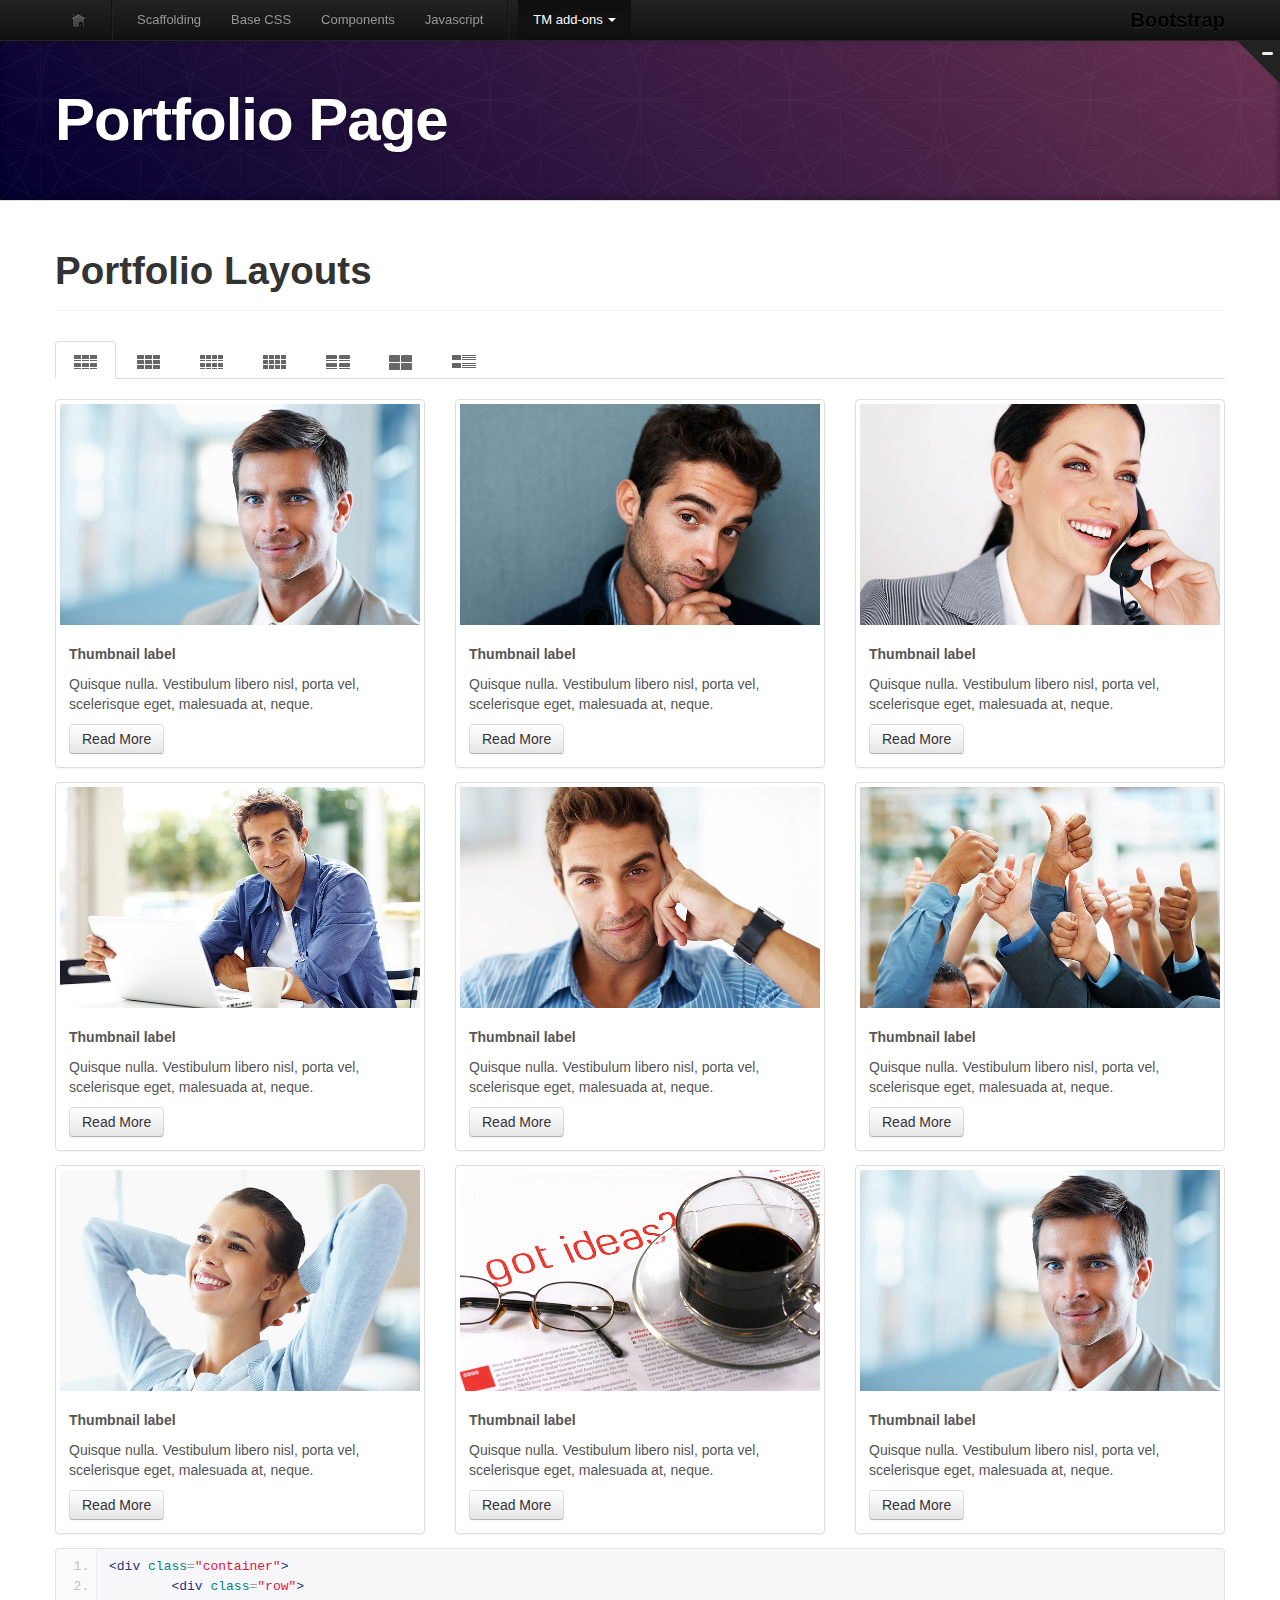
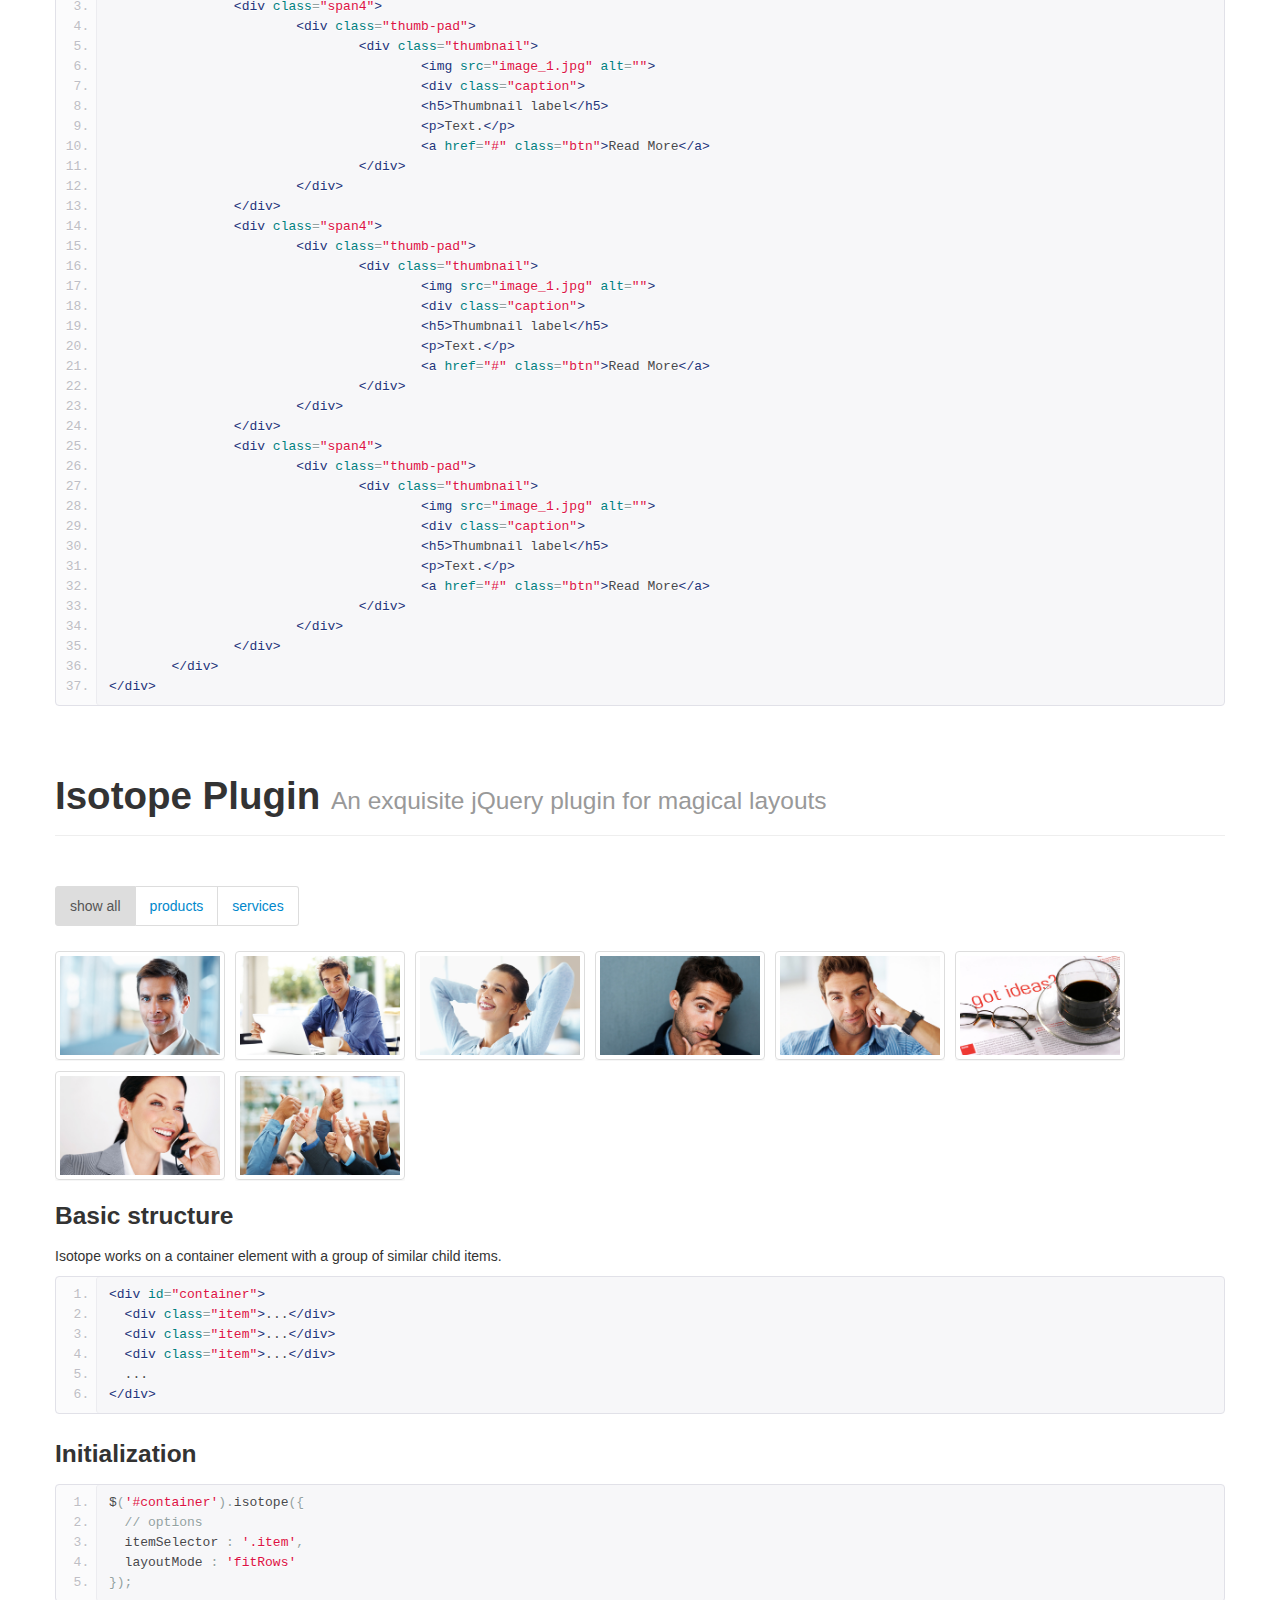
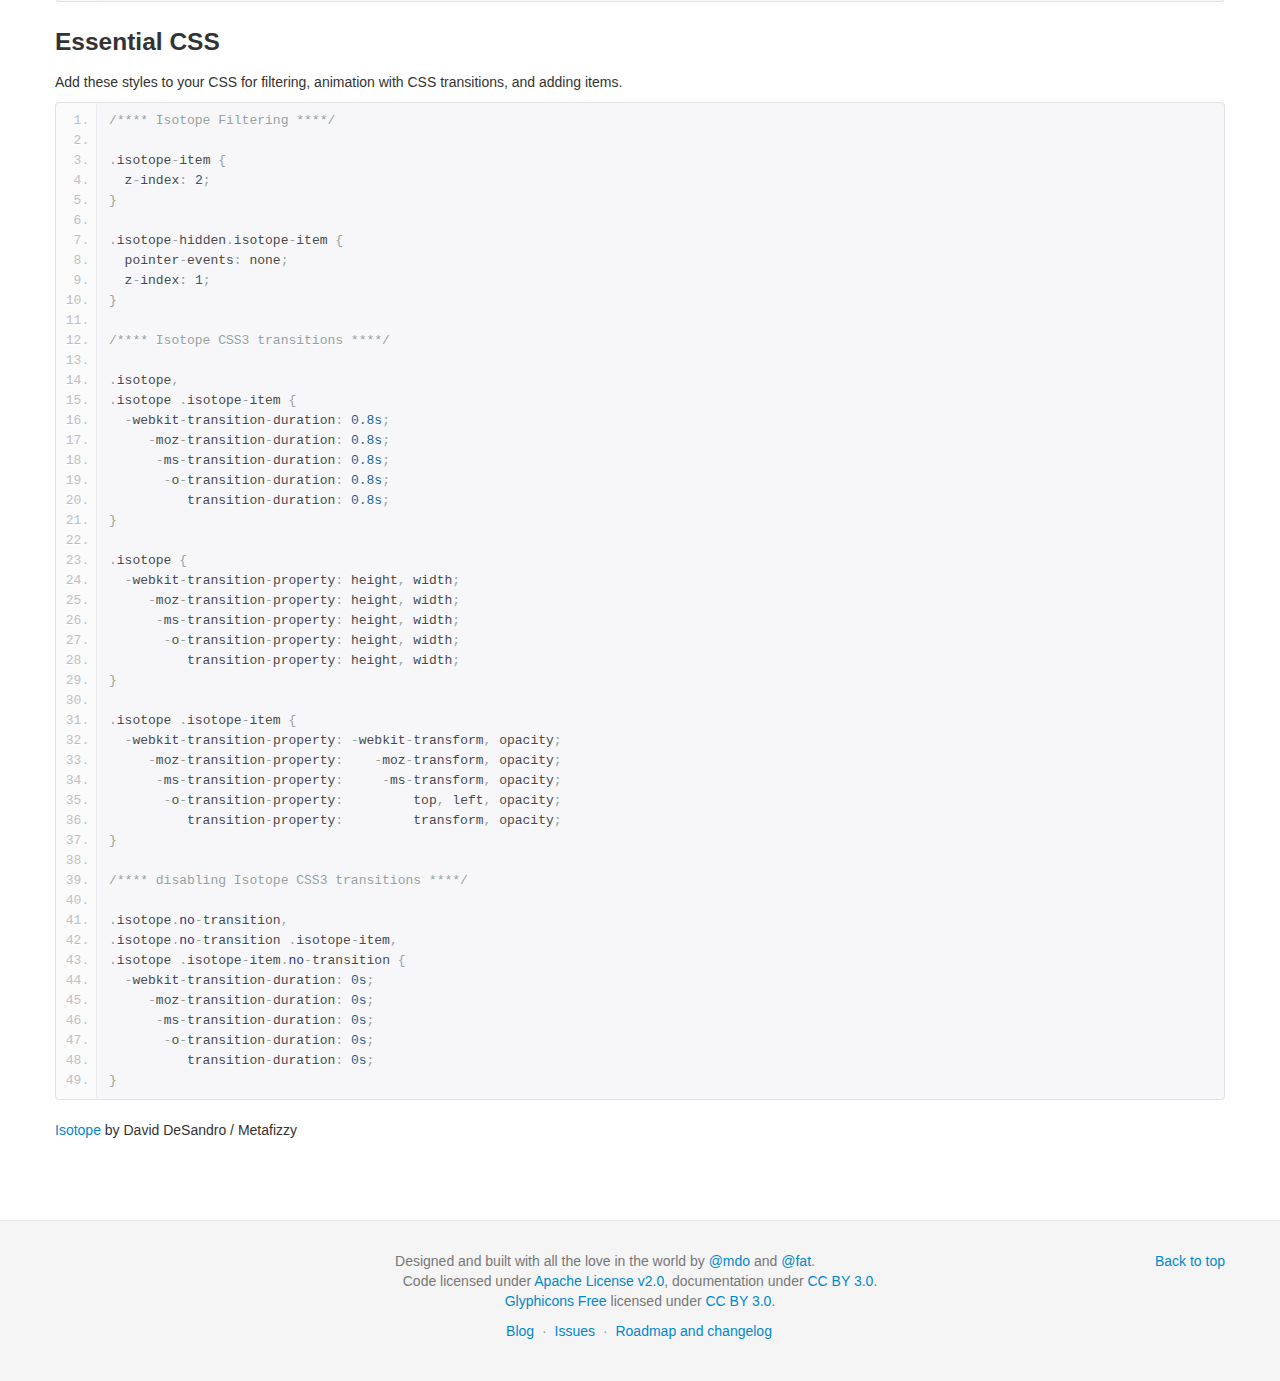
<file: assets/portfolio.html>
<!DOCTYPE html>
<html lang="en">
<head>
	<meta charset="utf-8">
  	<title>Portfolio</title>
    <meta name="viewport" content="width=device-width, initial-scale=1.0">
    <meta name="description" content="">
    <meta name="author" content="">
    <meta name="description" content="">

   <!-- styles -->
    <link href="css/bootstrap.css" rel="stylesheet">
    <link href="css/bootstrap-responsive.css" rel="stylesheet">
    <link href="css/docs.css" rel="stylesheet">
    <link href="css/prettify.css" rel="stylesheet">
    <link href="css/tm_docs.css" rel="stylesheet">

    <!-- Le HTML5 shim, for IE6-8 support of HTML5 elements -->
    <!--[if lt IE 9]>
    <link href="css/ie.css" rel="stylesheet">
      <script src="http://html5shim.googlecode.com/svn/trunk/html5.js"></script>
    <![endif]-->

</head>

  <body data-spy="scroll" data-target=".bs-docs-sidebar">


<!-- Navbar
    ================================================== -->
    <div class="navbar navbar-inverse navbar-fixed-top" id="advanced">
      <span class="trigger"><strong></strong><em></em></span>
      <div class="navbar-inner">
        <div class="container">
          <button type="button" class="btn btn-navbar" data-toggle="collapse" data-target=".nav-collapse">
            <span class="icon-bar"></span>
            <span class="icon-bar"></span>
            <span class="icon-bar"></span>
          </button>
          <a class="brand" href="scaffolding.html">Bootstrap</a>
          <div class="nav-collapse collapse">
            <ul class="nav">
              <li class="home">
                <a href="../index.html"><img src="img/tm/tm_home.png" alt=""></a>
              </li>
              <li class="divider-vertical"></li>
              <li >
                <a href="scaffolding.html">Scaffolding</a>
              </li>
              <li class="">
                <a href="base-css.html">Base CSS</a>
              </li>
              <li class="">
                <a href="components.html">Components</a>
              </li>
              <li class="">
                <a href="javascript.html">Javascript</a>
              </li>
              <li class="divider-vertical"></li>
              <li class="dropdown active">
                <a href="#" class="dropdown-toggle" data-toggle="dropdown">TM add-ons <b class="caret"></b></a>
                <ul class="dropdown-menu">
                  <li><a href="../404.html">Pages</a>
                    <ul>  
                      <li><a href="under_construction.html">Under Construction</a></li>
                      <li><a href="intro.html">Intro Page</a></li>
                      <li class=""><a href="../404.html">404 page</a></li>
                    </ul>
                  </li>
                  <li class="active"><a href="portfolio.html">Portfolio</a></li>
                  <li><a href="slider.html">Slider</a></li>
                  <li><a href="social_media.html">Social and Media<br> Sharing</a></li>
                  <li><a href="css3.html">CSS3 Tricks</a></li>
                </ul>
              </li>
            </ul>
          </div>
        </div>
      </div>
    </div>

<!-- Subhead
================================================== -->
<header class="jumbotron subhead" id="overview">
  <div class="container">
	<h1>Portfolio Page</h1>
  </div>
</header>

  <div class="container">


<section id="columns">
		<div class="row">
			<div class="span12">
				<div class="page-header">
				    <h1>Portfolio Layouts</h1>
				</div>
				<div class="">
					<ul class="nav nav-tabs nav_portfolio">
						<li class="tm_portfolio3_capt active"><a href="#tab1" data-toggle="tab"><span></span><small>Three Columns with label</small></a></li>
						<li class="tm_portfolio3"><a href="#tab2" data-toggle="tab"><span></span><small>Three Columns</small></a></li>
						<li class="tm_portfolio4_capt"><a href="#tab3" data-toggle="tab"><span></span><small>Four Columns with label</small></a></li>
						<li class="tm_portfolio4"><a href="#tab4" data-toggle="tab"><span></span><small>Four Columns</small></a></li>
						<li class="tm_portfolio2_capt"><a href="#tab5" data-toggle="tab"><span></span><small>Two Columns with label</small></a></li>
						<li class="tm_portfolio2"><a href="#tab6" data-toggle="tab"><span></span><small>Two Columns</small></a></li>
						<li class="tm_portfolio1"><a href="#tab7" data-toggle="tab"><span></span><small>One column with label</small></a></li>
					</ul>
				</div>
			</div>
		</div>
		<div class="tab-content">
<!-- Three with Caption Columns Begin -->

		<div class="tab-pane active" id="tab1">
			<div class="">
				<div class="row">
					<div class="span4">
							<div class="thumb-pad">
								<div class="thumbnail">
									<img src="img/stock_images/700x430_1.jpg" alt="">
									<div class="caption">
										<h5>Thumbnail label</h5>
										<p>Quisque nulla. Vestibulum libero nisl, porta vel, scelerisque eget, malesuada at, neque.</p>
										<a href="#" class="btn">Read More</a>
									</div>
								</div>
							</div>
							<div class="thumb-pad">
								<div class="thumbnail">
									<img src="img/stock_images/700x430_2.jpg" alt="">
									<div class="caption">
										<h5>Thumbnail label</h5>
										<p>Quisque nulla. Vestibulum libero nisl, porta vel, scelerisque eget, malesuada at, neque.</p>
										<a href="#" class="btn">Read More</a>
									</div>
								</div>
							</div>
							<div class="thumb-pad">
								<div class="thumbnail">
									<img src="img/stock_images/700x430_3.jpg" alt="">
									<div class="caption">
										<h5>Thumbnail label</h5>
										<p>Quisque nulla. Vestibulum libero nisl, porta vel, scelerisque eget, malesuada at, neque.</p>
										<a href="#" class="btn">Read More</a>
									</div>
								</div>
							</div>
					</div>
					<div class="span4">
							<div class="thumb-pad">
								<div class="thumbnail">
									<img src="img/stock_images/700x430_4.jpg" alt="">
									<div class="caption">
										<h5>Thumbnail label</h5>
										<p>Quisque nulla. Vestibulum libero nisl, porta vel, scelerisque eget, malesuada at, neque.</p>
										<a href="#" class="btn">Read More</a>
									</div>
								</div>
							</div>
							<div class="thumb-pad">
								<div class="thumbnail">
									<img src="img/stock_images/700x430_5.jpg" alt="">
									<div class="caption">
										<h5>Thumbnail label</h5>
										<p>Quisque nulla. Vestibulum libero nisl, porta vel, scelerisque eget, malesuada at, neque.</p>
										<a href="#" class="btn">Read More</a>
									</div>
								</div>
							</div>
							<div class="thumb-pad">
								<div class="thumbnail">
									<img src="img/stock_images/700x430_6.jpg" alt="">
									<div class="caption">
										<h5>Thumbnail label</h5>
										<p>Quisque nulla. Vestibulum libero nisl, porta vel, scelerisque eget, malesuada at, neque.</p>
										<a href="#" class="btn">Read More</a>
									</div>
								</div>
							</div>
					</div>
					<div class="span4">
							<div class="thumb-pad">
								<div class="thumbnail">
									<img src="img/stock_images/700x430_7.jpg" alt="">
									<div class="caption">
										<h5>Thumbnail label</h5>
										<p>Quisque nulla. Vestibulum libero nisl, porta vel, scelerisque eget, malesuada at, neque.</p>
										<a href="#" class="btn">Read More</a>
									</div>
								</div>
							</div>
							<div class="thumb-pad">
								<div class="thumbnail">
									<img src="img/stock_images/700x430_8.jpg" alt="">
									<div class="caption">
										<h5>Thumbnail label</h5>
										<p>Quisque nulla. Vestibulum libero nisl, porta vel, scelerisque eget, malesuada at, neque.</p>
										<a href="#" class="btn">Read More</a>
									</div>
								</div>
							</div>
							<div class="thumb-pad">
								<div class="thumbnail">
									<img src="img/stock_images/700x430_1.jpg" alt="">
									<div class="caption">
										<h5>Thumbnail label</h5>
										<p>Quisque nulla. Vestibulum libero nisl, porta vel, scelerisque eget, malesuada at, neque.</p>
										<a href="#" class="btn">Read More</a>
									</div>
								</div>
							</div>
					</div>
				</div>
				<div class="row">
					<div class="span12">
<pre class="prettyprint linenums">
&lt;div class="container"&gt;
	&lt;div class="row"&gt;
		&lt;div class="span4"&gt;
			&lt;div class="thumb-pad"&gt;
				&lt;div class="thumbnail"&gt;
					&lt;img src="image_1.jpg" alt=""&gt;
					&lt;div class="caption"&gt;
					&lt;h5&gt;Thumbnail label&lt;/h5&gt;
					&lt;p&gt;Text.&lt;/p&gt;
					&lt;a href="#" class="btn"&gt;Read More&lt;/a&gt;
				&lt;/div&gt;
			&lt;/div&gt;
		&lt;/div&gt;
		&lt;div class="span4"&gt;
			&lt;div class="thumb-pad"&gt;
				&lt;div class="thumbnail"&gt;
					&lt;img src="image_1.jpg" alt=""&gt;
					&lt;div class="caption"&gt;
					&lt;h5&gt;Thumbnail label&lt;/h5&gt;
					&lt;p&gt;Text.&lt;/p&gt;
					&lt;a href="#" class="btn"&gt;Read More&lt;/a&gt;
				&lt;/div&gt;
			&lt;/div&gt;
		&lt;/div&gt;
		&lt;div class="span4"&gt;
			&lt;div class="thumb-pad"&gt;
				&lt;div class="thumbnail"&gt;
					&lt;img src="image_1.jpg" alt=""&gt;
					&lt;div class="caption"&gt;
					&lt;h5&gt;Thumbnail label&lt;/h5&gt;
					&lt;p&gt;Text.&lt;/p&gt;
					&lt;a href="#" class="btn"&gt;Read More&lt;/a&gt;
				&lt;/div&gt;
			&lt;/div&gt;
		&lt;/div&gt;
	&lt;/div&gt;
&lt;/div&gt;</pre>
					</div>
				</div>
			</div>
		</div>
<!-- Three with Caption Columns End -->
<!-- Three Columns Begin -->
		<div class="tab-pane" id="tab2">
			<div class="">
				<div class="row">
					<div class="span4">
						<div class="thumb-pad">
							<a href="#" class="thumbnail"><img src="img/stock_images/700x430_2.jpg" alt=""></a>
						</div>
						<div class="thumb-pad">
							<a href="#" class="thumbnail"><img src="img/stock_images/700x430_5.jpg" alt=""></a>
						</div>
						<div class="thumb-pad">
							<a href="#" class="thumbnail"><img src="img/stock_images/700x430_8.jpg" alt=""></a>
						</div>
						<div class="thumb-pad">
							<a href="#" class="thumbnail"><img src="img/stock_images/700x430_3.jpg" alt=""></a>
						</div>
					</div>
					<div class="span4">
						<div class="thumb-pad">
							<a href="#" class="thumbnail"><img src="img/stock_images/700x430_3.jpg" alt=""></a>
						</div>
						<div class="thumb-pad">
							<a href="#" class="thumbnail"><img src="img/stock_images/700x430_6.jpg" alt=""></a>
						</div>
						<div class="thumb-pad">
							<a href="#" class="thumbnail"><img src="img/stock_images/700x430_1.jpg" alt=""></a>
						</div>
						<div class="thumb-pad">
							<a href="#" class="thumbnail"><img src="img/stock_images/700x430_4.jpg" alt=""></a>
						</div>
					</div>
					<div class="span4">
						<div class="thumb-pad">
							<a href="#" class="thumbnail"><img src="img/stock_images/700x430_4.jpg" alt=""></a>
						</div>
						<div class="thumb-pad">
							<a href="#" class="thumbnail"><img src="img/stock_images/700x430_7.jpg" alt=""></a>
						</div>
						<div class="thumb-pad">
							<a href="#" class="thumbnail"><img src="img/stock_images/700x430_2.jpg" alt=""></a>
						</div>
						<div class="thumb-pad">
							<a href="#" class="thumbnail"><img src="img/stock_images/700x430_5.jpg" alt=""></a>
						</div>
					</div>
				</div>
				<div class="row">
					<div class="span12">
<pre class="prettyprint linenums">
&lt;div class="container"&gt;
	&lt;div class="row"&gt;
		&lt;div class="span4"&gt;
			&lt;div class="thumb-pad"&gt;
				&lt;a href="#" class="thumbnail"&gt;&lt;img src="image_2.jpg" alt=""&gt;&lt;/a&gt;
			&lt;/div&gt;
		&lt;/div&gt;
		&lt;div class="span4"&gt;
			&lt;div class="thumb-pad"&gt;
				&lt;a href="#" class="thumbnail"&gt;&lt;img src="image_2.jpg" alt=""&gt;&lt;/a&gt;
			&lt;/div&gt;
		&lt;/div&gt;
		&lt;div class="span4"&gt;
			&lt;div class="thumb-pad"&gt;
				&lt;a href="#" class="thumbnail"&gt;&lt;img src="image_2.jpg" alt=""&gt;&lt;/a&gt;
			&lt;/div&gt;
		&lt;/div&gt;
	&lt;/div&gt;
&lt;/div&gt;</pre>
					</div>
				</div>
			</div>
		</div>
<!-- Three Columns End -->
<!-- Four with Caption Columns Begin -->
		<div class="tab-pane" id="tab3">
			<div class="container">
				<div class="row">
					<div class="span3">
						<div class="thumb-pad">
							<div class="thumbnail">
								<img src="img/stock_images/700x430_1.jpg" alt="">
								<div class="caption">
									<h5>Thumbnail label</h5>
									<p>Quisque nulla. Vestibulum libero nisl, porta vel, scelerisque eget, malesuada at, neque.</p>
									<a href="#" class="btn">Read More</a>
								</div>
							</div>
						</div>
						<div class="thumb-pad">
							<div class="thumbnail">
								<img src="img/stock_images/700x430_5.jpg" alt="">
								<div class="caption">
									<h5>Thumbnail label</h5>
									<p>Quisque nulla. Vestibulum libero nisl, porta vel, scelerisque eget, malesuada at, neque.</p>
									<a href="#" class="btn">Read More</a>
								</div>
							</div>
						</div>
						<div class="thumb-pad">
							<div class="thumbnail">
								<img src="img/stock_images/700x430_8.jpg" alt="">
								<div class="caption">
									<h5>Thumbnail label</h5>
									<p>Quisque nulla. Vestibulum libero nisl, porta vel, scelerisque eget, malesuada at, neque.</p>
									<a href="#" class="btn">Read More</a>
								</div>
							</div>
						</div>
						<div class="thumb-pad">
							<div class="thumbnail">
								<img src="img/stock_images/700x430_4.jpg" alt="">
								<div class="caption">
									<h5>Thumbnail label</h5>
									<p>Quisque nulla. Vestibulum libero nisl, porta vel, scelerisque eget, malesuada at, neque.</p>
									<a href="#" class="btn">Read More</a>
								</div>
							</div>
						</div>
					</div>
					<div class="span3">
						<div class="thumb-pad">
							<div class="thumbnail">
								<img src="img/stock_images/700x430_2.jpg" alt="">
								<div class="caption">
									<h5>Thumbnail label</h5>
									<p>Quisque nulla. Vestibulum libero nisl, porta vel, scelerisque eget, malesuada at, neque.</p>
									<a href="#" class="btn">Read More</a>
								</div>
							</div>
						</div>
						<div class="thumb-pad">
							<div class="thumbnail">
								<img src="img/stock_images/700x430_6.jpg" alt="">
								<div class="caption">
									<h5>Thumbnail label</h5>
									<p>Quisque nulla. Vestibulum libero nisl, porta vel, scelerisque eget, malesuada at, neque.</p>
									<a href="#" class="btn">Read More</a>
								</div>
							</div>
						</div>
						<div class="thumb-pad">
							<div class="thumbnail">
								<img src="img/stock_images/700x430_5.jpg" alt="">
								<div class="caption">
									<h5>Thumbnail label</h5>
									<p>Quisque nulla. Vestibulum libero nisl, porta vel, scelerisque eget, malesuada at, neque.</p>
									<a href="#" class="btn">Read More</a>
								</div>
							</div>
						</div>
						<div class="thumb-pad">
							<div class="thumbnail">
								<img src="img/stock_images/700x430_2.jpg" alt="">
								<div class="caption">
									<h5>Thumbnail label</h5>
									<p>Quisque nulla. Vestibulum libero nisl, porta vel, scelerisque eget, malesuada at, neque.</p>
									<a href="#" class="btn">Read More</a>
								</div>
							</div>
						</div>
					</div>
					<div class="span3">
						<div class="thumb-pad">
							<div class="thumbnail">
								<img src="img/stock_images/700x430_3.jpg" alt="">
								<div class="caption">
									<h5>Thumbnail label</h5>
									<p>Quisque nulla. Vestibulum libero nisl, porta vel, scelerisque eget, malesuada at, neque.</p>
									<a href="#" class="btn">Read More</a>
								</div>
							</div>
						</div>
						<div class="thumb-pad">
							<div class="thumbnail">
								<img src="img/stock_images/700x430_7.jpg" alt="">
								<div class="caption">
									<h5>Thumbnail label</h5>
									<p>Quisque nulla. Vestibulum libero nisl, porta vel, scelerisque eget, malesuada at, neque.</p>
									<a href="#" class="btn">Read More</a>
								</div>
							</div>
						</div>
						<div class="thumb-pad">
							<div class="thumbnail">
								<img src="img/stock_images/700x430_1.jpg" alt="">
								<div class="caption">
									<h5>Thumbnail label</h5>
									<p>Quisque nulla. Vestibulum libero nisl, porta vel, scelerisque eget, malesuada at, neque.</p>
									<a href="#" class="btn">Read More</a>
								</div>
							</div>
						</div>
						<div class="thumb-pad">
							<div class="thumbnail">
								<img src="img/stock_images/700x430_7.jpg" alt="">
								<div class="caption">
									<h5>Thumbnail label</h5>
									<p>Quisque nulla. Vestibulum libero nisl, porta vel, scelerisque eget, malesuada at, neque.</p>
									<a href="#" class="btn">Read More</a>
								</div>
							</div>
						</div>
					</div>
					<div class="span3">
						<div class="thumb-pad">
							<div class="thumbnail">
								<img src="img/stock_images/700x430_4.jpg" alt="">
								<div class="caption">
									<h5>Thumbnail label</h5>
									<p>Quisque nulla. Vestibulum libero nisl, porta vel, scelerisque eget, malesuada at, neque.</p>
									<a href="#" class="btn">Read More</a>
								</div>
							</div>
						</div>
						<div class="thumb-pad">
							<div class="thumbnail">
								<img src="img/stock_images/700x430_8.jpg" alt="">
								<div class="caption">
									<h5>Thumbnail label</h5>
									<p>Quisque nulla. Vestibulum libero nisl, porta vel, scelerisque eget, malesuada at, neque.</p>
									<a href="#" class="btn">Read More</a>
								</div>
							</div>
						</div>
						<div class="thumb-pad">
							<div class="thumbnail">
								<img src="img/stock_images/700x430_4.jpg" alt="">
								<div class="caption">
									<h5>Thumbnail label</h5>
									<p>Quisque nulla. Vestibulum libero nisl, porta vel, scelerisque eget, malesuada at, neque.</p>
									<a href="#" class="btn">Read More</a>
								</div>
							</div>
						</div>
						<div class="thumb-pad">
							<div class="thumbnail">
								<img src="img/stock_images/700x430_5.jpg" alt="">
								<div class="caption">
									<h5>Thumbnail label</h5>
									<p>Quisque nulla. Vestibulum libero nisl, porta vel, scelerisque eget, malesuada at, neque.</p>
									<a href="#" class="btn">Read More</a>
								</div>
							</div>
						</div>
					</div>
				</div>
				<div class="row">
					<div class="span12">
<pre class="prettyprint linenums">
&lt;div class="container"&gt;
	&lt;div class="row"&gt;
		&lt;div class="span3"&gt;
			&lt;div class="thumb-pad"&gt;
				&lt;div class="thumbnail"&gt;
					&lt;img src="image_1.jpg" alt=""&gt;
					&lt;div class="caption"&gt;
					&lt;h5&gt;Thumbnail label&lt;/h5&gt;
					&lt;p&gt;Text.&lt;/p&gt;
					&lt;a href="#" class="btn"&gt;Read More&lt;/a&gt;
				&lt;/div&gt;
			&lt;/div&gt;
		&lt;/div&gt;
		&lt;div class="span3"&gt;
			&lt;div class="thumb-pad"&gt;
				&lt;div class="thumbnail"&gt;
					&lt;img src="image_1.jpg" alt=""&gt;
					&lt;div class="caption"&gt;
					&lt;h5&gt;Thumbnail label&lt;/h5&gt;
					&lt;p&gt;Text.&lt;/p&gt;
					&lt;a href="#" class="btn"&gt;Read More&lt;/a&gt;
				&lt;/div&gt;
			&lt;/div&gt;
		&lt;/div&gt;
		&lt;div class="span3"&gt;
			&lt;div class="thumb-pad"&gt;
				&lt;div class="thumbnail"&gt;
					&lt;img src="image_1.jpg" alt=""&gt;
					&lt;div class="caption"&gt;
					&lt;h5&gt;Thumbnail label&lt;/h5&gt;
					&lt;p&gt;Text.&lt;/p&gt;
					&lt;a href="#" class="btn"&gt;Read More&lt;/a&gt;
				&lt;/div&gt;
			&lt;/div&gt;
		&lt;/div&gt;
		&lt;div class="span3"&gt;
			&lt;div class="thumb-pad"&gt;
				&lt;div class="thumbnail"&gt;
					&lt;img src="image_1.jpg" alt=""&gt;
					&lt;div class="caption"&gt;
					&lt;h5&gt;Thumbnail label&lt;/h5&gt;
					&lt;p&gt;Text.&lt;/p&gt;
					&lt;a href="#" class="btn"&gt;Read More&lt;/a&gt;
				&lt;/div&gt;
			&lt;/div&gt;
		&lt;/div&gt;
	&lt;/div&gt;
&lt;/div&gt;</pre>
					</div>
				</div>
			</div>
		</div>
<!-- Four with Caption Columns End -->
<!-- Four Columns Begin -->
		<div class="tab-pane" id="tab4">
			<div class="container">
				<div class="row">
					<div class="span3">
						<div class="thumb-pad">
							<a href="#" class="thumbnail"><img src="img/stock_images/700x430_1.jpg" alt=""></a>
						</div>
						<div class="thumb-pad">
							<a href="#" class="thumbnail"><img src="img/stock_images/700x430_5.jpg" alt=""></a>
						</div>
						<div class="thumb-pad">
							<a href="#" class="thumbnail"><img src="img/stock_images/700x430_8.jpg" alt=""></a>
						</div>
						<div class="thumb-pad">
							<a href="#" class="thumbnail"><img src="img/stock_images/700x430_4.jpg" alt=""></a>
						</div>
					</div>
					<div class="span3">
						<div class="thumb-pad">
							<a href="#" class="thumbnail"><img src="img/stock_images/700x430_2.jpg" alt=""></a>
						</div>
						<div class="thumb-pad">
							<a href="#" class="thumbnail"><img src="img/stock_images/700x430_3.jpg" alt=""></a>
						</div>
						<div class="thumb-pad">
							<a href="#" class="thumbnail"><img src="img/stock_images/700x430_6.jpg" alt=""></a>
						</div>
						<div class="thumb-pad">
							<a href="#" class="thumbnail"><img src="img/stock_images/700x430_7.jpg" alt=""></a>
						</div>
					</div>
					<div class="span3">
						<div class="thumb-pad">
							<a href="#" class="thumbnail"><img src="img/stock_images/700x430_5.jpg" alt=""></a>
						</div>
						<div class="thumb-pad">
							<a href="#" class="thumbnail"><img src="img/stock_images/700x430_8.jpg" alt=""></a>
						</div>
						<div class="thumb-pad">
							<a href="#" class="thumbnail"><img src="img/stock_images/700x430_1.jpg" alt=""></a>
						</div>
						<div class="thumb-pad">
							<a href="#" class="thumbnail"><img src="img/stock_images/700x430_2.jpg" alt=""></a>
						</div>
					</div>
					<div class="span3">
						<div class="thumb-pad">
							<a href="#" class="thumbnail"><img src="img/stock_images/700x430_2.jpg" alt=""></a>
						</div>
						<div class="thumb-pad">
							<a href="#" class="thumbnail"><img src="img/stock_images/700x430_6.jpg" alt=""></a>
						</div>
						<div class="thumb-pad">
							<a href="#" class="thumbnail"><img src="img/stock_images/700x430_3.jpg" alt=""></a>
						</div>
						<div class="thumb-pad">
							<a href="#" class="thumbnail"><img src="img/stock_images/700x430_7.jpg" alt=""></a>
						</div>
					</div>
				</div>
				<div class="row">
					<div class="span12">
<pre class="prettyprint linenums">&lt;div class="container"&gt;
	&lt;div class="row"&gt;
		&lt;div class="span3"&gt;
			&lt;div class="thumb-pad"&gt;
				&lt;a href="#" class="thumbnail"&gt;&lt;img src="image_1.jpg" alt=""&gt;&lt;/a&gt;
			&lt;/div&gt;
		&lt;/div&gt;
		&lt;div class="span3"&gt;
			&lt;div class="thumb-pad"&gt;
				&lt;a href="#" class="thumbnail"&gt;&lt;img src="image_1.jpg" alt=""&gt;&lt;/a&gt;
			&lt;/div&gt;
		&lt;/div&gt;
		&lt;div class="span3"&gt;
			&lt;div class="thumb-pad"&gt;
				&lt;a href="#" class="thumbnail"&gt;&lt;img src="image_1.jpg" alt=""&gt;&lt;/a&gt;
			&lt;/div&gt;
		&lt;/div&gt;
		&lt;div class="span3"&gt;
			&lt;div class="thumb-pad"&gt;
				&lt;a href="#" class="thumbnail"&gt;&lt;img src="image_1.jpg" alt=""&gt;&lt;/a&gt;
			&lt;/div&gt;
		&lt;/div&gt;
	&lt;/div&gt;
&lt;/div&gt;</pre>
					</div>
				</div>
			</div>
		</div>
<!-- Four Columns End -->
<!-- Two Columns with Caption Begin -->
		<div class="tab-pane" id="tab5">
			<div class="container">
				<div class="row">
					<div class="span6">
						<div class="thumb-pad">
							<div class="thumbnail">
								<img src="img/stock_images/700x430_2.jpg" alt="">
								<div class="caption">
									<h5>Thumbnail label</h5>
									<p>Quisque nulla. Vestibulum libero nisl, porta vel, scelerisque eget, malesuada at, neque.</p>
									<a href="#" class="btn">Read More</a>
								</div>
							</div>
						</div>
						<div class="thumb-pad">
							<div class="thumbnail">
								<img src="img/stock_images/700x430_3.jpg" alt="">
								<div class="caption">
									<h5>Thumbnail label</h5>
									<p>Quisque nulla. Vestibulum libero nisl, porta vel, scelerisque eget, malesuada at, neque.</p>
									<a href="#" class="btn">Read More</a>
								</div>
							</div>
						</div>
						<div class="thumb-pad">
							<div class="thumbnail">
								<img src="img/stock_images/700x430_4.jpg" alt="">
								<div class="caption">
									<h5>Thumbnail label</h5>
									<p>Quisque nulla. Vestibulum libero nisl, porta vel, scelerisque eget, malesuada at, neque.</p>
									<a href="#" class="btn">Read More</a>
								</div>
							</div>
						</div>
					</div>
					<div class="span6">
						<div class="thumb-pad">
							<div class="thumbnail">
								<img src="img/stock_images/700x430_1.jpg" alt="">
								<div class="caption">
									<h5>Thumbnail label</h5>
									<p>Quisque nulla. Vestibulum libero nisl, porta vel, scelerisque eget, malesuada at, neque.</p>
									<a href="#" class="btn">Read More</a>
								</div>
							</div>
						</div>
						<div class="thumb-pad">
							<div class="thumbnail">
								<img src="img/stock_images/700x430_5.jpg" alt="">
								<div class="caption">
									<h5>Thumbnail label</h5>
									<p>Quisque nulla. Vestibulum libero nisl, porta vel, scelerisque eget, malesuada at, neque.</p>
									<a href="#" class="btn">Read More</a>
								</div>
							</div>
						</div>
						<div class="thumb-pad">
							<div class="thumbnail">
								<img src="img/stock_images/700x430_6.jpg" alt="">
								<div class="caption">
									<h5>Thumbnail label</h5>
									<p>Quisque nulla. Vestibulum libero nisl, porta vel, scelerisque eget, malesuada at, neque.</p>
									<a href="#" class="btn">Read More</a>
								</div>
							</div>
						</div>
					</div>
				</div>
				<div class="row">
					<div class="span12">
<pre class="prettyprint linenums">&lt;div class="container"&gt;
	&lt;div class="row"&gt;
		&lt;div class="span6"&gt;
			&lt;div class="thumb-pad"&gt;
				&lt;div class="thumbnail"&gt;
					&lt;img src="image_1.jpg" alt=""&gt;
					&lt;div class="caption"&gt;
					&lt;h5&gt;Thumbnail label&lt;/h5&gt;
					&lt;p&gt;Text.&lt;/p&gt;
					&lt;a href="#" class="btn"&gt;Read More&lt;/a&gt;
				&lt;/div&gt;
			&lt;/div&gt;
		&lt;/div&gt;
		&lt;div class="span6"&gt;
			&lt;div class="thumb-pad"&gt;
				&lt;div class="thumbnail"&gt;
					&lt;img src="image_1.jpg" alt=""&gt;
					&lt;div class="caption"&gt;
					&lt;h5&gt;Thumbnail label&lt;/h5&gt;
					&lt;p&gt;Text.&lt;/p&gt;
					&lt;a href="#" class="btn"&gt;Read More&lt;/a&gt;
				&lt;/div&gt;
			&lt;/div&gt;
		&lt;/div&gt;
	&lt;/div&gt;
&lt;/div&gt;</pre>
					</div>
				</div>
			</div>
		</div>
<!-- Two Columns with Caption End -->
<!-- Two Columns Begin -->
		<div class="tab-pane" id="tab6">
			<div class="container">
				<div class="row">
					<div class="span6">
						<div class="thumb-pad">
							<a href="#" class="thumbnail"><img src="img/stock_images/700x430_1.jpg" alt=""></a>
						</div>
						<div class="thumb-pad">
							<a href="#" class="thumbnail"><img src="img/stock_images/700x430_2.jpg" alt=""></a>
						</div>
						<div class="thumb-pad">
							<a href="#" class="thumbnail"><img src="img/stock_images/700x430_3.jpg" alt=""></a>
						</div>
					</div>
					<div class="span6">
						<div class="thumb-pad">
							<a href="#" class="thumbnail"><img src="img/stock_images/700x430_4.jpg" alt=""></a>
						</div>
						<div class="thumb-pad">
							<a href="#" class="thumbnail"><img src="img/stock_images/700x430_5.jpg" alt=""></a>
						</div>
						<div class="thumb-pad">
							<a href="#" class="thumbnail"><img src="img/stock_images/700x430_6.jpg" alt=""></a>
						</div>
					</div>
				</div>
				<div class="row">
					<div class="span12">
<pre class="prettyprint linenums">&lt;div class="container"&gt;
	&lt;div class="row"&gt;
		&lt;div class="span6"&gt;
			&lt;div class="thumb-pad"&gt;
				&lt;a href="#" class="thumbnail"&gt;&lt;img src="image_2.jpg" alt=""&gt;&lt;/a&gt;
			&lt;/div&gt;
		&lt;/div&gt;
		&lt;div class="span6"&gt;
			&lt;div class="thumb-pad"&gt;
				&lt;a href="#" class="thumbnail"&gt;&lt;img src="image_2.jpg" alt=""&gt;&lt;/a&gt;
			&lt;/div&gt;
		&lt;/div&gt;
	&lt;/div&gt;
&lt;/div&gt;</pre>
					</div>
				</div>
			</div>
		</div>
<!-- Two Columns End -->
<!-- Full-width Begin -->
		<div class="tab-pane" id="tab7">
			<div class="container">
				<div class="row">
					<div class="span12">
						<div class="row thumb-pad">
							<div class="span4"><a href="#" class="thumbnail"><img src="img/stock_images/700x430_1.jpg" alt=""></a></div>
							<div class="span8">
								<p>Quisque nulla. Vestibulum libero nisl, porta vel, scelerisque eget, malesuada at, neque. Vivamus eget nibh. Etiam cursus leo vel metus. Nulla facilisi. Aenean augue. Nam elit magna, hendrerit sit amet, tincidunt ac, viverra sed, nulla. Donec porta diam eu massa. Quisque diam lorem, interdum vitae, dapibus ac, scelerisque vitae, pede.</p>
								<p>Mauris accumsan nulla vel diam. Sed lacus ut enim adipiscing aliquet. Nulla venenatis. In pede mi, aliquet sit amet, euismod in, auctor ut, ligula. Aliquam dapibus tincidunt metus. Praesent justo dolor, lobortis quis, lobortis dignissim, pulvinar ac lorem. Vestibulum sed ante. Donec sagittis euismod purus voluptatem accusantium doloremque. Sed ut perspiciatis unde omnis iste natus error sit voluptatem accusantium doloremque laudantium</p>
								<a href="#" class="btn">Read More</a>
							</div>
						</div>
						<div class="row thumb-pad">
							<div class="span4"><a href="#" class="thumbnail"><img src="img/stock_images/700x430_2.jpg" alt=""></a></div>
							<div class="span8">
								<p>Quisque nulla. Vestibulum libero nisl, porta vel, scelerisque eget, malesuada at, neque. Vivamus eget nibh. Etiam cursus leo vel metus. Nulla facilisi. Aenean augue. Nam elit magna, hendrerit sit amet, tincidunt ac, viverra sed, nulla. Donec porta diam eu massa. Quisque diam lorem, interdum vitae, dapibus ac, scelerisque vitae, pede.</p>
								<p>Mauris accumsan nulla vel diam. Sed lacus ut enim adipiscing aliquet. Nulla venenatis. In pede mi, aliquet sit amet, euismod in, auctor ut, ligula. Aliquam dapibus tincidunt metus. Praesent justo dolor, lobortis quis, lobortis dignissim, pulvinar ac lorem. Vestibulum sed ante. Donec sagittis euismod purus voluptatem accusantium doloremque. Sed ut perspiciatis unde omnis iste natus error sit voluptatem accusantium doloremque laudantium</p>
								<a href="#" class="btn">Read More</a>
							</div>
						</div>
						<div class="row thumb-pad">
							<div class="span8">
								<p>Quisque nulla. Vestibulum libero nisl, porta vel, scelerisque eget, malesuada at, neque. Vivamus eget nibh. Etiam cursus leo vel metus. Nulla facilisi. Aenean augue. Nam elit magna, hendrerit sit amet, tincidunt ac, viverra sed, nulla. Donec porta diam eu massa. Quisque diam lorem, interdum vitae, dapibus ac, scelerisque vitae, pede.</p>
								<p>Mauris accumsan nulla vel diam. Sed lacus ut enim adipiscing aliquet. Nulla venenatis. In pede mi, aliquet sit amet, euismod in, auctor ut, ligula. Aliquam dapibus tincidunt metus. Praesent justo dolor, lobortis quis, lobortis dignissim, pulvinar ac lorem. Vestibulum sed ante. Donec sagittis euismod purus voluptatem accusantium doloremque. Sed ut perspiciatis unde omnis iste natus error sit voluptatem accusantium doloremque laudantium</p>
								<div class=" alignright"><a href="#" class="btn">Read More</a></div>
							</div>
							<div class="span4"><a href="#" class="thumbnail"><img src="img/stock_images/700x430_3.jpg" alt=""></a></div>
						</div>
						<div class="row thumb-pad">
							<div class="span8">
								<p>Quisque nulla. Vestibulum libero nisl, porta vel, scelerisque eget, malesuada at, neque. Vivamus eget nibh. Etiam cursus leo vel metus. Nulla facilisi. Aenean augue. Nam elit magna, hendrerit sit amet, tincidunt ac, viverra sed, nulla. Donec porta diam eu massa. Quisque diam lorem, interdum vitae, dapibus ac, scelerisque vitae, pede.</p>
								<p>Mauris accumsan nulla vel diam. Sed lacus ut enim adipiscing aliquet. Nulla venenatis. In pede mi, aliquet sit amet, euismod in, auctor ut, ligula. Aliquam dapibus tincidunt metus. Praesent justo dolor, lobortis quis, lobortis dignissim, pulvinar ac lorem. Vestibulum sed ante. Donec sagittis euismod purus voluptatem accusantium doloremque. Sed ut perspiciatis unde omnis iste natus error sit voluptatem accusantium doloremque laudantium</p>
								<div class=" alignright"><a href="#" class="btn">Read More</a></div>
							</div>
							<div class="span4"><a href="#" class="thumbnail"><img src="img/stock_images/700x430_4.jpg" alt=""></a></div>
						</div>
					</div>
				</div>
				<div class="row">
					<div class="span12">
<pre class="prettyprint linenums">&lt;div class="container"&gt;
	&lt;div class="row"&gt;
		&lt;div class="span12"&gt;
			&lt;div class="row thumb-pad"&gt;
				&lt;div class="span4"&gt;&lt;a href="#" class="thumbnail"&gt;&lt;img src="image_1.jpg" alt=""&gt;&lt;/a&gt;&lt;/div&gt;
				&lt;div class="span8"&gt;
					&lt;p&gt;Quisque nulla. Vestibulum libero nisl, porta vel, scelerisque eget, malesuada at, neque.&lt;/p&gt;
					&lt;p&gt;Mauris accumsan nulla vel diam. Sed lacus ut enim adipiscing aliquet. Nulla venenatis.&lt;/p&gt;
					&lt;a href="#" class="btn"&gt;Read More&lt;/a&gt;
				&lt;/div&gt;
			&lt;/div&gt;
		&lt;/div&gt;
	&lt;/div&gt;
&lt;/div&gt;</pre>
					</div>
				</div>
			</div>
		</div>
<!-- Full-width End --></div>
</section>
<section id="isotope">
				<div class="row">
					<div class="span12">
						<div class="page-header">
						    <h1>Isotope Plugin <small>An exquisite jQuery plugin for magical layouts</small></h1>
						</div>
<div id="options" class="clearfix">
      <ul id="filters" class="pagination option-set clearfix" data-option-key="filter">
        <li><a href="#filter" data-option-value="*" class="selected">show all</a></li>
        <li><a href="#filter" data-option-value=".prod">products</a></li>
        <li><a href="#filter" data-option-value=".serv">services</a></li>
      </ul>


  </div> <!-- #options -->
  
  <div id="container" class="clearfix">
   
    <div class="element transition prod" data-category="transition">
		<a href="#" class="thumbnail"><img src="img/stock_images/700x430_1.jpg" alt=""></a>
    </div>
      
    <div class="element serv" data-category="metalloid">
    	<a href="#" class="thumbnail"><img src="img/stock_images/700x430_2.jpg" alt=""></a>
    </div>
     
    <div class="element post-transition prod" data-category="post-transition">
    	<a href="#" class="thumbnail"><img src="img/stock_images/700x430_3.jpg" alt=""></a>
    </div>
   
    <div class="element transition serv" data-category="transition">
    	<a href="#" class="thumbnail"><img src="img/stock_images/700x430_4.jpg" alt=""></a>
    </div>
     
    <div class="element alkaline-earth prod" data-category="alkaline-earth">
    	<a href="#" class="thumbnail"><img src="img/stock_images/700x430_5.jpg" alt=""></a>
    </div>
   
    <div class="element transition serv" data-category="transition">
    	<a href="#" class="thumbnail"><img src="img/stock_images/700x430_6.jpg" alt=""></a>
    </div>
    
    <div class="element post-transition prod" data-category="post-transition">
    	<a href="#" class="thumbnail"><img src="img/stock_images/700x430_7.jpg" alt=""></a>
    </div>
    
    <div class="element serv" data-category="metalloid">
    	<a href="#" class="thumbnail"><img src="img/stock_images/700x430_8.jpg" alt=""></a>
    </div>
 
					</div>
				</div>
			</div>

	<div style="clear:both;"></div>
	<div class="row">
		<div class="span12">
			<h3>Basic structure</h3>
			<p>Isotope works on a container element with a group of similar child items.</p>
			<pre class="prettyprint linenums">
&lt;div id="container"&gt;
  &lt;div class="item"&gt;...&lt;/div&gt;
  &lt;div class="item"&gt;...&lt;/div&gt;
  &lt;div class="item"&gt;...&lt;/div&gt;
  ...
&lt;/div&gt;</pre>
			<h3>Initialization</h3>
<pre class="prettyprint linenums">$('#container').isotope({
  // options
  itemSelector : '.item',
  layoutMode : 'fitRows'
});</pre>
			<h3>Essential CSS</h3>
			<p>Add these styles to your CSS for filtering, animation with CSS transitions, and adding items.</p>
<pre class="prettyprint linenums lang-css">/**** Isotope Filtering ****/

.isotope-item {
  z-index: 2;
}

.isotope-hidden.isotope-item {
  pointer-events: none;
  z-index: 1;
}

/**** Isotope CSS3 transitions ****/

.isotope,
.isotope .isotope-item {
  -webkit-transition-duration: 0.8s;
     -moz-transition-duration: 0.8s;
      -ms-transition-duration: 0.8s;
       -o-transition-duration: 0.8s;
          transition-duration: 0.8s;
}

.isotope {
  -webkit-transition-property: height, width;
     -moz-transition-property: height, width;
      -ms-transition-property: height, width;
       -o-transition-property: height, width;
          transition-property: height, width;
}

.isotope .isotope-item {
  -webkit-transition-property: -webkit-transform, opacity;
     -moz-transition-property:    -moz-transform, opacity;
      -ms-transition-property:     -ms-transform, opacity;
       -o-transition-property:         top, left, opacity;
          transition-property:         transform, opacity;
}

/**** disabling Isotope CSS3 transitions ****/

.isotope.no-transition,
.isotope.no-transition .isotope-item,
.isotope .isotope-item.no-transition {
  -webkit-transition-duration: 0s;
     -moz-transition-duration: 0s;
      -ms-transition-duration: 0s;
       -o-transition-duration: 0s;
          transition-duration: 0s;
}</pre>
<p><a href="http://isotope.metafizzy.co">Isotope</a> by David DeSandro / Metafizzy</p>
		</div>
	</div>
			</section>

  </div>
   <!-- Footer
    ================================================== -->
    <footer class="footer">
      <div class="container">
        <p class="pull-right"><a href="#">Back to top</a></p>
        <p>Designed and built with all the love in the world by <a href="http://twitter.com/mdo" target="_blank">@mdo</a> and <a href="http://twitter.com/fat" target="_blank">@fat</a>.</p>
        <p>Code licensed under <a href="http://www.apache.org/licenses/LICENSE-2.0" target="_blank">Apache License v2.0</a>, documentation under <a href="http://creativecommons.org/licenses/by/3.0/">CC BY 3.0</a>.</p>
        <p><a href="http://glyphicons.com">Glyphicons Free</a> licensed under <a href="http://creativecommons.org/licenses/by/3.0/">CC BY 3.0</a>.</p>
        <ul class="footer-links">
          <li><a href="http://blog.getbootstrap.com">Blog</a></li>
          <li class="muted">&middot;</li>
          <li><a href="https://github.com/twitter/bootstrap/issues?state=open">Issues</a></li>
          <li class="muted">&middot;</li>
          <li><a href="https://github.com/twitter/bootstrap/wiki">Roadmap and changelog</a></li>
        </ul>
      </div>
    </footer>



    <script type="text/javascript" src="http://platform.twitter.com/widgets.js"></script>
    <script src="js/jquery.js"></script>
    <script src="js/jquery-migrate-1.1.1.js"></script>
    <script src="js/prettify.js"></script>
    <script src="js/bootstrap-transition.js"></script>
    <script src="js/bootstrap-alert.js"></script>
    <script src="js/bootstrap-modal.js"></script>
    <script src="js/bootstrap-dropdown.js"></script>
    <script src="js/bootstrap-scrollspy.js"></script>
    <script src="js/bootstrap-tab.js"></script>
    <script src="js/bootstrap-tooltip.js"></script>
    <script src="js/bootstrap-popover.js"></script>
    <script src="js/bootstrap-button.js"></script>
    <script src="js/bootstrap-collapse.js"></script>
    <script src="js/bootstrap-carousel.js"></script>
    <script src="js/bootstrap-typeahead.js"></script>
    <script src="js/bootstrap-affix.js"></script>
    <script src="js/application.js"></script>
    <script src="js/jquery.cookie.js"></script>
  	<script src="js/jquery.isotope.min.js"></script>
	<script>
	$(function(){
	  
	  var $container = $('#container');

	  $container.isotope({
	    itemSelector : '.element'
	  });
	  
	  
	  var $optionSets = $('#options .option-set'),
	      $optionLinks = $optionSets.find('a');

	  $optionLinks.click(function(){
	    var $this = $(this);
	    // don't proceed if already selected
	    if ( $this.hasClass('selected') ) {
	      return false;
	    }
	    var $optionSet = $this.parents('.option-set');
	    $optionSet.find('.selected').removeClass('selected');
	    $this.addClass('selected');

	    // make option object dynamically, i.e. { filter: '.my-filter-class' }
	    var options = {},
	        key = $optionSet.attr('data-option-key'),
	        value = $this.attr('data-option-value');
	    // parse 'false' as false boolean
	    value = value === 'false' ? false : value;
	    options[ key ] = value;
	    if ( key === 'layoutMode' && typeof changeLayoutMode === 'function' ) {
	      // changes in layout modes need extra logic
	      changeLayoutMode( $this, options )
	    } else {
	      // otherwise, apply new options
	      $container.isotope( options );
	    }
	    
	    return false;
	  });

	  
	});
	</script>
</body>
</html>
</file>
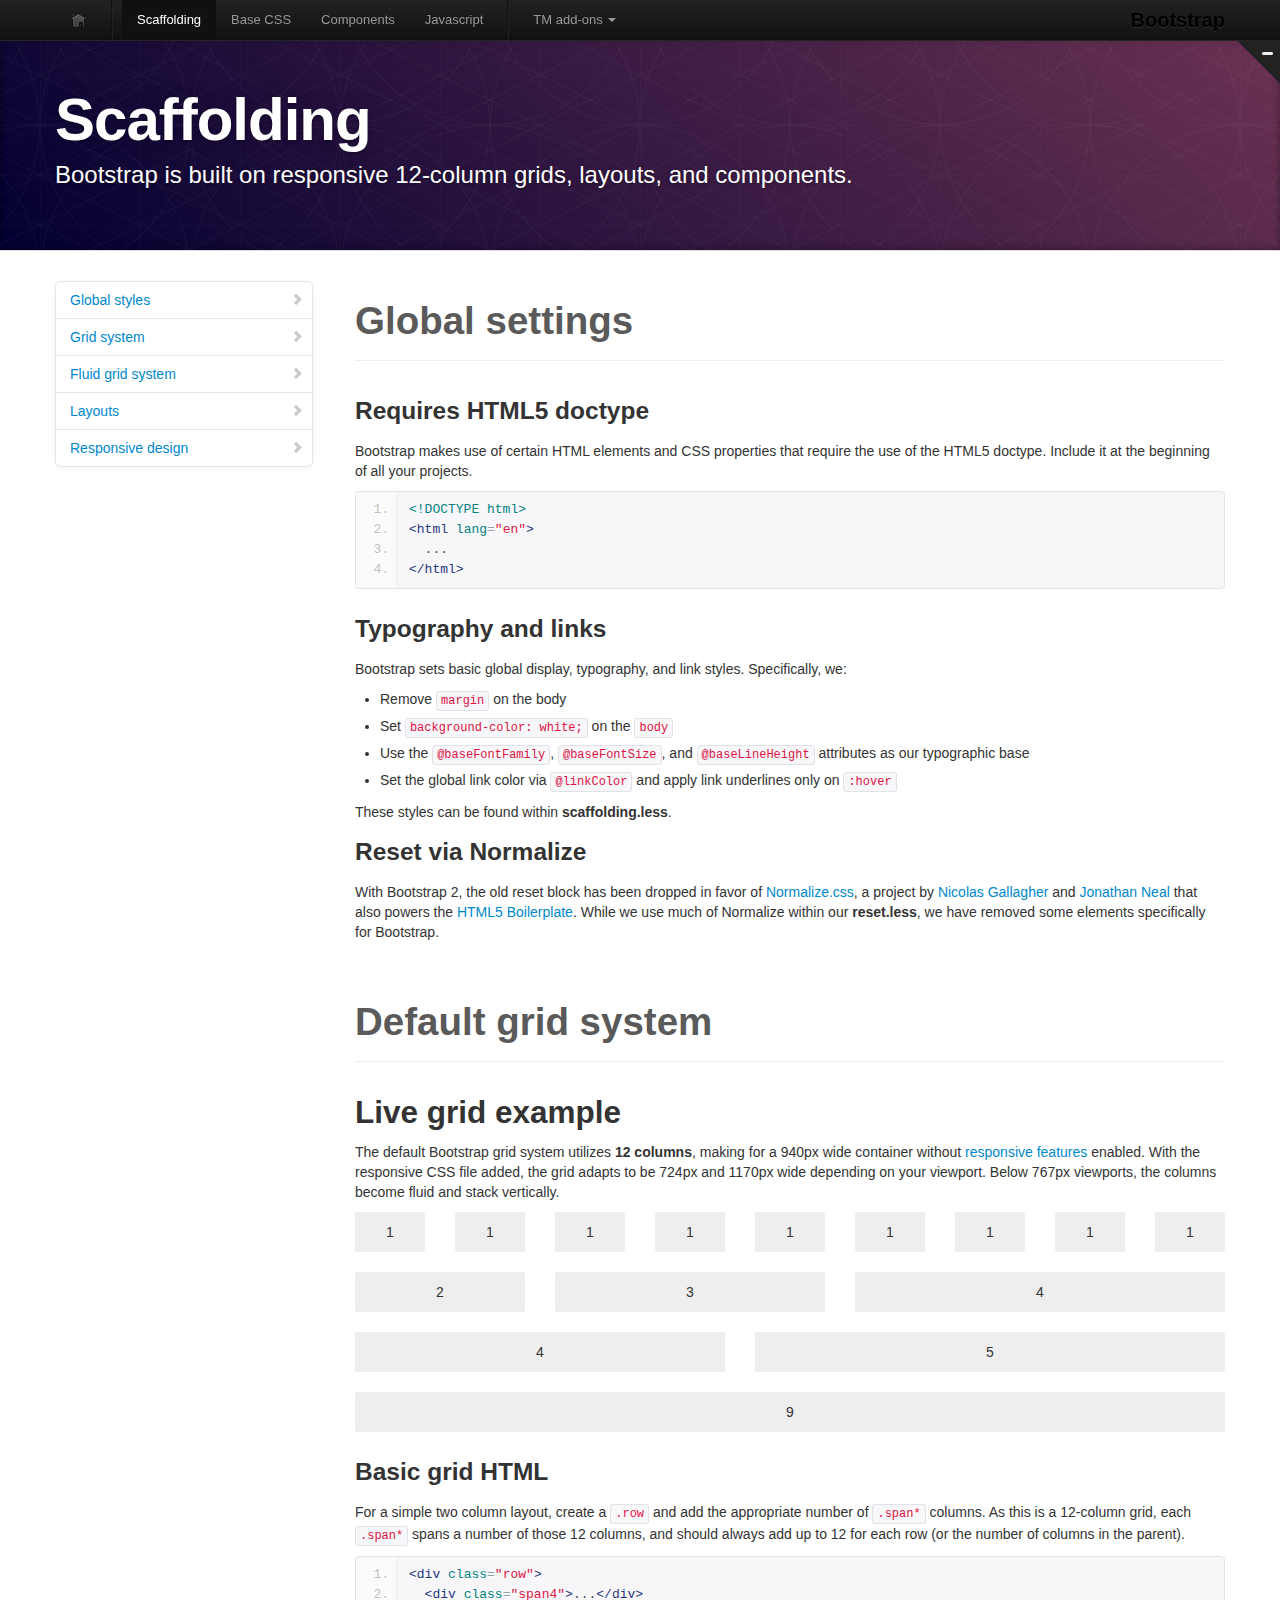
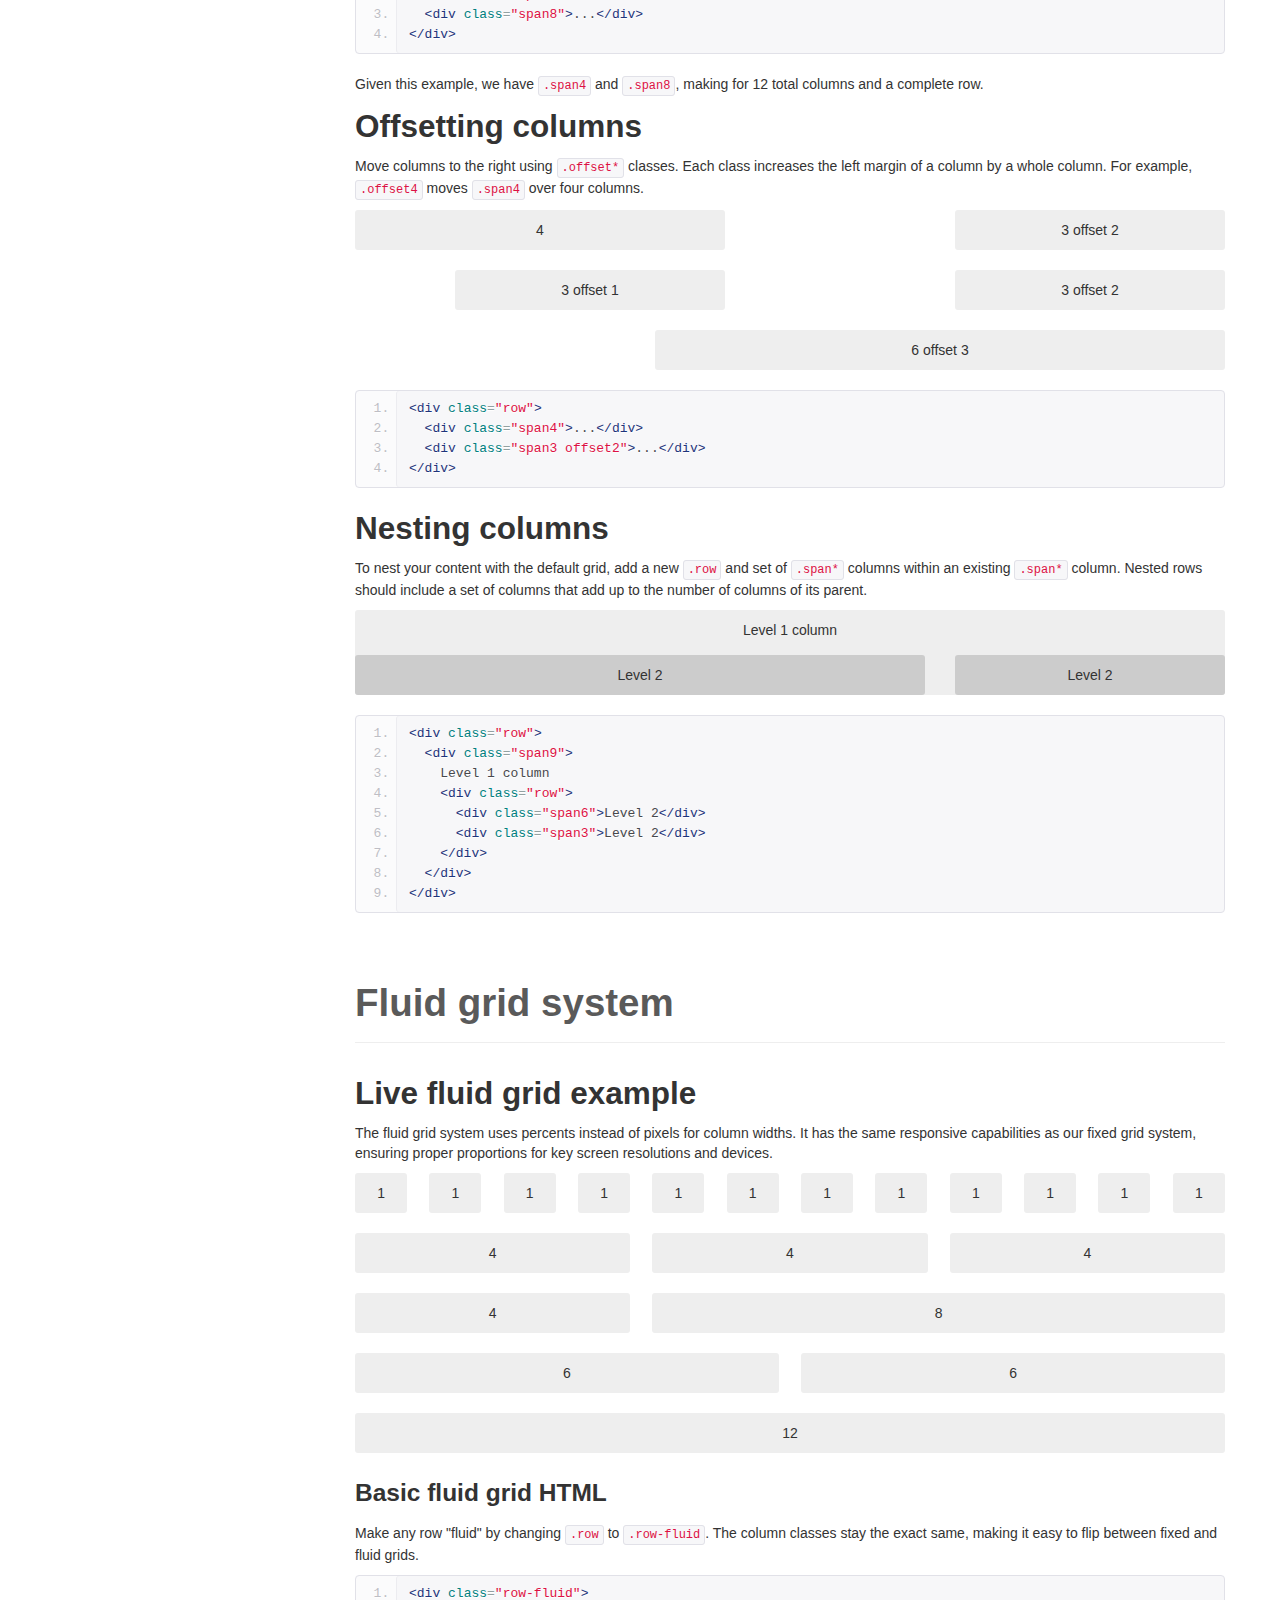
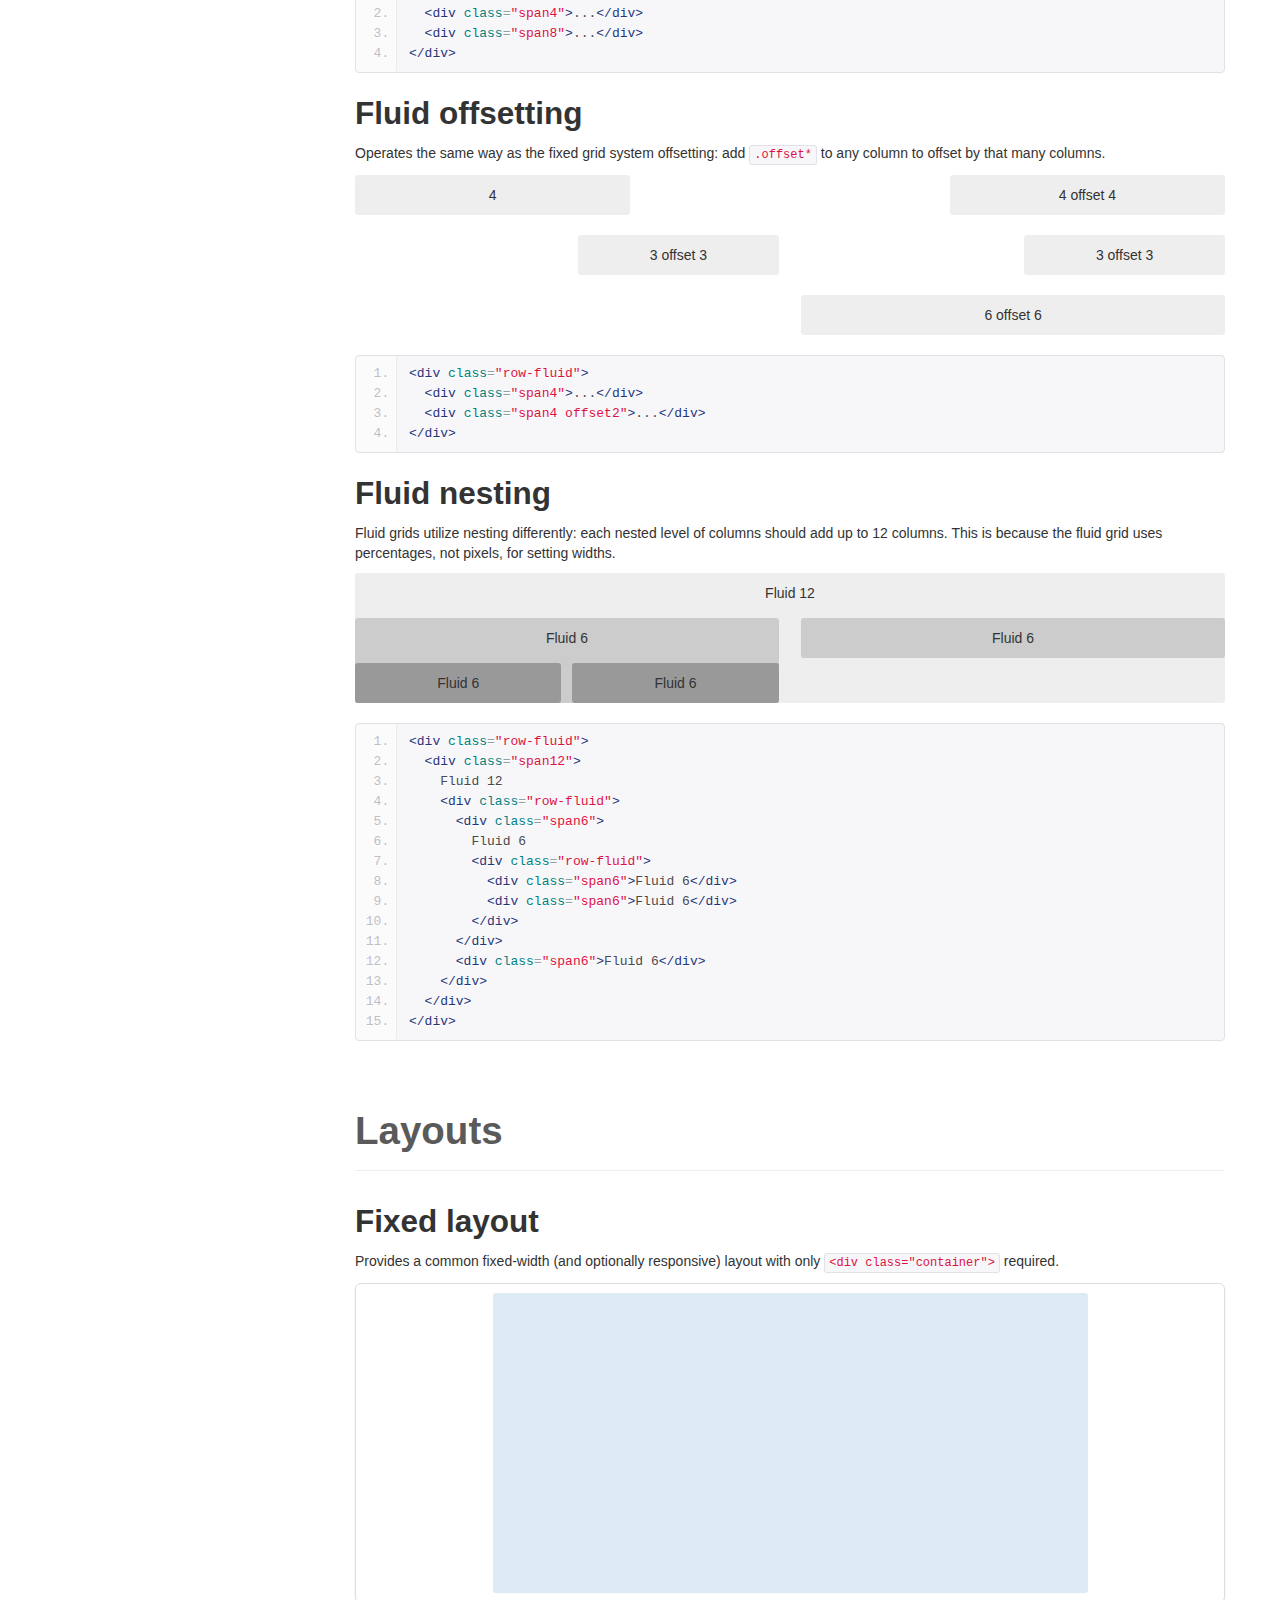
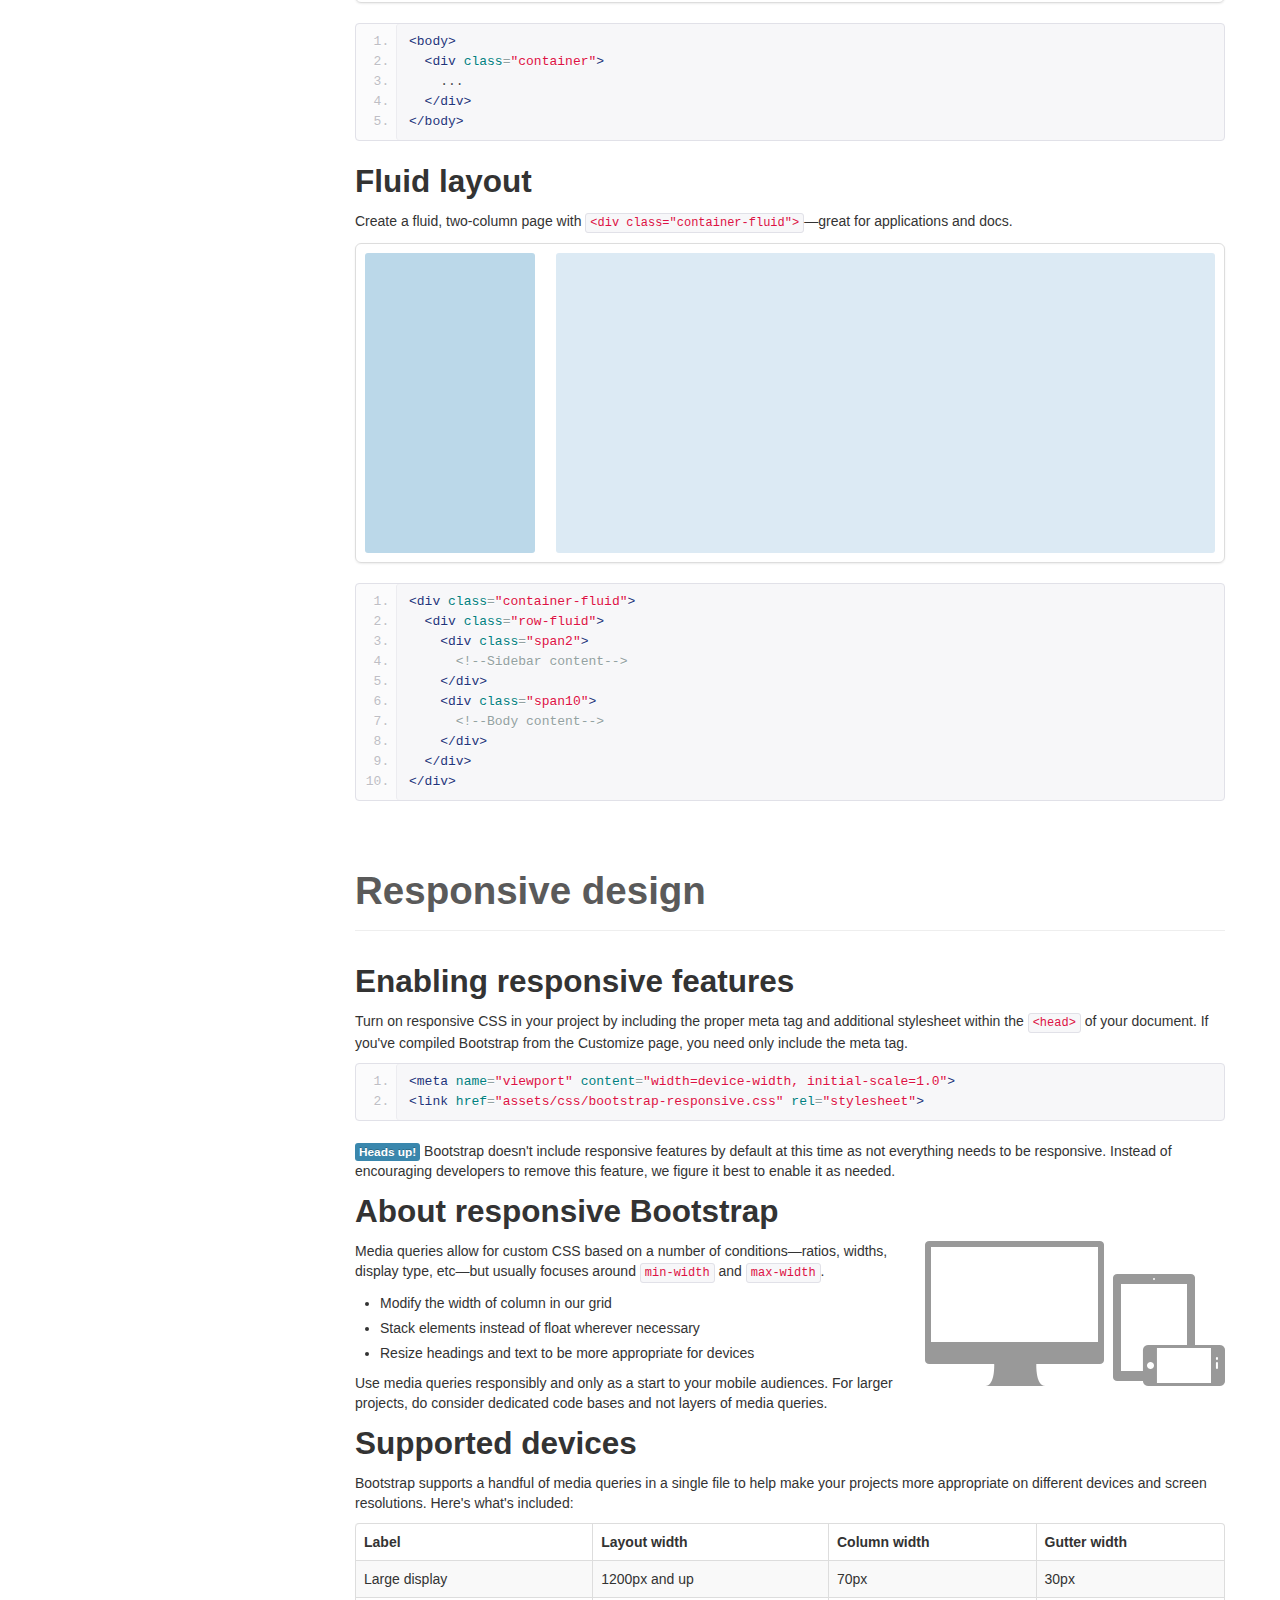
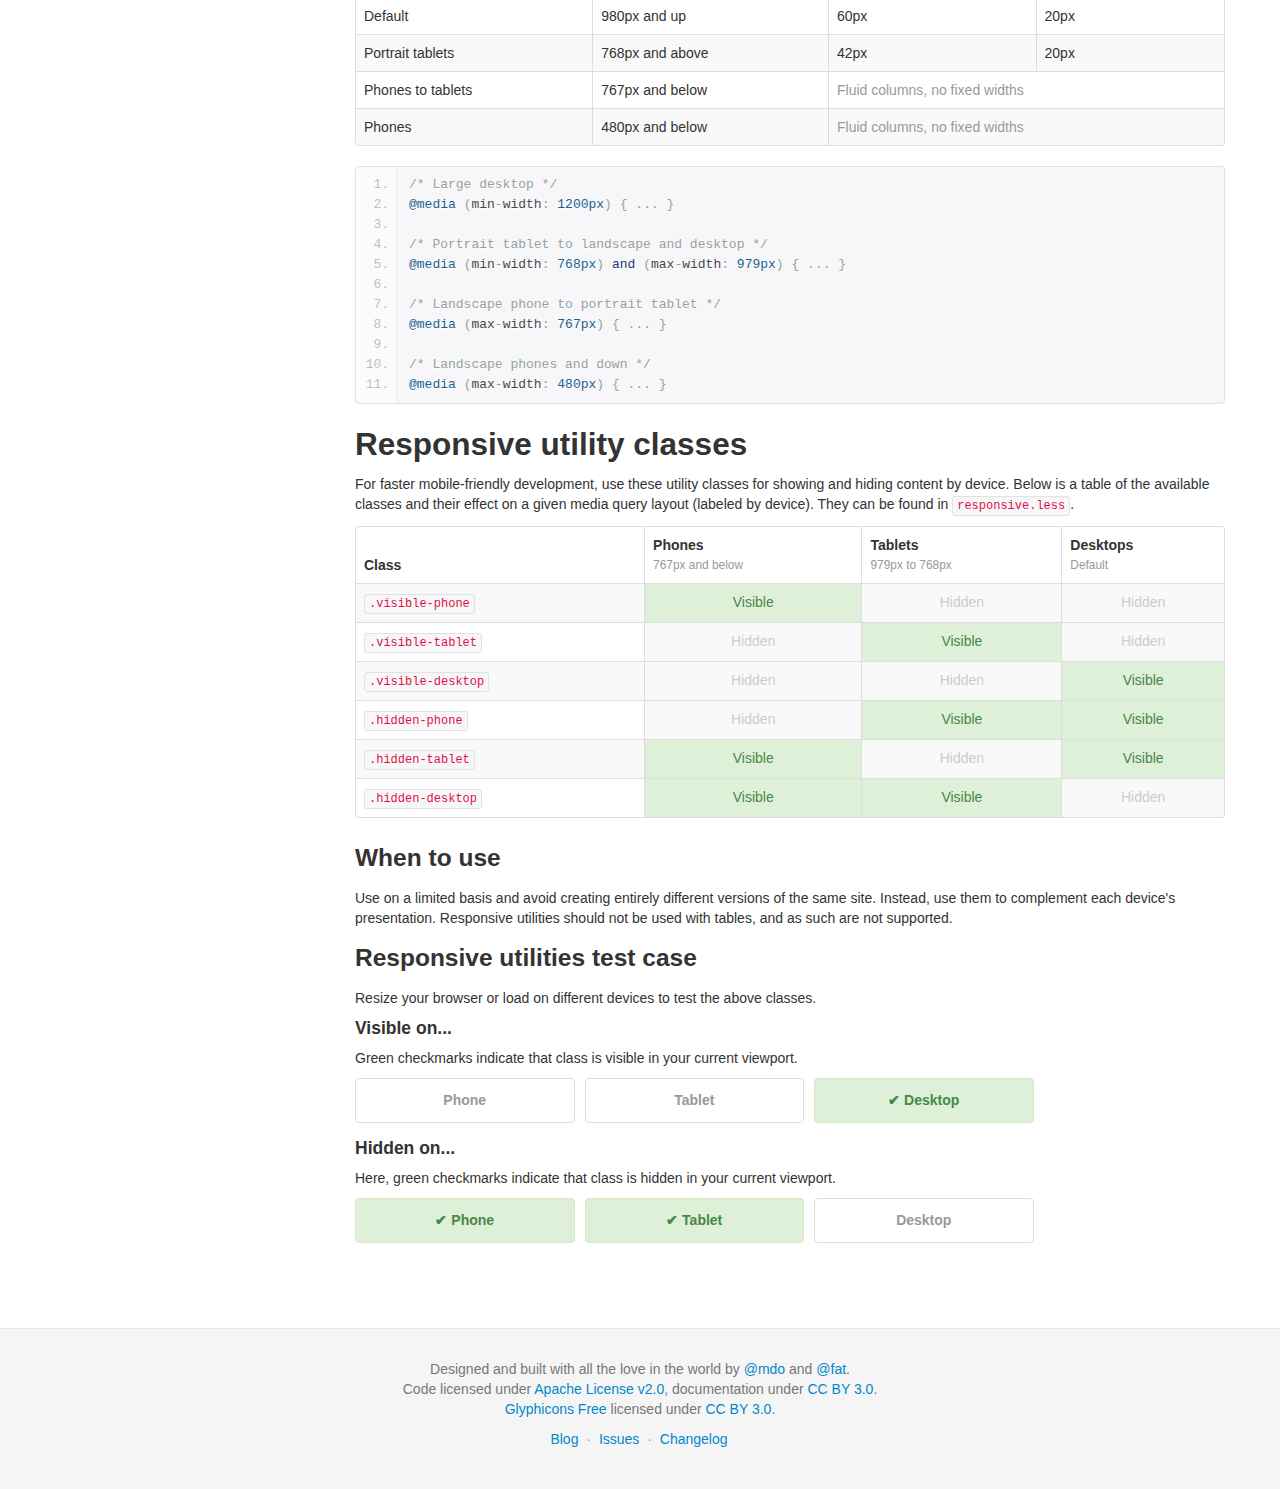
<file: assets/scaffolding.html>
<!DOCTYPE html>
<html lang="en">
  <head>
    <meta charset="utf-8">
    <title>Scaffolding · Bootstrap</title>
    <meta name="viewport" content="width=device-width, initial-scale=1.0">
    <meta name="description" content="">
    <meta name="author" content="">

    <!-- Le styles -->
    <link href="css/bootstrap.css" rel="stylesheet">
    <link href="css/bootstrap-responsive.css" rel="stylesheet">
    <link href="css/docs.css" rel="stylesheet">
    <link href="css/tm_docs.css" rel="stylesheet">
    <link href="css/prettify.css" rel="stylesheet">

    <!-- Le HTML5 shim, for IE6-8 support of HTML5 elements -->
    <!--[if lt IE 9]>
    <link href="css/ie.css" rel="stylesheet">
      <script src="js/html5shiv.js"></script>
    <![endif]-->
<!-- Le fav and touch icons -->
    <link rel="apple-touch-icon-precomposed" sizes="144x144" href="img/ico/apple-touch-icon-144-precomposed.png">
    <link rel="apple-touch-icon-precomposed" sizes="114x114" href="img/ico/apple-touch-icon-114-precomposed.png">
      <link rel="apple-touch-icon-precomposed" sizes="72x72" href="img/ico/apple-touch-icon-72-precomposed.png">
                    <link rel="apple-touch-icon-precomposed" href="img/ico/apple-touch-icon-57-precomposed.png">
                                   <link rel="shortcut icon" href="img/ico/favicon.png">
  </head>

  <body data-spy="scroll" data-target=".bs-docs-sidebar">

     <!-- Navbar
    ================================================== -->
    <div class="navbar navbar-inverse navbar-fixed-top" id="advanced">
      <span class="trigger"><strong></strong><em></em></span>
      <div class="navbar-inner">
        <div class="container">
          <button type="button" class="btn btn-navbar" data-toggle="collapse" data-target=".nav-collapse">
            <span class="icon-bar"></span>
            <span class="icon-bar"></span>
            <span class="icon-bar"></span>
          </button>
          <a class="brand" href="scaffolding.html">Bootstrap</a>
          <div class="nav-collapse collapse">
            <ul class="nav">
              <li class="home">
                <a href="../index.html"><img src="img/tm/tm_home.png" alt=""></a>
              </li>
              <li class="divider-vertical"></li>
              <li class="active">
                <a href="scaffolding.html">Scaffolding</a>
              </li>
              <li class="">
                <a href="base-css.html">Base CSS</a>
              </li>
              <li class="">
                <a href="components.html">Components</a>
              </li>
              <li class="">
                <a href="javascript.html">Javascript</a>
              </li>
              <li class="divider-vertical"></li>
              <li class="dropdown">
                <a href="#" class="dropdown-toggle" data-toggle="dropdown">TM add-ons <b class="caret"></b></a>
                <ul class="dropdown-menu">
                  <li><a href="../404.html">Pages</a>
                    <ul>  
                      <li><a href="under_construction.html">Under Construction</a></li>
                      <li><a href="intro.html">Intro Page</a></li>
                      <li><a href="../404.html">404 page</a></li>
                    </ul>
                  </li>
                  <li><a href="portfolio.html">Portfolio</a></li>
                  <li><a href="slider.html">Slider</a></li>
                  <li><a href="social_media.html">Social and Media<br> Sharing</a></li>
                  <li><a href="css3.html">CSS3 Tricks</a></li>
                </ul>
              </li>
            </ul>
          </div>
        </div>
      </div>
    </div>

<!-- Subhead
================================================== -->
<header class="jumbotron subhead" id="overview">
  <div class="container">
    <h1>Scaffolding</h1>
    <p class="lead">Bootstrap is built on responsive 12-column grids, layouts, and components.</p>
  </div>
</header>

  <div class="container">

    <!-- Docs nav
    ================================================== -->
    <div class="row">
      <div class="span3 bs-docs-sidebar">
        <ul class="nav nav-list bs-docs-sidenav">
          <li><a href="#global"><i class="icon-chevron-right"></i> Global styles</a></li>
          <li><a href="#gridSystem"><i class="icon-chevron-right"></i> Grid system</a></li>
          <li><a href="#fluidGridSystem"><i class="icon-chevron-right"></i> Fluid grid system</a></li>
          <li><a href="#layouts"><i class="icon-chevron-right"></i> Layouts</a></li>
          <li><a href="#responsive"><i class="icon-chevron-right"></i> Responsive design</a></li>
        </ul>
      </div>
      <div class="span9">



        <!-- Global Bootstrap settings
        ================================================== -->
        <section id="global">
          <div class="page-header">
            <h1>Global settings</h1>
          </div>

          <h3>Requires HTML5 doctype</h3>
          <p>Bootstrap makes use of certain HTML elements and CSS properties that require the use of the HTML5 doctype. Include it at the beginning of all your projects.</p>
<pre class="prettyprint linenums">
&lt;!DOCTYPE html&gt;
&lt;html lang="en"&gt;
  ...
&lt;/html&gt;
</pre>

          <h3>Typography and links</h3>
          <p>Bootstrap sets basic global display, typography, and link styles. Specifically, we:</p>
          <ul>
            <li>Remove <code>margin</code> on the body</li>
            <li>Set <code>background-color: white;</code> on the <code>body</code></li>
            <li>Use the <code>@baseFontFamily</code>, <code>@baseFontSize</code>, and <code>@baseLineHeight</code> attributes as our typographic base</li>
            <li>Set the global link color via <code>@linkColor</code> and apply link underlines only on <code>:hover</code></li>
          </ul>
          <p>These styles can be found within <strong>scaffolding.less</strong>.</p>

          <h3>Reset via Normalize</h3>
          <p>With Bootstrap 2, the old reset block has been dropped in favor of <a href="http://necolas.github.com/normalize.css/" target="_blank">Normalize.css</a>, a project by <a href="http://twitter.com/necolas" target="_blank">Nicolas Gallagher</a> and <a href="http://twitter.com/jon_neal" target="_blank">Jonathan Neal</a> that also powers the <a href="http://html5boilerplate.com" target="_blank">HTML5 Boilerplate</a>. While we use much of Normalize within our <strong>reset.less</strong>, we have removed some elements specifically for Bootstrap.</p>

        </section>




        <!-- Grid system
        ================================================== -->
        <section id="gridSystem">
          <div class="page-header">
            <h1>Default grid system</h1>
          </div>

          <h2>Live grid example</h2>
          <p>The default Bootstrap grid system utilizes <strong>12 columns</strong>, making for a 940px wide container without <a href="./scaffolding.html#responsive">responsive features</a> enabled. With the responsive CSS file added, the grid adapts to be 724px and 1170px wide depending on your viewport. Below 767px viewports, the columns become fluid and stack vertically.</p>
          <div class="bs-docs-grid">
            <div class="row show-grid">
              <div class="span1">1</div>
              <div class="span1">1</div>
              <div class="span1">1</div>
              <div class="span1">1</div>
              <div class="span1">1</div>
              <div class="span1">1</div>
              <div class="span1">1</div>
              <div class="span1">1</div>
              <div class="span1">1</div>
            </div>
            <div class="row show-grid">
              <div class="span2">2</div>
              <div class="span3">3</div>
              <div class="span4">4</div>
            </div>
            <div class="row show-grid">
              <div class="span4">4</div>
              <div class="span5">5</div>
            </div>
            <div class="row show-grid">
              <div class="span9">9</div>
            </div>
          </div>

          <h3>Basic grid HTML</h3>
          <p>For a simple two column layout, create a <code>.row</code> and add the appropriate number of <code>.span*</code> columns. As this is a 12-column grid, each <code>.span*</code> spans a number of those 12 columns, and should always add up to 12 for each row (or the number of columns in the parent).</p>
<pre class="prettyprint linenums">
&lt;div class="row"&gt;
  &lt;div class="span4"&gt;...&lt;/div&gt;
  &lt;div class="span8"&gt;...&lt;/div&gt;
&lt;/div&gt;
</pre>
          <p>Given this example, we have <code>.span4</code> and <code>.span8</code>, making for 12 total columns and a complete row.</p>

          <h2>Offsetting columns</h2>
          <p>Move columns to the right using <code>.offset*</code> classes. Each class increases the left margin of a column by a whole column. For example, <code>.offset4</code> moves <code>.span4</code> over four columns.</p>
          <div class="bs-docs-grid">
            <div class="row show-grid">
              <div class="span4">4</div>
              <div class="span3 offset2">3 offset 2</div>
            </div><!-- /row -->
            <div class="row show-grid">
              <div class="span3 offset1">3 offset 1</div>
              <div class="span3 offset2">3 offset 2</div>
            </div><!-- /row -->
            <div class="row show-grid">
              <div class="span6 offset3">6 offset 3</div>
            </div><!-- /row -->
          </div>
<pre class="prettyprint linenums">
&lt;div class="row"&gt;
  &lt;div class="span4"&gt;...&lt;/div&gt;
  &lt;div class="span3 offset2"&gt;...&lt;/div&gt;
&lt;/div&gt;
</pre>

          <h2>Nesting columns</h2>
          <p>To nest your content with the default grid, add a new <code>.row</code> and set of <code>.span*</code> columns within an existing <code>.span*</code> column. Nested rows should include a set of columns that add up to the number of columns of its parent.</p>
          <div class="row show-grid">
            <div class="span9">
              Level 1 column
              <div class="row show-grid">
                <div class="span6">
                  Level 2
                </div>
                <div class="span3">
                  Level 2
                </div>
              </div>
            </div>
          </div>
<pre class="prettyprint linenums">
&lt;div class="row"&gt;
  &lt;div class="span9"&gt;
    Level 1 column
    &lt;div class="row"&gt;
      &lt;div class="span6"&gt;Level 2&lt;/div&gt;
      &lt;div class="span3"&gt;Level 2&lt;/div&gt;
    &lt;/div&gt;
  &lt;/div&gt;
&lt;/div&gt;
</pre>
        </section>



        <!-- Fluid grid system
        ================================================== -->
        <section id="fluidGridSystem">
          <div class="page-header">
            <h1>Fluid grid system</h1>
          </div>

          <h2>Live fluid grid example</h2>
          <p>The fluid grid system uses percents instead of pixels for column widths. It has the same responsive capabilities as our fixed grid system, ensuring proper proportions for key screen resolutions and devices.</p>
          <div class="bs-docs-grid">
            <div class="row-fluid show-grid">
              <div class="span1">1</div>
              <div class="span1">1</div>
              <div class="span1">1</div>
              <div class="span1">1</div>
              <div class="span1">1</div>
              <div class="span1">1</div>
              <div class="span1">1</div>
              <div class="span1">1</div>
              <div class="span1">1</div>
              <div class="span1">1</div>
              <div class="span1">1</div>
              <div class="span1">1</div>
            </div>
            <div class="row-fluid show-grid">
              <div class="span4">4</div>
              <div class="span4">4</div>
              <div class="span4">4</div>
            </div>
            <div class="row-fluid show-grid">
              <div class="span4">4</div>
              <div class="span8">8</div>
            </div>
            <div class="row-fluid show-grid">
              <div class="span6">6</div>
              <div class="span6">6</div>
            </div>
            <div class="row-fluid show-grid">
              <div class="span12">12</div>
            </div>
          </div>

          <h3>Basic fluid grid HTML</h3>
          <p>Make any row "fluid" by changing <code>.row</code> to <code>.row-fluid</code>. The column classes stay the exact same, making it easy to flip between fixed and fluid grids.</p>
<pre class="prettyprint linenums">
&lt;div class="row-fluid"&gt;
  &lt;div class="span4"&gt;...&lt;/div&gt;
  &lt;div class="span8"&gt;...&lt;/div&gt;
&lt;/div&gt;
</pre>

          <h2>Fluid offsetting</h2>
          <p>Operates the same way as the fixed grid system offsetting: add <code>.offset*</code> to any column to offset by that many columns.</p>
          <div class="bs-docs-grid">
            <div class="row-fluid show-grid">
              <div class="span4">4</div>
              <div class="span4 offset4">4 offset 4</div>
            </div><!-- /row -->
            <div class="row-fluid show-grid">
              <div class="span3 offset3">3 offset 3</div>
              <div class="span3 offset3">3 offset 3</div>
            </div><!-- /row -->
            <div class="row-fluid show-grid">
              <div class="span6 offset6">6 offset 6</div>
            </div><!-- /row -->
          </div>
<pre class="prettyprint linenums">
&lt;div class="row-fluid"&gt;
  &lt;div class="span4"&gt;...&lt;/div&gt;
  &lt;div class="span4 offset2"&gt;...&lt;/div&gt;
&lt;/div&gt;
</pre>

          <h2>Fluid nesting</h2>
          <p>Fluid grids utilize nesting differently: each nested level of columns should add up to 12 columns. This is because the fluid grid uses percentages, not pixels, for setting widths.</p>
          <div class="row-fluid show-grid">
            <div class="span12">
              Fluid 12
              <div class="row-fluid show-grid">
                <div class="span6">
                  Fluid 6
                  <div class="row-fluid show-grid">
                    <div class="span6">
                      Fluid 6
                    </div>
                    <div class="span6">
                      Fluid 6
                    </div>
                  </div>
                </div>
                <div class="span6">
                  Fluid 6
                </div>
              </div>
            </div>
          </div>
<pre class="prettyprint linenums">
&lt;div class="row-fluid"&gt;
  &lt;div class="span12"&gt;
    Fluid 12
    &lt;div class="row-fluid"&gt;
      &lt;div class="span6"&gt;
        Fluid 6
        &lt;div class="row-fluid"&gt;
          &lt;div class="span6"&gt;Fluid 6&lt;/div&gt;
          &lt;div class="span6"&gt;Fluid 6&lt;/div&gt;
        &lt;/div&gt;
      &lt;/div&gt;
      &lt;div class="span6"&gt;Fluid 6&lt;/div&gt;
    &lt;/div&gt;
  &lt;/div&gt;
&lt;/div&gt;
</pre>

        </section>




        <!-- Layouts (Default and fluid)
        ================================================== -->
        <section id="layouts">
          <div class="page-header">
            <h1>Layouts</h1>
          </div>

          <h2>Fixed layout</h2>
          <p>Provides a common fixed-width (and optionally responsive) layout with only <code>&lt;div class="container"&gt;</code> required.</p>
          <div class="mini-layout">
            <div class="mini-layout-body"></div>
          </div>
<pre class="prettyprint linenums">
&lt;body&gt;
  &lt;div class="container"&gt;
    ...
  &lt;/div&gt;
&lt;/body&gt;
</pre>

          <h2>Fluid layout</h2>
          <p>Create a fluid, two-column page with <code>&lt;div class="container-fluid"&gt;</code>&mdash;great for applications and docs.</p>
          <div class="mini-layout fluid">
            <div class="mini-layout-sidebar"></div>
            <div class="mini-layout-body"></div>
          </div>
<pre class="prettyprint linenums">
&lt;div class="container-fluid"&gt;
  &lt;div class="row-fluid"&gt;
    &lt;div class="span2"&gt;
      &lt;!--Sidebar content--&gt;
    &lt;/div&gt;
    &lt;div class="span10"&gt;
      &lt;!--Body content--&gt;
    &lt;/div&gt;
  &lt;/div&gt;
&lt;/div&gt;
</pre>
        </section>




        <!-- Responsive design
        ================================================== -->
        <section id="responsive">
          <div class="page-header">
            <h1>Responsive design</h1>
          </div>

          <h2>Enabling responsive features</h2>
          <p>Turn on responsive CSS in your project by including the proper meta tag and additional stylesheet within the <code>&lt;head&gt;</code> of your document. If you've compiled Bootstrap from the Customize page, you need only include the meta tag.</p>
<pre class="prettyprint linenums">
&lt;meta name="viewport" content="width=device-width, initial-scale=1.0"&gt;
&lt;link href="assets/css/bootstrap-responsive.css" rel="stylesheet"&gt;
</pre>
          <p><span class="label label-info">Heads up!</span>  Bootstrap doesn't include responsive features by default at this time as not everything needs to be responsive. Instead of encouraging developers to remove this feature, we figure it best to enable it as needed.</p>

          <h2>About responsive Bootstrap</h2>
          <img src="img/responsive-illustrations.png" alt="Responsive devices" style="float: right; margin: 0 0 20px 20px;">
          <p>Media queries allow for custom CSS based on a number of conditions&mdash;ratios, widths, display type, etc&mdash;but usually focuses around <code>min-width</code> and <code>max-width</code>.</p>
          <ul>
            <li>Modify the width of column in our grid</li>
            <li>Stack elements instead of float wherever necessary</li>
            <li>Resize headings and text to be more appropriate for devices</li>
          </ul>
          <p>Use media queries responsibly and only as a start to your mobile audiences. For larger projects, do consider dedicated code bases and not layers of media queries.</p>

          <h2>Supported devices</h2>
          <p>Bootstrap supports a handful of media queries in a single file to help make your projects more appropriate on different devices and screen resolutions. Here's what's included:</p>
          <table class="table table-bordered table-striped">
            <thead>
              <tr>
                <th>Label</th>
                <th>Layout width</th>
                <th>Column width</th>
                <th>Gutter width</th>
              </tr>
            </thead>
            <tbody>
              <tr>
                <td>Large display</td>
                <td>1200px and up</td>
                <td>70px</td>
                <td>30px</td>
              </tr>
              <tr>
                <td>Default</td>
                <td>980px and up</td>
                <td>60px</td>
                <td>20px</td>
              </tr>
              <tr>
                <td>Portrait tablets</td>
                <td>768px and above</td>
                <td>42px</td>
                <td>20px</td>
              </tr>
              <tr>
                <td>Phones to tablets</td>
                <td>767px and below</td>
                <td class="muted" colspan="2">Fluid columns, no fixed widths</td>
              </tr>
              <tr>
                <td>Phones</td>
                <td>480px and below</td>
                <td class="muted" colspan="2">Fluid columns, no fixed widths</td>
              </tr>
            </tbody>
          </table>
<pre class="prettyprint linenums">
/* Large desktop */
@media (min-width: 1200px) { ... }

/* Portrait tablet to landscape and desktop */
@media (min-width: 768px) and (max-width: 979px) { ... }

/* Landscape phone to portrait tablet */
@media (max-width: 767px) { ... }

/* Landscape phones and down */
@media (max-width: 480px) { ... }
</pre>


          <h2>Responsive utility classes</h2>
          <p>For faster mobile-friendly development, use these utility classes for showing and hiding content by device. Below is a table of the available classes and their effect on a given media query layout (labeled by device). They can be found in <code>responsive.less</code>.</p>
          <table class="table table-bordered table-striped responsive-utilities">
            <thead>
              <tr>
                <th>Class</th>
                <th>Phones <small>767px and below</small></th>
                <th>Tablets <small>979px to 768px</small></th>
                <th>Desktops <small>Default</small></th>
              </tr>
            </thead>
            <tbody>
              <tr>
                <th><code>.visible-phone</code></th>
                <td class="is-visible">Visible</td>
                <td class="is-hidden">Hidden</td>
                <td class="is-hidden">Hidden</td>
              </tr>
              <tr>
                <th><code>.visible-tablet</code></th>
                <td class="is-hidden">Hidden</td>
                <td class="is-visible">Visible</td>
                <td class="is-hidden">Hidden</td>
              </tr>
              <tr>
                <th><code>.visible-desktop</code></th>
                <td class="is-hidden">Hidden</td>
                <td class="is-hidden">Hidden</td>
                <td class="is-visible">Visible</td>
              </tr>
              <tr>
                <th><code>.hidden-phone</code></th>
                <td class="is-hidden">Hidden</td>
                <td class="is-visible">Visible</td>
                <td class="is-visible">Visible</td>
              </tr>
              <tr>
                <th><code>.hidden-tablet</code></th>
                <td class="is-visible">Visible</td>
                <td class="is-hidden">Hidden</td>
                <td class="is-visible">Visible</td>
              </tr>
              <tr>
                <th><code>.hidden-desktop</code></th>
                <td class="is-visible">Visible</td>
                <td class="is-visible">Visible</td>
                <td class="is-hidden">Hidden</td>
              </tr>
            </tbody>
          </table>

          <h3>When to use</h3>
          <p>Use on a limited basis and avoid creating entirely different versions of the same site. Instead, use them to complement each device's presentation. Responsive utilities should not be used with tables, and as such are not supported.</p>

          <h3>Responsive utilities test case</h3>
          <p>Resize your browser or load on different devices to test the above classes.</p>
          <h4>Visible on...</h4>
          <p>Green checkmarks indicate that class is visible in your current viewport.</p>
          <ul class="responsive-utilities-test">
            <li>Phone<span class="visible-phone">&#10004; Phone</span></li>
            <li>Tablet<span class="visible-tablet">&#10004; Tablet</span></li>
            <li>Desktop<span class="visible-desktop">&#10004; Desktop</span></li>
          </ul>
          <h4>Hidden on...</h4>
          <p>Here, green checkmarks indicate that class is hidden in your current viewport.</p>
          <ul class="responsive-utilities-test hidden-on">
            <li>Phone<span class="hidden-phone">&#10004; Phone</span></li>
            <li>Tablet<span class="hidden-tablet">&#10004; Tablet</span></li>
            <li>Desktop<span class="hidden-desktop">&#10004; Desktop</span></li>
          </ul>

        </section>



      </div>
    </div>

  </div>



    <!-- Footer
    ================================================== -->
    <footer class="footer">
      <div class="container">
        <p>Designed and built with all the love in the world by <a href="http://twitter.com/mdo" target="_blank">@mdo</a> and <a href="http://twitter.com/fat" target="_blank">@fat</a>.</p>
        <p>Code licensed under <a href="http://www.apache.org/licenses/LICENSE-2.0" target="_blank">Apache License v2.0</a>, documentation under <a href="http://creativecommons.org/licenses/by/3.0/">CC BY 3.0</a>.</p>
        <p><a href="http://glyphicons.com">Glyphicons Free</a> licensed under <a href="http://creativecommons.org/licenses/by/3.0/">CC BY 3.0</a>.</p>
        <ul class="footer-links">
          <li><a href="http://blog.getbootstrap.com">Blog</a></li>
          <li class="muted">&middot;</li>
          <li><a href="https://github.com/twitter/bootstrap/issues?state=open">Issues</a></li>
          <li class="muted">&middot;</li>
          <li><a href="https://github.com/twitter/bootstrap/blob/master/CHANGELOG.md">Changelog</a></li>
        </ul>
      </div>
    </footer>



    <!-- Le javascript
    ================================================== -->
    <!-- Placed at the end of the document so the pages load faster -->
    <script type="text/javascript" src="http://platform.twitter.com/widgets.js"></script>
    <script src="js/jquery.js"></script>
    <script src="js/prettify.js"></script>
    <script src="js/bootstrap-transition.js"></script>
    <script src="js/bootstrap-alert.js"></script>
    <script src="js/bootstrap-modal.js"></script>
    <script src="js/bootstrap-dropdown.js"></script>
    <script src="js/bootstrap-scrollspy.js"></script>
    <script src="js/bootstrap-tab.js"></script>
    <script src="js/bootstrap-tooltip.js"></script>
    <script src="js/bootstrap-popover.js"></script>
    <script src="js/bootstrap-button.js"></script>
    <script src="js/bootstrap-collapse.js"></script>
    <script src="js/bootstrap-carousel.js"></script>
    <script src="js/bootstrap-typeahead.js"></script>
    <script src="js/bootstrap-affix.js"></script>
    <script src="js/holder.js"></script>
    <script src="js/application.js"></script>
    <script src="js/jquery.cookie.js"></script>



  </body>
</html>
</file>
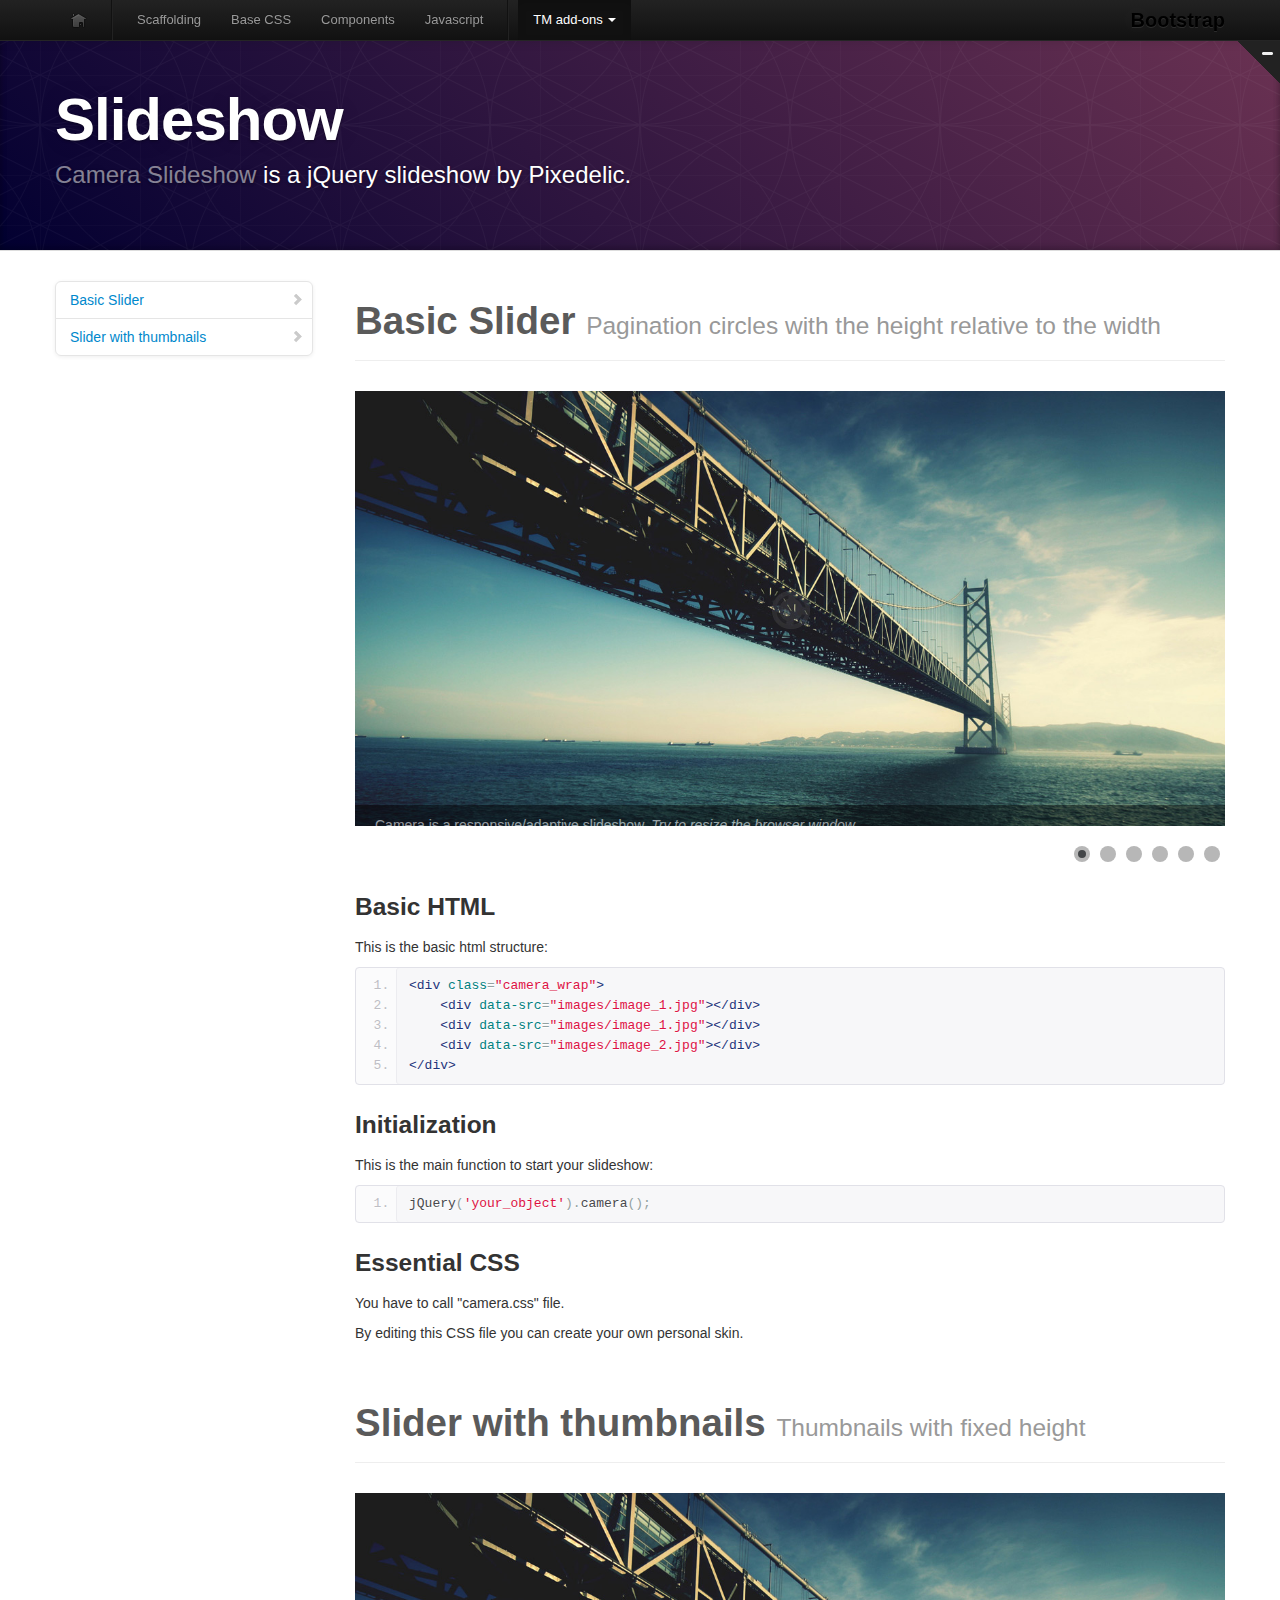
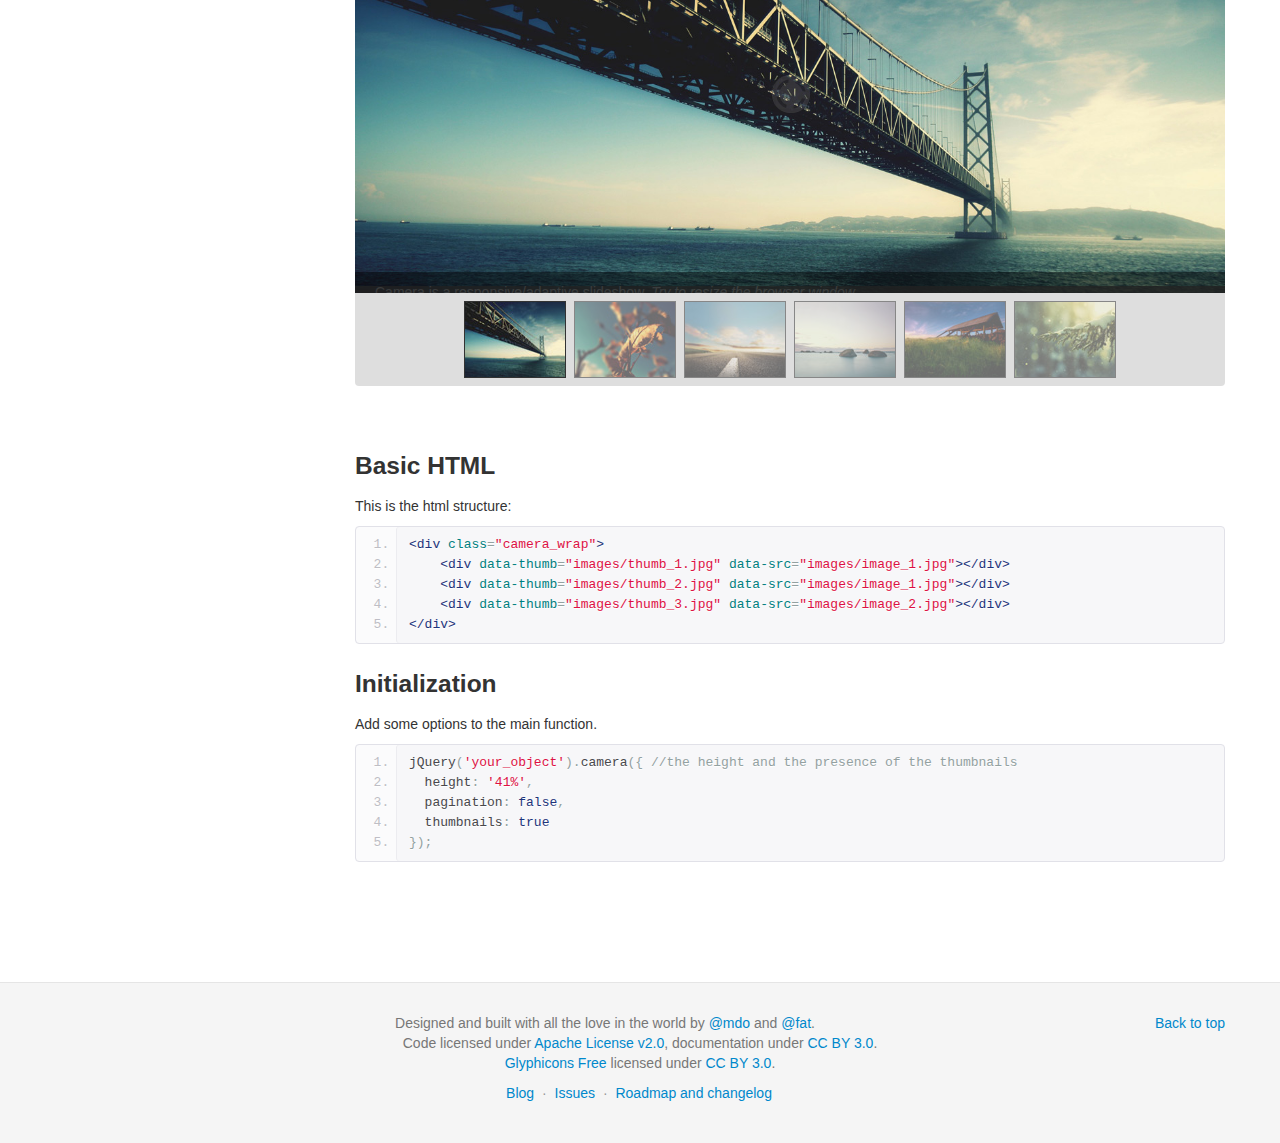
<file: assets/slider.html>
<!DOCTYPE html>
<html lang="en">
<head>
    <meta charset="utf-8">
  	<title>Slider</title>
    <meta name="viewport" content="width=device-width, initial-scale=1.0">
    <meta name="description" content="">
    <meta name="author" content="">
    <meta name="description" content="">

 <!-- styles -->
    <link href="css/bootstrap.css" rel="stylesheet">
    <link href="css/bootstrap-responsive.css" rel="stylesheet">
    <link href="css/docs.css" rel="stylesheet">
    <link href="css/prettify.css" rel="stylesheet">
    <link href="css/tm_docs.css" rel="stylesheet">
    <link href="css/camera.css" rel="stylesheet">

    <!-- Le HTML5 shim, for IE6-8 support of HTML5 elements -->
    <!--[if lt IE 9]>
    <link href="css/ie.css" rel="stylesheet">
      <script src="http://html5shim.googlecode.com/svn/trunk/html5.js"></script>
    <![endif]-->

</head>

  <body data-spy="scroll" data-target=".bs-docs-sidebar">


<!-- Navbar
    ================================================== -->
    <div class="navbar navbar-inverse navbar-fixed-top" id="advanced">
      <span class="trigger"><strong></strong><em></em></span>
      <div class="navbar-inner">
        <div class="container">
          <button type="button" class="btn btn-navbar" data-toggle="collapse" data-target=".nav-collapse">
            <span class="icon-bar"></span>
            <span class="icon-bar"></span>
            <span class="icon-bar"></span>
          </button>
          <a class="brand" href="scaffolding.html">Bootstrap</a>
          <div class="nav-collapse collapse">
            <ul class="nav">
              <li class="home">
                <a href="../index.html"><img src="img/tm/tm_home.png" alt=""></a>
              </li>
              <li class="divider-vertical"></li>
              <li >
                <a href="scaffolding.html">Scaffolding</a>
              </li>
              <li class="">
                <a href="base-css.html">Base CSS</a>
              </li>
              <li class="">
                <a href="components.html">Components</a>
              </li>
              <li class="">
                <a href="javascript.html">Javascript</a>
              </li>
              <li class="divider-vertical"></li>
              <li class="dropdown active">
                <a href="#" class="dropdown-toggle" data-toggle="dropdown">TM add-ons <b class="caret"></b></a>
                <ul class="dropdown-menu">
                  <li><a href="../404.html">Pages</a>
                    <ul>  
                      <li><a href="under_construction.html">Under Construction</a></li>
                      <li><a href="intro.html">Intro Page</a></li>
                      <li class=""><a href="../404.html">404 page</a></li>
                    </ul>
                  </li>
                  <li><a href="portfolio.html">Portfolio</a></li>
                  <li class="active"><a href="slider.html">Slider</a></li>
                  <li><a href="social_media.html">Social and Media<br> Sharing</a></li>
                  <li><a href="css3.html">CSS3 Tricks</a></li>
                </ul>
              </li>
            </ul>
          </div>
        </div>
      </div>
    </div>

<!-- Subhead
================================================== -->
<header class="jumbotron subhead" id="overview">
  <div class="container">
    <h1>Slideshow</h1>
    <p class="lead"><a href="http://www.pixedelic.com/plugins/camera/">Camera Slideshow</a> is a jQuery slideshow by Pixedelic.</p>
  </div>
</header>

  <div class="container">

<!-- Docs nav
    ================================================== -->
    <div class="row">
      <div class="span3 bs-docs-sidebar">
        <ul class="nav nav-list bs-docs-sidenav">
      <li><a href="#b-slider"><i class="icon-chevron-right"></i> Basic Slider</a></li>
      <li><a href="#th-slider"><i class="icon-chevron-right"></i> Slider with thumbnails</a></li>
        </ul>
      </div>
      <div class="span9">


<!-- Slider
================================================== -->
<section id="b-slider">
   <div class="page-header">
    <h1>Basic Slider <small>Pagination circles with the height relative to the width</small></h1>
  </div>
  <div class="camera_wrap camera_azure_skin" id="camera_wrap_1">
      <div data-thumb="img/camera/slides/thumbs/bridge.jpg" data-src="img/camera/slides/bridge.jpg">
          <div class="camera_caption fadeFromBottom">
              Camera is a responsive/adaptive slideshow. <em>Try to resize the browser window</em>
          </div>
      </div>
      <div data-thumb="img/camera/slides/thumbs/leaf.jpg" data-src="img/camera/slides/leaf.jpg">
          <div class="camera_caption fadeFromBottom">
              It uses a light version of jQuery mobile, <em>navigate the slides by swiping with your fingers</em>
          </div>
      </div>
      <div data-thumb="img/camera/slides/thumbs/road.jpg" data-src="img/camera/slides/road.jpg">
          <div class="camera_caption fadeFromBottom">
              <em>It's completely free</em> (even if a donation is appreciated)
          </div>
      </div>
      <div data-thumb="img/camera/slides/thumbs/sea.jpg" data-src="img/camera/slides/sea.jpg">
          <div class="camera_caption fadeFromBottom">
              Camera slideshow provides many options <em>to customize your project</em> as more as possible
          </div>
      </div>
      <div data-thumb="img/camera/slides/thumbs/shelter.jpg" data-src="img/camera/slides/shelter.jpg">
          <div class="camera_caption fadeFromBottom">
              It supports captions, HTML elements and videos and <em>it's validated in HTML5</em> (<a href="http://validator.w3.org/check?uri=http%3A%2F%2Fwww.pixedelic.com%2Fplugins%2Fcamera%2F&amp;charset=%28detect+automatically%29&amp;doctype=Inline&amp;group=0&amp;user-agent=W3C_Validator%2F1.2" target="_blank">have a look</a>)
          </div>
      </div>
      <div data-thumb="img/camera/slides/thumbs/tree.jpg" data-src="img/camera/slides/tree.jpg">
          <div class="camera_caption fadeFromBottom">
              Different color skins and layouts available, <em>fullscreen ready too</em>
          </div>
      </div>
  </div><!-- #camera_wrap_1 -->
  <h3>Basic HTML</h3>
<p>This is the basic html structure:</p>
<pre class="prettyprint linenums">
&lt;div class="camera_wrap"&gt;
    &lt;div data-src="images/image_1.jpg"&gt;&lt;/div&gt;
    &lt;div data-src="images/image_1.jpg"&gt;&lt;/div&gt;
    &lt;div data-src="images/image_2.jpg"&gt;&lt;/div&gt;
&lt;/div&gt;
</pre>
  <h3>Initialization</h3>
<p>This is the main function to start your slideshow:</p>
<pre class="prettyprint linenums">
jQuery('your_object').camera();
</pre>
  <h3>Essential CSS</h3>
  <p>You have to call "camera.css" file.</p>
  <p>By editing this CSS file you can create your own personal skin.</p>
 
</section>

<section id="th-slider">
   <div class="page-header">
    <h1>Slider with thumbnails <small>Thumbnails with fixed height</small></h1>
  </div>
  <div class="camera_wrap camera_magenta_skin" id="camera_wrap_2">
      <div data-thumb="img/camera/slides/thumbs/bridge.jpg" data-src="img/camera/slides/bridge.jpg">
          <div class="camera_caption fadeFromBottom">
              Camera is a responsive/adaptive slideshow. <em>Try to resize the browser window</em>
          </div>
      </div>
      <div data-thumb="img/camera/slides/thumbs/leaf.jpg" data-src="img/camera/slides/leaf.jpg">
          <div class="camera_caption fadeFromBottom">
              It uses a light version of jQuery mobile, <em>navigate the slides by swiping with your fingers</em>
          </div>
      </div>
      <div data-thumb="img/camera/slides/thumbs/road.jpg" data-src="img/camera/slides/road.jpg">
          <div class="camera_caption fadeFromBottom">
              <em>It's completely free</em> (even if a donation is appreciated)
          </div>
      </div>
      <div data-thumb="img/camera/slides/thumbs/sea.jpg" data-src="img/camera/slides/sea.jpg">
          <div class="camera_caption fadeFromBottom">
              Camera slideshow provides many options <em>to customize your project</em> as more as possible
          </div>
      </div>
      <div data-thumb="img/camera/slides/thumbs/shelter.jpg" data-src="img/camera/slides/shelter.jpg">
          <div class="camera_caption fadeFromBottom">
              It supports captions, HTML elements and videos and <em>it's validated in HTML5</em> (<a href="http://validator.w3.org/check?uri=http%3A%2F%2Fwww.pixedelic.com%2Fplugins%2Fcamera%2F&amp;charset=%28detect+automatically%29&amp;doctype=Inline&amp;group=0&amp;user-agent=W3C_Validator%2F1.2" target="_blank">have a look</a>)
          </div>
      </div>
      <div data-thumb="img/camera/slides/thumbs/tree.jpg" data-src="img/camera/slides/tree.jpg">
          <div class="camera_caption fadeFromBottom">
              Different color skins and layouts available, <em>fullscreen ready too</em>
          </div>
      </div>
  </div><!-- #camera_wrap_2 -->
  <div style="clear:both;"></div>
<div class="tm_pad">
    <h3>Basic HTML</h3>
<p>This is the html structure:</p>
<pre class="prettyprint linenums">
&lt;div class="camera_wrap"&gt;
    &lt;div data-thumb="images/thumb_1.jpg" data-src="images/image_1.jpg"&gt;&lt;/div&gt;
    &lt;div data-thumb="images/thumb_2.jpg" data-src="images/image_1.jpg"&gt;&lt;/div&gt;
    &lt;div data-thumb="images/thumb_3.jpg" data-src="images/image_2.jpg"&gt;&lt;/div&gt;
&lt;/div&gt;
</pre>
  <h3>Initialization</h3>
<p>Add some options to the main function.</p>
<pre class="prettyprint linenums">
jQuery('your_object').camera({ //the height and the presence of the thumbnails 
  height: '41%',
  pagination: false,
  thumbnails: true
});
</pre>
</div>
</section>

</div>

</div>

  </div>
   <!-- Footer
    ================================================== -->
    <footer class="footer">
      <div class="container">
        <p class="pull-right"><a href="#">Back to top</a></p>
        <p>Designed and built with all the love in the world by <a href="http://twitter.com/mdo" target="_blank">@mdo</a> and <a href="http://twitter.com/fat" target="_blank">@fat</a>.</p>
        <p>Code licensed under <a href="http://www.apache.org/licenses/LICENSE-2.0" target="_blank">Apache License v2.0</a>, documentation under <a href="http://creativecommons.org/licenses/by/3.0/">CC BY 3.0</a>.</p>
        <p><a href="http://glyphicons.com">Glyphicons Free</a> licensed under <a href="http://creativecommons.org/licenses/by/3.0/">CC BY 3.0</a>.</p>
        <ul class="footer-links">
          <li><a href="http://blog.getbootstrap.com">Blog</a></li>
          <li class="muted">&middot;</li>
          <li><a href="https://github.com/twitter/bootstrap/issues?state=open">Issues</a></li>
          <li class="muted">&middot;</li>
          <li><a href="https://github.com/twitter/bootstrap/wiki">Roadmap and changelog</a></li>
        </ul>
      </div>
    </footer>



    <script type="text/javascript" src="http://platform.twitter.com/widgets.js"></script>
    <script src="js/jquery.js"></script>
    <script src="js/jquery-migrate-1.1.1.js"></script>
    <script src="js/prettify.js"></script>
    <script src="js/bootstrap-transition.js"></script>
    <script src="js/bootstrap-alert.js"></script>
    <script src="js/bootstrap-modal.js"></script>
    <script src="js/bootstrap-dropdown.js"></script>
    <script src="js/bootstrap-scrollspy.js"></script>
    <script src="js/bootstrap-tab.js"></script>
    <script src="js/bootstrap-tooltip.js"></script>
    <script src="js/bootstrap-popover.js"></script>
    <script src="js/bootstrap-button.js"></script>
    <script src="js/bootstrap-collapse.js"></script>
    <script src="js/bootstrap-carousel.js"></script>
    <script src="js/bootstrap-typeahead.js"></script>
    <script src="js/bootstrap-affix.js"></script>
    <script src="js/application.js"></script>
    <script src="js/jquery.cookie.js"></script>
    <script src='js/jquery.mobile.customized.min.js'></script>
    <script src='js/jquery.easing.1.3.js'></script> 
    <script src='js/camera.min.js'></script>
    <script>
    jQuery(function(){
      
      jQuery('#camera_wrap_1').camera({
        thumbnails: true
      });

      jQuery('#camera_wrap_2').camera({
        height: '400px',
        loader: 'bar',
        pagination: false,
        thumbnails: true
      });
    });
  </script>

</body>
</html>
</file>
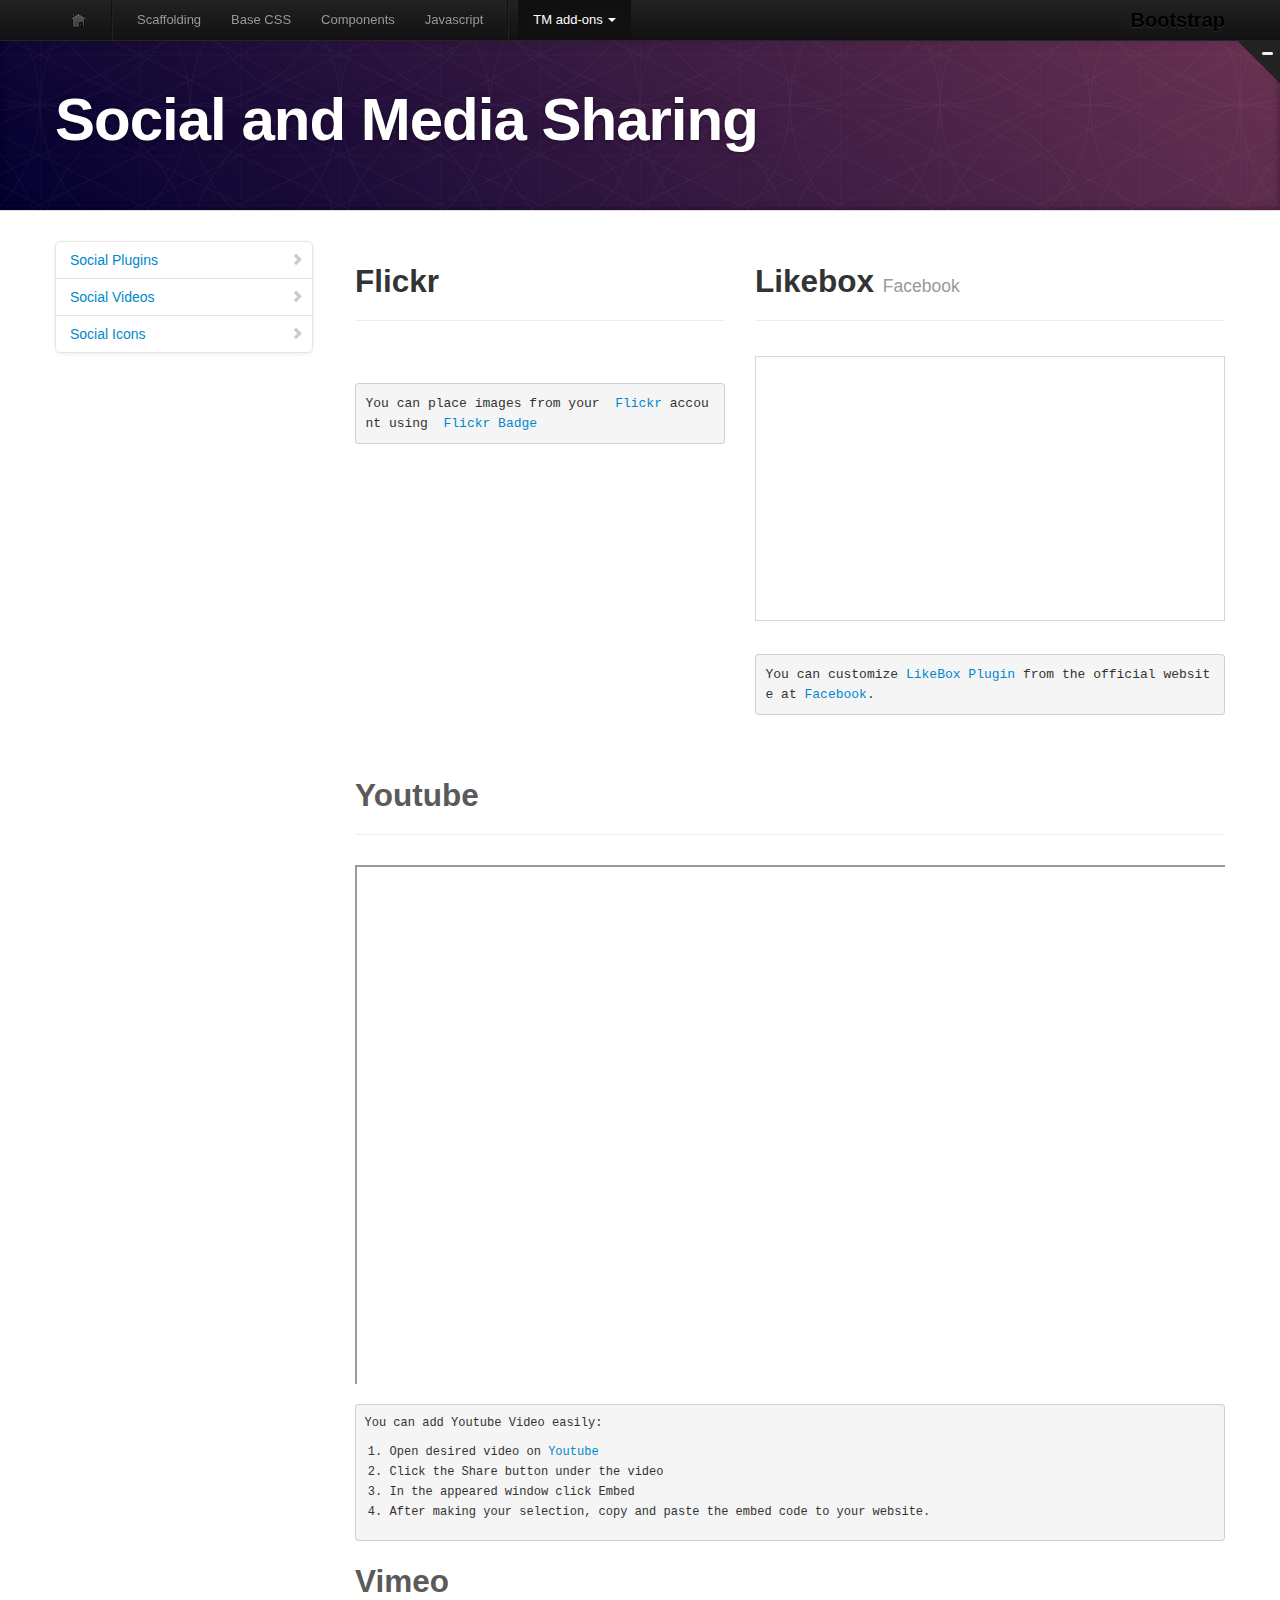
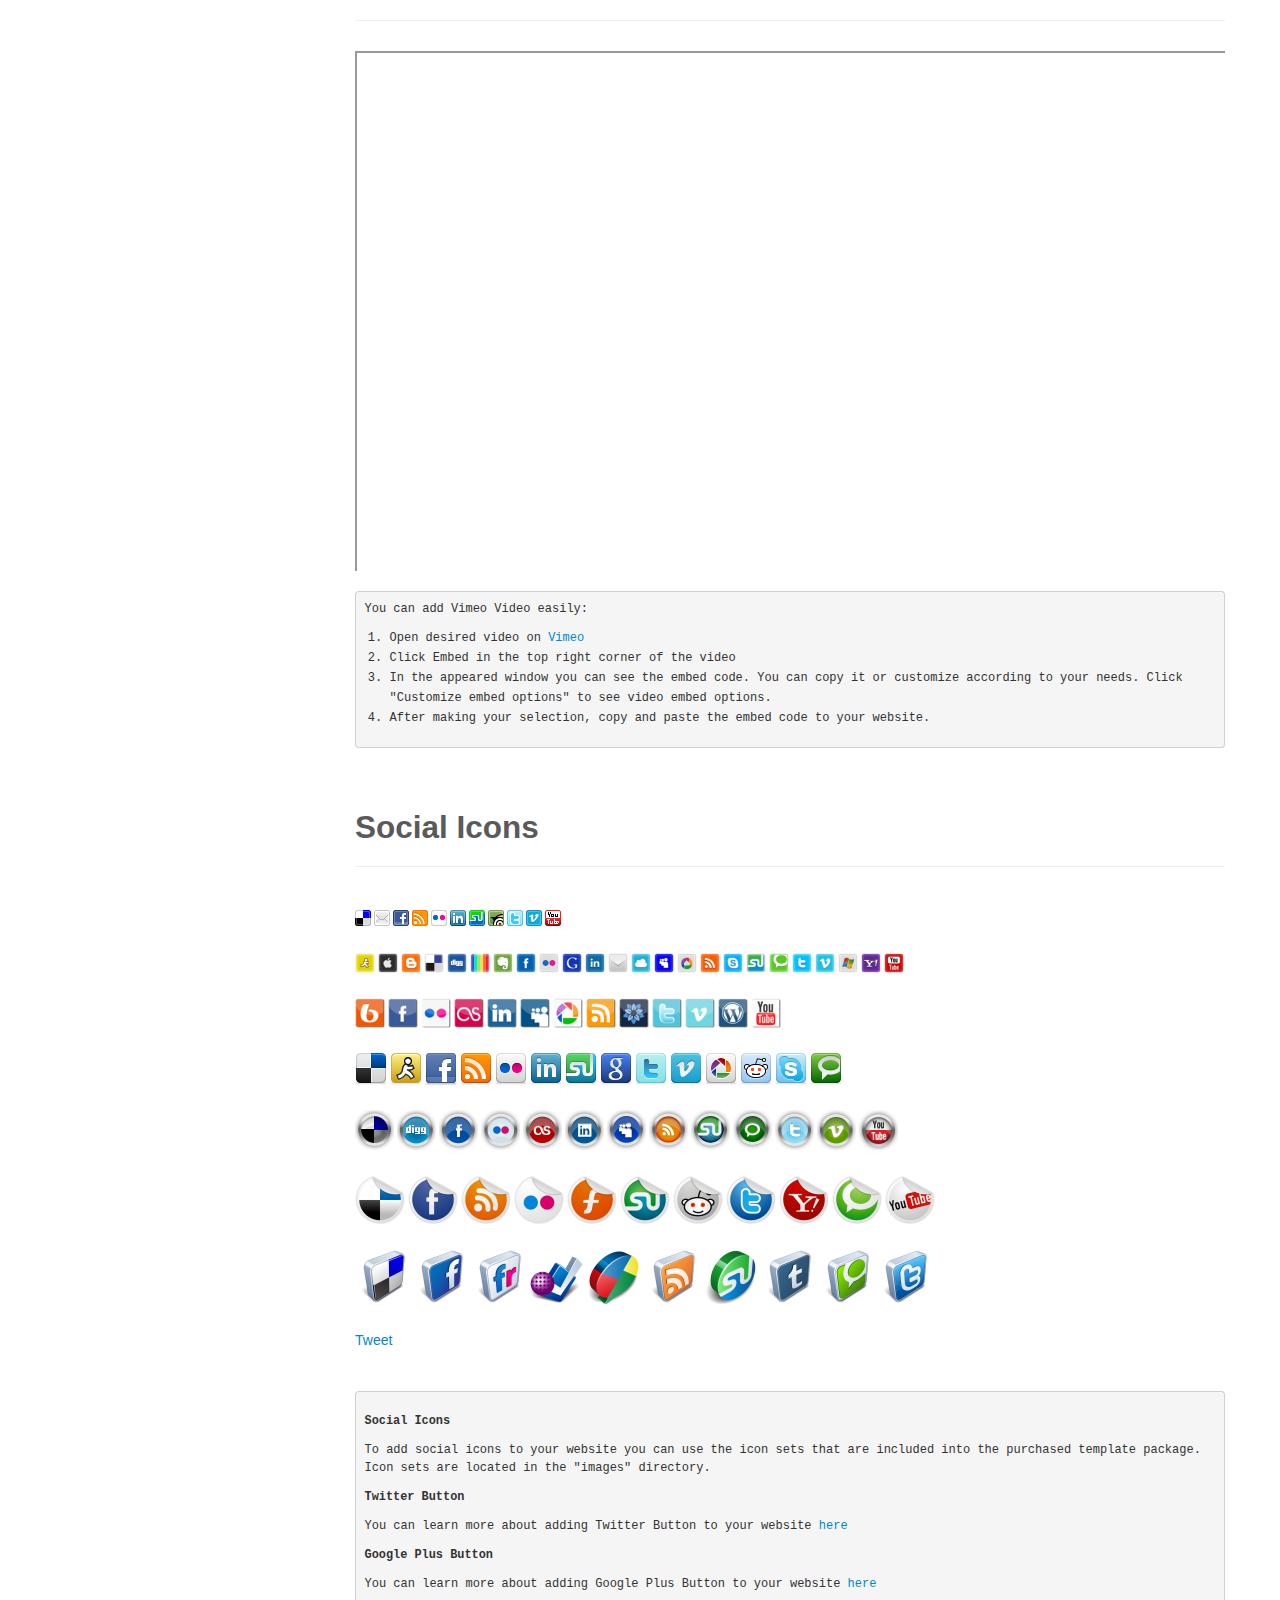
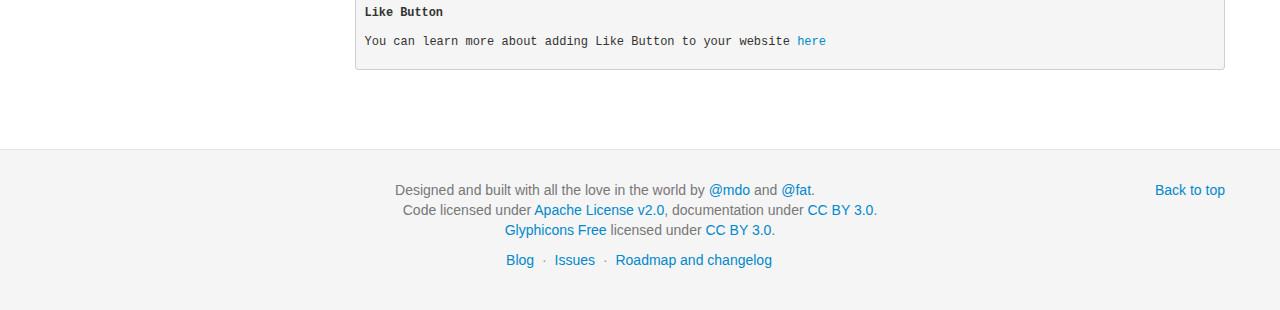
<file: assets/social_media.html>
<!DOCTYPE html>
<html lang="en">
<head>
 	<meta charset="utf-8">
  	<title>Social and Media Sharing</title>
    <meta name="viewport" content="width=device-width, initial-scale=1.0">
    <meta name="description" content="">
    <meta name="author" content="">
    <meta name="description" content="">

  <!-- styles -->
    <link href="css/bootstrap.css" rel="stylesheet">
    <link href="css/bootstrap-responsive.css" rel="stylesheet">
    <link href="css/docs.css" rel="stylesheet">
    <link href="css/prettify.css" rel="stylesheet">
    <link href="css/tm_docs.css" rel="stylesheet">

    <!-- Le HTML5 shim, for IE6-8 support of HTML5 elements -->
    <!--[if lt IE 9]>
    <link href="css/ie.css" rel="stylesheet">
      <script src="http://html5shim.googlecode.com/svn/trunk/html5.js"></script>
    <![endif]-->

</head>
<body data-spy="scroll" data-target=".bs-docs-sidebar">

<script>!function(d,s,id){var js,fjs=d.getElementsByTagName(s)[0];if(!d.getElementById(id)){js=d.createElement(s);js.id=id;js.src="//platform.twitter.com/widgets.js";fjs.parentNode.insertBefore(js,fjs);}}(document,"script","twitter-wjs");</script>


<!-- Navbar
    ================================================== -->
    <div class="navbar navbar-inverse navbar-fixed-top" id="advanced">
      <span class="trigger"><strong></strong><em></em></span>
      <div class="navbar-inner">
        <div class="container">
          <button type="button" class="btn btn-navbar" data-toggle="collapse" data-target=".nav-collapse">
            <span class="icon-bar"></span>
            <span class="icon-bar"></span>
            <span class="icon-bar"></span>
          </button>
          <a class="brand" href="scaffolding.html">Bootstrap</a>
          <div class="nav-collapse collapse">
            <ul class="nav">
              <li class="home">
                <a href="../index.html"><img src="img/tm/tm_home.png" alt=""></a>
              </li>
              <li class="divider-vertical"></li>
              <li >
                <a href="scaffolding.html">Scaffolding</a>
              </li>
              <li class="">
                <a href="base-css.html">Base CSS</a>
              </li>
              <li class="">
                <a href="components.html">Components</a>
              </li>
              <li class="">
                <a href="javascript.html">Javascript</a>
              </li>
              <li class="divider-vertical"></li>
              <li class="dropdown active">
                <a href="#" class="dropdown-toggle" data-toggle="dropdown">TM add-ons <b class="caret"></b></a>
                <ul class="dropdown-menu">
                  <li><a href="../404.html">Pages</a>
                    <ul>  
                      <li><a href="under_construction.html">Under Construction</a></li>
                      <li><a href="intro.html">Intro Page</a></li>
                      <li class=""><a href="../404.html">404 page</a></li>
                    </ul>
                  </li>
                  <li><a href="portfolio.html">Portfolio</a></li>
                  <li><a href="slider.html">Slider</a></li>
                  <li class="active"><a href="social_media.html">Social and Media<br> Sharing</a></li>
                  <li><a href="css3.html">CSS3 Tricks</a></li>
                </ul>
              </li>
            </ul>
          </div>
        </div>
      </div>
    </div>

<!-- Subhead
================================================== -->
<header class="jumbotron subhead" id="overview">
  <div class="container">
    <h1>Social and Media Sharing</h1>
    <p class="lead"></p>
  </div>
</header>

  <div class="container">

<!-- Docs nav
    ================================================== -->
    <div class="row">
      <div class="span3 bs-docs-sidebar">
        <ul class="nav nav-list bs-docs-sidenav">
	      <li><a href="#soc-pl"><i class="icon-chevron-right"></i> Social Plugins</a></li>
	      <li><a href="#soc-v"><i class="icon-chevron-right"></i> Social Videos</a></li>
	      <li><a href="#soc-ic"><i class="icon-chevron-right"></i> Social Icons</a></li>
        </ul>
      </div>
      <div class="span9">

<!--==============================section=================================-->
	<section id="soc-pl">		
		<div class="row">
			<div class="span4">
				<div class="page-header">
				    <h2>Flickr</h2>
				</div>
<!-- Start of Flickr Badge -->
				<div id="flickr_badge_uber_wrapper"><a href="http://www.flickr.com" id="flickr_www">www.<strong style="color:#3993ff">flick<span style="color:#ff1c92">r</span></strong>.com</a><div id="flickr_badge_wrapper">
<script type="text/javascript" src="http://www.flickr.com/badge_code_v2.gne?show_name=1&amp;count=10&amp;display=latest&amp;size=s&amp;layout=x&amp;source=user&amp;user=54088809@N05"></script>
</div></div>
			<pre>You can place images from your  <a href="http://www.flickr.com/">Flickr</a> account using  <a href="http://www.flickr.com/badge.gne">Flickr Badge</a></pre>
<!-- End of Flickr Badge -->
			</div>
			<div class="span5">
				<div class="page-header">
				    <h2>Likebox <small>Facebook</small></h2>
				</div>
				<div class="fb-lb-pad">
<!-- Facebook Likebox Begin -->
				<div class="fw_facebook">
					<iframe src="//www.facebook.com/plugins/likebox.php?href=http%3A%2F%2Fwww.facebook.com%2FTemplateMonster&amp;width=710&amp;height=258&amp;colorscheme=light&amp;show_faces=true&amp;border_color=white&amp;stream=false&amp;header=false" scrolling="no" frameborder="0" style="border:none; overflow:hidden; width:710px; height:258px;" allowTransparency="true"></iframe>
				</div>
<!-- Facebook Likebox End -->
				</div>
				<pre>You can customize <a href="http://developers.facebook.com/docs/reference/plugins/like-box/">LikeBox Plugin</a> from the official website at <a href="http://www.facebook.com/">Facebook</a>.</pre>
			</div>
		</div>
	</section>
	<section id="soc-v">
		<div class="page-header">
		    <h2>Youtube</h2>
		</div>
		<div class="fw_video"><iframe width="460" height="264" src="http://www.youtube.com/embed/2kodXWejuy0?rel=0"></iframe></div>
		<div class="fw_descr">
			<p>You can add Youtube Video easily:</p>
			<ol>
				<li>Open desired video on <a href="http://www.youtube.com">Youtube</a></li>
				<li>Click the Share button under the video</li>
				<li>In the appeared window click Embed</li>
				<li>After making your selection, copy and paste the embed code to your website.</li>
			</ol>
		</div>
		<div class="page-header">
		    <h2>Vimeo</h2>
		</div>
		<div class="fw_video"><iframe src="http://player.vimeo.com/video/37582150?byline=0&amp;portrait=0&amp;color=ffffff" width="460" height="259"></iframe></div>
		<div class="fw_descr">
			<p>You can add Vimeo Video easily:</p>
			<ol>
			  <li>Open desired video on <a href="http://www.vimeo.com">Vimeo</a></li>
			  <li>Click Embed in the top right corner of the video</li>
			  <li>In the appeared window you can see the embed code. You can copy it or customize according to your needs.  Click "Customize embed options" to see video embed options.</li>
			  <li>After making your selection, copy and paste the embed code to your website.</li>
			</ol>
		</div>
	</section>
	<section id="soc-ic">
<!-- Icons Begin -->
				<div class="page-header">
				    <h2>Social Icons</h2>
				</div>
						<ul class="tm_icons">
							<li><a href="#"><img  alt="" src="img/icons/delicious.png"></a></li>
							<li><a href="#"><img  alt="" src="img/icons/email.png"></a></li>
							<li><a href="#"><img  alt="" src="img/icons/facebook.png"></a></li>
							<li><a href="#"><img  alt="" src="img/icons/feed.png"></a></li>
							<li><a href="#"><img  alt="" src="img/icons/flickr.png"></a></li>
							<li><a href="#"><img  alt="" src="img/icons/linkedin.png"></a></li>
							<li><a href="#"><img  alt="" src="img/icons/stumble.png"></a></li>
							<li><a href="#"><img  alt="" src="img/icons/tripadvisor.png"></a></li>
							<li><a href="#"><img  alt="" src="img/icons/twitter.png"></a></li>
							<li><a href="#"><img  alt="" src="img/icons/vimeo.png"></a></li>
							<li><a href="#"><img  alt="" src="img/icons/youtube.png"></a></li>
						</ul>
						<ul class="tm_icons">
							<li><a href="#"><img  alt="" src="img/icons/20x20/AIM.png"></a></li>
							<li><a href="#"><img  alt="" src="img/icons/20x20/Apple.png"></a></li>
							<li><a href="#"><img  alt="" src="img/icons/20x20/Blogger.png"></a></li>
							<li><a href="#"><img  alt="" src="img/icons/20x20/Delicious.png"></a></li>
							<li><a href="#"><img  alt="" src="img/icons/20x20/Digg.png"></a></li>
							<li><a href="#"><img  alt="" src="img/icons/20x20/Dopplr.png"></a></li>
							<li><a href="#"><img  alt="" src="img/icons/20x20/Evernote.png"></a></li>
							<li><a href="#"><img  alt="" src="img/icons/20x20/Facebook.png"></a></li>
							<li><a href="#"><img  alt="" src="img/icons/20x20/Flickr.png"></a></li>
							<li><a href="#"><img  alt="" src="img/icons/20x20/Google.png"></a></li>
							<li><a href="#"><img  alt="" src="img/icons/20x20/Linkedin.png"></a></li>
							<li><a href="#"><img  alt="" src="img/icons/20x20/Mail.png"></a></li>
							<li><a href="#"><img  alt="" src="img/icons/20x20/MobileMe.png"></a></li>
							<li><a href="#"><img  alt="" src="img/icons/20x20/MySpace.png"></a></li>
							<li><a href="#"><img  alt="" src="img/icons/20x20/Picasa.png"></a></li>
							<li><a href="#"><img  alt="" src="img/icons/20x20/RSS.png"></a></li>
							<li><a href="#"><img  alt="" src="img/icons/20x20/Skype.png"></a></li>
							<li><a href="#"><img  alt="" src="img/icons/20x20/Stumble_Upon.png"></a></li>
							<li><a href="#"><img  alt="" src="img/icons/20x20/Technorati.png"></a></li>
							<li><a href="#"><img  alt="" src="img/icons/20x20/Twitter.png"></a></li>
							<li><a href="#"><img  alt="" src="img/icons/20x20/Vimeo.png"></a></li>
							<li><a href="#"><img  alt="" src="img/icons/20x20/Windows.png"></a></li>
							<li><a href="#"><img  alt="" src="img/icons/20x20/Yahoo.png"></a></li>
							<li><a href="#"><img  alt="" src="img/icons/20x20/Youtube.png"></a></li>
						</ul>
						<ul class="tm_icons">
							<li><a href="#"><img  alt="" src="img/icons/35x35/blip.png"></a></li>
							<li><a href="#"><img  alt="" src="img/icons/35x35/facebook.png"></a></li>
							<li><a href="#"><img  alt="" src="img/icons/35x35/flickr.png"></a></li>
							<li><a href="#"><img  alt="" src="img/icons/35x35/lastfm.png"></a></li>
							<li><a href="#"><img  alt="" src="img/icons/35x35/linkedin.png"></a></li>
							<li><a href="#"><img  alt="" src="img/icons/35x35/myspace.png"></a></li>
							<li><a href="#"><img  alt="" src="img/icons/35x35/picasa.png"></a></li>
							<li><a href="#"><img  alt="" src="img/icons/35x35/rss.png"></a></li>
							<li><a href="#"><img  alt="" src="img/icons/35x35/tumblr.png"></a></li>
							<li><a href="#"><img  alt="" src="img/icons/35x35/twitter.png"></a></li>
							<li><a href="#"><img  alt="" src="img/icons/35x35/vimeo.png"></a></li>
							<li><a href="#"><img  alt="" src="img/icons/35x35/wordpress.png"></a></li>
							<li><a href="#"><img  alt="" src="img/icons/35x35/yt.png"></a></li>
						</ul>
						<ul class="tm_icons">
							<li><a href="#"><img  alt="" src="img/icons/medium/delicious.png"></a></li>
							<li><a href="#"><img  alt="" src="img/icons/medium/aim.png"></a></li>
							<li><a href="#"><img  alt="" src="img/icons/medium/facebook.png"></a></li>
							<li><a href="#"><img  alt="" src="img/icons/medium/rss.png"></a></li>
							<li><a href="#"><img  alt="" src="img/icons/medium/flickr.png"></a></li>
							<li><a href="#"><img  alt="" src="img/icons/medium/linkedin.png"></a></li>
							<li><a href="#"><img  alt="" src="img/icons/medium/stumbleupon.png"></a></li>
							<li><a href="#"><img  alt="" src="img/icons/medium/google.png"></a></li>
							<li><a href="#"><img  alt="" src="img/icons/medium/twitter.png"></a></li>
							<li><a href="#"><img  alt="" src="img/icons/medium/vimeo.png"></a></li>
							<li><a href="#"><img  alt="" src="img/icons/medium/picasa.png"></a></li>
							<li><a href="#"><img  alt="" src="img/icons/medium/reddit.png"></a></li>
							<li><a href="#"><img  alt="" src="img/icons/medium/skype.png"></a></li>
							<li><a href="#"><img  alt="" src="img/icons/medium/technorati.png"></a></li>
						</ul>
						<ul class="tm_icons">
							<li><a href="#"><img  alt="" src="img/icons/40x40/delicious_small.png"></a></li>
							<li><a href="#"><img  alt="" src="img/icons/40x40/digg_small.png"></a></li>
							<li><a href="#"><img  alt="" src="img/icons/40x40/facebook_small.png"></a></li>
							<li><a href="#"><img  alt="" src="img/icons/40x40/flickr_small.png"></a></li>
							<li><a href="#"><img  alt="" src="img/icons/40x40/lastfm_small.png"></a></li>
							<li><a href="#"><img  alt="" src="img/icons/40x40/linkedin_small.png"></a></li>
							<li><a href="#"><img  alt="" src="img/icons/40x40/myspace_small.png"></a></li>
							<li><a href="#"><img  alt="" src="img/icons/40x40/rss_small.png"></a></li>
							<li><a href="#"><img  alt="" src="img/icons/40x40/stumbleupon_small.png"></a></li>
							<li><a href="#"><img  alt="" src="img/icons/40x40/technorati_small.png"></a></li>
							<li><a href="#"><img  alt="" src="img/icons/40x40/twitter_small.png"></a></li>
							<li><a href="#"><img  alt="" src="img/icons/40x40/vimeo_small.png"></a></li>
							<li><a href="#"><img  alt="" src="img/icons/40x40/youtube_small.png"></a></li>
						</ul>
						<ul class="tm_icons">
							<li><a href="#"><img  alt="" src="img/icons/big/delicious.png"></a></li>
							<li><a href="#"><img  alt="" src="img/icons/big/facebook.png"></a></li>
							<li><a href="#"><img  alt="" src="img/icons/big/rss.png"></a></li>
							<li><a href="#"><img  alt="" src="img/icons/big/flickr.png"></a></li>
							<li><a href="#"><img  alt="" src="img/icons/big/furl.png"></a></li>
							<li><a href="#"><img  alt="" src="img/icons/big/stumbleupon.png"></a></li>
							<li><a href="#"><img  alt="" src="img/icons/big/reddit.png"></a></li>
							<li><a href="#"><img  alt="" src="img/icons/big/twitter.png"></a></li>
							<li><a href="#"><img  alt="" src="img/icons/big/yahoo.png"></a></li>
							<li><a href="#"><img  alt="" src="img/icons/big/technorati.png"></a></li>
							<li><a href="#"><img  alt="" src="img/icons/big/youtube.png"></a></li>
						</ul>
						<ul class="tm_icons">
							<li><a href="#"><img  alt="" src="img/icons/55x55_2/delicious.png"></a></li>
							<li><a href="#"><img  alt="" src="img/icons/55x55_2/facebook.png"></a></li>
							<li><a href="#"><img  alt="" src="img/icons/55x55_2/flickr.png"></a></li>
							<li><a href="#"><img  alt="" src="img/icons/55x55_2/foursquare.png"></a></li>
							<li><a href="#"><img  alt="" src="img/icons/55x55_2/google_buzz.png"></a></li>
							<li><a href="#"><img  alt="" src="img/icons/55x55_2/rss.png"></a></li>
							<li><a href="#"><img  alt="" src="img/icons/55x55_2/stumbleupon.png"></a></li>
							<li><a href="#"><img  alt="" src="img/icons/55x55_2/tumblr.png"></a></li>
							<li><a href="#"><img  alt="" src="img/icons/55x55_2/technorati.png"></a></li>
							<li><a href="#"><img  alt="" src="img/icons/55x55_2/twitter.png"></a></li>
						</ul>
						<ul class="tm_icons tm_social">
							<li>	
<a href="https://twitter.com/share" class="twitter-share-button">Tweet</a>
							</li>
							<li class="last">
								<!-- Place this tag where you want the +1 button to render. -->
				                <div class="g-plusone" data-size="medium"></div>

				                <!-- Place this tag after the last +1 button tag. -->
				                <script type="text/javascript">
				                  (function() {
				                    var po = document.createElement('script'); po.type = 'text/javascript'; po.async = true;
				                    po.src = 'https://apis.google.com/js/plusone.js';
				                    var s = document.getElementsByTagName('script')[0]; s.parentNode.insertBefore(po, s);
				                  })();
				                </script>
							</li>
							<li class="fb-li">
								<iframe src="//www.facebook.com/plugins/like.php?href=http%3A%2F%2Fwww.facebook.com%2Fpages%2FTemplate-Monster-Web-Design-Templates%2F19675425295&amp;send=false&amp;layout=button_count&amp;width=100&amp;show_faces=false&amp;action=like&amp;colorscheme=light&amp;font&amp;height=21&amp;appId=377251495662825" scrolling="no" frameborder="0" style="border:none; overflow:hidden; width:100px; height:21px;" allowTransparency="true"></iframe>
							</li>
						</ul>
						<div class="fw_descr">
							<h6>Social Icons</h6>
							<p>To add social icons to your website you can use the icon sets that are included into the purchased template package. Icon sets are located in the &quot;images&quot; directory. </p>
					   		<h6>Twitter Button</h6>
							<p>You can learn more about adding Twitter Button to your website <a href="https://dev.twitter.com/docs/twitter-for-websites">here</a></p>
			        		<h6>Google Plus Button</h6>
							<p>You can learn more about adding Google Plus Button to your website <a href="https://developers.google.com/+/plugins/+1button/"> here</a></p>
							<h6>Like Button</h6>
							<p>You can learn more about adding Like Button to your website <a href="http://developers.facebook.com/docs/reference/plugins/like/">here</a></p>
						</div>
</section>

</div>

</div>

  </div>
   <!-- Footer
    ================================================== -->
    <footer class="footer">
      <div class="container">
        <p class="pull-right"><a href="#">Back to top</a></p>
        <p>Designed and built with all the love in the world by <a href="http://twitter.com/mdo" target="_blank">@mdo</a> and <a href="http://twitter.com/fat" target="_blank">@fat</a>.</p>
        <p>Code licensed under <a href="http://www.apache.org/licenses/LICENSE-2.0" target="_blank">Apache License v2.0</a>, documentation under <a href="http://creativecommons.org/licenses/by/3.0/">CC BY 3.0</a>.</p>
        <p><a href="http://glyphicons.com">Glyphicons Free</a> licensed under <a href="http://creativecommons.org/licenses/by/3.0/">CC BY 3.0</a>.</p>
        <ul class="footer-links">
          <li><a href="http://blog.getbootstrap.com">Blog</a></li>
          <li class="muted">&middot;</li>
          <li><a href="https://github.com/twitter/bootstrap/issues?state=open">Issues</a></li>
          <li class="muted">&middot;</li>
          <li><a href="https://github.com/twitter/bootstrap/wiki">Roadmap and changelog</a></li>
        </ul>
      </div>
    </footer>



    <script type="text/javascript" src="http://platform.twitter.com/widgets.js"></script>
    <script src="js/jquery.js"></script>
    <script src="js/jquery-migrate-1.1.1.js"></script>
    <script src="js/prettify.js"></script>
    <script src="js/bootstrap-transition.js"></script>
    <script src="js/bootstrap-alert.js"></script>
    <script src="js/bootstrap-modal.js"></script>
    <script src="js/bootstrap-dropdown.js"></script>
    <script src="js/bootstrap-scrollspy.js"></script>
    <script src="js/bootstrap-tab.js"></script>
    <script src="js/bootstrap-tooltip.js"></script>
    <script src="js/bootstrap-popover.js"></script>
    <script src="js/bootstrap-button.js"></script>
    <script src="js/bootstrap-collapse.js"></script>
    <script src="js/bootstrap-carousel.js"></script>
    <script src="js/bootstrap-typeahead.js"></script>
    <script src="js/bootstrap-affix.js"></script>
    <script src="js/application.js"></script>
    <script src="js/jquery.cookie.js"></script> 
    <script src="js/jquery.tweet.js"></script>

</body>
</html>
</file>
<file: assets/css/tm_docs.css>
/*-----------------------------------
Template Monster`s Framework Styles
-----------------------------------*/
#advanced span.trigger{display:block;position:absolute; background:url(../img/tm/pro_button.png) 0 0 no-repeat; width:42px; height:42px; right:0; bottom:-42px; cursor:pointer;}
#advanced span.trigger strong{display:block; background: url(../img/tm/plus-minus.png) 0 0 no-repeat; width:11px; height:11px; position:absolute; right:7px; bottom:24px; opacity:0;}
#advanced.closed span.trigger strong{opacity:1;}
#advanced span.trigger em{display:block; background: url(../img/tm/plus-minus.png) -11px 0 no-repeat; width:11px; height:11px; position:absolute; right:7px; bottom:24px;}

/*--------------------------------- Portfolio -----------------------------------*/
.thumb-pad{ padding-bottom:1em;}
.tm_small-image .grid_5 .tm_pad_port .lightbox-image img{ width:270px !important; height:auto;}
.tm_image-grid {width: 940px;}
.tm_image-grid:after {
  content: "";
  display: block;
  height: 0;
  overflow: hidden;
  clear: both;}
.tm_image-grid li {
  width:220px;
  margin:0 5px;
  float: left;
  height:260px;
  overflow: hidden;}
.tm_image-grid li img,
.tm_image-grid li strong {display: block;}
.tm_splitter{ position:relative; overflow:hidden; padding:10px 0;}
  .tm_splitter>li{ font-weight:bold; overflow:hidden;}
  .tm_splitter li ul{ overflow:hidden;}
  .tm_splitter li li{ float:left;}
  .tm_splitter li li{ box-shadow:none; border-radius:0;}
  .tm_splitter li li a{ text-decoration:none !important;color: #666;}
  .tm_splitter li li.selected-1,
  .tm_splitter li li.selected-2,
  .tm_splitter li li.selected-0{
   border: 1px solid #AAA;
   border-bottom-color: #CCC;
   border-top-color: #999;
   box-shadow:inset 0 1px 2px #aaa;
   /* IE9 SVG, needs conditional override of 'filter' to 'none' */
  background: url([data-uri]);
  filter:none;
   background: -webkit-linear-gradient(top, #E6E6E6, gainsboro);
   background:    -moz-linear-gradient(top, #E6E6E6, gainsboro);
   background:     -ms-linear-gradient(top, #E6E6E6, gainsboro);
   background:      -o-linear-gradient(top, #E6E6E6, gainsboro);
   background:      linear-gradient(top, #E6E6E6, gainsboro);
   -pie-background:      linear-gradient(top, #E6E6E6, gainsboro);}
  .tm_splitter li li.last{ border-radius:0 3px 3px 0;}
  .tm_splitter li li.segment-1{ border-radius:3px 0 0 3px;}

.tm_pad_port .thumbnail{
  margin-bottom: 15px;
}
.pagination li {
  display: inline;
}

.pagination a,
.pagination span {
  float: left;
  padding: 0 14px;
  line-height: 38px;
  text-decoration: none;
  background-color: #ffffff;
  border: 1px solid #dddddd;
  border-left-width: 0;
}

.pagination a:hover,
.pagination .active a,
.pagination .active span {
  background-color: #f5f5f5;
}

.pagination .active a,
.pagination .active span {
  color: #999999;
  cursor: default;
}

.pagination .disabled span,
.pagination .disabled a,
.pagination .disabled a:hover {
  color: #999999;
  cursor: default;
  background-color: transparent;
}

.pagination li:first-child a,
.pagination li:first-child span {
  border-left-width: 1px;
  -webkit-border-radius: 3px 0 0 3px;
     -moz-border-radius: 3px 0 0 3px;
          border-radius: 3px 0 0 3px;
}

.pagination li:last-child a,
.pagination li:last-child span {
  -webkit-border-radius: 0 3px 3px 0;
     -moz-border-radius: 0 3px 3px 0;
          border-radius: 0 3px 3px 0;
}

.pagination-centered {
  text-align: center;
}

.pagination-right {
  text-align: right;
}
.nav_portfolio li a{
  display:block; 
  position:relative; 
  overflow: hidden;
}
.nav_portfolio li a span{ 
  display:block; 
  width:35px; 
  height:20px;
  float: left;
  background-position: center  5px;
  background-repeat:no-repeat;
}
  .nav_portfolio li a small{
    display: none;
    padding-top: 3px;
  }
  .tm_portfolio1 a span{ background-image:url(../img/tm/portfolio-1col.png);}
  .tm_portfolio2 a span{ background-image:url(../img/tm/portfolio-2col.png);}
  .tm_portfolio2_capt a span{ background-image:url(../img/tm/portfolio-2col+capt.png);}
  .tm_portfolio3 a span{ background-image:url(../img/tm/portfolio-3col.png);}
  .tm_portfolio3_capt a span{ background-image:url(../img/tm/portfolio-3col+capt.png);}
  .tm_portfolio4 a span{ background-image:url(../img/tm/portfolio-4col.png);}
  .tm_portfolio4_capt a span{ background-image:url(../img/tm/portfolio-4col+capt.png);}

  /* hovers */
.tm_view {width: 100%;height: auto;margin:0  0 15px 0;position: relative;text-align: center;cursor: default;background: #fff;overflow:hidden; font-size:12px; line-height:15px;}
.tm_view .tm_mask, .tm_view .tm_content {width: 100%;height: 100%;position: absolute;overflow: hidden;top: 0;left: 0; right: 0; bottom: 0;}
.tm_view img {display: block;position: relative;}
.tm_view h2 {text-transform: uppercase;color: #fff;text-align: center;position: relative;font-size: 17px;padding: 10px;background: rgba(0, 0, 0, 0.8);margin: 10% 0 0 0}
.tm_view p {font-family: Georgia, serif;font-style: italic;font-size: 12px;position: relative;color: #fff;padding: 10px 20px 20px;text-align: center; margin: 0;}
.tm_view a.btn {display: inline-block;text-decoration: none;padding: 7px 14px;background: #000;color: #fff;text-transform: uppercase;box-shadow: 0 0 1px #000; border:none; border-radius:0; text-shadow:none;-webkit-transition:all 0.5s ease;-moz-transition:all 0.5s ease;-o-transition:all 0.5s ease;transition:all 0.5s ease;}
.tm_view a.btn:hover { background:#fff; color:#000;}
/* first hover */
.tm_view_first img {-moz-transition: all 0.2s linear;-webkit-transition: all 0.2s linear;-o-transition: all 0.2s linear;transition: all 0.2s linear;}
.tm_view_first .tm_mask {opacity: 0;background-color: rgba(219,127,8, 0.7);-moz-transition: all 0.4s ease-in-out;-webkit-transition: all 0.4s ease-in-out;-o-transition: all 0.4s ease-in-out;transition: all 0.4s ease-in-out;}
.tm_view_first h2 {opacity: 0;
   -moz-transform: translateY(-100px); -webkit-transform: translateY(-100px); -o-transform: translateY(-100px);transform: translateY(-100px);
   -moz-transition: all 0.2s ease-in-out;-webkit-transition: all 0.2s ease-in-out;-o-transition: all 0.2s ease-in-out;transition: all 0.2s ease-in-out;}
.tm_view_first p {opacity: 0;
    -moz-transform: translateY(100px);-webkit-transform: translateY(100px);-o-transform: translateY(100px);transform: translateY(100px);
  -moz-transition: all 0.2s linear;-webkit-transition: all 0.2s linear;-o-transition: all 0.2s linear;transition: all 0.2s linear;}
.tm_view_first a.btn{opacity: 0;-moz-transition: all 0.2s ease-in-out;-webkit-transition: all 0.2s ease-in-out;-o-transition: all 0.2s ease-in-out;transition: all 0.2s ease-in-out;}
.tm_view_first:hover img {-moz-transform: scale(1.1);-webkit-transform: scale(1.1);-o-transform: scale(1.1);transform: scale(1.1);}
.tm_view_first:hover .tm_mask {opacity: 1;}
.tm_view_first:hover h2,
.tm_view_first:hover p,
.tm_view_first:hover a.btn {opacity: 1;-moz-transform: translateY(0px); -webkit-transform: translateY(0px); -o-transform: translateY(0px);transform: translateY(0px);}
.tm_view_first:hover p {-moz-transition-delay: 0.1s;-webkit-transition-delay: 0.1s;-o-transition-delay: 0.1s;transition-delay: 0.1s;}
.tm_view_first:hover a.btn {-moz-transition-delay: 0.2s;-webkit-transition-delay: 0.2s;-o-transition-delay: 0.2s;transition-delay: 0.2s;}
/* second hover */
.tm_view_second img {-moz-transition: all 0.2s ease-in;-webkit-transition: all 0.2s ease-in;-o-transition: all 0.2s ease-in;transition: all 0.2s ease-in;}
.tm_view_second .tm_mask {
  background-color: rgba(115,146,184, 0.7);
  width: 200%;
    padding: 60px;
  height: 210%;
  opacity: 0;
  -webkit-transform: translate(265px, 145px) rotate(45deg);-moz-transform: translate(265px, 145px) rotate(45deg);-o-transform: translate(265px, 145px) rotate(45deg);transform: translate(265px, 145px) rotate(45deg);
  -webkit-transition: all 0.2s ease-in-out;-moz-transition: all 0.2s ease-in-out;-o-transition: all 0.2s ease-in-out;transition: all 0.2s ease-in-out;}
.tm_view_second h2 {
    border-bottom: 1px solid rgba(0, 0, 0, 0.3);
    background: transparent;
    margin: 20px 40px 0px 40px;
    -webkit-transform: translate(200px, -200px);-moz-transform: translate(200px, -200px);-o-transform: translate(200px, -200px);transform: translate(200px, -200px);
  -webkit-transition: all 0.2s ease-in-out;-moz-transition: all 0.2s ease-in-out;-o-transition: all 0.2s ease-in-out;transition: all 0.2s ease-in-out;}
.tm_view_second p {
  -webkit-transform: translate(-200px, 200px);-moz-transform: translate(-200px, 200px);-o-transform: translate(-200px, 200px);transform: translate(-200px, 200px);
  -webkit-transition: all 0.2s ease-in-out;-moz-transition: all 0.2s ease-in-out;-o-transition: all 0.2s ease-in-out;transition: all 0.2s ease-in-out;}
.tm_view_second a.btn {
    -webkit-transform: translate(0px, 120px);-moz-transform: translate(0px, 120px);-o-transform: translate(0px, 120px);transform: translate(0px, 120px);
  -webkit-transition: all 0.2s 0.1s ease-in-out;-moz-transition: all 0.2s 0.1s ease-in-out;-o-transition: all 0.2s 0.1s ease-in-out;transition: all 0.2s 0.1s ease-in-out;}
.tm_view_second:hover .tm_mask {opacity:1;
  -webkit-transform: translate(-80px, -125px) rotate(45deg);-moz-transform: translate(-80px, -125px) rotate(45deg);-o-transform: translate(-80px, -125px) rotate(45deg);}
.tm_view_second:hover h2 {
  -webkit-transform: translate(0px,0px);-moz-transform: translate(0px,0px);-o-transform: translate(0px,0px);transform: translate(0px,0px);
  -webkit-transition-delay: 0.3s;-moz-transition-delay: 0.3s;-o-transition-delay: 0.3s;transition-delay: 0.3s;}
.tm_view_second:hover p {
    -webkit-transform: translate(0px,0px);-moz-transform: translate(0px,0px);-o-transform: translate(0px,0px);transform: translate(0px,0px);
  -webkit-transition-delay: 0.4s;-moz-transition-delay: 0.4s;-o-transition-delay: 0.4s;transition-delay: 0.4s;}
.tm_view_second:hover a.btn {
  -webkit-transform: translate(0px,0px);-moz-transform: translate(0px,0px);-o-transform: translate(0px,0px);transform: translate(0px,0px);
  -webkit-transition-delay: 0.5s;-moz-transition-delay: 0.5s;-o-transition-delay: 0.5s;transition-delay: 0.5s;}
/* third hover */
.tm_view_third img {-webkit-transition: all 0.2s ease-in;-moz-transition: all 0.2s ease-in;-o-transition: all 0.2s ease-in;transition: all 0.2s ease-in;}
.tm_view_third .tm_mask {background-color: rgba(0,0,0,0.6);opacity: 0;
  -webkit-transform: translate(460px, -100px) rotate(180deg);-moz-transform: translate(460px, -100px) rotate(180deg);-o-transform: translate(460px, -100px) rotate(180deg);transform: translate(460px, -100px) rotate(180deg);
  -webkit-transition: all 0.2s 0.4s ease-in-out;-moz-transition: all 0.2s 0.4s ease-in-out;-o-transition: all 0.2s 0.4s ease-in-out;transition: all 0.2s 0.4s ease-in-out;}
.tm_view_third h2{
  -webkit-transform: translateY(-110px);-moz-transform: translateY(-110px);-o-transform: translateY(-110px);transform: translateY(-110px);
  -webkit-transition: all 0.2s ease-in-out;-moz-transition: all 0.2s ease-in-out;-o-transition: all 0.2s ease-in-out;transition: all 0.2s ease-in-out;}
.tm_view_third p {
  -webkit-transform: translateX(300px) rotate(90deg);-moz-transform: translateX(300px) rotate(90deg);-o-transform: translateX(300px) rotate(90deg);transform: translateX(300px) rotate(90deg);
  -webkit-transition: all 0.2s ease-in-out;-moz-transition: all 0.2s ease-in-out;-o-transition: all 0.2s ease-in-out;transition: all 0.2s ease-in-out;}
.tm_view_third a.btn {
  -webkit-transform: translateY(-200px);-moz-transform: translateY(-200px);-o-transform: translateY(-200px);transform: translateY(-200px);
  -webkit-transition: all 0.2s ease-in-out;-moz-transition: all 0.2s ease-in-out;-o-transition: all 0.2s ease-in-out;transition: all 0.2s ease-in-out;}
.tm_view_third:hover .tm_mask {
  opacity:1;
  -webkit-transition-delay: 0s;-moz-transition-delay: 0s;-o-transition-delay: 0s;transition-delay: 0s;
  -webkit-transform: translate(0px, 0px);-moz-transform: translate(0px, 0px);-o-transform: translate(0px, 0px);transform: translate(0px, 0px);}
.tm_view_third:hover h2 {
  -webkit-transform: translateY(0px);-moz-transform: translateY(0px);-o-transform: translateY(0px);transform: translateY(0px);
  -webkit-transition-delay: 0.5s;-moz-transition-delay: 0.5s;-o-transition-delay: 0.5s;transition-delay: 0.5s;}
.tm_view_third:hover p {
    -webkit-transform: translateX(0px) rotate(0deg);-moz-transform: translateX(0px) rotate(0deg);-o-transform: translateX(0px) rotate(0deg);transform: translateX(0px) rotate(0deg);
  -webkit-transition-delay: 0.4s;-moz-transition-delay: 0.4s;-o-transition-delay: 0.4s;transition-delay: 0.4s;}
.tm_view_third:hover a.btn {
  -webkit-transform: translateY(0px);-moz-transform: translateY(0px);-o-transform: translateY(0px);transform: translateY(0px);
  -webkit-transition-delay: 0.3s;-moz-transition-delay: 0.3s;-o-transition-delay: 0.3s;transition-delay: 0.3s;}
/* fourth hover */
.tm_view_fourth img {   opacity: 1;
  -webkit-transition: all 0.4s ease-in-out 0.2s;-moz-transition: all 0.4s ease-in-out 0.2s;-o-transition: all 0.4s ease-in-out 0.2s;transition: all 0.4s ease-in-out 0.2s;}
.tm_view_fourth .tm_mask {
  background-color: rgba(0,0,0,0.8);
  opacity: 0;
  -webkit-transform: scale(0) rotate(-180deg);-moz-transform: scale(0) rotate(-180deg);-o-transform: scale(0) rotate(-180deg);transform: scale(0) rotate(-180deg);
  -webkit-transition: all 0.4s ease-in;-moz-transition: all 0.4s ease-in;-o-transition: all 0.4s ease-in;transition: all 0.4s ease-in;
    border-radius: 0px;}
.tm_view_fourth h2{
    opacity: 0;
    border-bottom: 1px solid rgba(0, 0, 0, 0.3);
    background: transparent;
    margin: 20px 40px 0px 40px;
  -webkit-transition: all 0.5s ease-in-out;-moz-transition: all 0.5s ease-in-out;-o-transition: all 0.5s ease-in-out;transition: all 0.5s ease-in-out;}
.tm_view_fourth p {opacity: 0;-webkit-transition: all 0.5s ease-in-out;-moz-transition: all 0.5s ease-in-out;-o-transition: all 0.5s ease-in-out;transition: all 0.5s ease-in-out;}
.tm_view_fourth a.tm_info {opacity: 0;-webkit-transition: all 0.5s ease-in-out;-moz-transition: all 0.5s ease-in-out;-o-transition: all 0.5s ease-in-out;transition: all 0.5s ease-in-out;}
.tm_view_fourth:hover .tm_mask {opacity: 1;
  -webkit-transform: scale(1) rotate(0deg);-moz-transform: scale(1) rotate(0deg);-o-transform: scale(1) rotate(0deg);transform: scale(1) rotate(0deg);
  -webkit-transition-delay: 0.2s;-moz-transition-delay: 0.2s;-o-transition-delay: 0.2s;transition-delay: 0.2s;}
.tm_view_fourth:hover img{ opacity: 0;
  -webkit-transform: scale(0);-moz-transform: scale(0);-o-transform: scale(0);transform: scale(0);
  -webkit-transition-delay: 0s;-moz-transition-delay: 0s;-o-transition-delay: 0s;transition-delay: 0s;}
.tm_view_fourth:hover h2,
.tm_view_fourth:hover p,
.tm_view_fourth:hover a.tm_info{opacity: 1;-webkit-transition-delay: 0.5s;-moz-transition-delay: 0.5s;-o-transition-delay: 0.5s;transition-delay: 0.5s;}
/* fifth hover */
.tm_view_fifth img {-webkit-transition: all 0.4s ease-in-out;-moz-transition: all 0.4s ease-in-out;-o-transition: all 0.4s ease-in-out;transition: all 0.4s ease-in-out;}
.tm_view_fifth .tm_mask {background-color: rgba(146,96,91,0.3);opacity: 1; overflow:hidden;
  -webkit-transform: translateX(-100%);-moz-transform: translateX(-100%);-o-transform: translateX(-100%);transform: translateX(-100%);
  -webkit-transition: all 0.4s ease-in-out;-moz-transition: all 0.4s ease-in-out;-o-transition: all 0.4s ease-in-out;transition: all 0.4s ease-in-out;}
.tm_view_fifth h2{background: rgba(255, 255, 255, 0.5);color: #000;box-shadow: 0px 1px 3px rgba(159, 141, 140, 0.5);}
.tm_view_fifth p{opacity: 0;color: #333;-webkit-transition: all 0.2s linear;-moz-transition: all 0.2s linear;-o-transition: all 0.2s linear;transition: all 0.2s linear;}
.tm_view_fifth:hover .tm_mask {-webkit-transform: translateX(0px);-moz-transform: translateX(0px);-o-transform: translateX(0px);transform: translateX(0px);}
.tm_view_fifth:hover img {
  -webkit-transform: translateX(100%);-moz-transform: translateX(100%);-o-transform: translateX(100%);transform: translateX(100%);
  -webkit-transition-delay: 0.1s;-moz-transition-delay: 0.1s;-o-transition-delay: 0.1s;transition-delay: 0.1s;
  -webkit-transition: all 0.4s ease-in-out;-moz-transition: all 0.4s ease-in-out;-o-transition: all 0.4s ease-in-out;transition: all 0.4s ease-in-out;}
.tm_view_fifth:hover p{opacity: 1;-webkit-transition-delay: 0.4s;-moz-transition-delay: 0.4s;-o-transition-delay: 0.4s;transition-delay: 0.4s;}
/*sixth hover */
.tm_view_sixth img {-webkit-transition: all 0.4s ease-in-out 0.5s;-moz-transition: all 0.4s ease-in-out 0.5s;-o-transition: all 0.4s ease-in-out 0.5s;transition: all 0.4s ease-in-out 0.5s;}
.tm_view_sixth .tm_mask{background-color: rgba(146,96,91,0.5);opacity:0;
  -webkit-transition: all 0.3s ease-in 0.4s;-moz-transition: all 0.3s ease-in 0.4s;-o-transition: all 0.3s ease-in 0.4s;transition: all 0.3s ease-in 0.4s;}
.tm_view_sixth h2{opacity:0;border-bottom: 1px solid rgba(0, 0, 0, 0.3);background: transparent;margin: 20px 40px 0px 40px;
    -webkit-transform: scale(10); -moz-transform: scale(10); -o-transform: scale(10); transform: scale(10);
    -webkit-transition: all 0.3s ease-in-out 0.1s;-moz-transition: all 0.3s ease-in-out 0.1s;-o-transition: all 0.3s ease-in-out 0.1s;transition: all 0.3s ease-in-out 0.1s;}
.tm_view_sixth p {opacity:0;
    -webkit-transform: scale(10);-moz-transform: scale(10);-o-transform: scale(10);transform: scale(10);
  -webkit-transition: all 0.3s ease-in-out 0.2s; -moz-transition: all 0.3s ease-in-out 0.2s;-o-transition: all 0.3s ease-in-out 0.2s;transition: all 0.3s ease-in-out 0.2s;}
.tm_view_sixth a.btn {opacity:0;
    -webkit-transform: translateY(100px); -moz-transform: translateY(100px); -o-transform: translateY(100px); transform: translateY(100px);
  -webkit-transition: all 0.3s ease-in-out 0.1s;-moz-transition: all 0.3s ease-in-out 0.1s;-o-transition: all 0.3s ease-in-out 0.1s;transition: all 0.3s ease-in-out 0.1s;}
.tm_view_sixth:hover .tm_mask {opacity:1;-webkit-transition-delay: 0s;-moz-transition-delay: 0s;-o-transition-delay: 0s;transition-delay: 0s;}
.tm_view_sixth:hover img {-webkit-transition-delay: 0s;-moz-transition-delay: 0s;-o-transition-delay: 0s;transition-delay: 0s;}
.tm_view_sixth:hover h2 {opacity: 1;
    -webkit-transform: scale(1);-moz-transform: scale(1);-o-transform: scale(1);transform: scale(1);
  -webkit-transition-delay: 0.1s;-moz-transition-delay: 0.1s;-o-transition-delay: 0.1s;transition-delay: 0.1s;}
.tm_view_sixth:hover p {opacity:1;
    -webkit-transform: scale(1);-moz-transform: scale(1);-o-transform: scale(1);transform: scale(1);
  -webkit-transition-delay: 0.2s;-moz-transition-delay: 0.2s;-o-transition-delay: 0.2s;transition-delay: 0.2s;}
.tm_view_sixth:hover a.btn {opacity:1;
    -webkit-transform: translateY(0px);-moz-transform: translateY(0px);-o-transform: translateY(0px);transform: translateY(0px);
  -webkit-transition-delay: 0.3s;-moz-transition-delay: 0.3s;-o-transition-delay: 0.3s;transition-delay: 0.3s;}
/* seventh hover */
.tm_view_seventh img{opacity: 1;-webkit-transition: all 0.5s ease-out;-moz-transition: all 0.5s ease-out;-o-transition: all 0.5s ease-out;transition: all 0.5s ease-out;}
.tm_view_seventh .tm_mask {background-color: rgba(77,44,35,0.5);opacity: 0;
  -webkit-transform: rotate(0deg) scale(1);-moz-transform: rotate(0deg) scale(1);-o-transform: rotate(0deg) scale(1);transform: rotate(0deg) scale(1);
  -webkit-transition: all 0.3s ease-out;-moz-transition: all 0.3s ease-out;-o-transition: all 0.3s ease-out;transition: all 0.3s ease-out;
  -webkit-transform: translateY(-200px) rotate(180deg);-moz-transform: translateY(-200px) rotate(180deg);-o-transform: translateY(-200px) rotate(180deg);transform: translateY(-200px) rotate(180deg);}
.tm_view_seventh h2{
  -webkit-transform: translateY(-200px);-moz-transform: translateY(-200px);-o-transform: translateY(0px);transform: translateY(-200px);
  -webkit-transition: all 0.2s ease-in-out;-moz-transition: all 0.2s ease-in-out;-o-transition: all 0.2s ease-in-out;transition: all 0.2s ease-in-out;}
.tm_view_seventh p {
  -webkit-transform: translateY(-200px);-moz-transform: translateY(-200px);-o-transform: translateY(0px);transform: translateY(-200px);
  -webkit-transition: all 0.2s ease-in-out;-moz-transition: all 0.2s ease-in-out;-o-transition: all 0.2s ease-in-out;transition: all 0.2s ease-in-out;}
.tm_view_seventh a.btn {
  -webkit-transform: translateY(-200px);-moz-transform: translateY(-200px);-o-transform: translateY(-200px);transform: translateY(0px);
  -webkit-transition:  all 0.2s ease-in-out;-moz-transition:  all 0.2s ease-in-out;-o-transition:  all 0.2s ease-in-out;transition:  all 0.2s ease-in-out;}
.tm_view_seventh:hover img{opacity: 0;
  -webkit-transform: rotate(720deg) scale(0);-moz-transform: rotate(720deg) scale(0);-o-transform: rotate(720deg) scale(0);transform: rotate(720deg) scale(0);}
.tm_view_seventh:hover .tm_mask {opacity: 1;
  -webkit-transform: translateY(0px) rotate(0deg);-moz-transform: translateY(0px) rotate(0deg);-o-transform: translateY(0px) rotate(0deg);transform: translateY(0px) rotate(0deg);
  -webkit-transition-delay: 0.4s;-moz-transition-delay: 0.4s;-o-transition-delay: 0.4s;transition-delay: 0.4s;}
.tm_view_seventh:hover h2 {
  -webkit-transform: translateY(0px);-moz-transform: translateY(0px);-o-transform: translateY(0px);transform: translateY(0px);
  -webkit-transition-delay: 0.7s;-moz-transition-delay: 0.7s;-o-transition-delay: 0.7s;transition-delay: 0.7s;}
.tm_view_seventh:hover p {
  -webkit-transform: translateY(0px);-moz-transform: translateY(0px);-o-transform: translateY(0px);transform: translateY(0px);
  -webkit-transition-delay: 0.6s;-moz-transition-delay: 0.6s;-o-transition-delay: 0.6s;transition-delay: 0.6s;}
.tm_view_seventh:hover a.btn {
  -webkit-transform: translateY(0px);-moz-transform: translateY(0px);-o-transform: translateY(0px);transform: translateY(0px);
  -webkit-transition-delay: 0.5s;-moz-transition-delay: 0.5s;-o-transition-delay: 0.5s;transition-delay: 0.5s;}
/* eighth hover */
.tm_view_eighth .tm_mask {
   background-color: rgba(255, 255, 255, 0.7);
   top: -200px;
   -ms-filter: "progid: DXImageTransform.Microsoft.Alpha(Opacity=0)";
   filter: alpha(opacity=0);
   opacity: 0;
   -webkit-transition: all 0.3s ease-out 0.5s;
   -moz-transition: all 0.3s ease-out 0.5s;
   -o-transition: all 0.3s ease-out 0.5s;
   -ms-transition: all 0.3s ease-out 0.5s;
   transition: all 0.3s ease-out 0.5s;}
.tm_view_eighth h2 {
   -webkit-transform: translateY(-200px);
   -moz-transform: translateY(-200px);
   -o-transform: translateY(-200px);
   -ms-transform: translateY(-200px);
   transform: translateY(-200px);
   -webkit-transition: all 0.2s ease-in-out 0.1s;
   -moz-transition: all 0.2s ease-in-out 0.1s;
   -o-transition: all 0.2s ease-in-out 0.1s;
   -ms-transition: all 0.2s ease-in-out 0.1s;
   transition: all 0.2s ease-in-out 0.1s;}
.tm_view_eighth p {
   color: #333;
   -webkit-transform: translateY(-200px);
   -moz-transform: translateY(-200px);
   -o-transform: translateY(-200px);
   -ms-transform: translateY(-200px);
   transform: translateY(-200px);
   -webkit-transition: all 0.2s ease-in-out 0.2s;
   -moz-transition: all 0.2s ease-in-out 0.2s;
   -o-transition: all 0.2s ease-in-out 0.2s;
   -ms-transition: all 0.2s ease-in-out 0.2s;
   transition: all 0.2s ease-in-out 0.2s;}
.tm_view_eighth a.btn {
   -webkit-transform: translateY(-200px);
   -moz-transform: translateY(-200px);
   -o-transform: translateY(-200px);
   -ms-transform: translateY(-200px);
   transform: translateY(-200px);
   -webkit-transition: all 0.2s ease-in-out 0.3s;
   -moz-transition: all 0.2s ease-in-out 0.3s;
   -o-transition: all 0.2s ease-in-out 0.3s;
   -ms-transition: all 0.2s ease-in-out 0.3s;
   transition: all 0.2s ease-in-out 0.3s;}
.tm_view_eighth:hover .tm_mask {
   -ms-filter: "progid: DXImageTransform.Microsoft.Alpha(Opacity=100)";
   filter: alpha(opacity=100);
   opacity: 1;
   top: 0px;
   -webkit-transition-delay: 0s;
   -moz-transition-delay: 0s;
   -o-transition-delay: 0s;
   -ms-transition-delay: 0s;
   transition-delay: 0s;
   -webkit-animation: bounceY 0.9s linear;
   -moz-animation: bounceY 0.9s linear;
   -ms-animation: bounceY 0.9s linear;
   animation: bounceY 0.9s linear;}
.tm_view_eighth:hover h2 {
   -webkit-transform: translateY(0px);
   -moz-transform: translateY(0px);
   -o-transform: translateY(0px);
   -ms-transform: translateY(0px);
   transform: translateY(0px);
   -webkit-transition-delay: 0.4s;
   -moz-transition-delay: 0.4s;
   -o-transition-delay: 0.4s;
   -ms-transition-delay: 0.4s;
   transition-delay: 0.4s;}
.tm_view_eighth:hover p {
   -webkit-transform: translateY(0px);
   -moz-transform: translateY(0px);
   -o-transform: translateY(0px);
   -ms-transform: translateY(0px);
   transform: translateY(0px);
   -webkit-transition-delay: 0.2s;
   -moz-transition-delay: 0.2s;
   -o-transition-delay: 0.2s;
   -ms-transition-delay: 0.2s;
   transition-delay: 0.2s;}
.tm_view_eighth:hover a.btn {
   -webkit-transform: translateY(0px);
   -moz-transform: translateY(0px);
   -o-transform: translateY(0px);
   -ms-transform: translateY(0px);
   transform: translateY(0px);
   -webkit-transition-delay: 0s;
   -moz-transition-delay: 0s;
   -o-transition-delay: 0s;
   -ms-transition-delay: 0s;
   transition-delay: 0s;}
@keyframes bounceY {
    0% { transform: translateY(-205px);}
    40% { transform: translateY(-100px);}
    65% { transform: translateY(-52px);}
    82% { transform: translateY(-25px);}
    92% { transform: translateY(-12px);}
    55%, 75%, 87%, 97%, 100% { transform: translateY(0px);}}
@-moz-keyframes bounceY {
    0% { -moz-transform: translateY(-205px);}
    40% { -moz-transform: translateY(-100px);}
    65% { -moz-transform: translateY(-52px);}
    82% { -moz-transform: translateY(-25px);}
    92% { -moz-transform: translateY(-12px);}
    55%, 75%, 87%, 97%, 100% { -moz-transform: translateY(0px);}}
@-webkit-keyframes bounceY {
    0% { -webkit-transform: translateY(-205px);}
    40% { -webkit-transform: translateY(-100px);}
    65% { -webkit-transform: translateY(-52px);}
    82% { -webkit-transform: translateY(-25px);}
    92% { -webkit-transform: translateY(-12px);}
    55%, 75%, 87%, 97%, 100% { -webkit-transform: translateY(0px);}}
 /* ninth hover */
.tm_view_ninth .tm_mask-1, .tm_view_ninth .tm_mask-2 {background-color: rgba(0, 0, 0, 0.5);height: 200%;width: 110%;background: rgba(119, 0, 36, 0.5);opacity: 1;
    -webkit-transition: all 0.3s ease-in-out 0.6s;
    -moz-transition: all 0.3s ease-in-out 0.6s;
    -o-transition: all 0.3s ease-in-out 0.6s;
    transition: all 0.3s ease-in-out 0.6s;}
.tm_view_ninth .tm_mask-1 {left: auto;right: 0;
    -webkit-transform: rotate(56.5deg) translateX(-50%);
    -moz-transform: rotate(56.5deg) translateX(-50%);
    -o-transform: rotate(56.5deg) translateX(-50%);
    -ms-transform: rotate(56.5deg) translateX(-50%);
    transform: rotate(56.5deg) translateX(-50%);
    -webkit-transform-origin: 100% 0%;
    -moz-transform-origin: 100% 0%;
    -o-transform-origin: 100% 0%;
    -ms-transform-origin: 100% 0%;
    transform-origin: 100% 0%;}
.tm_view_ninth .tm_mask-2 {
    top: auto;
    bottom: 0;
    -webkit-transform: rotate(56.5deg) translateX(50%);
    -moz-transform: rotate(56.5deg) translateX(50%);
    -o-transform: rotate(56.5deg) translateX(50%);
    -ms-transform: rotate(56.5deg) translateX(50%);
    transform: rotate(56.5deg) translateX(50%);
    -webkit-transform-origin: 0% 100%;
    -moz-transform-origin: 0% 100%;
    -o-transform-origin: 0% 100%;
    -ms-transform-origin: 0% 100%;
    transform-origin: 0% 100%;}
.tm_view_ninth .tm_content2 {background: rgba(0, 0, 0, 0.9);height: 0;width: 300px;overflow: hidden; position: absolute;
    opacity: 0.5;
    -webkit-transform: rotate(-33.5deg) translate(-112px, 166px);
    -moz-transform: rotate(-33.5deg) translate(-112px, 166px);
    -o-transform: rotate(-33.5deg) translate(-112px, 166px);
    -ms-transform: rotate(-33.5deg) translate(-112px, 166px);
    transform: rotate(-33.5deg) translate(-112px, 166px);
    -webkit-transform-origin: 0% 100%;
    -moz-transform-origin: 0% 100%;
    -o-transform-origin: 0% 100%;
    -ms-transform-origin: 0% 100%;
    transform-origin: 0% 100%;
    -webkit-transition: all 0.4s ease-in-out 0.3s;
    -moz-transition: all 0.4s ease-in-out 0.3s;
    -o-transition: all 0.4s ease-in-out 0.3s;
    transition: all 0.4s ease-in-out 0.3s;}
    .tm_view_ninth .tm_content2 p {padding: 10px 20px 10px;}
.tm_view_ninth h2 {background: transparent;margin:0; border-bottom: 1px solid rgba(255, 255, 255, 0.2);}
.tm_view_ninth a.btn {opacity: 0;}
.tm_view_ninth:hover .tm_content2 {height: 150px;width: 300px; top: 20%;left: 10%;
    opacity: 0.9;
    -webkit-transform: rotate(0deg) translate(0, 0);
    -moz-transform: rotate(0deg) translate(0, 0);
    -o-transform: rotate(0deg) translate(0, 0);
    -ms-transform: rotate(0deg) translate(0, 0);
    transform: rotate(0deg) translate(0, 0);}
.tm_view_ninth:hover .tm_mask-1, .tm_view_ninth:hover .tm_mask-2 {
    -webkit-transition-delay: 0s;
    -moz-transition-delay: 0s;
    -o-transition-delay: 0s;
    transition-delay: 0s;}
.tm_view_ninth:hover .tm_mask-1 {
    -webkit-transform: rotate(56.5deg) translateX(0);
    -moz-transform: rotate(56.5deg) translateX(0);
    -o-transform: rotate(56.5deg) translateX(0);
    -ms-transform: rotate(56.5deg) translateX(0);
    transform: rotate(56.5deg) translateX(0);}
.tm_view_ninth:hover .tm_mask-2 {
    -webkit-transform: rotate(56.5deg) translateX(0);
    -moz-transform: rotate(56.5deg) translateX(0);
    -o-transform: rotate(56.5deg) translateX(0);
    -ms-transform: rotate(56.5deg) translateX(0);
    transform: rotate(56.5deg) translateX(0);}
  .tm_view_ninth a.btn {opacity: 1;}
/*---------------------------------
  Social and Media Sharing
-----------------------------------*/
/* Flickr */
#flickr_badge_wrapper {padding:3px 0 29px;}
.flickr_badge_image {margin:0 5px 5px 0px; float:left;}
.flickr_badge_image a {
  display: block;
  padding: 4px;
  line-height: 1;
  border: 1px solid #DDD;
  -webkit-border-radius: 4px;
  -moz-border-radius: 4px;
  border-radius: 4px;
  -webkit-box-shadow: 0 1px 1px rgba(0, 0, 0, 0.075);
  -moz-box-shadow: 0 1px 1px rgba(0, 0, 0, 0.075);
  box-shadow: 0 1px 1px rgba(0, 0, 0, 0.075);
}
.flickr_badge_image a img{
  border-radius:3px;
  max-width: 100%;
  height: auto;
}
#flickr_badge_uber_wrapper a:hover,
#flickr_badge_uber_wrapper a:active{
  border-color: #0088cc;
  -webkit-box-shadow: 0 1px 4px rgba(0, 105, 214, 0.25);
     -moz-box-shadow: 0 1px 4px rgba(0, 105, 214, 0.25);
          box-shadow: 0 1px 4px rgba(0, 105, 214, 0.25);
}
#flickr_badge_wrapper { overflow:hidden;}
#flickr_www,#flickr_badge_source{ display:none;}
/* Twitter */
.tm_tweet .tweet_list{ background:url(../img/tm/twitter_bird_2.png) 0 0 no-repeat; padding:5px 0 0 45px; margin: 0 0 20px 0;}
  .tm_tweet .tweet_list li{ padding:5px; margin-bottom:5px;overflow:hidden; border-radius:3px;
  background:#E0E0E0;
   /* IE9 SVG, needs conditional override of 'filter' to 'none' */
  background: url([data-uri]);
  filter:none;
  background: -webkit-linear-gradient(top, white, #E0E0E0);
   background:    -moz-linear-gradient(top, white, #E0E0E0);
   background:     -ms-linear-gradient(top, white, #E0E0E0);
   background:      -o-linear-gradient(top, white, #E0E0E0);
   background:      linear-gradient(top, white, #E0E0E0);
   -pie-background:      linear-gradient(top, white, #E0E0E0);
   box-shadow: 0 1px 2px rgba(0,0,0,.3), inset 0 0 3px #fff;}
  .tm_tweet .tweet_list li a{ font-weight:bold; color:#666;}
.fw_pad-descr{
  padding: 17px 0 0 0;
}
.tm_flash-video{ position:relative; z-index:10;}
.tm_audio-player{ padding:0 0 0 2em;}
.fb-lb-pad{
  padding: 5px 0 33px 0;
}
.fw_video {
position: relative;
padding-bottom: 56.25%;
padding-top: 30px;
height: 0;
overflow: hidden;
}
.fw_video iframe, .fw_video object, .fw_video embed {
position: absolute;
top: 0;
left: 0;
width: 100%;
height: 100%;
}
.entry-content img, .entry-content iframe, .entry-content object, .entry-content embed {
max-width: 100%;
}
.fw_descr{
    color: #333333;
    font-family: Menlo,Monaco,Consolas,"Courier New",monospace;
    padding: 0 3px 2px;
    background-color: #F5F5F5;
    border: 1px solid rgba(0, 0, 0, 0.15);
    border-radius: 4px 4px 4px 4px;
    font-size: 12.025px;
    line-height: 18px;
    margin: 20px 0 9px;
    padding: 8.5px;
}
.fw_facebook{
  overflow: hidden; 
  border: 1px solid #d5d5d5;
}
/* Icons */
.tm_icons{ position:relative; overflow:hidden; padding:10px 0; list-style-type: none; margin: 0;}
  .tm_icons li{ float:left; margin-right:3px; list-style-type: none;}
  .tm_icons.tm_social li{ width:100px;float:left;}
/* Under Construction page =====*/
.tm_constuction-main{width:100%; position: relative; z-index: 3; padding: 100px 0 0 0;}
#tm_constuction-box{box-shadow:0 0 15px rgba(0,0,0,.6); border-radius:15px;width: 570px;min-height:390px; position: relative; margin: 0 auto;}
  #tm_constuction-box .tm_inside{background:#fff;border-radius:15px;border-color:#fff; float:left; width:100%;}
  #tm_constuction-box .tm_inside .tm_inner{padding:40px 48px 25px;}
  #tm_constuction-box .tm_inside .tm_inner h1{ padding-bottom:10px;font-weight:normal;}
  #tm_constuction-box .tm_inside .tm_inner h5{ padding-bottom:5px;}
.tm_cntSeparator {font-size: 50px;margin: 24px 0px;color: #000; font-family:Georgia, "Times New Roman", Times, serif;}
.tm_counter_desc{ position:relative; overflow:hidden; font-size:16px; font-weight:bold; line-height:1.2em; padding:5px 0 0 0; margin-bottom: 40px;}
.tm_counter_desc div{ width:104px; margin-left:18px; text-align:center;}
.tm_counter_desc div:first-child{ margin-left:0;}
.tm_counter_desc .fleft{ float: left;}
.tm_icons_social2{
  margin: 0;
  list-style-type: none;
}
.tm_icons_social2 li{ 
  width:100px;
  list-style-type: none;
  padding: 0;
  margin: 0;
  float:left;
}
.tm_icons_social2 li.last{width:90px;}
.under-constr-form{
  padding: 30px 0 0;
}
  .under-constr-form input{
    width: 335px;
  }
/* Intro page */
#tm_intro-box{width:100%;position:relative;padding: 100px 0 0 0;}
  #tm_intro-box .tm_inside{
    max-width: 570px;
    position:relative;
    margin: 0 auto 20px;
    border-radius:10px;
    box-shadow:0 0 5px rgba(0,0,0,.6);
  }
    #tm_intro-box .tm_inside2{
      padding:30px 30px 20px;
    }
    #tm_intro-box .alignright{ text-align: right; margin: 10px 0 0 0;}
.tm_intro-video{ position:absolute; top:60px; left:70px; overflow:hidden; height:264px; width:460px;}
.tm_intro-video iframe{height:264px; width:460px; position:relative;}
.tm_likebox_pad{ padding-bottom:20px !important;}
.tm_likebox_pad2{ padding-top:32px !important;}

/* buttons */
.tm_buttons_pad{ padding:15px 0 0 0;}
.tm_buttons_pad2{ padding:15px 0 5px 0;}
  .tm_buttons_pad2 pre{ margin: 6px 0 7px 0;}
/* ------ */
.tm_style_1 {
  display:inline-block;
    background-color:#E0E0E0;
    padding:10px;
    position:relative;
    font-family: 'Open Sans', sans-serif;
    font-size:12px;
    text-decoration:none;
    border: solid 1px #999;
    border-radius: 5px;
    margin-bottom: 15px;
  }
.tm_style_1:active {
    padding-bottom:9px;
    padding-left:10px;
    padding-right:10px;
    padding-top:11px;
    top:1px;}
.tm_style_1::before {
    background-color:#e1e3e6;
    content:"";
    display:block;
    position:absolute;
    width:100%;
    height:100%;
    padding:8px;
    left:-8px;
    top:-8px;
    z-index:-1;
    border-radius: 5px;
    box-shadow: inset 0px 1px 1px #909193, 0px 1px 0px #fff;}
.tm_style_1.btn-danger{border: solid 1px #bd362f;background-color:#bd362f;}
.tm_style_1.btn-success{border: solid 1px #51a351;background-color:#51a351;}
.tm_style_1.btn-info{border: solid 1px #2f96b4;background-color:#2f96b4;}
.tm_style_1.btn-warning{border: solid 1px #f89406;background-color:#f89406;}

.tm_style_2{
    padding:10px;
    position:relative;
    font-family: 'Open Sans', sans-serif;
    font-size:12px;
    text-decoration:none;
    box-shadow: inset 0px 1px 0px #fff, 0px 3px 0px #666;
    border-radius: 5px;
    margin-bottom: 15px;
  }
.tm_style_2:active {top:7px; box-shadow: inset 0px 1px 0px #fff, inset 0px -1px 0px #999;}
.tm_style_2::before {
    background-color:#525252;
    content:"";
    display:block;
    position:absolute;
    width:100%;
    height:100%;
    padding-left:2px;
    padding-right:2px;
    padding-bottom:4px;
    left:-2px;
    top:2px;
    z-index:-1;
    border-radius: 6px;
    box-shadow: 0px 1px 0px #fff;}
.tm_style_2:active::before {top:-2px;}
.tm_style_2.btn-success{box-shadow: inset 0px 1px 0px #b2f17f, 0px 3px 0px #3d6f0d;}
.tm_style_2.btn-success::before {background-color:#1a5611;}
.tm_style_2.btn-success:active {top:7px; box-shadow: inset 0px 1px 0px #b2f17f, inset 0px -1px 0px #3d6f0d;}
.tm_style_2.btn-warning{box-shadow: inset 0px 1px 0px #f5b951, 0px 3px 0px #bd6315;}
.tm_style_2.btn-warning::before {background-color:#99581f;}
.tm_style_2.btn-warning:active {top:7px; box-shadow: inset 0px 1px 0px #f5b951, inset 0px -1px 0px #99581f;}
.tm_style_2.btn-danger{box-shadow: inset 0px 1px 0px #ff9f9c, 0px 3px 0px #8f110d;}
.tm_style_2.btn-danger::before {background-color:#590e0c;}
.tm_style_2.btn-danger:active {top:7px; box-shadow: inset 0px 1px 0px #ff9f9c, inset 0px -1px 0px #8f110d;}
.tm_style_2.btn-info{box-shadow: inset 0px 1px 0px #91e7ff, 0px 3px 0px #0d6b85;}
.tm_style_2.btn-info::before {background-color:#034354;}
.tm_style_2.btn-info:active {top:7px; box-shadow: inset 0px 1px 0px #91e7ff, inset 0px -1px 0px #0d6b85;}

.tm_style_3{
  font-family: 'Open Sans', sans-serif;
  font-size:12px;
  line-height:15px;
  text-decoration:none;
  color:#666;
  position:relative;
  padding:9px 20px;
  border-left:solid 1px #4d4b4d;
  text-shadow:none;
  border-top-right-radius: 5px;
  border-bottom-right-radius: 5px;
   margin-left:35px;
    margin-bottom: 15px;
  box-shadow: inset 0px 1px 0px #fff, 0px 5px 0px 0px #212121, 0px 10px 5px #999;}
.tm_style_3:hover{ text-decoration:none;box-shadow: inset 0px 1px 0px #fff, 0px 5px 0px 0px #212121, 0px 10px 5px #999;}
.tm_style_3:active {top:3px;box-shadow: inset 0px 1px 0px #fff, 0px 2px 0px 0px #212121, 0px 5px 3px #999;}
.tm_style_3::before {
    content:"1";
  text-align:center;
    width:35px;
    max-height:24px;
    height:100%;
    position:absolute;
    display:block;
    padding-top:11px;
    top:-1px;
    left:-36px;
    font-size:16px;
    font-weight:bold;
    color:#fff;
    border-right:solid 1px #4d4b4d;
  background-color:#666;
    border-top-left-radius: 5px;
    border-bottom-left-radius: 5px;
    box-shadow:inset 0px 1px 0px #999, 0px 5px 0px 0px #212121, 0px 10px 5px #999 ;}
.tm_style_3:active::before{top:-4px;box-shadow:inset 0px 1px 0px #999, 0px 5px 0px 0px #212121, 1px 1px 0px 0px #454545, 2px 2px 0px 0px #454545, 2px 5px 0px 0px #212121, 6px 4px 2px rgba(0,0,0,.5), 0px 10px 5px #999 ;}
.tm_style_3.btn-info{border-left:solid 1px #2ab7ec;box-shadow: inset 0px 1px 0px #2ab7ec, 0px 5px 0px 0px #156785, 0px 10px 5px #999;}  
.tm_style_3.btn-info:active {box-shadow: inset 0px 1px 0px #2ab7ec, 0px 2px 0px 0px #156785, 0px 5px 3px #999;} 
.tm_style_3.btn-info::before {box-shadow:inset 0px 1px 0px #2ab7ec, 0px 5px 0px 0px #032b3a, 0px 10px 5px #999 ;
background-color:#07526e;
    border-right:solid 1px #07526e;
    color:#8fd1ea;
  /* IE9 SVG, needs conditional override of 'filter' to 'none' */
  background: url([data-uri]);
  filter:none;
  background-image: -webkit-linear-gradient(bottom, rgb(10,94,125) 0%, rgb(14,139,184) 100%);
    background-image: -moz-linear-gradient(bottom, rgb(10,94,125) 0%, rgb(14,139,184) 100%);
    background-image: -ms-linear-gradient(bottom, rgb(10,94,125) 0%, rgb(14,139,184) 100%);
    background-image: -o-linear-gradient(bottom, rgb(10,94,125) 0%, rgb(14,139,184) 100%);
    background-image: linear-gradient(bottom, rgb(10,94,125) 0%, rgb(14,139,184) 100%);}
.tm_style_3.btn-info:active::before{box-shadow:inset 0px 1px 0px #2ab7ec, 0px 5px 0px 0px #032b3a,1px 1px 0px 0px #044a64,2px 2px 0px 0px #044a64,2px 5px 0px 0px #044a64, 6px 4px 2px #0b698b, 0px 10px 5px #999 ;}
.tm_style_3.btn-danger{border-left:solid 1px #2ab7ec;box-shadow: inset 0px 1px 0px #ee5f5b, 0px 5px 0px 0px #570e0b, 0px 10px 5px #999;}  
.tm_style_3.btn-danger:active {box-shadow: inset 0px 1px 0px #ee5f5b, 0px 2px 0px 0px #570e0b, 0px 5px 3px #999; border-top:1px solid #ff7373;}  
.tm_style_3.btn-danger::before {box-shadow:inset 0px 1px 0px #ffa7a6, 0px 5px 0px 0px #570e0b, 0px 10px 5px #999 ;
    border-right:solid 1px #bd362f;
    color:#fac3c3;
  background-color: #DA4F49;
  /* IE9 SVG, needs conditional override of 'filter' to 'none' */
  background: url([data-uri]);
  filter:none;
  background-image: -moz-linear-gradient(top, #ee5f5b, #bd362f);
  background-image: -ms-linear-gradient(top, #ee5f5b, #bd362f);
  background-image: -webkit-gradient(linear, 0 0, 0 100%, from(#ee5f5b), to(#bd362f));
  background-image: -webkit-linear-gradient(top, #ee5f5b, #bd362f);
  background-image: -o-linear-gradient(top, #ee5f5b, #bd362f);
  background-image: linear-gradient(top, #ee5f5b, #bd362f);}
.tm_style_3.btn-danger:active::before{box-shadow:inset 0px 1px 0px #ffa7a6, 0px 5px 0px 0px #570e0b, 1px 1px 0px 0px #570e0b, 2px 2px 0px 0px #570e0b, 2px 5px 0px 0px #570e0b, 6px 4px 2px rgba(0,0,0,.5), 0px 10px 5px #999 ;}
.tm_style_3.btn-success{border-left:solid 1px #51a351;box-shadow: inset 0px 1px 0px #62c462, 0px 5px 0px 0px #125912, 0px 10px 5px #999;}  
.tm_style_3.btn-success:active {box-shadow: inset 0px 1px 0px #62c462, 0px 2px 0px 0px #125912, 0px 5px 3px #999; border-top:1px solid #62c462;} 
.tm_style_3.btn-success::before {box-shadow:inset 0px 1px 0px #89f589, 0px 5px 0px 0px #125912, 0px 10px 5px #999 ;
    border-right:solid 1px #51a351;
    color:#c7fcc7;
  background-color: #62c462;
  /* IE9 SVG, needs conditional override of 'filter' to 'none' */
  background: url([data-uri]);
  filter:none;
  background-image: -moz-linear-gradient(top, #62c462, #51a351);
  background-image: -ms-linear-gradient(top, #62c462, #51a351);
  background-image: -webkit-gradient(linear, 0 0, 0 100%, from(#62c462), to(#51a351));
  background-image: -webkit-linear-gradient(top, #62c462, #51a351);
  background-image: -o-linear-gradient(top, #62c462, #51a351);
  background-image: linear-gradient(top, #62c462, #51a351);}
.tm_style_3.btn-success:active::before{box-shadow:inset 0px 1px 0px #62c462, 0px 5px 0px 0px #125912, 1px 1px 0px 0px #125912,2px 2px 0px 0px #125912,2px 5px 0px 0px #125912,6px 4px 2px rgba(0,0,0,.5),0px 10px 5px #999 ;}
.tm_style_3.btn-warning{border-left:solid 1px #f89406;box-shadow: inset 0px 1px 0px #fbb450, 0px 5px 0px 0px #82510d, 0px 10px 5px #999;}  
.tm_style_3.btn-warning:active {box-shadow: inset 0px 1px 0px #fbb450, 0px 2px 0px 0px #82510d, 0px 5px 3px #999; border-top:1px solid #fbb450;} 
.tm_style_3.btn-warning::before {box-shadow:inset 0px 1px 0px #fbb450, 0px 5px 0px 0px #82510d, 0px 10px 5px #999 ;
    border-right:solid 1px #f89406;
    color:#ffeed6;
  background-color: #FAA732;
  /* IE9 SVG, needs conditional override of 'filter' to 'none' */
  background: url([data-uri]);
  filter:none;
  background-image: -moz-linear-gradient(top, #fbb450, #f89406);
  background-image: -ms-linear-gradient(top, #fbb450, #f89406);
  background-image: -webkit-gradient(linear, 0 0, 0 100%, from(#fbb450), to(#f89406));
  background-image: -webkit-linear-gradient(top, #fbb450, #f89406);
  background-image: -o-linear-gradient(top, #fbb450, #f89406);
  background-image: linear-gradient(top, #fbb450, #f89406);}
.tm_style_3.btn-warning:active::before{box-shadow:inset 0px 1px 0px #fbb450, 0px 5px 0px 0px #82510d, 1px 1px 0px 0px #82510d,2px 2px 0px 0px #82510d,2px 5px 0px 0px #82510d,6px 4px 2px rgba(0,0,0,.5),0px 10px 5px #999 ;}

#advanced .dropdown-menu li li a {
  display: inline-block\0/;
}
.tm_style_4 {
    background-color:#E0E0E0;
    font-family: 'Open Sans', sans-serif;
    font-size:12px;
    text-decoration:none;
  text-shadow:none;
    position:relative;
  padding:11px 20px 9px;
    padding-right:50px;
    border-radius: 5px;
  border:none;
    box-shadow: 0px 5px 0px 0px #212121, 0px 10px 5px #999;
  border-top:1px solid #eee;
    margin-bottom: 16px;
}
.tm_style_4:active {
    top:4px;
  padding-right:50px;
    box-shadow:0px 2px 0px 0px #212121, 0px 5px 3px #999;}
.tm_style_4::before {
    background-color:#666;
    background-image:url(../img/tm/right_arrow.png);
    background-repeat:no-repeat;
    background-position:center center;
    content:"";
    width:20px;
    height:20px;
    position:absolute;
    right:15px;
    top:50%;
    margin-top:-9px;
    border-radius: 50%;
    box-shadow: inset 0px 1px 0px #19120f, 0px 1px 0px #827066;}
.tm_style_4:hover{ text-decoration:none;box-shadow: 0px 5px 0px 0px #212121, 0px 10px 5px #999;}
.tm_style_4:active:hover{box-shadow: 0px 2px 0px 0px #212121, 0px 10px 5px #999;}
.tm_style_4:active::before {
    top:50%;
    margin-top:-12px;
    box-shadow:0px 3px 0px #19120f, 0px 6px 3px #382e29;}
.tm_style_4.btn-info{box-shadow: 0px 5px 0px 0px #1e4b57, 0px 10px 5px #999;}
.tm_style_4.btn-info:active {box-shadow:0px 2px 0px 0px #1e4b57, 0px 5px 3px #999;}
.tm_style_4.btn-info::before{background-color:#14748f;}
.tm_style_4.btn-info:active::before {box-shadow:0px 3px 0px #1e4b57, 0px 6px 3px #382e29;}
.tm_style_4.btn-info:active:hover{box-shadow: 0px 2px 0px 0px #1e4b57;}

.tm_style_4.btn-danger{box-shadow: 0px 5px 0px 0px #701714, 0px 10px 5px #999;}
.tm_style_4.btn-danger:active {box-shadow:0px 2px 0px 0px #701714, 0px 5px 3px #999;}
.tm_style_4.btn-danger::before{background-color:#bd362f;}
.tm_style_4.btn-danger:active:hover{box-shadow: 0px 2px 0px 0px #701714;}
.tm_style_4.btn-danger:active::before {box-shadow:0px 3px 0px #701714, 0px 6px 3px #382e29;}

.tm_style_4.btn-success{box-shadow: 0px 5px 0px 0px #1e661e, 0px 10px 5px #999;}
.tm_style_4.btn-success:active {box-shadow:0px 2px 0px 0px #1e661e, 0px 5px 3px #999;}
.tm_style_4.btn-success::before{background-color:#229422;}
.tm_style_4.btn-success:active:hover{box-shadow: 0px 2px 0px 0px #1e661e;}
.tm_style_4.btn-success:active::before {box-shadow:0px 3px 0px #1e661e, 0px 6px 3px #382e29;}

.tm_style_4.btn-warning{box-shadow: 0px 5px 0px 0px #8a6530, 0px 10px 5px #999;}
.tm_style_4.btn-warning:active {box-shadow:0px 2px 0px 0px #8a6530, 0px 5px 3px #999;}
.tm_style_4.btn-warning::before{background-color:#d18822;}
.tm_style_4.btn-warning:active:hover{box-shadow: 0px 2px 0px 0px #8a6530;}
.tm_style_4.btn-warning:active::before {box-shadow:0px 3px 0px #8a6530, 0px 6px 3px #382e29;}

.tm_style_1.btn-danger,.tm_style_1.btn-success,.tm_style_1.btn-info,.tm_style_1.btn-warning,
.tm_style_2.btn-danger,.tm_style_2.btn-success,.tm_style_2.btn-info,.tm_style_2.btn-warning,
.tm_style_3.btn-danger,.tm_style_3.btn-success,.tm_style_3.btn-info,.tm_style_3.btn-warning,
.tm_style_4.btn-danger,.tm_style_4.btn-success,.tm_style_4.btn-info,.tm_style_4.btn-warning{color:#fff;}
/* shadows */
.tm_text-shadow{ padding:1em; text-align:center; font-size:1.2em; line-height:1.4em; box-shadow:inset 0 0 20px rgba(0,0,0,.1)}
.tm_pad-shadow{ padding:5px 0 20px;}
.tm_pad-shadow div.tm_lifted{ border-radius:5px;}
.tm_lifted {position:relative;background:#fff;box-shadow:0 1px 4px rgba(0, 0, 0, 0.3);}
.tm_lifted:before,
.tm_lifted:after {
        content:"";
        position:absolute;
        z-index:-2;
        bottom:15px;
        left:10px;
        width:50%;
        height:20%;
    -webkit-box-shadow:0 15px 10px rgba(0, 0, 0, 0.7);
       -moz-box-shadow:0 15px 10px rgba(0, 0, 0, 0.7);
            box-shadow:0 15px 10px rgba(0, 0, 0, 0.7);
    -webkit-transform:rotate(-3deg);
       -moz-transform:rotate(-3deg);
        -ms-transform:rotate(-3deg);
         -o-transform:rotate(-3deg);
            transform:rotate(-3deg);}
.tm_lifted:after {
    right:10px;
    left:auto;
    -webkit-transform:rotate(3deg);
       -moz-transform:rotate(3deg);
        -ms-transform:rotate(3deg);
         -o-transform:rotate(3deg);
            transform:rotate(3deg);}
.tm_curled{position:relative;background:#fff;box-shadow:0 1px 4px rgba(0, 0, 0, 0.3);border-radius:0 0 120px 120px / 0 0 6px 6px;}
.tm_curled:before,
.tm_curled:after {
    content:"";
    position:absolute;
    z-index:-2;
    bottom:12px;
    left:10px;
    width:50%;
    height:55%;
    max-width:200px;
    -webkit-box-shadow:0 8px 12px rgba(0, 0, 0, 0.5);
       -moz-box-shadow:0 8px 12px rgba(0, 0, 0, 0.5);
            box-shadow:0 8px 12px rgba(0, 0, 0, 0.5);
     -webkit-transform:skew(-8deg) rotate(-3deg);
        -moz-transform:skew(-8deg) rotate(-3deg);
         -ms-transform:skew(-8deg) rotate(-3deg);
          -o-transform:skew(-8deg) rotate(-3deg);
             transform:skew(-8deg) rotate(-3deg);} 
.tm_curled:after {
    right:10px;
    left:auto;
    -webkit-transform:skew(8deg) rotate(3deg);
       -moz-transform:skew(8deg) rotate(3deg);
        -ms-transform:skew(8deg) rotate(3deg);
         -o-transform:skew(8deg) rotate(3deg);
            transform:skew(8deg) rotate(3deg);}
.tm_perspective {position:relative;background:#fff;box-shadow:0 1px 4px rgba(0, 0, 0, 0.3);}
.tm_perspective:before,
.tm_perspective:after {content:"";position:absolute;z-index:-2;}        
.tm_perspective:before {
    left:80px;
    bottom:5px;
    width:50%;
    height:35%;
    max-width:200px;
    box-shadow:-80px 0 8px rgba(0, 0, 0, 0.4);
    -webkit-transform:skew(50deg);
       -moz-transform:skew(50deg);
        -ms-transform:skew(50deg);
         -o-transform:skew(50deg);
            transform:skew(50deg);
    -webkit-transform-origin:0 100%;
       -moz-transform-origin:0 100%;
        -ms-transform-origin:0 100%;
         -o-transform-origin:0 100%;
            transform-origin:0 100%;}
.tm_perspective:after {display:none;}
.tm_raised { position:relative; background:#fff;box-shadow:0 1px 4px rgba(0, 0, 0, 0.3);box-shadow: 0 7px 5px -5px rgba(0, 0, 0, 0.3), 0 1px 4px rgba(0, 0, 0, 0.3);}        
.tm_raised:before,
.tm_raised:after {content:"";position:absolute; z-index:-2;}
.tm_curved-vt-2 {position:relative;background:#fff;box-shadow:0 1px 4px rgba(0, 0, 0, 0.3);}
.tm_curved-vt-2:before,
.tm_curved-vt-2:after {content:"";position:absolute;z-index:-2;}
.tm_curved-vt-2:before {
    top:10px;
    bottom:10px;
    left:0;
    right:0;
    box-shadow:0 0 8px rgba(0,0,0,0.6);
    border-radius:10px / 100px;}
.tm_curved-hz-2 {position:relative;background:#fff;box-shadow:0 1px 4px rgba(0, 0, 0, 0.3);}
.tm_curved-hz-2:before,
.tm_curved-hz-2:after {content:"";position:absolute;z-index:-2;} 
.tm_curved-hz-2:before {
    top:0px;
    bottom:0px;
    left:10px;
    right:10px;
  box-shadow:0 0 7px rgba(0,0,0,0.6);
  border-radius:100px / 10px;}
/* Images */
.tm_image_round{ display:block; border-radius:60px; background: url(../img/stock_images/120x120_1.jpg) 0 0 no-repeat; width:120px; height:120px;}
.tm_image_card{box-shadow: inset 0 0 1px rgba(0,0,0,.8), inset 0 2px 0 rgba(255,255,255,.5), inset 0 -1px 0 rgba(0,0,0,.4);border-radius: 20px;display:block;background: url(../img/stock_images/120x120_2.jpg) 0 0 no-repeat;width:120px; height:120px;}
.tm_image_embossed{box-shadow: inset 0 0 2px rgba(0,0,0,.8), inset 0 2px 0 rgba(255,255,255,.5), inset 0 -7px 0 rgba(0,0,0,.6), inset 0 -9px 0 rgba(255,255,255,.3);border-radius: 20px;display:block;background:  url(../img/stock_images/120x120_3.jpg) 0 0 no-repeat;width:120px; height:120px;}
.tm_image_soft-embossed{box-shadow: inset 0 0 4px rgba(0,0,0,1), inset 0 2px 1px rgba(255,255,255,.5), inset 0 -9px 2px rgba(0,0,0,.6), inset 0 -12px 2px rgba(255,255,255,.3);border-radius: 20px;display:block;background:  url(../img/stock_images/120x120_4.jpg) 0 0 no-repeat;width:120px; height:120px;}
.tm_image_cut_out{box-shadow: 0 1px 0 rgba(255,255,255,.2), inset 0 4px 5px rgba(0,0,0,.6), inset 0 1px 0 rgba(0,0,0,.6);  border-radius: 20px;display:block;background: url(../img/stock_images/120x120_5.jpg) 0 0 no-repeat;width:120px; height:120px;}
.tm_image_morphing_glowing{display:block;background: url(../img/stock_images/120x120_6.jpg) 0 0 no-repeat;width:120px; height:120px;border-radius: 20px;
  -webkit-transition: 1s;-moz-transition: 1s;transition: 1s;}
.tm_image_morphing_glowing:hover {
  box-shadow: 0 0 10px rgba(0,0,0,.6), inset 0 0 20px rgba(0,0,0,1);
  -webkit-border-radius: 60em;
  -moz-border-radius: 60em;
  border-radius: 60em;}
.tm_image_glossy{box-shadow: inset 0 -1px 0 rgba(0,0,0,.5);border-radius: 20px;display:block;width:120px; height:120px; position:relative;}
.tm_image_glossy span{display:block;background: url(../img/stock_images/120x120_7.jpg) 0 0 no-repeat;width:120px; height:120px;border-radius: 20px;}
.tm_image_glossy:after {
  position: absolute;
  content: ' ';
  width: 100%;
  height: 50%;
  top: 0;
  left: 0;
  border-radius: 20px;
  background: -moz-linear-gradient(top, rgba(255,255,255,0.7) 0%, rgba(255,255,255,.1) 100%);
  background: -o-linear-gradient(top, rgba(255,255,255,0.7) 0%, rgba(255,255,255,.1) 100%);
  background: -webkit-gradient(linear, left top, left bottom, color-stop(0%,rgba(255,255,255,0.7)), color-stop(100%,rgba(255,255,255,.1)));
  background: linear-gradient(top, rgba(255,255,255,0.7) 0%,rgba(255,255,255,.1) 100%);}
.tm_image_reflection{display:block;width:120px; height:120px; position:relative;}
.tm_image_reflection span{display:block;background: url(../img/stock_images/120x120_8.jpg) 0 0 no-repeat;width:120px; height:120px;border-radius: 20px;}
.tm_image_reflection:after {
  position: absolute;
  content: ' ';
  width: 100%;
  height: 30px;
  bottom: -31px;
  left: 0;
  border-top-left-radius: 20px;
  border-top-right-radius: 20px;
  background: -moz-linear-gradient(top, rgba(0,0,0,.3) 0%, rgba(255,255,255,0) 100%);
  background: -o-linear-gradient(top, rgba(0,0,0,.3) 0%, rgba(255,255,255,0) 100%);
  background: -webkit-gradient(linear, left top, left bottom, color-stop(0%,rgba(0,0,0,.3)), color-stop(100%,rgba(255,255,255,0)));
  background: linear-gradient(top, rgba(0,0,0,.3) 0%,rgba(255,255,255,0) 100%);
  -pie-background: linear-gradient(top, rgba(0,0,0,.3) 0%,rgba(255,255,255,0) 100%);}
.tm_pad-image{ padding:0 2px 20px; position:relative; overflow: hidden; float: left;}
/**** Isotope CSS3 transitions ****/

.isotope,
.isotope .isotope-item {
  -webkit-transition-duration: 0.8s;
     -moz-transition-duration: 0.8s;
      -ms-transition-duration: 0.8s;
       -o-transition-duration: 0.8s;
          transition-duration: 0.8s;
}

.isotope {
  -webkit-transition-property: height, width;
     -moz-transition-property: height, width;
      -ms-transition-property: height, width;
       -o-transition-property: height, width;
          transition-property: height, width;
}

.isotope .isotope-item {
  -webkit-transition-property: -webkit-transform, opacity;
     -moz-transition-property:    -moz-transform, opacity;
      -ms-transition-property:     -ms-transform, opacity;
       -o-transition-property:         top, left, opacity;
          transition-property:         transform, opacity;
}

/**** disabling Isotope CSS3 transitions ****/

.isotope.no-transition,
.isotope.no-transition .isotope-item,
.isotope .isotope-item.no-transition {
  -webkit-transition-duration: 0s;
     -moz-transition-duration: 0s;
      -ms-transition-duration: 0s;
       -o-transition-duration: 0s;
          transition-duration: 0s;
}

/* End: Recommended Isotope styles */



/* disable CSS transitions for containers with infinite scrolling*/
.isotope.infinite-scrolling {
  -webkit-transition: none;
     -moz-transition: none;
      -ms-transition: none;
       -o-transition: none;
          transition: none;
}

.element {
  width: 170px;
  height: 110px;
  margin:5px 10px 5px 0;
  float: left;
  overflow: hidden;
  position: relative;
  color: #222;
}
 #filters.pagination li a.selected{
    background: #DDDDDD;
    color: #555;
  }

.tm_pad{
  padding-top: 50px;
  padding-bottom: 30px;
}

/* Responsive Docs
-------------------------------------------------- */

@media (max-width: 767px) {  
  .under-constr-form input {
    width: 263px;
    float: left;
    margin-right: 5px;
  }
  .tm_constuction-main{position: relative; top:0; padding-bottom: 20px;}
  #tm_constuction-box{box-shadow:0 0 5px rgba(0,0,0,.6); border-radius:5px;width: 440px;min-height:215px; position: relative; margin: 0 auto;}
  #tm_constuction-box .tm_inside .tm_inner {
    padding: 20px 10px 25px;
  }
  #tm_constuction-box .tm_inside .tm_inner hgroup{
    padding: 5px 10px 0 ;
  }
  #tm_counter, .tm_counter_desc{ display: none;}
  .tm_icons_social2{
    padding: 0 10px;
  }
  .under-constr-form{padding: 0 10px 0;}
  .tm_icons_social2 li {
    width: 90px;
  }
  .tm_icons_social2 li.last {
      width: 75px;
  }
  .tm_icons_social2 li.fb-li{
    width: 51px;
  }
  #tm_intro-box .tm_inside{max-width: 440px;}

  .tm_view{ 
    width: 100%;
  }
  .tm_view h2 {margin: 10px 0 0 0}
  .tm_view p{ display: none;}
  .tm_view .btn{ margin-top: 15px;}
  .tm_view_ninth h2{ margin: 0; padding: 5px;}
  .tm_view_ninth .tm_content2, .tm_view_ninth:hover .tm_content2 {height: 110px;width: 150px; top: 11%;left: 17%;}

  .tm_views .span4{
    float: left;
    width: 31.9149%;
    margin: 0 5px 0 0;
  }

}

@media (min-width: 479px) and (max-width: 767px) {
  .tm_view h2 {margin:0; display: none;}
  .tm_view .btn{ margin-top: 25%;}
  .tm_view_ninth .tm_content2{
    background: none;
    width: 100%;
    height: 100%;
    top: 0;
    left: 0;
  }
}

@media (max-width: 479px) {
  .under-constr-form input {
    width: 165px;
    float: left;
    margin-right: 0;
    margin-bottom: 5px;
  }
  #tm_constuction-box h1{
    font-size: 30px;
    line-height: 1.2em;
  }
  #tm_constuction-box{box-shadow:0 0 1px rgba(0,0,0,.6); border-radius:5px;width: 258px;height:275px; position: relative; margin: 0 auto;}
  .tm_icons_social2 li {
    width: 80px;
    height: 30px;
  }
  .tm_icons_social2 li.last {
    width: 61px;
  }
  #tm_intro-box .tm_inside{max-width: 258px;}

  .tm_view{ width: 100%;}
  .tm_view h2 {margin: 5% 0 0 0}
  .tm_view p{ display: block; margin: 0;}
  .tm_view .btn{ margin-top: 0;}
  .tm_view_ninth .tm_content2, .tm_view_ninth:hover .tm_content2 {height: 165px;width: 260px; top: 20%;left: 20%;}
  .tm_view_ninth .tm_content2{
    opacity: 0;
  }
  .tm_view_ninth:hover .tm_content2{
    opacity: 1;
  }
    .tm_view{ 
    width: 100%;
  }
  .tm_views .span4{
    float: none;
    width: 100%;
    margin:0;
  }


}

@media (max-width: 360px) {
  .tm_view_ninth .tm_content2, .tm_view_ninth:hover .tm_content2 {top: 7%;left: 7%;}

}


@media (max-width: 768px) {
  .nportf, #options {
    background-color: #EEEEEE;
    background-image: -moz-linear-gradient(center top , #F5F5F5 0%, #EEEEEE 100%);
    background-repeat: repeat-x;
    border: 1px solid #E5E5E5;
    border-radius: 4px 4px 4px 4px;
    margin-bottom: 20px;
}
  .nav-tabs.nav_portfolio{
    border: none;
    margin: 0;
  }
  .nav-tabs.nav_portfolio li{
    float: none;
    margin: 0;
  }
  .nav-tabs.nav_portfolio > li > a, .nav-tabs.nav_portfolio > li > a:hover {
    border: none;
    border-top: 1px solid #e5e5e5;
    margin: 0;
    border-radius: 0;
  }
  .nav-tabs.nav_portfolio > li:first-child > a{
    border-top: none;
  }
  .nav-tabs.nav_portfolio > li:first-child > a,
  .nav-tabs.nav_portfolio > li:first-child > a:hover {
      -webkit-border-radius: 4px 4px 0 0;
         -moz-border-radius: 4px 4px 0 0;
              border-radius: 4px 4px 0 0;
  }
  .nav_portfolio li a span{
    margin-right: 10px;
  }
  .nav_portfolio li a small{
    display: inline-block;
  }
  .nav-tabs.nav_portfolio > li.active > a{
    border-radius: 0;
  }
  #filters.pagination{
    height: auto;
    margin:0;
  }
  #filters.pagination li{ 
    display: block;
  }
  #filters.pagination li a{
    display: block;
    float: none;
    border: none;
    border-top: 1px solid #e5e5e5;
  }
  #filters.pagination > li:first-child > a{
    border-top: none;
  }
  #filters.pagination li a.selected{
    background: #fff;
    color: #555555;
  }

}

@media (min-width: 768px) and (max-width: 980px) {
   #advanced span.trigger {
    display: none !important;
    visibility: hidden;
  }
  .tm_view h2 {margin: 10px 0 0 0}
  .tm_view p{ display: none;}
  .tm_view .btn{ margin-top: 15px;}
  .tm_view_ninth h2{ margin: 0; padding: 5px;}
  .tm_view_ninth .tm_content2, .tm_view_ninth:hover .tm_content2 {height: 110px;width: 150px; top: 11%;left: 17%;}
 
  .under-constr-form input{
    width: 335px;
  }

  /* Images */
  .tm_image_round,
  .tm_image_card,
  .tm_image_embossed,
  .tm_image_soft-embossed,
  .tm_image_cut_out,
  .tm_image_morphing_glowing,
  .tm_image_glossy,
  .tm_image_glossy span,
  .tm_image_reflection,
  .tm_image_reflection span{width:78px; height:100px;}

  .tm_pad-image{ padding:0 5px 20px 0;}

  .fw-text1{
    position: relative;
    top: -234px;
    width: 166px;
    height: 1px;
  }

}

@media (max-width: 1205px) and (min-width: 980px) {
  .tm_view h2 {margin: 10px 0 0 0}
  .tm_view_ninth h2{ margin: 0; padding: 5px;}
  .tm_view_ninth:hover .tm_content2 {height: 150px;width: 260px; top: 10%;left: 6%;}

  /* Images */
.tm_image_round,
.tm_image_card,
.tm_image_embossed,
.tm_image_soft-embossed,
.tm_image_cut_out,
.tm_image_morphing_glowing,
.tm_image_glossy,
.tm_image_glossy span,
.tm_image_reflection,
.tm_image_reflection span{width:105px; height:120px;}

.tm_pad-image{ padding:0 5px 20px 0;}

.fw-text1{
  position: relative;
  top: -160px;
  width: 220px;
  height: 1px;
}
}

/* panel */
#advanced{
}
#advanced span.trigger{
  display:block;
  position:absolute; 
  background:url(../img/tm/pro_button.png) 0 0 no-repeat; 
  width:42px; 
  height:42px; 
  right:0; 
  bottom:-42px; 
  cursor:pointer;
}
#advanced span.trigger strong{
  display:block; 
  background: url(../img/tm/plus-minus.png) 0 0 no-repeat; 
  width:11px; 
  height:11px; 
  position:absolute; 
  right:7px; 
  bottom:24px; 
  opacity:0;
}
#advanced.closed span.trigger strong{
  opacity:1;
}
#advanced span.trigger em{
  display:block; 
  background: url(../img/tm/plus-minus.png) -11px 0 no-repeat; 
  width:11px; 
  height:11px; 
  position:absolute; 
  right:7px; 
  bottom:24px;
}
@media (max-width: 767px) {
  #advanced span.trigger{
    display: none;
  }
}

@media (max-width: 979px) {
  #advanced .navbar-inner,
  #advanced .navbar-inner {
    padding:0 5px !important;
  }
}
</file>
<file: assets/css/prettify.css>
.com { color: #93a1a1; }
.lit { color: #195f91; }
.pun, .opn, .clo { color: #93a1a1; }
.fun { color: #dc322f; }
.str, .atv { color: #D14; }
.kwd, .prettyprint .tag { color: #1e347b; }
.typ, .atn, .dec, .var { color: teal; }
.pln { color: #48484c; }

.prettyprint {
  padding: 8px;
  background-color: #f7f7f9;
  border: 1px solid #e1e1e8;
}
.prettyprint.linenums {
  -webkit-box-shadow: inset 40px 0 0 #fbfbfc, inset 41px 0 0 #ececf0;
     -moz-box-shadow: inset 40px 0 0 #fbfbfc, inset 41px 0 0 #ececf0;
          box-shadow: inset 40px 0 0 #fbfbfc, inset 41px 0 0 #ececf0;
}

/* Specify class=linenums on a pre to get line numbering */
ol.linenums {
  margin: 0 0 0 33px; /* IE indents via margin-left */
}
ol.linenums li {
  padding-left: 12px;
  color: #bebec5;
  line-height: 20px;
  text-shadow: 0 1px 0 #fff;
}
</file>
<file: assets/css/ie.css>
body {
  	min-width: 950px;
  }
  #advanced span.trigger strong{filter:alpha(opacity=0);}
#advanced.closed span.trigger strong{filter:alpha(opacity=100);}

#advanced .dropdown-menu li li a {
  display: inline-block;
}
</file>
<file: assets/css/camera.css>
/**************************
*
*	GENERAL
*
**************************/
.camera_wrap a, .camera_wrap img, 
.camera_wrap ol, .camera_wrap ul, .camera_wrap li,
.camera_wrap table, .camera_wrap tbody, .camera_wrap tfoot, .camera_wrap thead, .camera_wrap tr, .camera_wrap th, .camera_wrap td
.camera_thumbs_wrap a, .camera_thumbs_wrap img, 
.camera_thumbs_wrap ol, .camera_thumbs_wrap ul, .camera_thumbs_wrap li,
.camera_thumbs_wrap table, .camera_thumbs_wrap tbody, .camera_thumbs_wrap tfoot, .camera_thumbs_wrap thead, .camera_thumbs_wrap tr, .camera_thumbs_wrap th, .camera_thumbs_wrap td {
	background: none;
	border: 0;
	font: inherit;
	font-size: 100%;
	margin: 0;
	padding: 0;
	vertical-align: baseline;
	list-style: none
}
.camera_wrap {
	display: none;
	float: left;
	position: relative;
	z-index: 0;
}
.camera_wrap img {
	max-width: none!important;
}
.camera_fakehover {
	height: 100%;
	min-height: 60px;
	position: relative;
	width: 100%;
	z-index: 1;
}
.camera_wrap {
	width: 100%;
}
.camera_src {
	display: none;
}
.cameraCont, .cameraContents {
	height: 100%;
	position: relative;
	width: 100%;
	z-index: 1;
}
.cameraSlide {
	bottom: 0;
	left: 0;
	position: absolute;
	right: 0;
	top: 0;
	width: 100%;
}
.cameraContent {
	bottom: 0;
	display: none;
	left: 0;
	position: absolute;
	right: 0;
	top: 0;
	width: 100%;
}
.camera_target {
	bottom: 0;
	height: 100%;
	left: 0;
	overflow: hidden;
	position: absolute;
	right: 0;
	text-align: left;
	top: 0;
	width: 100%;
	z-index: 0;
}
.camera_overlayer {
	bottom: 0;
	height: 100%;
	left: 0;
	overflow: hidden;
	position: absolute;
	right: 0;
	top: 0;
	width: 100%;
	z-index: 0;
}
.camera_target_content {
	bottom: 0;
	left: 0;
	overflow: hidden;
	position: absolute;
	right: 0;
	top: 0;
	z-index: 2;
}
.camera_target_content .camera_link {
    background: url(../img/camera/blank.gif);
	display: block;
	height: 100%;
	text-decoration: none;
}
.camera_loader {
    background: #fff url(../img/camera/camera-loader.gif) no-repeat center;
	background: rgba(255, 255, 255, 0.9) url(../img/camera/camera-loader.gif) no-repeat center;
	border: 1px solid #ffffff;
	-webkit-border-radius: 18px;
	-moz-border-radius: 18px;
	border-radius: 18px;
	height: 36px;
	left: 50%;
	overflow: hidden;
	position: absolute;
	margin: -18px 0 0 -18px;
	top: 50%;
	width: 36px;
	z-index: 3;
}
.camera_bar {
	bottom: 0;
	left: 0;
	overflow: hidden;
	position: absolute;
	right: 0;
	top: 0;
	z-index: 3;
}
.camera_thumbs_wrap.camera_left .camera_bar, .camera_thumbs_wrap.camera_right .camera_bar {
	height: 100%;
	position: absolute;
	width: auto;
}
.camera_thumbs_wrap.camera_bottom .camera_bar, .camera_thumbs_wrap.camera_top .camera_bar {
	height: auto;
	position: absolute;
	width: 100%;
}
.camera_nav_cont {
	height: 65px;
	overflow: hidden;
	position: absolute;
	right: 9px;
	top: 15px;
	width: 120px;
	z-index: 4;
}
.camera_caption {
	bottom: 0;
	display: block;
	position: absolute;
	width: 100%;
}
.camera_caption > div {
	padding: 10px 20px;
}
.camerarelative {
	overflow: hidden;
	position: relative;
}
.imgFake {
	cursor: pointer;
}
.camera_prevThumbs {
	bottom: 4px;
	cursor: pointer;
	left: 0;
	position: absolute;
	top: 4px;
	visibility: hidden;
	width: 30px;
	z-index: 10;
}
.camera_prevThumbs div {
	background: url(../img/camera/camera_skins.png) no-repeat -160px 0;
	display: block;
	height: 40px;
	margin-top: -20px;
	position: absolute;
	top: 50%;
	width: 30px;
}
.camera_nextThumbs {
	bottom: 4px;
	cursor: pointer;
	position: absolute;
	right: 0;
	top: 4px;
	visibility: hidden;
	width: 30px;
	z-index: 10;
}
.camera_nextThumbs div {
	background: url(../img/camera/camera_skins.png) no-repeat -190px 0;
	display: block;
	height: 40px;
	margin-top: -20px;
	position: absolute;
	top: 50%;
	width: 30px;
}
.camera_command_wrap .hideNav {
	display: none;
}
.camera_command_wrap {
	left: 0;
	position: relative;
	right:0;
	z-index: 4;
}
.camera_wrap .camera_pag .camera_pag_ul {
	list-style: none;
	margin: 0;
	padding: 0;
	text-align: right;
}
.camera_wrap .camera_pag .camera_pag_ul li {
	-webkit-border-radius: 8px;
	-moz-border-radius: 8px;
	border-radius: 8px;
	cursor: pointer;
	display: inline-block;
	height: 16px;
	margin: 20px 5px;
	position: relative;
	text-align: left;
	text-indent: -9999px;
	width: 16px;
}
.camera_commands_emboss .camera_pag .camera_pag_ul li {
	-moz-box-shadow:
		0px 1px 0px rgba(255,255,255,1),
		inset 0px 1px 1px rgba(0,0,0,0.2);
	-webkit-box-shadow:
		0px 1px 0px rgba(255,255,255,1),
		inset 0px 1px 1px rgba(0,0,0,0.2);
	box-shadow:
		0px 1px 0px rgba(255,255,255,1),
		inset 0px 1px 1px rgba(0,0,0,0.2);
}
.camera_wrap .camera_pag .camera_pag_ul li > span {
	-webkit-border-radius: 5px;
	-moz-border-radius: 5px;
	border-radius: 5px;
	height: 8px;
	left: 4px;
	overflow: hidden;
	position: absolute;
	top: 4px;
	width: 8px;
}
.camera_commands_emboss .camera_pag .camera_pag_ul li:hover > span {
	-moz-box-shadow:
		0px 1px 0px rgba(255,255,255,1),
		inset 0px 1px 1px rgba(0,0,0,0.2);
	-webkit-box-shadow:
		0px 1px 0px rgba(255,255,255,1),
		inset 0px 1px 1px rgba(0,0,0,0.2);
	box-shadow:
		0px 1px 0px rgba(255,255,255,1),
		inset 0px 1px 1px rgba(0,0,0,0.2);
}
.camera_wrap .camera_pag .camera_pag_ul li.cameracurrent > span {
	-moz-box-shadow: 0;
	-webkit-box-shadow: 0;
	box-shadow: 0;
}
.camera_pag_ul li img {
	display: none;
	position: absolute;
}
.camera_pag_ul .thumb_arrow {
    border-left: 4px solid transparent;
    border-right: 4px solid transparent;
    border-top: 4px solid;
	top: 0;
	left: 50%;
	margin-left: -4px;
	position: absolute;
}
.camera_prev, .camera_next, .camera_commands {
	cursor: pointer;
	height: 40px;
	margin-top: -20px;
	position: absolute;
	top: 50%;
	width: 40px;
	z-index: 2;
}
.camera_prev {
	left: 0;
}
.camera_prev > span {
	background: url(../img/camera/camera_skins.png) no-repeat 0 0;
	display: block;
	height: 40px;
	width: 40px;
}
.camera_next {
	right: 0;
}
.camera_next > span {
	background: url(../img/camera/camera_skins.png) no-repeat -40px 0;
	display: block;
	height: 40px;
	width: 40px;
}
.camera_commands {
	right: 41px;
}
.camera_commands > .camera_play {
	background: url(../img/camera/camera_skins.png) no-repeat -80px 0;
	height: 40px;
	width: 40px;
}
.camera_commands > .camera_stop {
	background: url(../img/camera/camera_skins.png) no-repeat -120px 0;
	display: block;
	height: 40px;
	width: 40px;
}
.camera_wrap .camera_pag .camera_pag_ul li {
	-webkit-border-radius: 8px;
	-moz-border-radius: 8px;
	border-radius: 8px;
	cursor: pointer;
	display: inline-block;
	height: 16px;
	margin: 20px 5px;
	position: relative;
	text-indent: -9999px;
	width: 16px;
}
.camera_thumbs_cont {
	-webkit-border-bottom-right-radius: 4px;
	-webkit-border-bottom-left-radius: 4px;
	-moz-border-radius-bottomright: 4px;
	-moz-border-radius-bottomleft: 4px;
	border-bottom-right-radius: 4px;
	border-bottom-left-radius: 4px;
	overflow: hidden;
	position: relative;
	width: 100%;
}
.camera_commands_emboss .camera_thumbs_cont {
	-moz-box-shadow:
		0px 1px 0px rgba(255,255,255,1),
		inset 0px 1px 1px rgba(0,0,0,0.2);
	-webkit-box-shadow:
		0px 1px 0px rgba(255,255,255,1),
		inset 0px 1px 1px rgba(0,0,0,0.2);
	box-shadow:
		0px 1px 0px rgba(255,255,255,1),
		inset 0px 1px 1px rgba(0,0,0,0.2);
}
.camera_thumbs_cont > div {
	float: left;
	width: 100%;
}
.camera_thumbs_cont ul {
	overflow: hidden;
	padding: 3px 4px 8px;
	position: relative;
	text-align: center;
}
.camera_thumbs_cont ul li {
	display: inline;
	padding: 0 4px;
}
.camera_thumbs_cont ul li > img {
	border: 1px solid;
	cursor: pointer;
	margin-top: 5px;
	vertical-align:bottom;
}
.camera_clear {
	display: block;
	clear: both;
}
.showIt {
	display: none;
}
.camera_clear {
	clear: both;
	display: block;
	height: 1px;
	margin: -1px 0 25px;
	position: relative;
}
/**************************
*
*	COLORS & SKINS
*
**************************/
.pattern_1 .camera_overlayer {
	background: url(../img/camera/patterns/overlay1.png) repeat;
}
.pattern_2 .camera_overlayer {
	background: url(../img/camera/patterns/overlay2.png) repeat;
}
.pattern_3 .camera_overlayer {
	background: url(../img/camera/patterns/overlay3.png) repeat;
}
.pattern_4 .camera_overlayer {
	background: url(../img/camera/patterns/overlay4.png) repeat;
}
.pattern_5 .camera_overlayer {
	background: url(../img/camera/patterns/overlay5.png) repeat;
}
.pattern_6 .camera_overlayer {
	background: url(../img/camera/patterns/overlay6.png) repeat;
}
.pattern_7 .camera_overlayer {
	background: url(../img/camera/patterns/overlay7.png) repeat;
}
.pattern_8 .camera_overlayer {
	background: url(../img/camera/patterns/overlay8.png) repeat;
}
.pattern_9 .camera_overlayer {
	background: url(../img/camera/patterns/overlay9.png) repeat;
}
.pattern_10 .camera_overlayer {
	background: url(../img/camera/patterns/overlay10.png) repeat;
}
.camera_caption {
	color: #fff;
}
.camera_caption > div {
	background: #000;
	background: rgba(0, 0, 0, 0.8);
}
.camera_wrap .camera_pag .camera_pag_ul li {
	background: #b7b7b7;
}
.camera_wrap .camera_pag .camera_pag_ul li:hover > span {
	background: #b7b7b7;
}
.camera_wrap .camera_pag .camera_pag_ul li.cameracurrent > span {
	background: #434648;
}
.camera_pag_ul li img {
	border: 4px solid #e6e6e6;
	-moz-box-shadow: 0px 3px 6px rgba(0,0,0,.5);
	-webkit-box-shadow: 0px 3px 6px rgba(0,0,0,.5);
	box-shadow: 0px 3px 6px rgba(0,0,0,.5);
}
.camera_pag_ul .thumb_arrow {
    border-top-color: #e6e6e6;
}
.camera_prevThumbs, .camera_nextThumbs, .camera_prev, .camera_next, .camera_commands, .camera_thumbs_cont {
	background: #d8d8d8;
	background: rgba(216, 216, 216, 0.85);
}
.camera_wrap .camera_pag .camera_pag_ul li {
	background: #b7b7b7;
}
.camera_thumbs_cont ul li > img {
	border-color: 1px solid #000;
}
/*AMBER SKIN*/
.camera_amber_skin .camera_prevThumbs div {
	background-position: -160px -160px;
}
.camera_amber_skin .camera_nextThumbs div {
	background-position: -190px -160px;
}
.camera_amber_skin .camera_prev > span {
	background-position: 0 -160px;
}
.camera_amber_skin .camera_next > span {
	background-position: -40px -160px;
}
.camera_amber_skin .camera_commands > .camera_play {
	background-position: -80px -160px;
}
.camera_amber_skin .camera_commands > .camera_stop {
	background-position: -120px -160px;
}
/*ASH SKIN*/
.camera_ash_skin .camera_prevThumbs div {
	background-position: -160px -200px;
}
.camera_ash_skin .camera_nextThumbs div {
	background-position: -190px -200px;
}
.camera_ash_skin .camera_prev > span {
	background-position: 0 -200px;
}
.camera_ash_skin .camera_next > span {
	background-position: -40px -200px;
}
.camera_ash_skin .camera_commands > .camera_play {
	background-position: -80px -200px;
}
.camera_ash_skin .camera_commands > .camera_stop {
	background-position: -120px -200px;
}
/*AZURE SKIN*/
.camera_azure_skin .camera_prevThumbs div {
	background-position: -160px -240px;
}
.camera_azure_skin .camera_nextThumbs div {
	background-position: -190px -240px;
}
.camera_azure_skin .camera_prev > span {
	background-position: 0 -240px;
}
.camera_azure_skin .camera_next > span {
	background-position: -40px -240px;
}
.camera_azure_skin .camera_commands > .camera_play {
	background-position: -80px -240px;
}
.camera_azure_skin .camera_commands > .camera_stop {
	background-position: -120px -240px;
}
/*BEIGE SKIN*/
.camera_beige_skin .camera_prevThumbs div {
	background-position: -160px -120px;
}
.camera_beige_skin .camera_nextThumbs div {
	background-position: -190px -120px;
}
.camera_beige_skin .camera_prev > span {
	background-position: 0 -120px;
}
.camera_beige_skin .camera_next > span {
	background-position: -40px -120px;
}
.camera_beige_skin .camera_commands > .camera_play {
	background-position: -80px -120px;
}
.camera_beige_skin .camera_commands > .camera_stop {
	background-position: -120px -120px;
}
/*BLACK SKIN*/
.camera_black_skin .camera_prevThumbs div {
	background-position: -160px -40px;
}
.camera_black_skin .camera_nextThumbs div {
	background-position: -190px -40px;
}
.camera_black_skin .camera_prev > span {
	background-position: 0 -40px;
}
.camera_black_skin .camera_next > span {
	background-position: -40px -40px;
}
.camera_black_skin .camera_commands > .camera_play {
	background-position: -80px -40px;
}
.camera_black_skin .camera_commands > .camera_stop {
	background-position: -120px -40px;
}
/*BLUE SKIN*/
.camera_blue_skin .camera_prevThumbs div {
	background-position: -160px -280px;
}
.camera_blue_skin .camera_nextThumbs div {
	background-position: -190px -280px;
}
.camera_blue_skin .camera_prev > span {
	background-position: 0 -280px;
}
.camera_blue_skin .camera_next > span {
	background-position: -40px -280px;
}
.camera_blue_skin .camera_commands > .camera_play {
	background-position: -80px -280px;
}
.camera_blue_skin .camera_commands > .camera_stop {
	background-position: -120px -280px;
}
/*BROWN SKIN*/
.camera_brown_skin .camera_prevThumbs div {
	background-position: -160px -320px;
}
.camera_brown_skin .camera_nextThumbs div {
	background-position: -190px -320px;
}
.camera_brown_skin .camera_prev > span {
	background-position: 0 -320px;
}
.camera_brown_skin .camera_next > span {
	background-position: -40px -320px;
}
.camera_brown_skin .camera_commands > .camera_play {
	background-position: -80px -320px;
}
.camera_brown_skin .camera_commands > .camera_stop {
	background-position: -120px -320px;
}
/*BURGUNDY SKIN*/
.camera_burgundy_skin .camera_prevThumbs div {
	background-position: -160px -360px;
}
.camera_burgundy_skin .camera_nextThumbs div {
	background-position: -190px -360px;
}
.camera_burgundy_skin .camera_prev > span {
	background-position: 0 -360px;
}
.camera_burgundy_skin .camera_next > span {
	background-position: -40px -360px;
}
.camera_burgundy_skin .camera_commands > .camera_play {
	background-position: -80px -360px;
}
.camera_burgundy_skin .camera_commands > .camera_stop {
	background-position: -120px -360px;
}
/*CHARCOAL SKIN*/
.camera_charcoal_skin .camera_prevThumbs div {
	background-position: -160px -400px;
}
.camera_charcoal_skin .camera_nextThumbs div {
	background-position: -190px -400px;
}
.camera_charcoal_skin .camera_prev > span {
	background-position: 0 -400px;
}
.camera_charcoal_skin .camera_next > span {
	background-position: -40px -400px;
}
.camera_charcoal_skin .camera_commands > .camera_play {
	background-position: -80px -400px;
}
.camera_charcoal_skin .camera_commands > .camera_stop {
	background-position: -120px -400px;
}
/*CHOCOLATE SKIN*/
.camera_chocolate_skin .camera_prevThumbs div {
	background-position: -160px -440px;
}
.camera_chocolate_skin .camera_nextThumbs div {
	background-position: -190px -440px;
}
.camera_chocolate_skin .camera_prev > span {
	background-position: 0 -440px;
}
.camera_chocolate_skin .camera_next > span {
	background-position: -40px -440px;
}
.camera_chocolate_skin .camera_commands > .camera_play {
	background-position: -80px -440px;
}
.camera_chocolate_skin .camera_commands > .camera_stop {
	background-position: -120px -440px	;
}
/*COFFEE SKIN*/
.camera_coffee_skin .camera_prevThumbs div {
	background-position: -160px -480px;
}
.camera_coffee_skin .camera_nextThumbs div {
	background-position: -190px -480px;
}
.camera_coffee_skin .camera_prev > span {
	background-position: 0 -480px;
}
.camera_coffee_skin .camera_next > span {
	background-position: -40px -480px;
}
.camera_coffee_skin .camera_commands > .camera_play {
	background-position: -80px -480px;
}
.camera_coffee_skin .camera_commands > .camera_stop {
	background-position: -120px -480px	;
}
/*CYAN SKIN*/
.camera_cyan_skin .camera_prevThumbs div {
	background-position: -160px -520px;
}
.camera_cyan_skin .camera_nextThumbs div {
	background-position: -190px -520px;
}
.camera_cyan_skin .camera_prev > span {
	background-position: 0 -520px;
}
.camera_cyan_skin .camera_next > span {
	background-position: -40px -520px;
}
.camera_cyan_skin .camera_commands > .camera_play {
	background-position: -80px -520px;
}
.camera_cyan_skin .camera_commands > .camera_stop {
	background-position: -120px -520px	;
}
/*FUCHSIA SKIN*/
.camera_fuchsia_skin .camera_prevThumbs div {
	background-position: -160px -560px;
}
.camera_fuchsia_skin .camera_nextThumbs div {
	background-position: -190px -560px;
}
.camera_fuchsia_skin .camera_prev > span {
	background-position: 0 -560px;
}
.camera_fuchsia_skin .camera_next > span {
	background-position: -40px -560px;
}
.camera_fuchsia_skin .camera_commands > .camera_play {
	background-position: -80px -560px;
}
.camera_fuchsia_skin .camera_commands > .camera_stop {
	background-position: -120px -560px	;
}
/*GOLD SKIN*/
.camera_gold_skin .camera_prevThumbs div {
	background-position: -160px -600px;
}
.camera_gold_skin .camera_nextThumbs div {
	background-position: -190px -600px;
}
.camera_gold_skin .camera_prev > span {
	background-position: 0 -600px;
}
.camera_gold_skin .camera_next > span {
	background-position: -40px -600px;
}
.camera_gold_skin .camera_commands > .camera_play {
	background-position: -80px -600px;
}
.camera_gold_skin .camera_commands > .camera_stop {
	background-position: -120px -600px	;
}
/*GREEN SKIN*/
.camera_green_skin .camera_prevThumbs div {
	background-position: -160px -640px;
}
.camera_green_skin .camera_nextThumbs div {
	background-position: -190px -640px;
}
.camera_green_skin .camera_prev > span {
	background-position: 0 -640px;
}
.camera_green_skin .camera_next > span {
	background-position: -40px -640px;
}
.camera_green_skin .camera_commands > .camera_play {
	background-position: -80px -640px;
}
.camera_green_skin .camera_commands > .camera_stop {
	background-position: -120px -640px	;
}
/*GREY SKIN*/
.camera_grey_skin .camera_prevThumbs div {
	background-position: -160px -680px;
}
.camera_grey_skin .camera_nextThumbs div {
	background-position: -190px -680px;
}
.camera_grey_skin .camera_prev > span {
	background-position: 0 -680px;
}
.camera_grey_skin .camera_next > span {
	background-position: -40px -680px;
}
.camera_grey_skin .camera_commands > .camera_play {
	background-position: -80px -680px;
}
.camera_grey_skin .camera_commands > .camera_stop {
	background-position: -120px -680px	;
}
/*INDIGO SKIN*/
.camera_indigo_skin .camera_prevThumbs div {
	background-position: -160px -720px;
}
.camera_indigo_skin .camera_nextThumbs div {
	background-position: -190px -720px;
}
.camera_indigo_skin .camera_prev > span {
	background-position: 0 -720px;
}
.camera_indigo_skin .camera_next > span {
	background-position: -40px -720px;
}
.camera_indigo_skin .camera_commands > .camera_play {
	background-position: -80px -720px;
}
.camera_indigo_skin .camera_commands > .camera_stop {
	background-position: -120px -720px	;
}
/*KHAKI SKIN*/
.camera_khaki_skin .camera_prevThumbs div {
	background-position: -160px -760px;
}
.camera_khaki_skin .camera_nextThumbs div {
	background-position: -190px -760px;
}
.camera_khaki_skin .camera_prev > span {
	background-position: 0 -760px;
}
.camera_khaki_skin .camera_next > span {
	background-position: -40px -760px;
}
.camera_khaki_skin .camera_commands > .camera_play {
	background-position: -80px -760px;
}
.camera_khaki_skin .camera_commands > .camera_stop {
	background-position: -120px -760px	;
}
/*LIME SKIN*/
.camera_lime_skin .camera_prevThumbs div {
	background-position: -160px -800px;
}
.camera_lime_skin .camera_nextThumbs div {
	background-position: -190px -800px;
}
.camera_lime_skin .camera_prev > span {
	background-position: 0 -800px;
}
.camera_lime_skin .camera_next > span {
	background-position: -40px -800px;
}
.camera_lime_skin .camera_commands > .camera_play {
	background-position: -80px -800px;
}
.camera_lime_skin .camera_commands > .camera_stop {
	background-position: -120px -800px	;
}
/*MAGENTA SKIN*/
.camera_magenta_skin .camera_prevThumbs div {
	background-position: -160px -840px;
}
.camera_magenta_skin .camera_nextThumbs div {
	background-position: -190px -840px;
}
.camera_magenta_skin .camera_prev > span {
	background-position: 0 -840px;
}
.camera_magenta_skin .camera_next > span {
	background-position: -40px -840px;
}
.camera_magenta_skin .camera_commands > .camera_play {
	background-position: -80px -840px;
}
.camera_magenta_skin .camera_commands > .camera_stop {
	background-position: -120px -840px	;
}
/*MAROON SKIN*/
.camera_maroon_skin .camera_prevThumbs div {
	background-position: -160px -880px;
}
.camera_maroon_skin .camera_nextThumbs div {
	background-position: -190px -880px;
}
.camera_maroon_skin .camera_prev > span {
	background-position: 0 -880px;
}
.camera_maroon_skin .camera_next > span {
	background-position: -40px -880px;
}
.camera_maroon_skin .camera_commands > .camera_play {
	background-position: -80px -880px;
}
.camera_maroon_skin .camera_commands > .camera_stop {
	background-position: -120px -880px	;
}
/*ORANGE SKIN*/
.camera_orange_skin .camera_prevThumbs div {
	background-position: -160px -920px;
}
.camera_orange_skin .camera_nextThumbs div {
	background-position: -190px -920px;
}
.camera_orange_skin .camera_prev > span {
	background-position: 0 -920px;
}
.camera_orange_skin .camera_next > span {
	background-position: -40px -920px;
}
.camera_orange_skin .camera_commands > .camera_play {
	background-position: -80px -920px;
}
.camera_orange_skin .camera_commands > .camera_stop {
	background-position: -120px -920px	;
}
/*OLIVE SKIN*/
.camera_olive_skin .camera_prevThumbs div {
	background-position: -160px -1080px;
}
.camera_olive_skin .camera_nextThumbs div {
	background-position: -190px -1080px;
}
.camera_olive_skin .camera_prev > span {
	background-position: 0 -1080px;
}
.camera_olive_skin .camera_next > span {
	background-position: -40px -1080px;
}
.camera_olive_skin .camera_commands > .camera_play {
	background-position: -80px -1080px;
}
.camera_olive_skin .camera_commands > .camera_stop {
	background-position: -120px -1080px	;
}
/*PINK SKIN*/
.camera_pink_skin .camera_prevThumbs div {
	background-position: -160px -960px;
}
.camera_pink_skin .camera_nextThumbs div {
	background-position: -190px -960px;
}
.camera_pink_skin .camera_prev > span {
	background-position: 0 -960px;
}
.camera_pink_skin .camera_next > span {
	background-position: -40px -960px;
}
.camera_pink_skin .camera_commands > .camera_play {
	background-position: -80px -960px;
}
.camera_pink_skin .camera_commands > .camera_stop {
	background-position: -120px -960px	;
}
/*PISTACHIO SKIN*/
.camera_pistachio_skin .camera_prevThumbs div {
	background-position: -160px -1040px;
}
.camera_pistachio_skin .camera_nextThumbs div {
	background-position: -190px -1040px;
}
.camera_pistachio_skin .camera_prev > span {
	background-position: 0 -1040px;
}
.camera_pistachio_skin .camera_next > span {
	background-position: -40px -1040px;
}
.camera_pistachio_skin .camera_commands > .camera_play {
	background-position: -80px -1040px;
}
.camera_pistachio_skin .camera_commands > .camera_stop {
	background-position: -120px -1040px	;
}
/*PINK SKIN*/
.camera_pink_skin .camera_prevThumbs div {
	background-position: -160px -80px;
}
.camera_pink_skin .camera_nextThumbs div {
	background-position: -190px -80px;
}
.camera_pink_skin .camera_prev > span {
	background-position: 0 -80px;
}
.camera_pink_skin .camera_next > span {
	background-position: -40px -80px;
}
.camera_pink_skin .camera_commands > .camera_play {
	background-position: -80px -80px;
}
.camera_pink_skin .camera_commands > .camera_stop {
	background-position: -120px -80px;
}
/*RED SKIN*/
.camera_red_skin .camera_prevThumbs div {
	background-position: -160px -1000px;
}
.camera_red_skin .camera_nextThumbs div {
	background-position: -190px -1000px;
}
.camera_red_skin .camera_prev > span {
	background-position: 0 -1000px;
}
.camera_red_skin .camera_next > span {
	background-position: -40px -1000px;
}
.camera_red_skin .camera_commands > .camera_play {
	background-position: -80px -1000px;
}
.camera_red_skin .camera_commands > .camera_stop {
	background-position: -120px -1000px	;
}
/*TANGERINE SKIN*/
.camera_tangerine_skin .camera_prevThumbs div {
	background-position: -160px -1120px;
}
.camera_tangerine_skin .camera_nextThumbs div {
	background-position: -190px -1120px;
}
.camera_tangerine_skin .camera_prev > span {
	background-position: 0 -1120px;
}
.camera_tangerine_skin .camera_next > span {
	background-position: -40px -1120px;
}
.camera_tangerine_skin .camera_commands > .camera_play {
	background-position: -80px -1120px;
}
.camera_tangerine_skin .camera_commands > .camera_stop {
	background-position: -120px -1120px	;
}
/*TURQUOISE SKIN*/
.camera_turquoise_skin .camera_prevThumbs div {
	background-position: -160px -1160px;
}
.camera_turquoise_skin .camera_nextThumbs div {
	background-position: -190px -1160px;
}
.camera_turquoise_skin .camera_prev > span {
	background-position: 0 -1160px;
}
.camera_turquoise_skin .camera_next > span {
	background-position: -40px -1160px;
}
.camera_turquoise_skin .camera_commands > .camera_play {
	background-position: -80px -1160px;
}
.camera_turquoise_skin .camera_commands > .camera_stop {
	background-position: -120px -1160px	;
}
/*VIOLET SKIN*/
.camera_violet_skin .camera_prevThumbs div {
	background-position: -160px -1200px;
}
.camera_violet_skin .camera_nextThumbs div {
	background-position: -190px -1200px;
}
.camera_violet_skin .camera_prev > span {
	background-position: 0 -1200px;
}
.camera_violet_skin .camera_next > span {
	background-position: -40px -1200px;
}
.camera_violet_skin .camera_commands > .camera_play {
	background-position: -80px -1200px;
}
.camera_violet_skin .camera_commands > .camera_stop {
	background-position: -120px -1200px	;
}
/*WHITE SKIN*/
.camera_white_skin .camera_prevThumbs div {
	background-position: -160px -80px;
}
.camera_white_skin .camera_nextThumbs div {
	background-position: -190px -80px;
}
.camera_white_skin .camera_prev > span {
	background-position: 0 -80px;
}
.camera_white_skin .camera_next > span {
	background-position: -40px -80px;
}
.camera_white_skin .camera_commands > .camera_play {
	background-position: -80px -80px;
}
.camera_white_skin .camera_commands > .camera_stop {
	background-position: -120px -80px;
}
/*YELLOW SKIN*/
.camera_yellow_skin .camera_prevThumbs div {
	background-position: -160px -1240px;
}
.camera_yellow_skin .camera_nextThumbs div {
	background-position: -190px -1240px;
}
.camera_yellow_skin .camera_prev > span {
	background-position: 0 -1240px;
}
.camera_yellow_skin .camera_next > span {
	background-position: -40px -1240px;
}
.camera_yellow_skin .camera_commands > .camera_play {
	background-position: -80px -1240px;
}
.camera_yellow_skin .camera_commands > .camera_stop {
	background-position: -120px -1240px	;
}
</file>
<file: assets/css/docs.css>
/* Add additional stylesheets below
-------------------------------------------------- */
/*
  Bootstrap's documentation styles
  Special styles for presenting Bootstrap's documentation and examples
*/



/* Body and structure
-------------------------------------------------- */

body {
  position: relative;
}

/* Code in headings */
h3 code {
  font-size: 14px;
  font-weight: normal;
}



/* Tweak navbar brand link to be super sleek
-------------------------------------------------- */

body > .navbar {
  font-size: 13px;
}

/* Change the docs' brand */
body > .navbar .brand {
  padding-right: 0;
  padding-left: 0;
  margin-left: 20px;
  float: right;
  font-weight: bold;
  color: #000;
  text-shadow: 0 1px 0 rgba(255,255,255,.1), 0 0 30px rgba(255,255,255,.125);
  -webkit-transition: all .2s linear;
     -moz-transition: all .2s linear;
          transition: all .2s linear;
}
body > .navbar .brand:hover {
  text-decoration: none;
  text-shadow: 0 1px 0 rgba(255,255,255,.1), 0 0 30px rgba(255,255,255,.4);
}


/* Sections
-------------------------------------------------- */

/* padding for in-page bookmarks and fixed navbar */
section {
  padding-top: 30px;
}
section > .page-header,
section > .lead {
  color: #5a5a5a;
}
section > ul li {
  margin-bottom: 5px;
}

/* Separators (hr) */
.bs-docs-separator {
  margin: 40px 0 39px;
}

/* Faded out hr */
hr.soften {
  height: 1px;
  margin: 70px 0;
  background-image: -webkit-linear-gradient(left, rgba(0,0,0,0), rgba(0,0,0,.1), rgba(0,0,0,0));
  background-image:    -moz-linear-gradient(left, rgba(0,0,0,0), rgba(0,0,0,.1), rgba(0,0,0,0));
  background-image:     -ms-linear-gradient(left, rgba(0,0,0,0), rgba(0,0,0,.1), rgba(0,0,0,0));
  background-image:      -o-linear-gradient(left, rgba(0,0,0,0), rgba(0,0,0,.1), rgba(0,0,0,0));
  border: 0;
}



/* Jumbotrons
-------------------------------------------------- */

/* Base class
------------------------- */
.jumbotron {
  position: relative;
  padding: 80px 0 40px 0;
  color: #fff;
  text-align: center;
  text-shadow: 0 1px 3px rgba(0,0,0,.4), 0 0 30px rgba(0,0,0,.075);
  background: #020031; /* Old browsers */
  background: -moz-linear-gradient(45deg,  #020031 0%, #6d3353 100%); /* FF3.6+ */
  background: -webkit-gradient(linear, left bottom, right top, color-stop(0%,#020031), color-stop(100%,#6d3353)); /* Chrome,Safari4+ */
  background: -webkit-linear-gradient(45deg,  #020031 0%,#6d3353 100%); /* Chrome10+,Safari5.1+ */
  background: -o-linear-gradient(45deg,  #020031 0%,#6d3353 100%); /* Opera 11.10+ */
  background: -ms-linear-gradient(45deg,  #020031 0%,#6d3353 100%); /* IE10+ */
  background: linear-gradient(45deg,  #020031 0%,#6d3353 100%); /* W3C */
  filter: progid:DXImageTransform.Microsoft.gradient( startColorstr='#020031', endColorstr='#6d3353',GradientType=1 ); /* IE6-9 fallback on horizontal gradient */
  -webkit-box-shadow: inset 0 3px 7px rgba(0,0,0,.2), inset 0 -3px 7px rgba(0,0,0,.2);
     -moz-box-shadow: inset 0 3px 7px rgba(0,0,0,.2), inset 0 -3px 7px rgba(0,0,0,.2);
          box-shadow: inset 0 3px 7px rgba(0,0,0,.2), inset 0 -3px 7px rgba(0,0,0,.2);
}
.jumbotron h1 {
  font-size: 80px;
  font-weight: bold;
  letter-spacing: -1px;
  line-height: 1;
}
.jumbotron p {
  font-size: 24px;
  font-weight: 300;
  line-height: 1.25;
  margin-bottom: 30px;
}

/* Link styles (used on .masthead-links as well) */
.jumbotron a {
  color: #fff;
  color: rgba(255,255,255,.5);
  -webkit-transition: all .2s ease-in-out;
     -moz-transition: all .2s ease-in-out;
          transition: all .2s ease-in-out;
}
.jumbotron a:hover {
  color: #fff;
  text-shadow: 0 0 10px rgba(255,255,255,.25);
}

/* Download button */
.masthead .btn {
  padding: 19px 24px;
  font-size: 24px;
  font-weight: 200;
  color: #fff; /* redeclare to override the `.jumbotron a` */
  border: 0;
  -webkit-border-radius: 6px;
     -moz-border-radius: 6px;
          border-radius: 6px;
  -webkit-box-shadow: inset 0 1px 0 rgba(255,255,255,.1), 0 1px 5px rgba(0,0,0,.25);
     -moz-box-shadow: inset 0 1px 0 rgba(255,255,255,.1), 0 1px 5px rgba(0,0,0,.25);
          box-shadow: inset 0 1px 0 rgba(255,255,255,.1), 0 1px 5px rgba(0,0,0,.25);
  -webkit-transition: none;
     -moz-transition: none;
          transition: none;
}
.masthead .btn:hover {
  -webkit-box-shadow: inset 0 1px 0 rgba(255,255,255,.1), 0 1px 5px rgba(0,0,0,.25);
     -moz-box-shadow: inset 0 1px 0 rgba(255,255,255,.1), 0 1px 5px rgba(0,0,0,.25);
          box-shadow: inset 0 1px 0 rgba(255,255,255,.1), 0 1px 5px rgba(0,0,0,.25);
}
.masthead .btn:active {
  -webkit-box-shadow: inset 0 2px 4px rgba(0,0,0,.1), 0 1px 0 rgba(255,255,255,.1);
     -moz-box-shadow: inset 0 2px 4px rgba(0,0,0,.1), 0 1px 0 rgba(255,255,255,.1);
          box-shadow: inset 0 2px 4px rgba(0,0,0,.1), 0 1px 0 rgba(255,255,255,.1);
}


/* Pattern overlay
------------------------- */
.jumbotron .container {
  position: relative;
  z-index: 2;
}
.jumbotron:after {
  content: '';
  display: block;
  position: absolute;
  top: 0;
  right: 0;
  bottom: 0;
  left: 0;
  background: url(../img/bs-docs-masthead-pattern.png) repeat center center;
  opacity: .4;
}
@media
only screen and (-webkit-min-device-pixel-ratio: 2),
only screen and (   min--moz-device-pixel-ratio: 2),
only screen and (     -o-min-device-pixel-ratio: 2/1) {

  .jumbotron:after {
    background-size: 150px 150px;
  }

}

/* Masthead (docs home)
------------------------- */
.masthead {
  padding: 70px 0 80px;
  margin-bottom: 0;
  color: #fff;
}
.masthead h1 {
  font-size: 120px;
  line-height: 1;
  letter-spacing: -2px;
}
.masthead p {
  font-size: 40px;
  font-weight: 200;
  line-height: 1.25;
}

/* Textual links in masthead */
.masthead-links {
  margin: 0;
  list-style: none;
}
.masthead-links li {
  display: inline;
  padding: 0 10px;
  color: rgba(255,255,255,.25);
}

/* Social proof buttons from GitHub & Twitter */
.bs-docs-social {
  padding: 15px 0;
  text-align: center;
  background-color: #f5f5f5;
  border-top: 1px solid #fff;
  border-bottom: 1px solid #ddd;
}

/* Quick links on Home */
.bs-docs-social-buttons {
  margin-left: 0;
  margin-bottom: 0;
  padding-left: 0;
  list-style: none;
}
.bs-docs-social-buttons li {
  display: inline-block;
  padding: 5px 8px;
  line-height: 1;
  *display: inline;
  *zoom: 1;
}

/* Subhead (other pages)
------------------------- */
.subhead {
  text-align: left;
  border-bottom: 1px solid #ddd;
}
.subhead h1 {
  font-size: 60px;
}
.subhead p {
  margin-bottom: 20px;
}
.subhead .navbar {
  display: none;
}



/* Marketing section of Overview
-------------------------------------------------- */

.marketing {
  text-align: center;
  color: #5a5a5a;
}
.marketing h1 {
  margin: 60px 0 10px;
  font-size: 60px;
  font-weight: 200;
  line-height: 1;
  letter-spacing: -1px;
}
.marketing h2 {
  font-weight: 200;
  margin-bottom: 5px;
}
.marketing p {
  font-size: 16px;
  line-height: 1.5;
}
.marketing .marketing-byline {
  margin-bottom: 40px;
  font-size: 20px;
  font-weight: 300;
  line-height: 1.25;
  color: #999;
}
.marketing-img {
  display: block;
  margin: 0 auto 30px;
  max-height: 145px;
}



/* Footer
-------------------------------------------------- */

.footer {
  text-align: center;
  padding: 30px 0;
  margin-top: 70px;
  border-top: 1px solid #e5e5e5;
  background-color: #f5f5f5;
}
.footer p {
  margin-bottom: 0;
  color: #777;
}
.footer-links {
  margin: 10px 0;
}
.footer-links li {
  display: inline;
  padding: 0 2px;
}
.footer-links li:first-child {
  padding-left: 0;
}



/* Special grid styles
-------------------------------------------------- */

.show-grid {
  margin-top: 10px;
  margin-bottom: 20px;
}
.show-grid [class*="span"] {
  background-color: #eee;
  text-align: center;
  -webkit-border-radius: 3px;
     -moz-border-radius: 3px;
          border-radius: 3px;
  min-height: 40px;
  line-height: 40px;
}
.show-grid [class*="span"]:hover {
  background-color: #ddd;
}
.show-grid .show-grid {
  margin-top: 0;
  margin-bottom: 0;
}
.show-grid .show-grid [class*="span"] {
  margin-top: 5px;
}
.show-grid [class*="span"] [class*="span"] {
  background-color: #ccc;
}
.show-grid [class*="span"] [class*="span"] [class*="span"] {
  background-color: #999;
}



/* Mini layout previews
-------------------------------------------------- */
.mini-layout {
  border: 1px solid #ddd;
  -webkit-border-radius: 6px;
     -moz-border-radius: 6px;
          border-radius: 6px;
  -webkit-box-shadow: 0 1px 2px rgba(0,0,0,.075);
     -moz-box-shadow: 0 1px 2px rgba(0,0,0,.075);
          box-shadow: 0 1px 2px rgba(0,0,0,.075);
}
.mini-layout,
.mini-layout .mini-layout-body,
.mini-layout.fluid .mini-layout-sidebar {
  height: 300px;
}
.mini-layout {
  margin-bottom: 20px;
  padding: 9px;
}
.mini-layout div {
  -webkit-border-radius: 3px;
     -moz-border-radius: 3px;
          border-radius: 3px;
}
.mini-layout .mini-layout-body {
  background-color: #dceaf4;
  margin: 0 auto;
  width: 70%;
}
.mini-layout.fluid .mini-layout-sidebar,
.mini-layout.fluid .mini-layout-header,
.mini-layout.fluid .mini-layout-body {
  float: left;
}
.mini-layout.fluid .mini-layout-sidebar {
  background-color: #bbd8e9;
  width: 20%;
}
.mini-layout.fluid .mini-layout-body {
  width: 77.5%;
  margin-left: 2.5%;
}



/* Download page
-------------------------------------------------- */

.download .page-header {
  margin-top: 36px;
}
.page-header .toggle-all {
  margin-top: 5px;
}

/* Space out h3s when following a section */
.download h3 {
  margin-bottom: 5px;
}
.download-builder input + h3,
.download-builder .checkbox + h3 {
  margin-top: 9px;
}

/* Fields for variables */
.download-builder input[type=text] {
  margin-bottom: 9px;
  font-family: Menlo, Monaco, "Courier New", monospace;
  font-size: 12px;
  color: #d14;
}
.download-builder input[type=text]:focus {
  background-color: #fff;
}

/* Custom, larger checkbox labels */
.download .checkbox {
  padding: 6px 10px 6px 25px;
  font-size: 13px;
  line-height: 18px;
  color: #555;
  background-color: #f9f9f9;
  -webkit-border-radius: 3px;
     -moz-border-radius: 3px;
          border-radius: 3px;
  cursor: pointer;
}
.download .checkbox:hover {
  color: #333;
  background-color: #f5f5f5;
}
.download .checkbox small {
  font-size: 12px;
  color: #777;
}

/* Variables section */
#variables label {
  margin-bottom: 0;
}

/* Giant download button */
.download-btn {
  margin: 36px 0 108px;
}
#download p,
#download h4 {
  max-width: 50%;
  margin: 0 auto;
  color: #999;
  text-align: center;
}
#download h4 {
  margin-bottom: 0;
}
#download p {
  margin-bottom: 18px;
}
.download-btn .btn {
  display: block;
  width: auto;
  padding: 19px 24px;
  margin-bottom: 27px;
  font-size: 30px;
  line-height: 1;
  text-align: center;
  -webkit-border-radius: 6px;
     -moz-border-radius: 6px;
          border-radius: 6px;
}



/* Misc
-------------------------------------------------- */

/* Make tables spaced out a bit more */
h2 + table,
h3 + table,
h4 + table,
h2 + .row {
  margin-top: 5px;
}

/* Example sites showcase */
.example-sites {
  xmargin-left: 20px;
}
.example-sites img {
  max-width: 100%;
  margin: 0 auto;
}

.scrollspy-example {
  height: 200px;
  overflow: auto;
  position: relative;
}


/* Fake the :focus state to demo it */
.focused {
  border-color: rgba(82,168,236,.8);
  -webkit-box-shadow: inset 0 1px 3px rgba(0,0,0,.1), 0 0 8px rgba(82,168,236,.6);
     -moz-box-shadow: inset 0 1px 3px rgba(0,0,0,.1), 0 0 8px rgba(82,168,236,.6);
          box-shadow: inset 0 1px 3px rgba(0,0,0,.1), 0 0 8px rgba(82,168,236,.6);
  outline: 0;
}

/* For input sizes, make them display block */
.docs-input-sizes select,
.docs-input-sizes input[type=text] {
  display: block;
  margin-bottom: 9px;
}

/* Icons
------------------------- */
.the-icons {
  margin-left: 0;
  list-style: none;
}
.the-icons li {
  float: left;
  width: 25%;
  line-height: 25px;
}
.the-icons i:hover {
  background-color: rgba(255,0,0,.25);
}

/* Example page
------------------------- */
.bootstrap-examples h4 {
  margin: 10px 0 5px;
}
.bootstrap-examples p {
  font-size: 13px;
  line-height: 18px;
}
.bootstrap-examples .thumbnail {
  margin-bottom: 9px;
  background-color: #fff;
}



/* Bootstrap code examples
-------------------------------------------------- */

/* Base class */
.bs-docs-example {
  position: relative;
  margin: 15px 0;
  padding: 39px 19px 14px;
  *padding-top: 19px;
  background-color: #fff;
  border: 1px solid #ddd;
  -webkit-border-radius: 4px;
     -moz-border-radius: 4px;
          border-radius: 4px;
}

/* Echo out a label for the example */
.bs-docs-example:after {
  content: "Example";
  position: absolute;
  top: -1px;
  left: -1px;
  padding: 3px 7px;
  font-size: 12px;
  font-weight: bold;
  background-color: #f5f5f5;
  border: 1px solid #ddd;
  color: #9da0a4;
  -webkit-border-radius: 4px 0 4px 0;
     -moz-border-radius: 4px 0 4px 0;
          border-radius: 4px 0 4px 0;
}

/* Remove spacing between an example and it's code */
.bs-docs-example + .prettyprint {
  margin-top: -20px;
  padding-top: 15px;
}

/* Tweak examples
------------------------- */
.bs-docs-example > p:last-child {
  margin-bottom: 0;
}
.bs-docs-example .table,
.bs-docs-example .progress,
.bs-docs-example .well,
.bs-docs-example .alert,
.bs-docs-example .hero-unit,
.bs-docs-example .pagination,
.bs-docs-example .navbar,
.bs-docs-example > .nav,
.bs-docs-example blockquote {
  margin-bottom: 5px;
}
.bs-docs-example .pagination {
  margin-top: 0;
}
.bs-navbar-top-example,
.bs-navbar-bottom-example {
  z-index: 1;
  padding: 0;
  height: 90px;
  overflow: hidden; /* cut the drop shadows off */
}
.bs-navbar-top-example .navbar-fixed-top,
.bs-navbar-bottom-example .navbar-fixed-bottom {
  margin-left: 0;
  margin-right: 0;
}
.bs-navbar-top-example {
  -webkit-border-radius: 0 0 4px 4px;
     -moz-border-radius: 0 0 4px 4px;
          border-radius: 0 0 4px 4px;
}
.bs-navbar-top-example:after {
  top: auto;
  bottom: -1px;
  -webkit-border-radius: 0 4px 0 4px;
     -moz-border-radius: 0 4px 0 4px;
          border-radius: 0 4px 0 4px;
}
.bs-navbar-bottom-example {
  -webkit-border-radius: 4px 4px 0 0;
     -moz-border-radius: 4px 4px 0 0;
          border-radius: 4px 4px 0 0;
}
.bs-navbar-bottom-example .navbar {
  margin-bottom: 0;
}
form.bs-docs-example {
  padding-bottom: 19px;
}

/* Images */
.bs-docs-example-images img {
  margin: 10px;
  display: inline-block;
}

/* Tooltips */
.bs-docs-tooltip-examples {
  text-align: center;
  margin: 0 0 10px;
  list-style: none;
}
.bs-docs-tooltip-examples li {
  display: inline;
  padding: 0 10px;
}

/* Popovers */
.bs-docs-example-popover {
  padding-bottom: 24px;
  background-color: #f9f9f9;
}
.bs-docs-example-popover .popover {
  position: relative;
  display: block;
  float: left;
  width: 260px;
  margin: 20px;
}

/* Dropdowns */
.bs-docs-example-submenus {
  min-height: 180px;
}
.bs-docs-example-submenus > .pull-left + .pull-left {
  margin-left: 20px;
}
.bs-docs-example-submenus .dropup > .dropdown-menu,
.bs-docs-example-submenus .dropdown > .dropdown-menu {
  display: block;
  position: static;
  margin-bottom: 5px;
  *width: 180px;
}

.dropdown-menu li a{
  padding-left: 15px;
}
.dropdown-menu ul{
  margin-left:40px;
}
.dropdown-menu ul li a{
  padding-left: 5px;
}


/* Responsive docs
-------------------------------------------------- */

/* Utility classes table
------------------------- */
.responsive-utilities th small {
  display: block;
  font-weight: normal;
  color: #999;
}
.responsive-utilities tbody th {
  font-weight: normal;
}
.responsive-utilities td {
  text-align: center;
}
.responsive-utilities td.is-visible {
  color: #468847;
  background-color: #dff0d8 !important;
}
.responsive-utilities td.is-hidden {
  color: #ccc;
  background-color: #f9f9f9 !important;
}

/* Responsive tests
------------------------- */
.responsive-utilities-test {
  margin-top: 5px;
  margin-left: 0;
  list-style: none;
  overflow: hidden; /* clear floats */
}
.responsive-utilities-test li {
  position: relative;
  float: left;
  width: 25%;
  height: 43px;
  font-size: 14px;
  font-weight: bold;
  line-height: 43px;
  color: #999;
  text-align: center;
  border: 1px solid #ddd;
  -webkit-border-radius: 4px;
     -moz-border-radius: 4px;
          border-radius: 4px;
}
.responsive-utilities-test li + li {
  margin-left: 10px;
}
.responsive-utilities-test span {
  position: absolute;
  top:    -1px;
  left:   -1px;
  right:  -1px;
  bottom: -1px;
  -webkit-border-radius: 4px;
     -moz-border-radius: 4px;
          border-radius: 4px;
}
.responsive-utilities-test span {
  color: #468847;
  background-color: #dff0d8;
  border: 1px solid #d6e9c6;
}



/* Sidenav for Docs
-------------------------------------------------- */

.bs-docs-sidenav {
  width: 228px;
  margin: 30px 0 0;
  padding: 0;
  background-color: #fff;
  -webkit-border-radius: 6px;
     -moz-border-radius: 6px;
          border-radius: 6px;
  -webkit-box-shadow: 0 1px 4px rgba(0,0,0,.065);
     -moz-box-shadow: 0 1px 4px rgba(0,0,0,.065);
          box-shadow: 0 1px 4px rgba(0,0,0,.065);
}
.bs-docs-sidenav > li > a {
  display: block;
  width: 190px \9;
  margin: 0 0 -1px;
  padding: 8px 14px;
  border: 1px solid #e5e5e5;
}
.bs-docs-sidenav > li:first-child > a {
  -webkit-border-radius: 6px 6px 0 0;
     -moz-border-radius: 6px 6px 0 0;
          border-radius: 6px 6px 0 0;
}
.bs-docs-sidenav > li:last-child > a {
  -webkit-border-radius: 0 0 6px 6px;
     -moz-border-radius: 0 0 6px 6px;
          border-radius: 0 0 6px 6px;
}
.bs-docs-sidenav > .active > a {
  position: relative;
  z-index: 2;
  padding: 9px 15px;
  border: 0;
  text-shadow: 0 1px 0 rgba(0,0,0,.15);
  -webkit-box-shadow: inset 1px 0 0 rgba(0,0,0,.1), inset -1px 0 0 rgba(0,0,0,.1);
     -moz-box-shadow: inset 1px 0 0 rgba(0,0,0,.1), inset -1px 0 0 rgba(0,0,0,.1);
          box-shadow: inset 1px 0 0 rgba(0,0,0,.1), inset -1px 0 0 rgba(0,0,0,.1);
}
/* Chevrons */
.bs-docs-sidenav .icon-chevron-right {
  float: right;
  margin-top: 2px;
  margin-right: -6px;
  opacity: .25;
}
.bs-docs-sidenav > li > a:hover {
  background-color: #f5f5f5;
}
.bs-docs-sidenav a:hover .icon-chevron-right {
  opacity: .5;
}
.bs-docs-sidenav .active .icon-chevron-right,
.bs-docs-sidenav .active a:hover .icon-chevron-right {
  background-image: url(../img/glyphicons-halflings-white.png);
  opacity: 1;
}
.bs-docs-sidenav.affix {
  top: 40px;
}
.bs-docs-sidenav.affix-bottom {
  position: absolute;
  top: auto;
  bottom: 270px;
}




/* Responsive
-------------------------------------------------- */

/* Desktop large
------------------------- */
@media (min-width: 1200px) {
  .bs-docs-container {
    max-width: 970px;
  }
  .bs-docs-sidenav {
    width: 258px;
  }
  .bs-docs-sidenav > li > a {
    width: 230px \9; /* Override the previous IE8-9 hack */
  }
}

/* Desktop
------------------------- */
@media (max-width: 980px) {
  /* Unfloat brand */
  body > .navbar-fixed-top .brand {
    float: left;
    margin-left: 0;
    padding-left: 10px;
    padding-right: 10px;
  }

  /* Inline-block quick links for more spacing */
  .quick-links li {
    display: inline-block;
    margin: 5px;
  }

  /* When affixed, space properly */
  .bs-docs-sidenav {
    top: 0;
    width: 218px;
    margin-top: 30px;
    margin-right: 0;
  }
}

/* Tablet to desktop
------------------------- */
@media (min-width: 768px) and (max-width: 979px) {
  /* Remove any padding from the body */
  body {
    padding-top: 0;
  }
  /* Widen masthead and social buttons to fill body padding */
  .jumbotron {
    margin-top: -20px; /* Offset bottom margin on .navbar */
  }
  /* Adjust sidenav width */
  .bs-docs-sidenav {
    width: 166px;
    margin-top: 20px;
  }
  .bs-docs-sidenav.affix {
    top: 0;
  }
}

/* Tablet
------------------------- */
@media (max-width: 767px) {
  /* Remove any padding from the body */
  body {
    padding-top: 0;
  }

  /* Widen masthead and social buttons to fill body padding */
  .jumbotron {
    padding: 40px 20px;
    margin-top:   -20px; /* Offset bottom margin on .navbar */
    margin-right: -20px;
    margin-left:  -20px;
  }
  .masthead h1 {
    font-size: 90px;
  }
  .masthead p,
  .masthead .btn {
    font-size: 24px;
  }
  .marketing .span4 {
    margin-bottom: 40px;
  }
  .bs-docs-social {
    margin: 0 -20px;
  }

  /* Space out the show-grid examples */
  .show-grid [class*="span"] {
    margin-bottom: 5px;
  }

  /* Sidenav */
  .bs-docs-sidenav {
    width: auto;
    margin-bottom: 20px;
  }
  .bs-docs-sidenav.affix {
    position: static;
    width: auto;
    top: 0;
  }

  /* Unfloat the back to top link in footer */
  .footer {
    margin-left: -20px;
    margin-right: -20px;
    padding-left: 20px;
    padding-right: 20px;
  }
  .footer p {
    margin-bottom: 9px;
  }
}

/* Landscape phones
------------------------- */
@media (max-width: 480px) {
  /* Remove padding above jumbotron */
  body {
    padding-top: 0;
  }

  /* Change up some type stuff */
  h2 small {
    display: block;
  }

  /* Downsize the jumbotrons */
  .jumbotron h1 {
    font-size: 45px;
  }
  .jumbotron p,
  .jumbotron .btn {
    font-size: 18px;
  }
  .jumbotron .btn {
    display: block;
    margin: 0 auto;
  }

  /* center align subhead text like the masthead */
  .subhead h1,
  .subhead p {
    text-align: center;
  }

  /* Marketing on home */
  .marketing h1 {
    font-size: 30px;
  }
  .marketing-byline {
    font-size: 18px;
  }

  /* center example sites */
  .example-sites {
    margin-left: 0;
  }
  .example-sites > li {
    float: none;
    display: block;
    max-width: 280px;
    margin: 0 auto 18px;
    text-align: center;
  }
  .example-sites .thumbnail > img {
    max-width: 270px;
  }

  /* Do our best to make tables work in narrow viewports */
  table code {
    white-space: normal;
    word-wrap: break-word;
    word-break: break-all;
  }

  /* Examples: dropdowns */
  .bs-docs-example-submenus > .pull-left {
    float: none;
    clear: both;
  }
  .bs-docs-example-submenus > .pull-left,
  .bs-docs-example-submenus > .pull-left + .pull-left {
    margin-left: 0;
  }
  .bs-docs-example-submenus p {
    margin-bottom: 0;
  }
  .bs-docs-example-submenus .dropup > .dropdown-menu,
  .bs-docs-example-submenus .dropdown > .dropdown-menu {
    margin-bottom: 10px;
    float: none;
    max-width: 180px;
  }

  /* Examples: modal */
  .modal-example .modal {
    position: relative;
    top: auto;
    right: auto;
    bottom: auto;
    left: auto;
  }

  /* Tighten up footer */
  .footer {
    padding-top: 20px;
    padding-bottom: 20px;
  }
}

.dropdown-menu li > a {
  display: block;
  padding: 3px 20px;
  clear: both;
  font-weight: normal;
  line-height: 20px;
  color: #333333;
  white-space: nowrap;
}
.dropdown-menu li > a:hover,
.dropdown-menu li > a:focus,
.dropdown-submenu:hover > a {
  color: #ffffff;
  text-decoration: none;
  background-color: #0081c2;
  background-image: -moz-linear-gradient(top, #0088cc, #0077b3);
  background-image: -webkit-gradient(linear, 0 0, 0 100%, from(#0088cc), to(#0077b3));
  background-image: -webkit-linear-gradient(top, #0088cc, #0077b3);
  background-image: -o-linear-gradient(top, #0088cc, #0077b3);
  background-image: linear-gradient(to bottom, #0088cc, #0077b3);
  background-repeat: repeat-x;
  filter: progid:DXImageTransform.Microsoft.gradient(startColorstr='#ff0088cc', endColorstr='#ff0077b3', GradientType=0);
}

.dropdown-menu .active > a,
.dropdown-menu .active > a:hover {
  color: #ffffff;
  text-decoration: none;
  background-color: #0081c2;
  background-image: -moz-linear-gradient(top, #0088cc, #0077b3);
  background-image: -webkit-gradient(linear, 0 0, 0 100%, from(#0088cc), to(#0077b3));
  background-image: -webkit-linear-gradient(top, #0088cc, #0077b3);
  background-image: -o-linear-gradient(top, #0088cc, #0077b3);
  background-image: linear-gradient(to bottom, #0088cc, #0077b3);
  background-repeat: repeat-x;
  outline: 0;
  filter: progid:DXImageTransform.Microsoft.gradient(startColorstr='#ff0088cc', endColorstr='#ff0077b3', GradientType=0);
}
</file>
